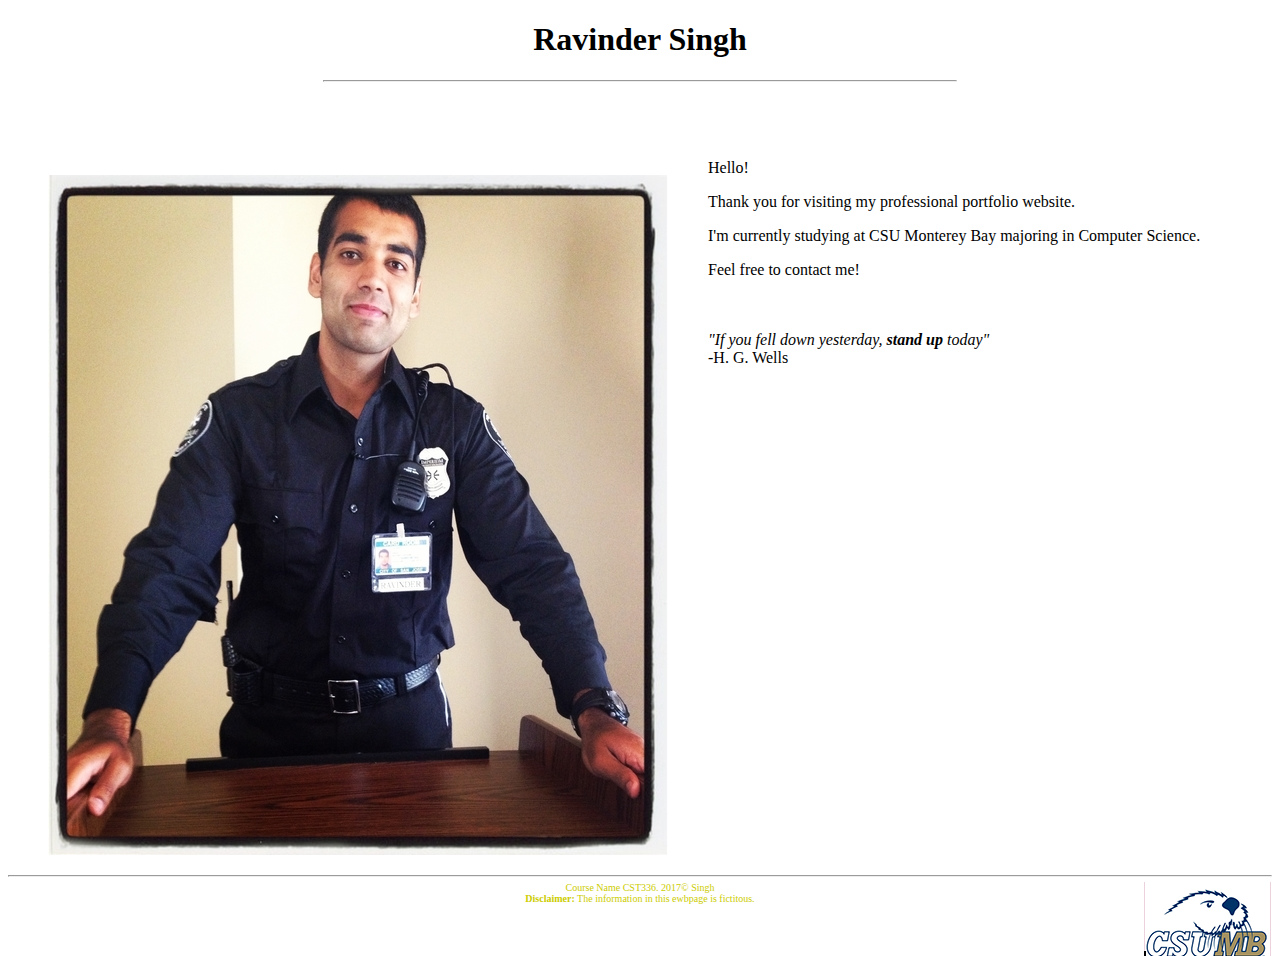
<file: index.html>
<!DOCTYPE html>
<html>
<!--

First Website
and comment
in html
(comments can span multiple lines)

-->

<!-- This is the head -->
<!-- All styles and javascript go inside the head -->
    <head>
        
       
        
        <meta charset="utf-8" />
        <title> Ravinder Singh: Personal Website</title>
        <link href="style.css" rel="stylesheet" type="text/css" />
    </head>
<!-- closing head -->

    <!-- This is the body -->
    <!-- This is where we place the content of our website -->
    <body>
        <header>
            <h1>
                Ravinder Singh
            </h1>
        </header>
        <nav>
            <hr width="50%" />
            <a href="index.html"> <strong>Home</strong></a>
            <a href="about.html">About</a>
            <a href="contact.html">Contact</a>
        </nav>
        
        <br/>
        <br/>
        <main>
            
            <figure id="me">
                <img src="img/ravinder_singh.png" alt="Picture of Ravinder Singh" />
            </figure>
            <div id="welcometext">
                Hello! <br/>
                <p>
                    Thank you for visiting my professional portfolio website.
                </p>
                <p>
                    I'm currently studying at CSU Monterey Bay majoring in Computer Science.
                </p>
                
                <p>
                    Feel free to contact me!
                </p>
                <br/>
                <br/>
                <em>
                    "If you fell down yesterday, <strong>stand up </strong>today"
                </em>
                <br/>
                -H. G. Wells
            </div>
        </main>
        
        
        <!-- This is the footer -->
        <!-- The footer goes inside the body but not always -->
        <footer>
           <hr>
            <div class="left"></div>
            <div class="middle">
                Course Name CST336. 2017&copy; Singh 
                <br/>
                
                <strong> Disclaimer:</strong> The information in this ewbpage is fictitous.
                <br />
            </div>
            <div class="right">
                <img id="logo" src="img/csumb.png" alt="Picture of csumb logo" />
            </div>
        </footer>
        <!-- closing footer -->
        
    </body>
    <!-- closing body -->

</html>
</file>
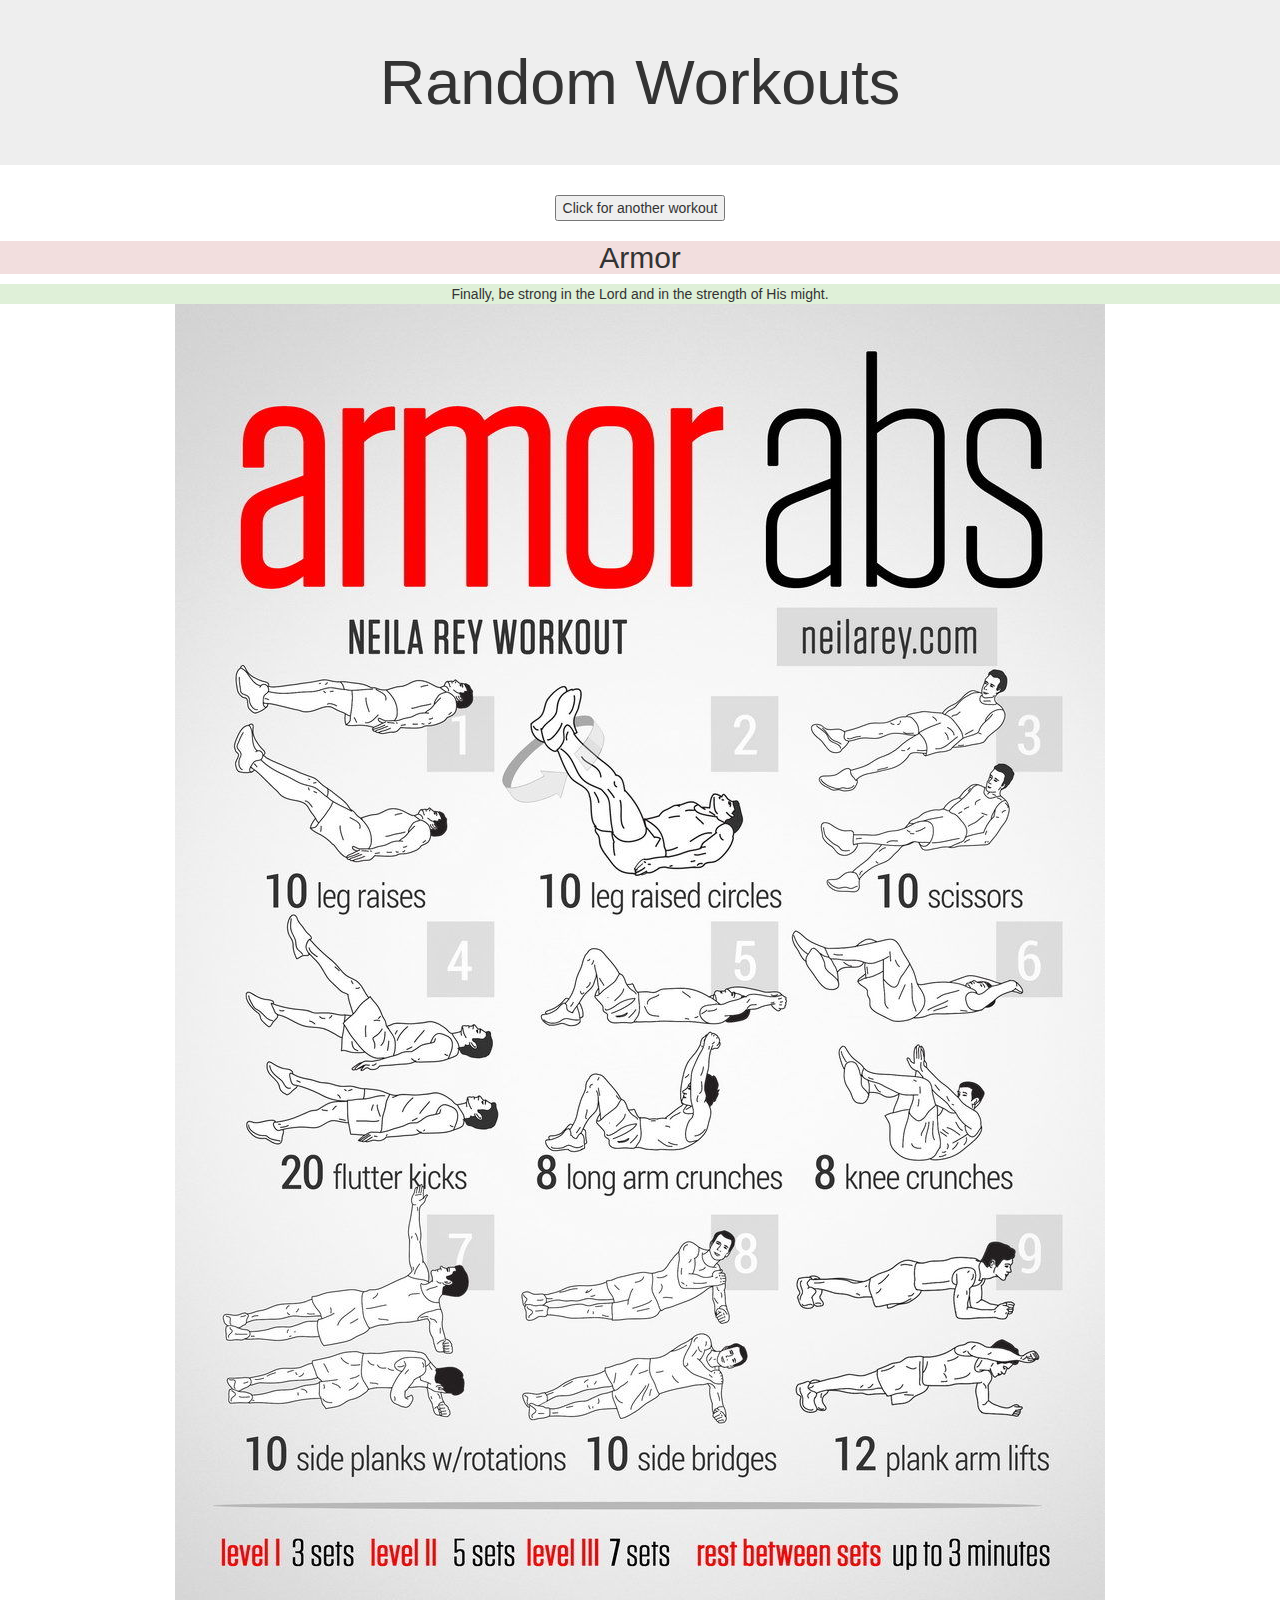
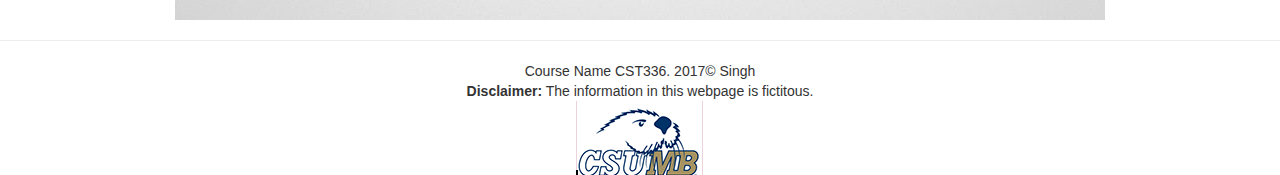
<file: Assignment4/index.html>
<?php
    include 'functionshw2.php';
?>
<!DOCTYPE html>
<html>
    <head>
        <meta charset="utf-8">
        <title> Home Workouts </title>
        <link  href="styles.css" rel="stylesheet" type="text/css" />
        <link href="https://fonts.googleapis.com/css?family=Pacifico" rel="stylesheet">
        <link href="https://maxcdn.bootstrapcdn.com/bootstrap/3.3.7/css/bootstrap.min.css" rel="stylesheet" integrity="sha384-BVYiiSIFeK1dGmJRAkycuHAHRg32OmUcww7on3RYdg4Va+PmSTsz/K68vbdEjh4u" crossorigin="anonymous">
        
        <script src="https://ajax.googleapis.com/ajax/libs/jquery/3.2.1/jquery.min.js"></script>
        <script src="https://maxcdn.bootstrapcdn.com/bootstrap/3.3.7/js/bootstrap.min.js" integrity="sha384-Tc5IQib027qvyjSMfHjOMaLkfuWVxZxUPnCJA7l2mCWNIpG9mGCD8wGNIcPD7Txa" crossorigin="anonymous"></script>
        
        <meta name="viewport" content="width=device-width, initial-scale=1">
        <script src="hw4.js"></script>
    </head>
    <body>
        <style>
            @import url("styles.css");
        </style>
        <div class ="jumbotron text-center">
       <h1>Random Workouts</h1>
       </div>
       <div class="center">
     <button class="click">Click for another workout</button>
     
         <h2 class= "p-3 mb-2 bg-danger text-white" id ="workoutname"></h2> 

      <div class = "visible-lg bg-success" id="quote">
          
          
      </div>
     <div class ="img-thumbnai"  id="workout" width="304" height="236">
    
    </div>
    </div>
        <hr>
        <footer>
          
            <div class="center">
                Course Name CST336. 2017&copy; Singh 
                <br/>
                
                <strong> Disclaimer:</strong> The information in this webpage is fictitous.
                <br />
           
                <img id="logo" src="img/csumb.png" alt="Picture of csumb logo" />
            </div>
        </footer>
    </body>
</html>
</file>
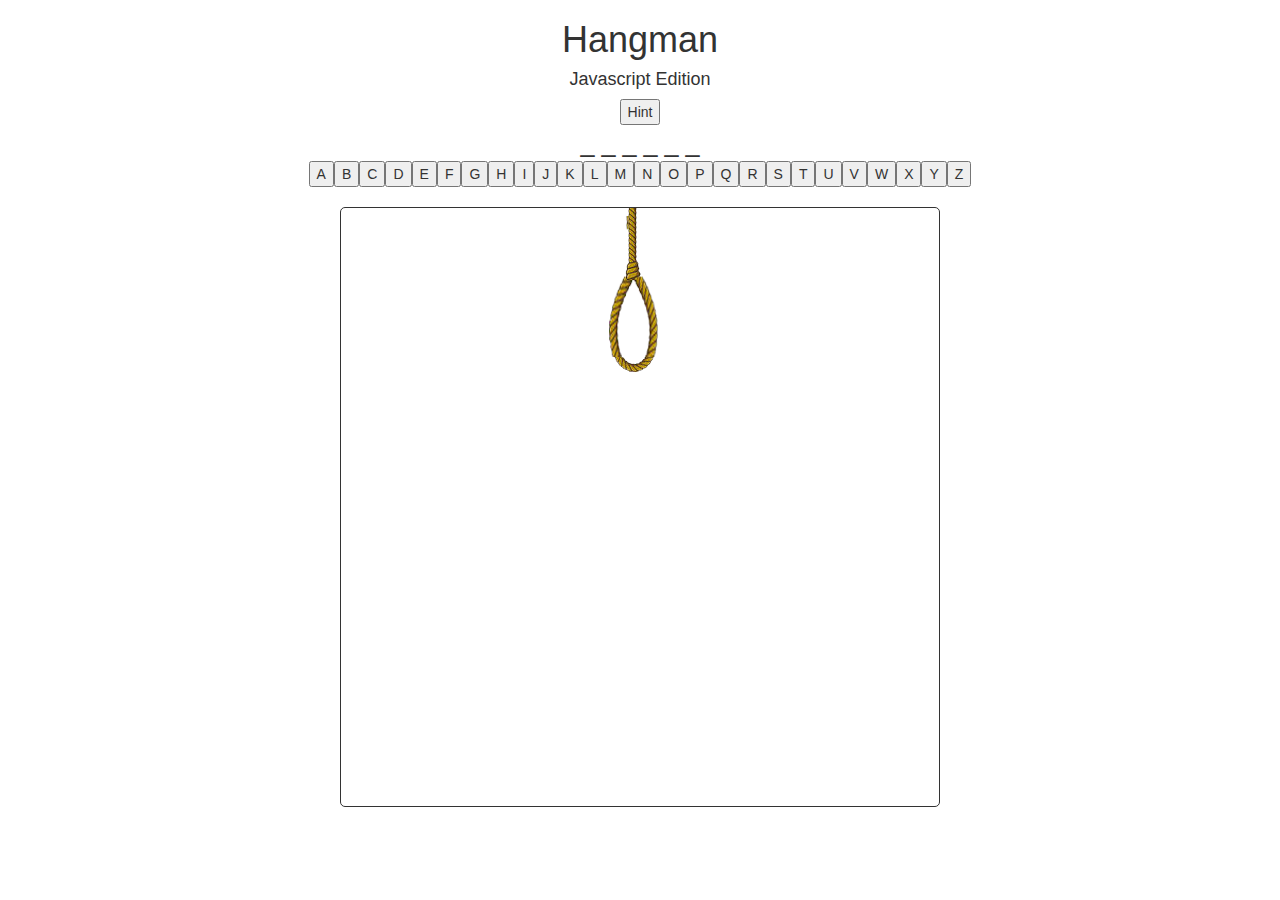
<file: hangman/index.html>
<!DOCTYPE html>
<html>
    <head>
        <title>Hangman</title>
        <link  href="css/styles.css" rel="stylesheet" type="text/css" />
        <link href="https://fonts.googleapis.com/css?family=Pacifico" rel="stylesheet">
        <link href="https://maxcdn.bootstrapcdn.com/bootstrap/3.3.7/css/bootstrap.min.css" rel="stylesheet" integrity="sha384-BVYiiSIFeK1dGmJRAkycuHAHRg32OmUcww7on3RYdg4Va+PmSTsz/K68vbdEjh4u" crossorigin="anonymous">
        
        <script src="https://ajax.googleapis.com/ajax/libs/jquery/3.2.1/jquery.min.js"></script>
        <script src="https://maxcdn.bootstrapcdn.com/bootstrap/3.3.7/js/bootstrap.min.js" integrity="sha384-Tc5IQib027qvyjSMfHjOMaLkfuWVxZxUPnCJA7l2mCWNIpG9mGCD8wGNIcPD7Txa" crossorigin="anonymous"></script>
        
        <meta name="viewport" content="width=device-width, initial-scale=1">
        <script src="js/hangman.js"></script>
    </head>
    <body>
        <div class="container center-text">
            <header>
                <h1>Hangman</h1>
                <h4>Javascript Edition</h4>
            </header>
            <div id="Hint">
                <button class="hint">Hint</button>
            </div>
            
            <div id="word"></div>
            <div id="letters"></div>
            
            <div id="man">
                <img src="img/stick_0.png" id="hangImg">
            </div>
        </div>

        <div id="won">
            <h2>You Won!</h2>
            <button class="replayBtn">Play Again</button>
        </div>
        <div id="lost">
            <h2>You Lost!</h2>
            <button class="replayBtn">Play Again</button>
        </div>
        
    </body>
</html>
</file>
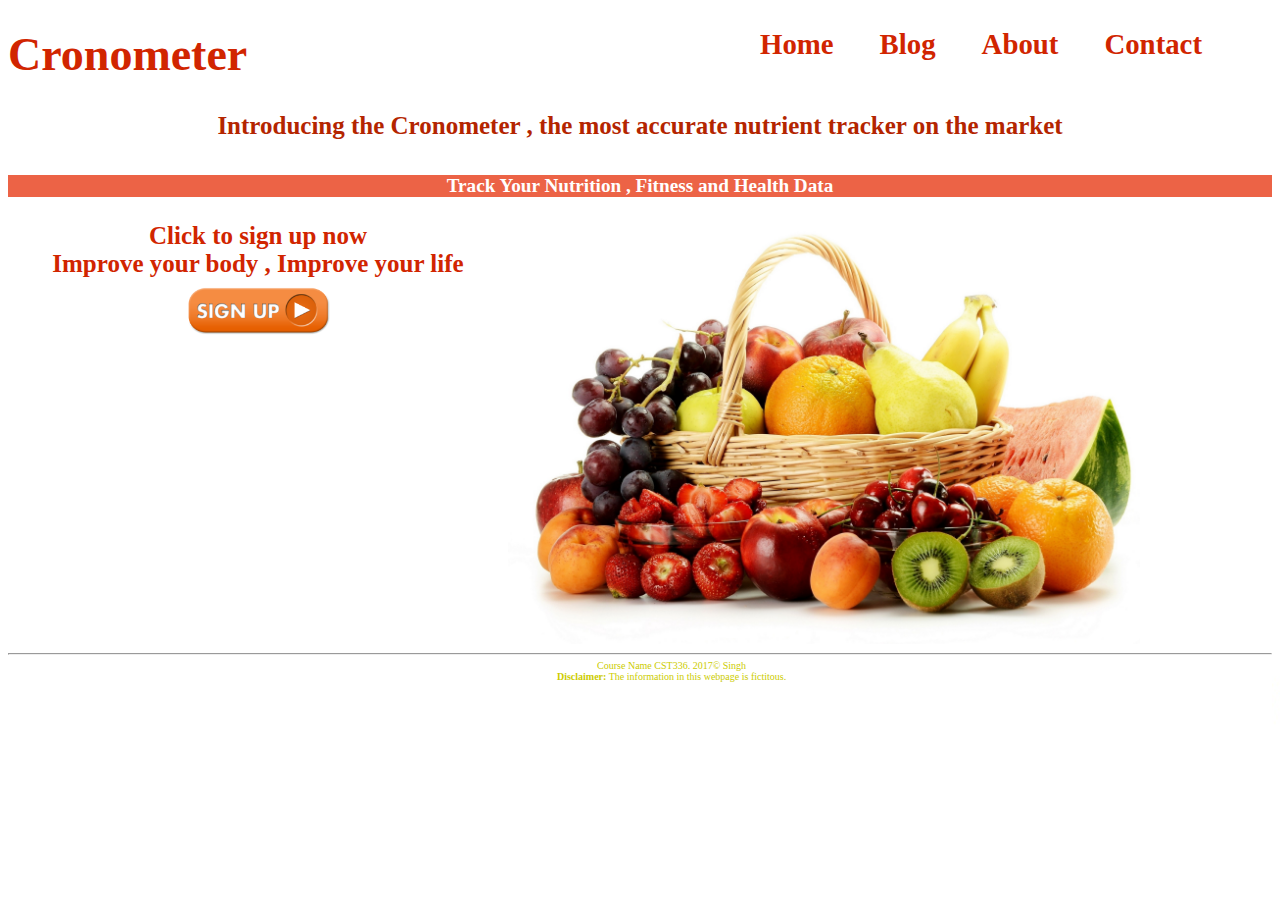
<file: Homework1/index.html>
<!DOCTYPE html>
<html>
    <head>
         <meta charset = "UTF-8" >
         <title>Home page</title>
        <link rel="stylesheet" type="text/css" href="style.css">
    </head>
    <body>
        <h1 class="head">
            Cronometer
        </h1>
        <h2 class="head1">
            
        <a href="index.php"> <strong>Home</strong></a>
            <a href="blog.html">Blog</a>
            <a href="about.html">About</a>
            <a href="contact.html">Contact</a>
         
        </h2>
        
        <h3 class="head2">
            Introducing the Cronometer , the most accurate nutrient tracker on the market
        </h3>
        
       
            <h4 class="head4">
                Track Your Nutrition , Fitness and Health Data
            </h4>
            <div class="signup">
                Click to sign up now <br/> 
                Improve your body , Improve your life <br/>
                 <img src="img/sign_up.png" style="width: 30%;" alt = "sign up button" />
            </div>
            <div>
             <img id="logo" src="img/fruits_1.png" style="width: 50%;" alt = "Fruits image" />
            </div>
           <footer>
               <hr>
                <div class="left"></div>
                <div class="middle">
                    Course Name CST336. 2017&copy; Singh 
                    <br/>
                    
                    <strong> Disclaimer:</strong> The information in this webpage is fictitous.
                    <br />
                </div>
                <div class="right">
                    <img src="img/cronometer_logo.png" alt="Picture of cronometer logo" />
                </div>
              
           </footer> 
    </body>
</html>
</file>
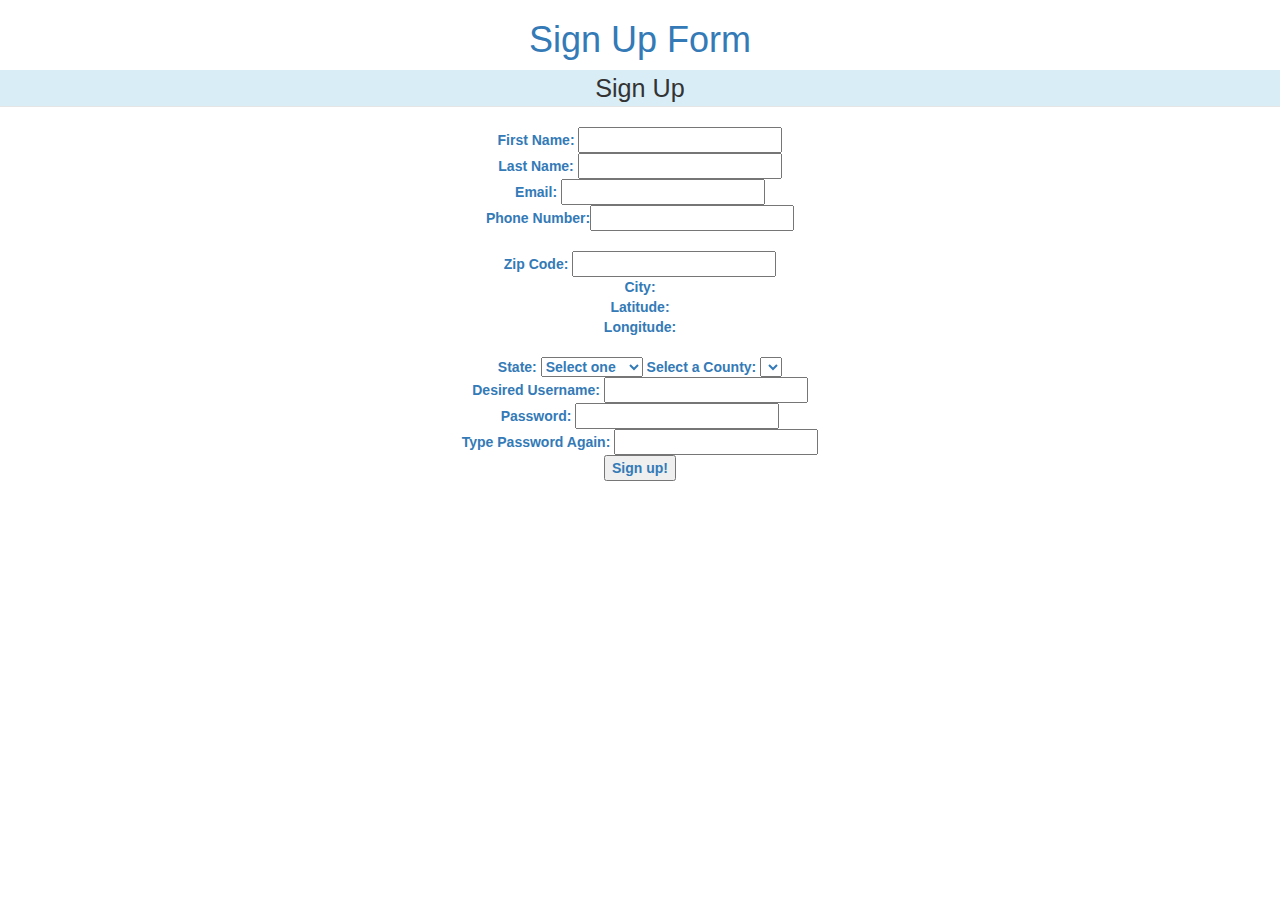
<file: lab8/index.html>
<html>
    
<head>
    <script src="https://code.jquery.com/jquery-3.1.0.js"></script>
     <link href="https://fonts.googleapis.com/css?family=Pacifico" rel="stylesheet">
        <link href="https://maxcdn.bootstrapcdn.com/bootstrap/3.3.7/css/bootstrap.min.css" rel="stylesheet" integrity="sha384-BVYiiSIFeK1dGmJRAkycuHAHRg32OmUcww7on3RYdg4Va+PmSTsz/K68vbdEjh4u" crossorigin="anonymous">
        
        <script src="https://ajax.googleapis.com/ajax/libs/jquery/3.2.1/jquery.min.js"></script>
        <script src="https://maxcdn.bootstrapcdn.com/bootstrap/3.3.7/js/bootstrap.min.js" integrity="sha384-Tc5IQib027qvyjSMfHjOMaLkfuWVxZxUPnCJA7l2mCWNIpG9mGCD8wGNIcPD7Txa" crossorigin="anonymous"></script>

    <script>
        function getCityInfo() {
        
             $.ajax({
                type: "get",
                url: "http://hosting.otterlabs.org/laramiguel/ajax/zip.php",
                dataType: "json",
                data: {
                    "zip_code": $("#zip").val()
                },
                success: function(data,status) {
                    console.log(data); 
                    $("#zip-code-error-msg").html("");
                    
                    if (!data.city) {
                       
                        $("#zip-code-error-msg").html("Zip code is invalid"); 
                        $('#zip-code-error-msg').css("color", "red");
                        return; 
                    }
                   
                    
                    $("#city").html(data.city);
                    $("#lon").html(data.longitude);
                    $("#lat").html(data.latitude);
                    
                },
                complete: function(data,status) { //optional, used for debugging purposes
                     //alert(status);
                }
             });
        }
        
        
        function getCountyInfo() {
            // alert("select state changed. Value: " + $("#stateList").val());
            
            $.ajax({
                type: "get",
                url: "http://hosting.otterlabs.org/laramiguel/ajax/countyList.php",
                dataType: "json",
                data: {"state": $("#stateList").val()},
                success: function(data,status) {
                    // alert(data); 
                    $("#county-list").html("");
                      $("#county-list").append("<option>" + "Select one" + "</option>");
                    for (var i = 0; i < data.counties.length; i++) {
                        $("#county-list").append("<option>" + data.counties[i].county + "</option>");
                    }
                    
                    
                  },
                complete: function(data,status) { //optional, used for debugging purposes
                     //alert(status);
                }
            });
        }
         function signUp() {
            if (!validatePassword()) {
                return; 
            }
            debugger;
            
            $.ajax({
                type: "post",
                url: "api.php",
                dataType: "json",
                data: {
                    'username': $('#username').val(),
                    'password': $('#password1').val(),
                    'action': 'signup'
                },
                success: function(data,status) {
                    alert(data); 
                    debugger
                    // $("#county-list").html("");
                    // for (var i = 0; i < data.counties.length; i++) {
                    //     $("#county-list").append("<option>" + data.counties[i].county + "</option>");
                    // }
                    
                    
                  },
                complete: function(data,status) { //optional, used for debugging purposes
                     //alert(status);
                }
            });
            
        }
        
        function validatePassword() {
            console.log("In validatePassword...."); 
            
            if ($('#password1').val() !== $('#password2').val()) {
                 $('#password-valid').html("Passwords do not match");
                 return false; 
            } 
            
            return true; 
        }
        
        
        function validateUsername() {
                    
            $.ajax({
                type: "get",
                url: "api.php",
                dataType: "json",
                data: {
                    'username': $('#username').val(),
                    'action': 'validate-username'
                },
                success: function(data,status) {
                    debugger;
                     $('#username-valid').css("color", "black");
                    if (data.length > 0) {
                     
                         
                        $('#username-valid').html("Username is not available"); 
                        $('#username-valid').css("color", "red");
                    } else {
                        $('#username-valid').html("Username is available");
                    }
                    
                  },
                complete: function(data,status) { //optional, used for debugging purposes
                     //alert(status);
                }
            });
                }
                
                function validatePassword() {
            console.log("In validatePassword...."); 
            
            if ($('#password1').val() !== $('#password2').val()) {
                 $('#password-valid').html("Passwords do not match");
                 return false; 
            }
            if($('#password1').length<8){
                 $('#password-valid').html("Password is short");
            }
            
            return true; 
        }
    </script>
</head>



<body id="dummybodyid"  align="center">

   <h1 class= "text-primary"> Sign Up Form </h1>

    <form onsubmit="signUp(); return false;">
        <fieldset>
            <div class="p-3 mb-2 bg-info text-white">
          <legend><big>Sign Up</big></legend>
          </div>
          <div class="p-3 mb-2 bg-secondary text-white">
              <div class="text-primary">
              <strong>
            First Name:  <input type="text"><br> 
            Last Name:   <input type="text"><br> 
            Email:       <input type="text"><br> 
            Phone Number:<input type="text"><br><br>
            Zip Code:    <input id="zip" onchange="getCityInfo();" type="text"> <span id="zip-code-error-msg"></span></span><br>
            City:  <span id="city"></span>
            <br>
            Latitude: <span id="lon"></span>
            <br>
            Longitude: <span id="lat"></span>
            <br><br>
            State: 
            <select onchange="getCountyInfo();" id="stateList" name="stateList">
                <option value="">Select one</option>
              <option value="ca">California</option>
              <option value="nv">Nevada</option>
              <option value="wa">Washington</option>
              <option value="or">Oregon</option>
            </select>
            Select a County: <select id="county-list"></select><br>
            
            Desired Username: <input onchange="validateUsername();" id='username' type="text"> <span id="username-valid"></span></span><br>
            Password: <input id='password1' type="password"> <span id="password-valid"></span> <br>
            Type Password Again: <input id='password2' type="password"><br>
            <input type="submit" value="Sign up!">
            </strong>
            </div>
        </fieldset>
    </form>
    </div>
</body>

</html>
</file>
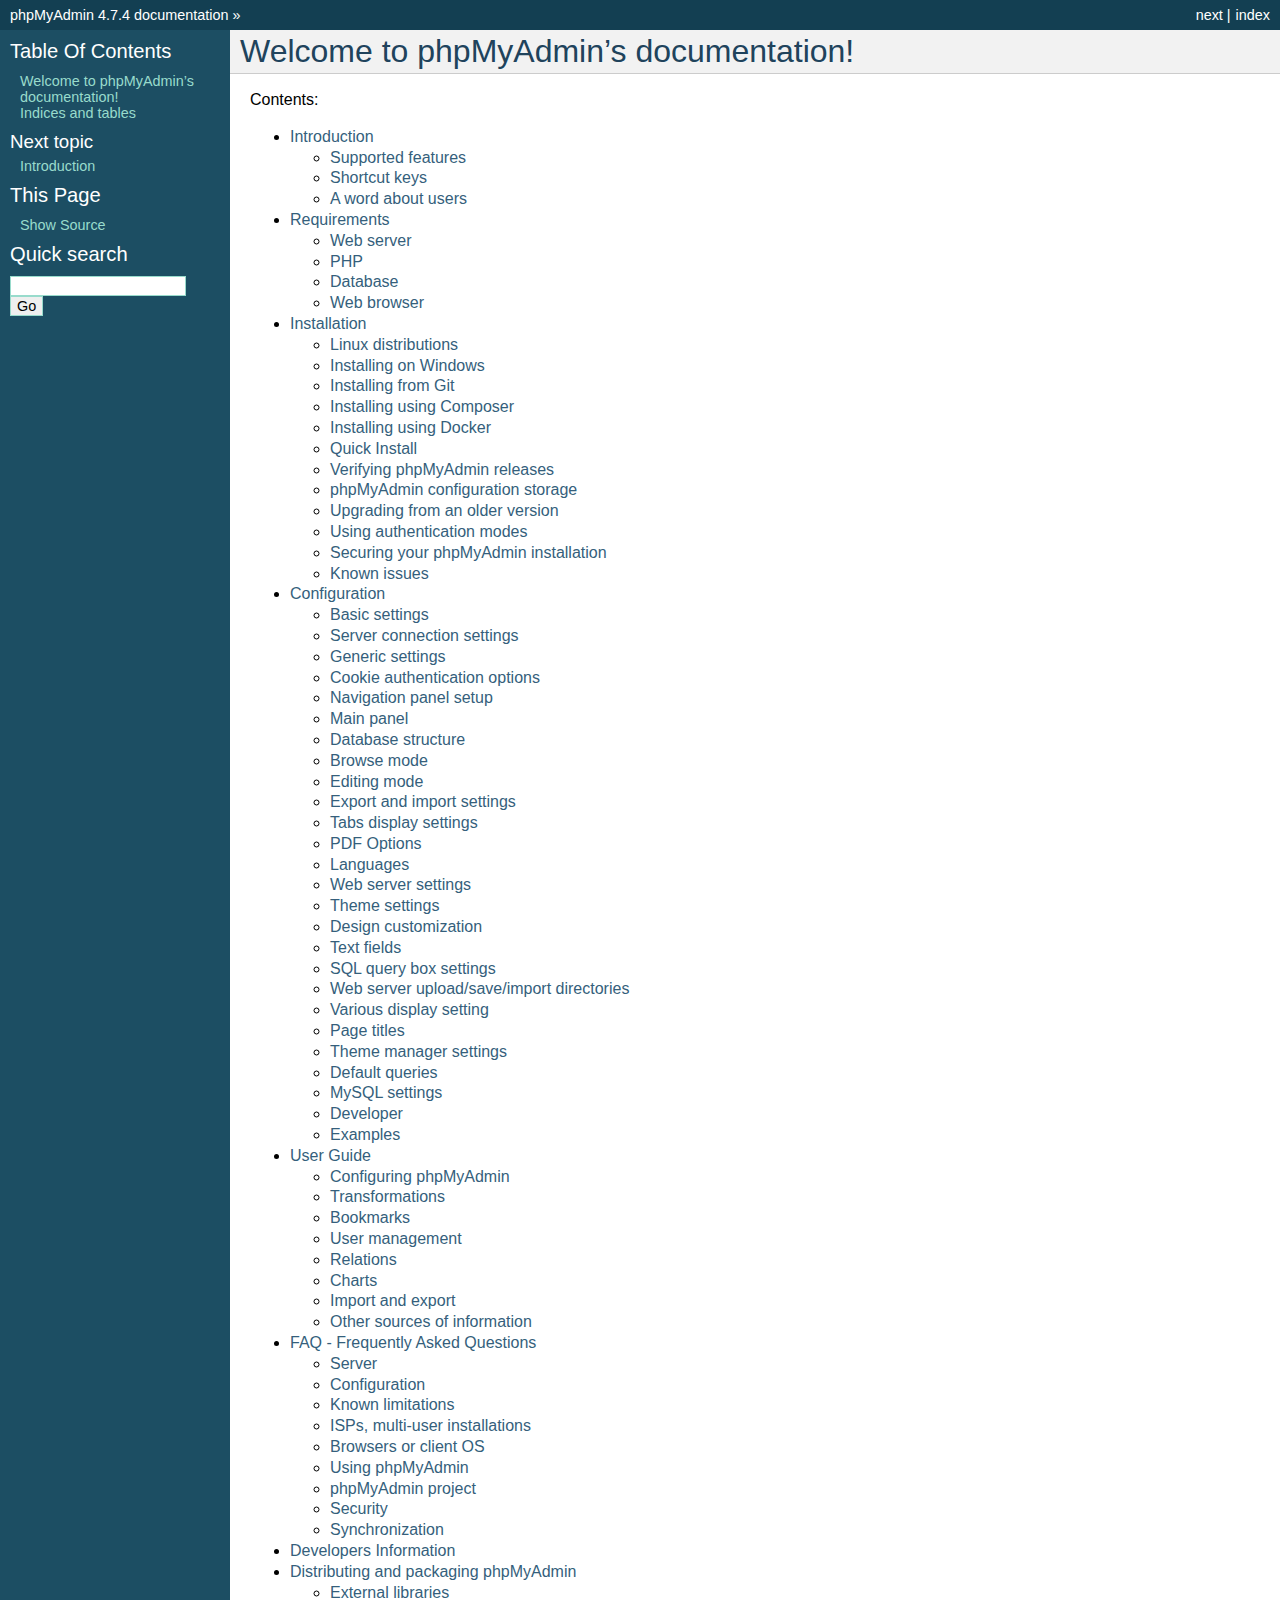
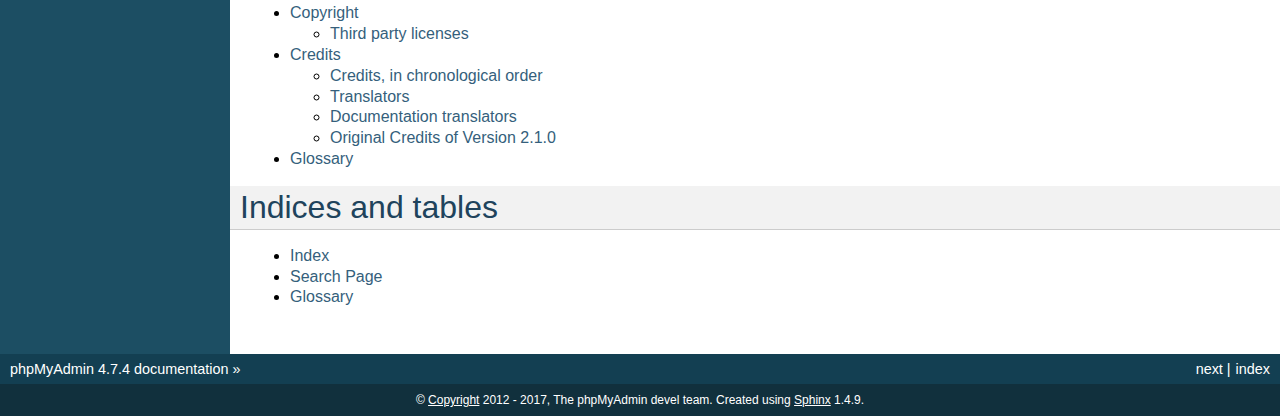
<file: phpMyAdmin/doc/html/index.html>
<!DOCTYPE html PUBLIC "-//W3C//DTD XHTML 1.0 Transitional//EN"
  "http://www.w3.org/TR/xhtml1/DTD/xhtml1-transitional.dtd">


<html xmlns="http://www.w3.org/1999/xhtml">
  <head>
    <meta http-equiv="Content-Type" content="text/html; charset=utf-8" />
    
    <title>Welcome to phpMyAdmin’s documentation! &#8212; phpMyAdmin 4.7.4 documentation</title>
    
    <link rel="stylesheet" href="_static/classic.css" type="text/css" />
    <link rel="stylesheet" href="_static/pygments.css" type="text/css" />
    
    <script type="text/javascript">
      var DOCUMENTATION_OPTIONS = {
        URL_ROOT:    './',
        VERSION:     '4.7.4',
        COLLAPSE_INDEX: false,
        FILE_SUFFIX: '.html',
        HAS_SOURCE:  true
      };
    </script>
    <script type="text/javascript" src="_static/jquery.js"></script>
    <script type="text/javascript" src="_static/underscore.js"></script>
    <script type="text/javascript" src="_static/doctools.js"></script>
    <link rel="index" title="Index" href="genindex.html" />
    <link rel="search" title="Search" href="search.html" />
    <link rel="copyright" title="Copyright" href="copyright.html" />
    <link rel="top" title="phpMyAdmin 4.7.4 documentation" href="#" />
    <link rel="next" title="Introduction" href="intro.html" /> 
  </head>
  <body role="document">
    <div class="related" role="navigation" aria-label="related navigation">
      <h3>Navigation</h3>
      <ul>
        <li class="right" style="margin-right: 10px">
          <a href="genindex.html" title="General Index"
             accesskey="I">index</a></li>
        <li class="right" >
          <a href="intro.html" title="Introduction"
             accesskey="N">next</a> |</li>
        <li class="nav-item nav-item-0"><a href="#">phpMyAdmin 4.7.4 documentation</a> &#187;</li> 
      </ul>
    </div>  

    <div class="document">
      <div class="documentwrapper">
        <div class="bodywrapper">
          <div class="body" role="main">
            
  <div class="section" id="welcome-to-phpmyadmin-s-documentation">
<h1>Welcome to phpMyAdmin&#8217;s documentation!<a class="headerlink" href="#welcome-to-phpmyadmin-s-documentation" title="Permalink to this headline">¶</a></h1>
<p>Contents:</p>
<div class="toctree-wrapper compound">
<ul>
<li class="toctree-l1"><a class="reference internal" href="intro.html">Introduction</a><ul>
<li class="toctree-l2"><a class="reference internal" href="intro.html#supported-features">Supported features</a></li>
<li class="toctree-l2"><a class="reference internal" href="intro.html#shortcut-keys">Shortcut keys</a></li>
<li class="toctree-l2"><a class="reference internal" href="intro.html#a-word-about-users">A word about users</a></li>
</ul>
</li>
<li class="toctree-l1"><a class="reference internal" href="require.html">Requirements</a><ul>
<li class="toctree-l2"><a class="reference internal" href="require.html#web-server">Web server</a></li>
<li class="toctree-l2"><a class="reference internal" href="require.html#php">PHP</a></li>
<li class="toctree-l2"><a class="reference internal" href="require.html#database">Database</a></li>
<li class="toctree-l2"><a class="reference internal" href="require.html#web-browser">Web browser</a></li>
</ul>
</li>
<li class="toctree-l1"><a class="reference internal" href="setup.html">Installation</a><ul>
<li class="toctree-l2"><a class="reference internal" href="setup.html#linux-distributions">Linux distributions</a></li>
<li class="toctree-l2"><a class="reference internal" href="setup.html#installing-on-windows">Installing on Windows</a></li>
<li class="toctree-l2"><a class="reference internal" href="setup.html#installing-from-git">Installing from Git</a></li>
<li class="toctree-l2"><a class="reference internal" href="setup.html#installing-using-composer">Installing using Composer</a></li>
<li class="toctree-l2"><a class="reference internal" href="setup.html#installing-using-docker">Installing using Docker</a></li>
<li class="toctree-l2"><a class="reference internal" href="setup.html#quick-install">Quick Install</a></li>
<li class="toctree-l2"><a class="reference internal" href="setup.html#verifying-phpmyadmin-releases">Verifying phpMyAdmin releases</a></li>
<li class="toctree-l2"><a class="reference internal" href="setup.html#phpmyadmin-configuration-storage">phpMyAdmin configuration storage</a></li>
<li class="toctree-l2"><a class="reference internal" href="setup.html#upgrading-from-an-older-version">Upgrading from an older version</a></li>
<li class="toctree-l2"><a class="reference internal" href="setup.html#using-authentication-modes">Using authentication modes</a></li>
<li class="toctree-l2"><a class="reference internal" href="setup.html#securing-your-phpmyadmin-installation">Securing your phpMyAdmin installation</a></li>
<li class="toctree-l2"><a class="reference internal" href="setup.html#known-issues">Known issues</a></li>
</ul>
</li>
<li class="toctree-l1"><a class="reference internal" href="config.html">Configuration</a><ul>
<li class="toctree-l2"><a class="reference internal" href="config.html#basic-settings">Basic settings</a></li>
<li class="toctree-l2"><a class="reference internal" href="config.html#server-connection-settings">Server connection settings</a></li>
<li class="toctree-l2"><a class="reference internal" href="config.html#generic-settings">Generic settings</a></li>
<li class="toctree-l2"><a class="reference internal" href="config.html#cookie-authentication-options">Cookie authentication options</a></li>
<li class="toctree-l2"><a class="reference internal" href="config.html#navigation-panel-setup">Navigation panel setup</a></li>
<li class="toctree-l2"><a class="reference internal" href="config.html#main-panel">Main panel</a></li>
<li class="toctree-l2"><a class="reference internal" href="config.html#database-structure">Database structure</a></li>
<li class="toctree-l2"><a class="reference internal" href="config.html#browse-mode">Browse mode</a></li>
<li class="toctree-l2"><a class="reference internal" href="config.html#editing-mode">Editing mode</a></li>
<li class="toctree-l2"><a class="reference internal" href="config.html#export-and-import-settings">Export and import settings</a></li>
<li class="toctree-l2"><a class="reference internal" href="config.html#tabs-display-settings">Tabs display settings</a></li>
<li class="toctree-l2"><a class="reference internal" href="config.html#pdf-options">PDF Options</a></li>
<li class="toctree-l2"><a class="reference internal" href="config.html#languages">Languages</a></li>
<li class="toctree-l2"><a class="reference internal" href="config.html#web-server-settings">Web server settings</a></li>
<li class="toctree-l2"><a class="reference internal" href="config.html#theme-settings">Theme settings</a></li>
<li class="toctree-l2"><a class="reference internal" href="config.html#design-customization">Design customization</a></li>
<li class="toctree-l2"><a class="reference internal" href="config.html#text-fields">Text fields</a></li>
<li class="toctree-l2"><a class="reference internal" href="config.html#sql-query-box-settings">SQL query box settings</a></li>
<li class="toctree-l2"><a class="reference internal" href="config.html#web-server-upload-save-import-directories">Web server upload/save/import directories</a></li>
<li class="toctree-l2"><a class="reference internal" href="config.html#various-display-setting">Various display setting</a></li>
<li class="toctree-l2"><a class="reference internal" href="config.html#page-titles">Page titles</a></li>
<li class="toctree-l2"><a class="reference internal" href="config.html#theme-manager-settings">Theme manager settings</a></li>
<li class="toctree-l2"><a class="reference internal" href="config.html#default-queries">Default queries</a></li>
<li class="toctree-l2"><a class="reference internal" href="config.html#mysql-settings">MySQL settings</a></li>
<li class="toctree-l2"><a class="reference internal" href="config.html#developer">Developer</a></li>
<li class="toctree-l2"><a class="reference internal" href="config.html#examples">Examples</a></li>
</ul>
</li>
<li class="toctree-l1"><a class="reference internal" href="user.html">User Guide</a><ul>
<li class="toctree-l2"><a class="reference internal" href="settings.html">Configuring phpMyAdmin</a></li>
<li class="toctree-l2"><a class="reference internal" href="transformations.html">Transformations</a></li>
<li class="toctree-l2"><a class="reference internal" href="bookmarks.html">Bookmarks</a></li>
<li class="toctree-l2"><a class="reference internal" href="privileges.html">User management</a></li>
<li class="toctree-l2"><a class="reference internal" href="relations.html">Relations</a></li>
<li class="toctree-l2"><a class="reference internal" href="charts.html">Charts</a></li>
<li class="toctree-l2"><a class="reference internal" href="import_export.html">Import and export</a></li>
<li class="toctree-l2"><a class="reference internal" href="other.html">Other sources of information</a></li>
</ul>
</li>
<li class="toctree-l1"><a class="reference internal" href="faq.html">FAQ - Frequently Asked Questions</a><ul>
<li class="toctree-l2"><a class="reference internal" href="faq.html#server">Server</a></li>
<li class="toctree-l2"><a class="reference internal" href="faq.html#configuration">Configuration</a></li>
<li class="toctree-l2"><a class="reference internal" href="faq.html#known-limitations">Known limitations</a></li>
<li class="toctree-l2"><a class="reference internal" href="faq.html#isps-multi-user-installations">ISPs, multi-user installations</a></li>
<li class="toctree-l2"><a class="reference internal" href="faq.html#browsers-or-client-os">Browsers or client OS</a></li>
<li class="toctree-l2"><a class="reference internal" href="faq.html#using-phpmyadmin">Using phpMyAdmin</a></li>
<li class="toctree-l2"><a class="reference internal" href="faq.html#phpmyadmin-project">phpMyAdmin project</a></li>
<li class="toctree-l2"><a class="reference internal" href="faq.html#security">Security</a></li>
<li class="toctree-l2"><a class="reference internal" href="faq.html#synchronization">Synchronization</a></li>
</ul>
</li>
<li class="toctree-l1"><a class="reference internal" href="developers.html">Developers Information</a></li>
<li class="toctree-l1"><a class="reference internal" href="vendors.html">Distributing and packaging phpMyAdmin</a><ul>
<li class="toctree-l2"><a class="reference internal" href="vendors.html#external-libraries">External libraries</a></li>
</ul>
</li>
<li class="toctree-l1"><a class="reference internal" href="copyright.html">Copyright</a><ul>
<li class="toctree-l2"><a class="reference internal" href="copyright.html#third-party-licenses">Third party licenses</a></li>
</ul>
</li>
<li class="toctree-l1"><a class="reference internal" href="credits.html">Credits</a><ul>
<li class="toctree-l2"><a class="reference internal" href="credits.html#credits-in-chronological-order">Credits, in chronological order</a></li>
<li class="toctree-l2"><a class="reference internal" href="credits.html#translators">Translators</a></li>
<li class="toctree-l2"><a class="reference internal" href="credits.html#documentation-translators">Documentation translators</a></li>
<li class="toctree-l2"><a class="reference internal" href="credits.html#original-credits-of-version-2-1-0">Original Credits of Version 2.1.0</a></li>
</ul>
</li>
<li class="toctree-l1"><a class="reference internal" href="glossary.html">Glossary</a></li>
</ul>
</div>
</div>
<div class="section" id="indices-and-tables">
<h1>Indices and tables<a class="headerlink" href="#indices-and-tables" title="Permalink to this headline">¶</a></h1>
<ul class="simple">
<li><a class="reference internal" href="genindex.html"><span class="std std-ref">Index</span></a></li>
<li><a class="reference internal" href="search.html"><span class="std std-ref">Search Page</span></a></li>
<li><a class="reference internal" href="glossary.html#glossary"><span class="std std-ref">Glossary</span></a></li>
</ul>
</div>


          </div>
        </div>
      </div>
      <div class="sphinxsidebar" role="navigation" aria-label="main navigation">
        <div class="sphinxsidebarwrapper">
  <h3><a href="#">Table Of Contents</a></h3>
  <ul>
<li><a class="reference internal" href="#">Welcome to phpMyAdmin&#8217;s documentation!</a></li>
<li><a class="reference internal" href="#indices-and-tables">Indices and tables</a></li>
</ul>

  <h4>Next topic</h4>
  <p class="topless"><a href="intro.html"
                        title="next chapter">Introduction</a></p>
  <div role="note" aria-label="source link">
    <h3>This Page</h3>
    <ul class="this-page-menu">
      <li><a href="_sources/index.txt"
            rel="nofollow">Show Source</a></li>
    </ul>
   </div>
<div id="searchbox" style="display: none" role="search">
  <h3>Quick search</h3>
    <form class="search" action="search.html" method="get">
      <div><input type="text" name="q" /></div>
      <div><input type="submit" value="Go" /></div>
      <input type="hidden" name="check_keywords" value="yes" />
      <input type="hidden" name="area" value="default" />
    </form>
</div>
<script type="text/javascript">$('#searchbox').show(0);</script>
        </div>
      </div>
      <div class="clearer"></div>
    </div>
    <div class="related" role="navigation" aria-label="related navigation">
      <h3>Navigation</h3>
      <ul>
        <li class="right" style="margin-right: 10px">
          <a href="genindex.html" title="General Index"
             >index</a></li>
        <li class="right" >
          <a href="intro.html" title="Introduction"
             >next</a> |</li>
        <li class="nav-item nav-item-0"><a href="#">phpMyAdmin 4.7.4 documentation</a> &#187;</li> 
      </ul>
    </div>
    <div class="footer" role="contentinfo">
        &#169; <a href="copyright.html">Copyright</a> 2012 - 2017, The phpMyAdmin devel team.
      Created using <a href="http://sphinx-doc.org/">Sphinx</a> 1.4.9.
    </div>
  </body>
</html>
</file>
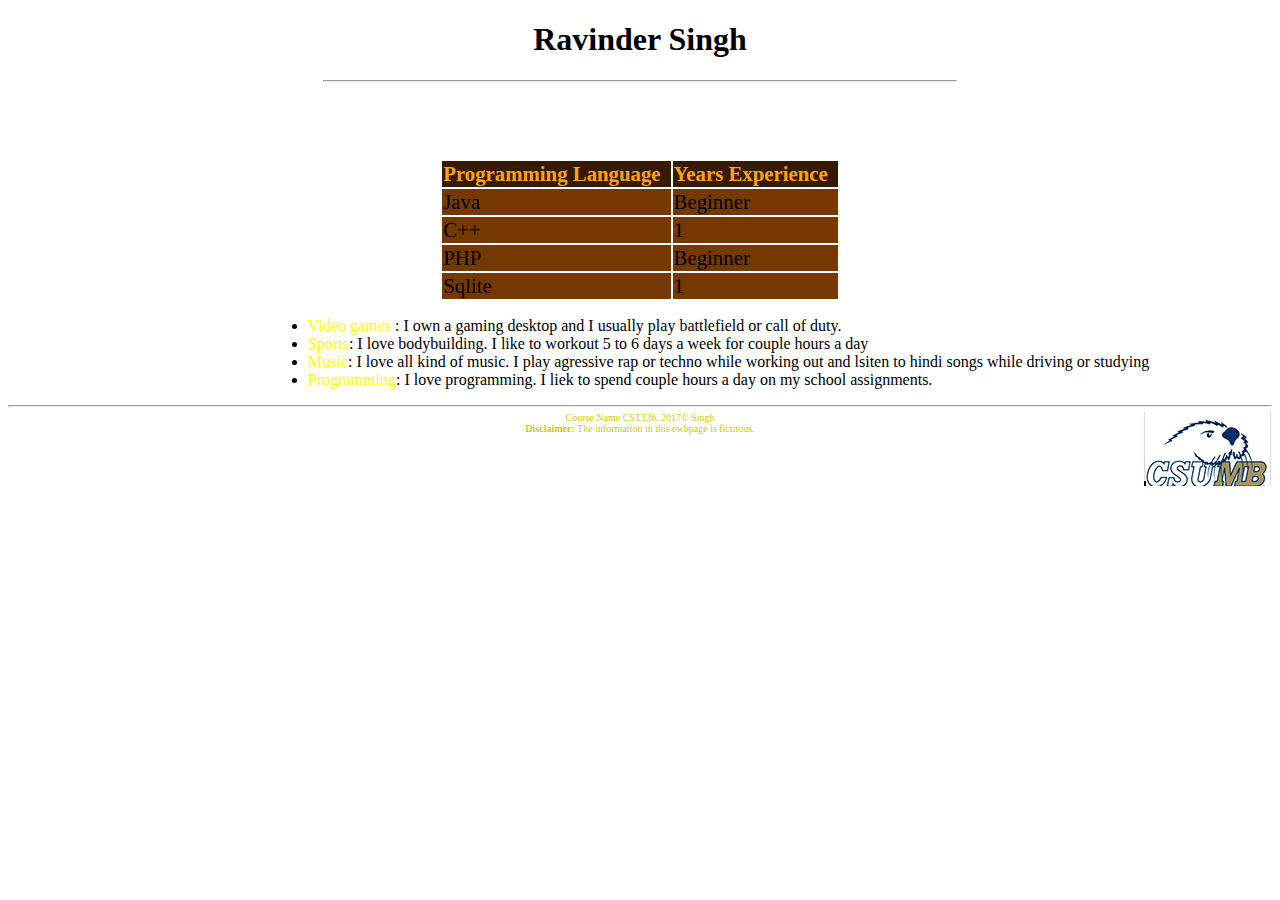
<file: about.html>
<!DOCTYPE html>
<html>
<!--

First Website
and comment
in html
(comments can span multiple lines)

-->

<!-- This is the head -->
<!-- All styles and javascript go inside the head -->
    <head>
        
       
        
        <meta charset="utf-8" />
        <title> Ravinder Singh: Personal Website</title>
        <link href="style.css" rel="stylesheet" type="text/css" />
    </head>
<!-- closing head -->

    <!-- This is the body -->
    <!-- This is where we place the content of our website -->
    <body>
        <header>
            <h1>
                Ravinder Singh
            </h1>
        </header>
        <nav>
            <hr width="50%" />
            <a href="index.html"> <strong>Home</strong></a>
            <a href="about.html">About</a>
            <a href="contact.html">Contact</a>
        </nav>
        
        <br/>
        <br/>
         
         <div id="content">
             <table>
                 <tr id="table-header">
                     <td><strong>Programming Language</strong></td>
                     <td><strong>Years Experience</strong></td>
                 </tr>
                 <tr class="table-row">
                     <td>Java</td>
                     <td>Beginner</td>
                 </tr>
                 <tr class="table-row">
                     <td>C++</td>
                     <td>1</td>
                 </tr>
                 <tr class="table-row">
                     <td>PHP</td>
                     <td>Beginner</td>
                 </tr>
                 <tr  class="table-row">
                     <td>Sqlite</td>
                     <td>1</td>
                 </tr>
             </table>
            <ul>
                <li><span class="hobby">Video games</span> : I own a gaming desktop and I usually play battlefield or call of duty.</li>
                <li> <span class="hobby">Sports</span>: I love bodybuilding. I like to workout 5 to 6 days a week for couple hours a day</li>
                <li> <span class="hobby">Music</span>: I love all kind of music. I play agressive rap or techno while working out and lsiten to hindi songs while driving or studying</li>
                <li><span class="hobby" >Programming</span>: I love programming. I liek to spend couple hours a day on my school assignments.</li>
            </ul>
         </div>
        
        
        <!-- This is the footer -->
        <!-- The footer goes inside the body but not always -->
        <footer>
          
           <hr>
            <div class="left"></div>
            <div class="middle">
                Course Name CST336. 2017&copy; Singh 
                <br/>
                
                <strong> Disclaimer:</strong> The information in this ewbpage is fictitous.
                <br />
            </div>
            <div class="right">
                <img id="logo" src="img/csumb.png" alt="Picture of csumb logo" />
            </div>
        </footer>
        <!-- closing footer -->
        
    </body>
    <!-- closing body -->

</html>
</file>
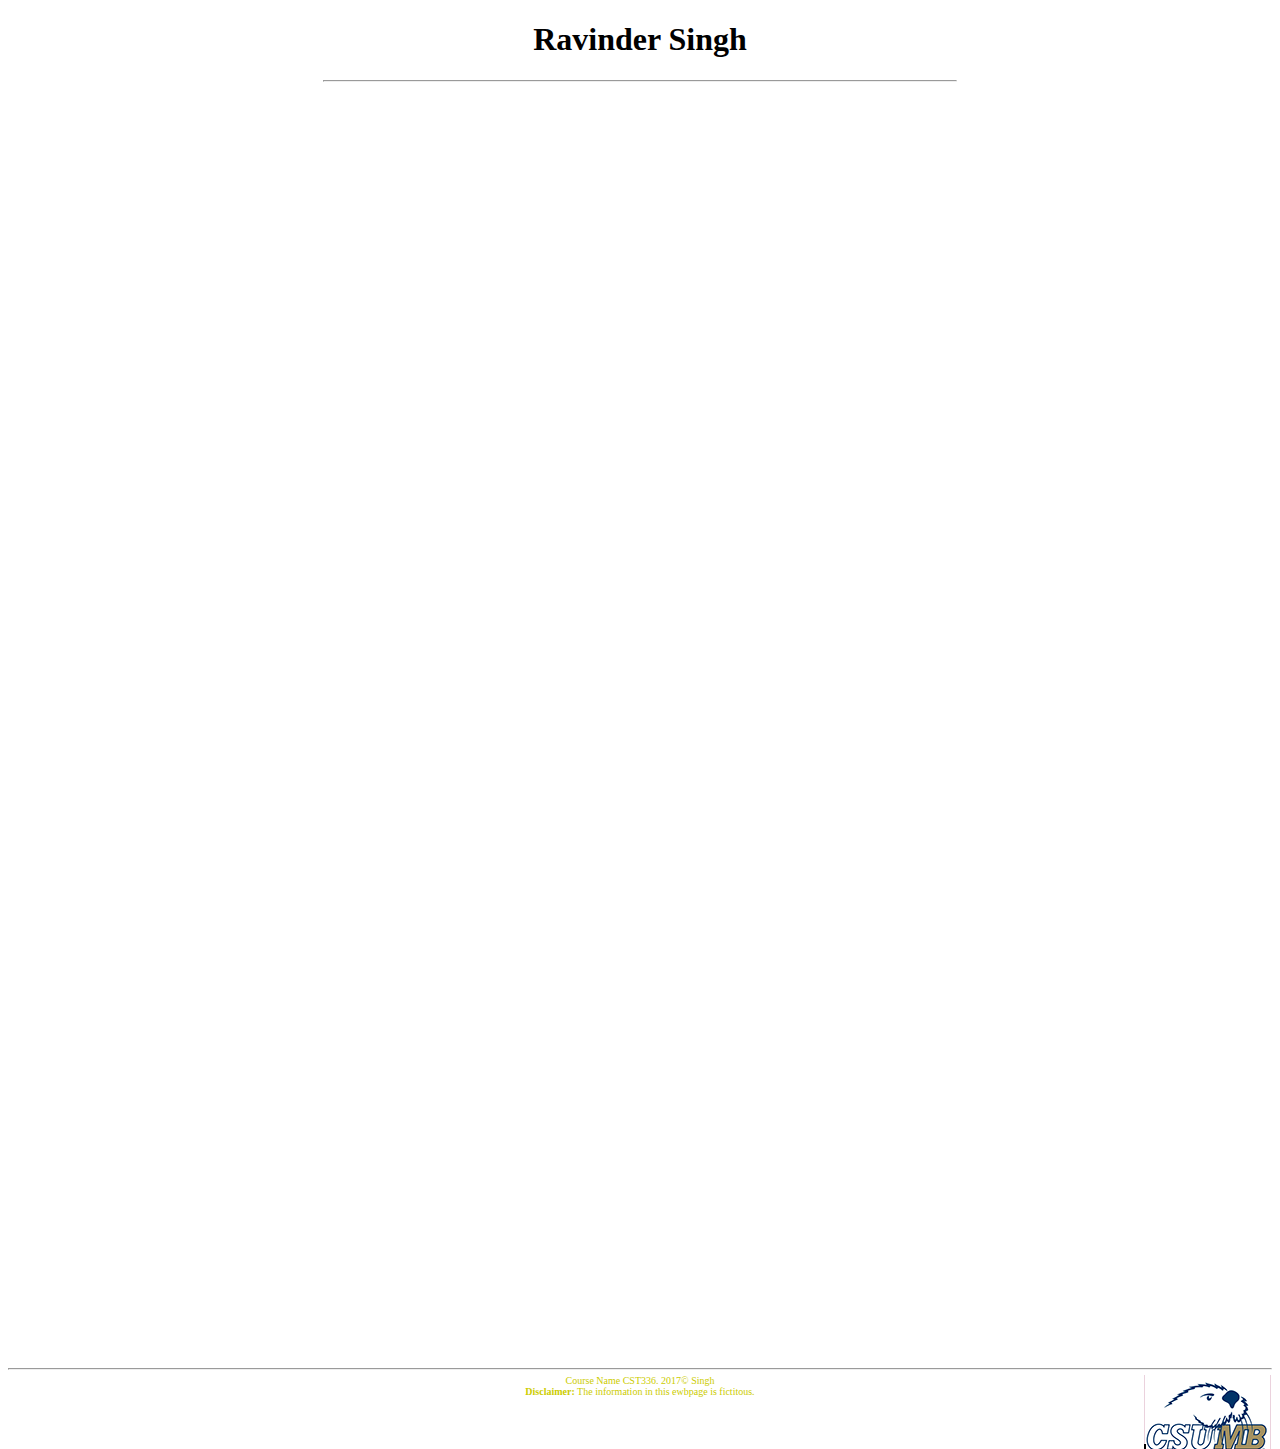
<file: contact.html>
<!DOCTYPE html>
<html>
<!--

First Website
and comment
in html
(comments can span multiple lines)

-->

<!-- This is the head -->
<!-- All styles and javascript go inside the head -->
    <head>
        
       
        
        <meta charset="utf-8" />
        <title> Ravinder Singh: Personal Website</title>
        <link href="style.css" rel="stylesheet" type="text/css" />
    </head>
<!-- closing head -->

    <!-- This is the body -->
    <!-- This is where we place the content of our website -->
    <body>
        <header>
            <h1>
                Ravinder Singh
            </h1>
        </header>
        <nav>
            <hr width="50%" />
            <a href="index.html"> <strong>Home</strong></a>
            <a href="about.html">About</a>
            <a href="contact.html">Contact</a>
        </nav>
        
        <br/>
        <br/>
       <div id="contact">
           <iframe src="https://docs.google.com/forms/d/e/1FAIpQLSdnBGT1HbMuYvyeW9lKkWpBZOJ7IpL-ZZ8ShD7RnoXg3MFYIQ/viewform?embedded=true" width="760" height="1200" frameborder="0" marginheight="0" marginwidth="0">Loading...</iframe>
       </div>
    <footer>
    <hr>
            <div class="left"></div>
            <div class="middle">
                Course Name CST336. 2017&copy; Singh 
                <br/>
                
                <strong> Disclaimer:</strong> The information in this ewbpage is fictitous.
                <br />
            </div>
            <div class="right">
                <img id="logo" src="img/csumb.png" alt="Picture of csumb logo" />
            </div>
          
</footer>
        
    </body>
    <!-- closing body -->

</html>
</file>
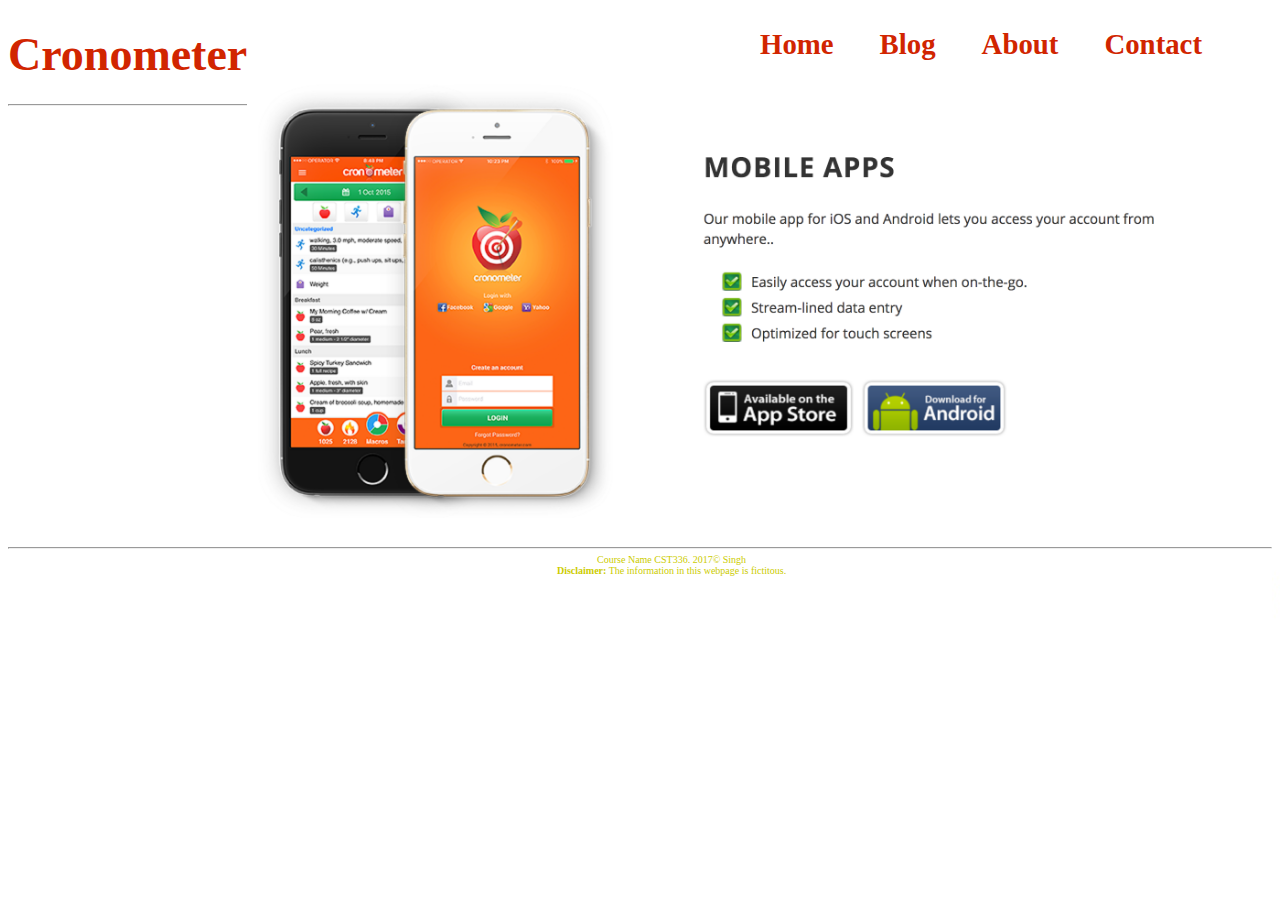
<file: Homework1/about.html>
<!DOCTYPE HTML>
<html>
    <head>
        <meta charset = "UTF-8" >
         <title>About page</title>
        <link rel="stylesheet" type="text/css" href="style.css">
    </head>
        <h1 class="head">
            Cronometer
            <hr width ="100%" />
        </h1>
        <h2 class="head1">
            
        <a href="index.php"> <strong>Home</strong></a>
            <a href="blog.html">Blog</a>
            <a href="about.html">About</a>
            <a href="contact.html">Contact</a>
         
        </h2>
        <body>
        <div>
            <img src="img/mobile_apps.png" width="80%" height="80%" alt="Photos of  two mobiles with app screen on" />
            
        </div>
        
       
        
        </body>
       <footer>
           <hr>
            <div class="left"></div>
            <div class="middle">
                Course Name CST336. 2017&copy; Singh 
                <br/>
                
                <strong> Disclaimer:</strong> The information in this webpage is fictitous.
                <br />
            </div>
            <div class="right">
                <img id="logo" src="img/cronometer_logo.png" alt="Picture of cronometer logo" />
            </div>
          
       </footer> 
</html>
</Document>
</file>
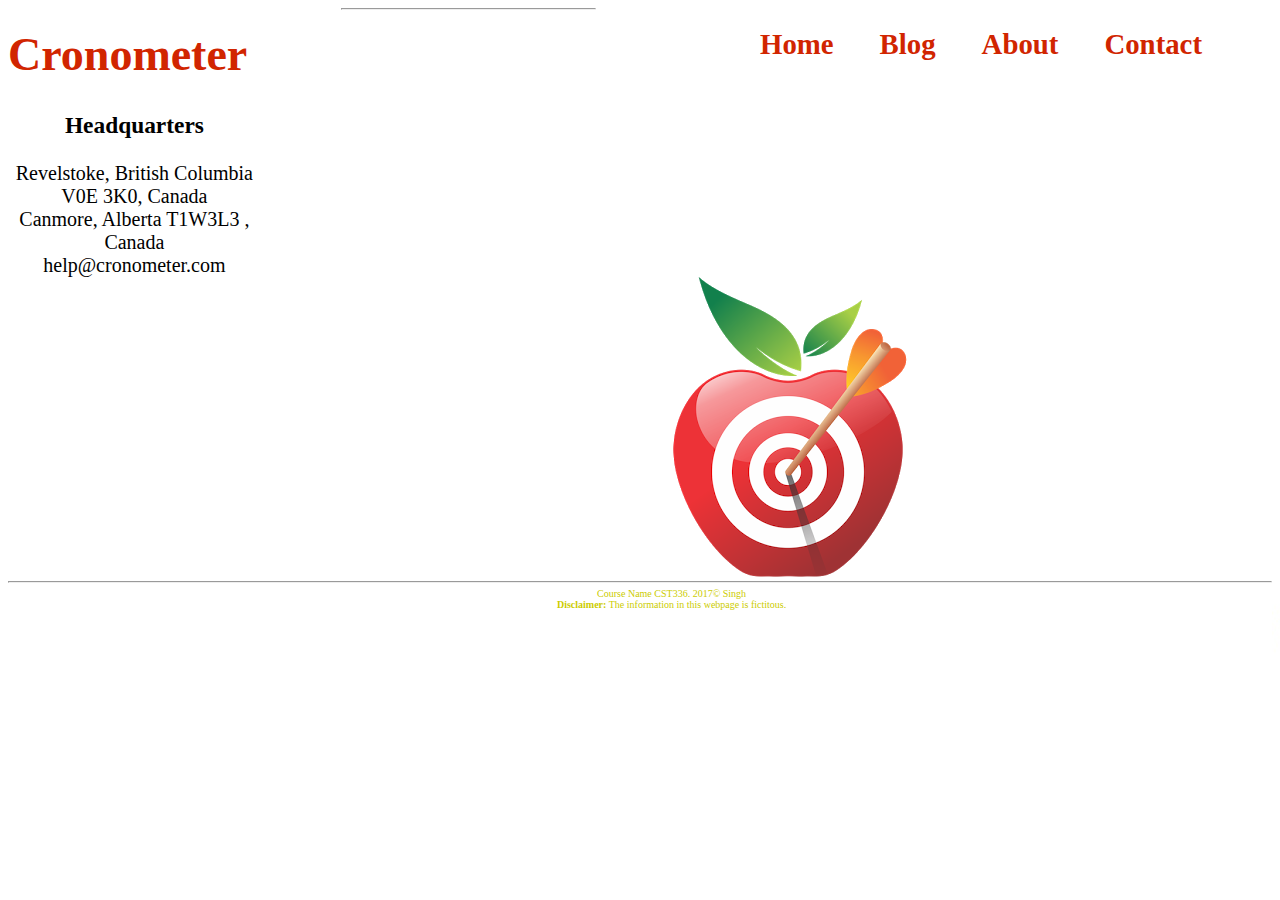
<file: Homework1/contact.html>
<!DOCTYPE html>
<html>
    <head>
        <meta charset = "UTF-8" >
        <title>Contact page</title>
        <link rel="stylesheet" type="text/css" href="style.css">
    </head>
    <body>
    <header>
        <h1 class="head">
            Cronometer
        </h1>
        <h2 class="head1">
            
        <a href="index.php"> <strong>Home</strong></a>
            <a href="blog.html">Blog</a>
            <a href="about.html">About</a>
            <a href="contact.html">Contact</a>
        </h2>
        <hr style="width:20%;"  />
        </header>
        
        
       <div class="contact1">
                <h3 style="font-weight:bold">Headquarters </h3>
                <div class="add" >Revelstoke, British Columbia V0E 3K0, Canada </div>
                <div class="add" >Canmore, Alberta T1W3L3 , Canada </div>
                <div class="add" >help@cronometer.com </div>
       </div>
                  

        <div class="blo1">
            <img class="apple" src="img/crono_logo.png" alt ="Logo picture"/>
        </div>
        
       <footer>
           <hr>
            <div class="left"></div>
            <div class="middle">
                Course Name CST336. 2017&copy; Singh 
                <br/>
                
                <strong> Disclaimer:</strong> The information in this webpage is fictitous.
                <br />
            </div>
            <div class="right">
                <img id="logo" src="img/cronometer_logo.png" alt="Picture of cronometer logo" />
            </div>
          
       </footer> 
        
        </body>
</html>
</file>
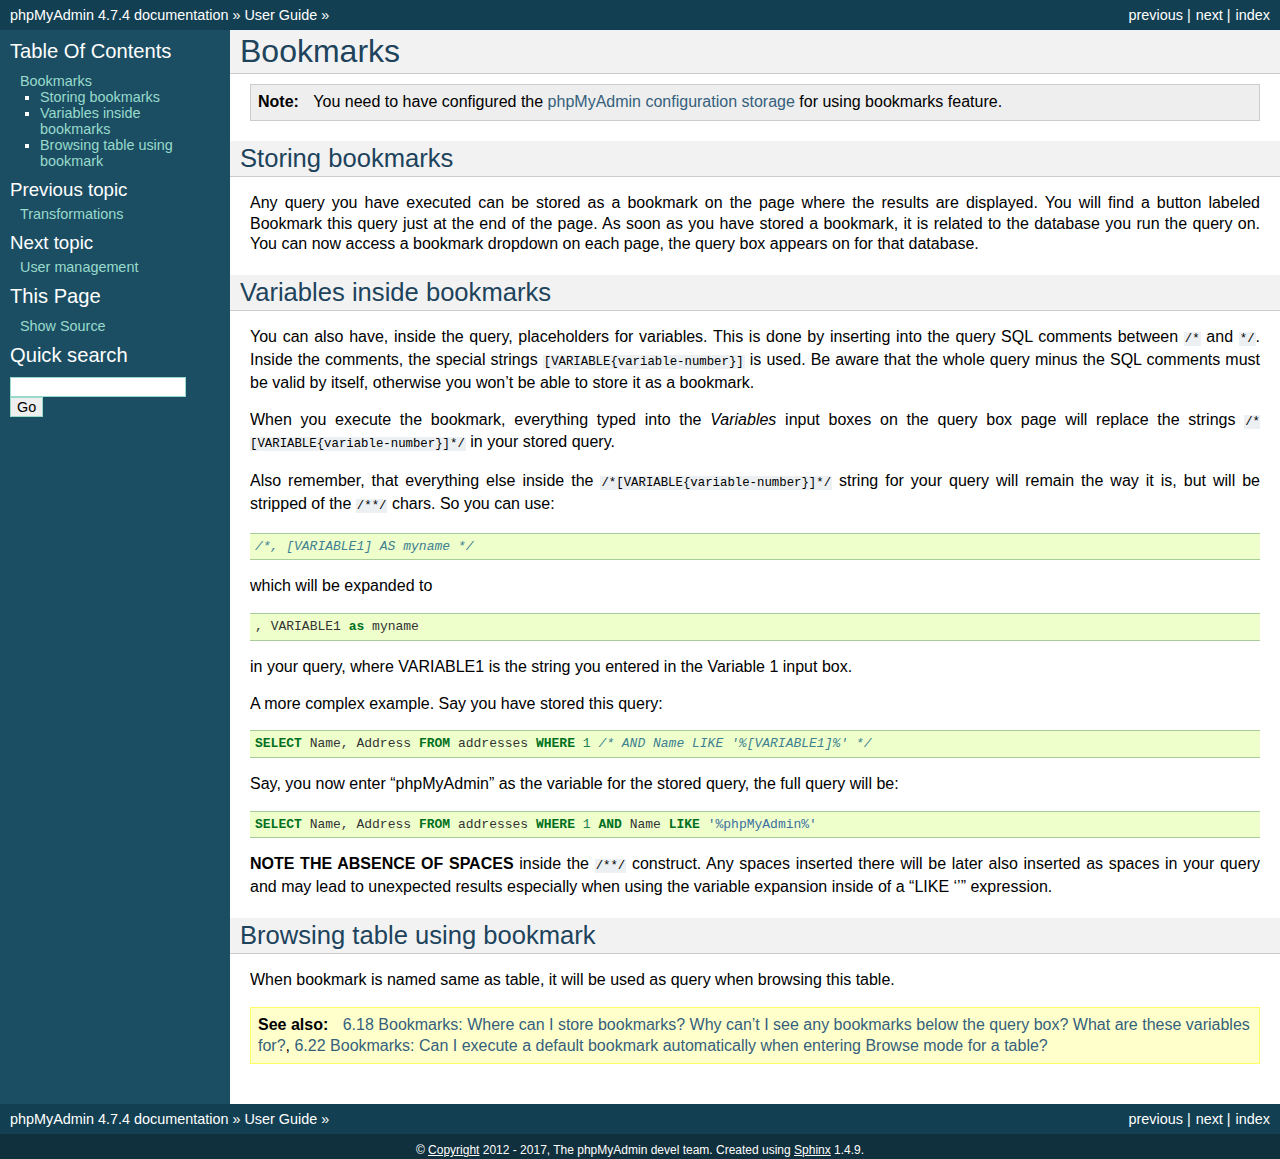
<file: phpMyAdmin/doc/html/bookmarks.html>
<!DOCTYPE html PUBLIC "-//W3C//DTD XHTML 1.0 Transitional//EN"
  "http://www.w3.org/TR/xhtml1/DTD/xhtml1-transitional.dtd">


<html xmlns="http://www.w3.org/1999/xhtml">
  <head>
    <meta http-equiv="Content-Type" content="text/html; charset=utf-8" />
    
    <title>Bookmarks &#8212; phpMyAdmin 4.7.4 documentation</title>
    
    <link rel="stylesheet" href="_static/classic.css" type="text/css" />
    <link rel="stylesheet" href="_static/pygments.css" type="text/css" />
    
    <script type="text/javascript">
      var DOCUMENTATION_OPTIONS = {
        URL_ROOT:    './',
        VERSION:     '4.7.4',
        COLLAPSE_INDEX: false,
        FILE_SUFFIX: '.html',
        HAS_SOURCE:  true
      };
    </script>
    <script type="text/javascript" src="_static/jquery.js"></script>
    <script type="text/javascript" src="_static/underscore.js"></script>
    <script type="text/javascript" src="_static/doctools.js"></script>
    <link rel="index" title="Index" href="genindex.html" />
    <link rel="search" title="Search" href="search.html" />
    <link rel="copyright" title="Copyright" href="copyright.html" />
    <link rel="top" title="phpMyAdmin 4.7.4 documentation" href="index.html" />
    <link rel="up" title="User Guide" href="user.html" />
    <link rel="next" title="User management" href="privileges.html" />
    <link rel="prev" title="Transformations" href="transformations.html" /> 
  </head>
  <body role="document">
    <div class="related" role="navigation" aria-label="related navigation">
      <h3>Navigation</h3>
      <ul>
        <li class="right" style="margin-right: 10px">
          <a href="genindex.html" title="General Index"
             accesskey="I">index</a></li>
        <li class="right" >
          <a href="privileges.html" title="User management"
             accesskey="N">next</a> |</li>
        <li class="right" >
          <a href="transformations.html" title="Transformations"
             accesskey="P">previous</a> |</li>
        <li class="nav-item nav-item-0"><a href="index.html">phpMyAdmin 4.7.4 documentation</a> &#187;</li>
          <li class="nav-item nav-item-1"><a href="user.html" accesskey="U">User Guide</a> &#187;</li> 
      </ul>
    </div>  

    <div class="document">
      <div class="documentwrapper">
        <div class="bodywrapper">
          <div class="body" role="main">
            
  <div class="section" id="bookmarks">
<span id="id1"></span><h1>Bookmarks<a class="headerlink" href="#bookmarks" title="Permalink to this headline">¶</a></h1>
<div class="admonition note">
<p class="first admonition-title">Note</p>
<p class="last">You need to have configured the <a class="reference internal" href="setup.html#linked-tables"><span class="std std-ref">phpMyAdmin configuration storage</span></a> for using bookmarks
feature.</p>
</div>
<div class="section" id="storing-bookmarks">
<h2>Storing bookmarks<a class="headerlink" href="#storing-bookmarks" title="Permalink to this headline">¶</a></h2>
<p>Any query you have executed can be stored as a bookmark on the page
where the results are displayed. You will find a button labeled
<span class="guilabel">Bookmark this query</span> just at the end of the page. As soon as you have
stored a bookmark, it is related to the database you run the query on.
You can now access a bookmark dropdown on each page, the query box
appears on for that database.</p>
</div>
<div class="section" id="variables-inside-bookmarks">
<h2>Variables inside bookmarks<a class="headerlink" href="#variables-inside-bookmarks" title="Permalink to this headline">¶</a></h2>
<p>You can also have, inside the query, placeholders for variables.
This is done by inserting into the query SQL comments between <code class="docutils literal"><span class="pre">/*</span></code> and
<code class="docutils literal"><span class="pre">*/</span></code>. Inside the comments, the special strings <code class="docutils literal"><span class="pre">[VARIABLE{variable-number}]</span></code> is used.
Be aware that the whole query minus the SQL comments must be
valid by itself, otherwise you won&#8217;t be able to store it as a bookmark.</p>
<p>When you execute the bookmark, everything typed into the <em>Variables</em>
input boxes on the query box page will replace the strings <code class="docutils literal"><span class="pre">/*[VARIABLE{variable-number}]*/</span></code> in
your stored query.</p>
<p>Also remember, that everything else inside the <code class="docutils literal"><span class="pre">/*[VARIABLE{variable-number}]*/</span></code> string for
your query will remain the way it is, but will be stripped of the <code class="docutils literal"><span class="pre">/**/</span></code>
chars. So you can use:</p>
<div class="highlight-mysql"><div class="highlight"><pre><span class="cm">/*, [VARIABLE1] AS myname */</span>
</pre></div>
</div>
<p>which will be expanded to</p>
<div class="highlight-mysql"><div class="highlight"><pre><span class="p">,</span> <span class="n">VARIABLE1</span> <span class="k">as</span> <span class="n">myname</span>
</pre></div>
</div>
<p>in your query, where VARIABLE1 is the string you entered in the Variable 1 input box.</p>
<p>A more complex example. Say you have stored
this query:</p>
<div class="highlight-mysql"><div class="highlight"><pre><span class="k">SELECT</span> <span class="n">Name</span><span class="p">,</span> <span class="n">Address</span> <span class="k">FROM</span> <span class="n">addresses</span> <span class="k">WHERE</span> <span class="mi">1</span> <span class="cm">/* AND Name LIKE &#39;%[VARIABLE1]%&#39; */</span>
</pre></div>
</div>
<p>Say, you now enter &#8220;phpMyAdmin&#8221; as the variable for the stored query, the full
query will be:</p>
<div class="highlight-mysql"><div class="highlight"><pre><span class="k">SELECT</span> <span class="n">Name</span><span class="p">,</span> <span class="n">Address</span> <span class="k">FROM</span> <span class="n">addresses</span> <span class="k">WHERE</span> <span class="mi">1</span> <span class="k">AND</span> <span class="n">Name</span> <span class="k">LIKE</span> <span class="s1">&#39;%phpMyAdmin%&#39;</span>
</pre></div>
</div>
<p><strong>NOTE THE ABSENCE OF SPACES</strong> inside the <code class="docutils literal"><span class="pre">/**/</span></code> construct. Any spaces
inserted there will be later also inserted as spaces in your query and may lead
to unexpected results especially when using the variable expansion inside of a
&#8220;LIKE &#8216;&#8217;&#8221; expression.</p>
</div>
<div class="section" id="browsing-table-using-bookmark">
<h2>Browsing table using bookmark<a class="headerlink" href="#browsing-table-using-bookmark" title="Permalink to this headline">¶</a></h2>
<p>When bookmark is named same as table, it will be used as query when browsing
this table.</p>
<div class="admonition seealso">
<p class="first admonition-title">See also</p>
<p class="last"><a class="reference internal" href="faq.html#faqbookmark"><span class="std std-ref">6.18 Bookmarks: Where can I store bookmarks? Why can&#8217;t I see any bookmarks below the query box? What are these variables for?</span></a>,
<a class="reference internal" href="faq.html#faq6-22"><span class="std std-ref">6.22 Bookmarks: Can I execute a default bookmark automatically when entering Browse mode for a table?</span></a></p>
</div>
</div>
</div>


          </div>
        </div>
      </div>
      <div class="sphinxsidebar" role="navigation" aria-label="main navigation">
        <div class="sphinxsidebarwrapper">
  <h3><a href="index.html">Table Of Contents</a></h3>
  <ul>
<li><a class="reference internal" href="#">Bookmarks</a><ul>
<li><a class="reference internal" href="#storing-bookmarks">Storing bookmarks</a></li>
<li><a class="reference internal" href="#variables-inside-bookmarks">Variables inside bookmarks</a></li>
<li><a class="reference internal" href="#browsing-table-using-bookmark">Browsing table using bookmark</a></li>
</ul>
</li>
</ul>

  <h4>Previous topic</h4>
  <p class="topless"><a href="transformations.html"
                        title="previous chapter">Transformations</a></p>
  <h4>Next topic</h4>
  <p class="topless"><a href="privileges.html"
                        title="next chapter">User management</a></p>
  <div role="note" aria-label="source link">
    <h3>This Page</h3>
    <ul class="this-page-menu">
      <li><a href="_sources/bookmarks.txt"
            rel="nofollow">Show Source</a></li>
    </ul>
   </div>
<div id="searchbox" style="display: none" role="search">
  <h3>Quick search</h3>
    <form class="search" action="search.html" method="get">
      <div><input type="text" name="q" /></div>
      <div><input type="submit" value="Go" /></div>
      <input type="hidden" name="check_keywords" value="yes" />
      <input type="hidden" name="area" value="default" />
    </form>
</div>
<script type="text/javascript">$('#searchbox').show(0);</script>
        </div>
      </div>
      <div class="clearer"></div>
    </div>
    <div class="related" role="navigation" aria-label="related navigation">
      <h3>Navigation</h3>
      <ul>
        <li class="right" style="margin-right: 10px">
          <a href="genindex.html" title="General Index"
             >index</a></li>
        <li class="right" >
          <a href="privileges.html" title="User management"
             >next</a> |</li>
        <li class="right" >
          <a href="transformations.html" title="Transformations"
             >previous</a> |</li>
        <li class="nav-item nav-item-0"><a href="index.html">phpMyAdmin 4.7.4 documentation</a> &#187;</li>
          <li class="nav-item nav-item-1"><a href="user.html" >User Guide</a> &#187;</li> 
      </ul>
    </div>
    <div class="footer" role="contentinfo">
        &#169; <a href="copyright.html">Copyright</a> 2012 - 2017, The phpMyAdmin devel team.
      Created using <a href="http://sphinx-doc.org/">Sphinx</a> 1.4.9.
    </div>
  </body>
</html>
</file>
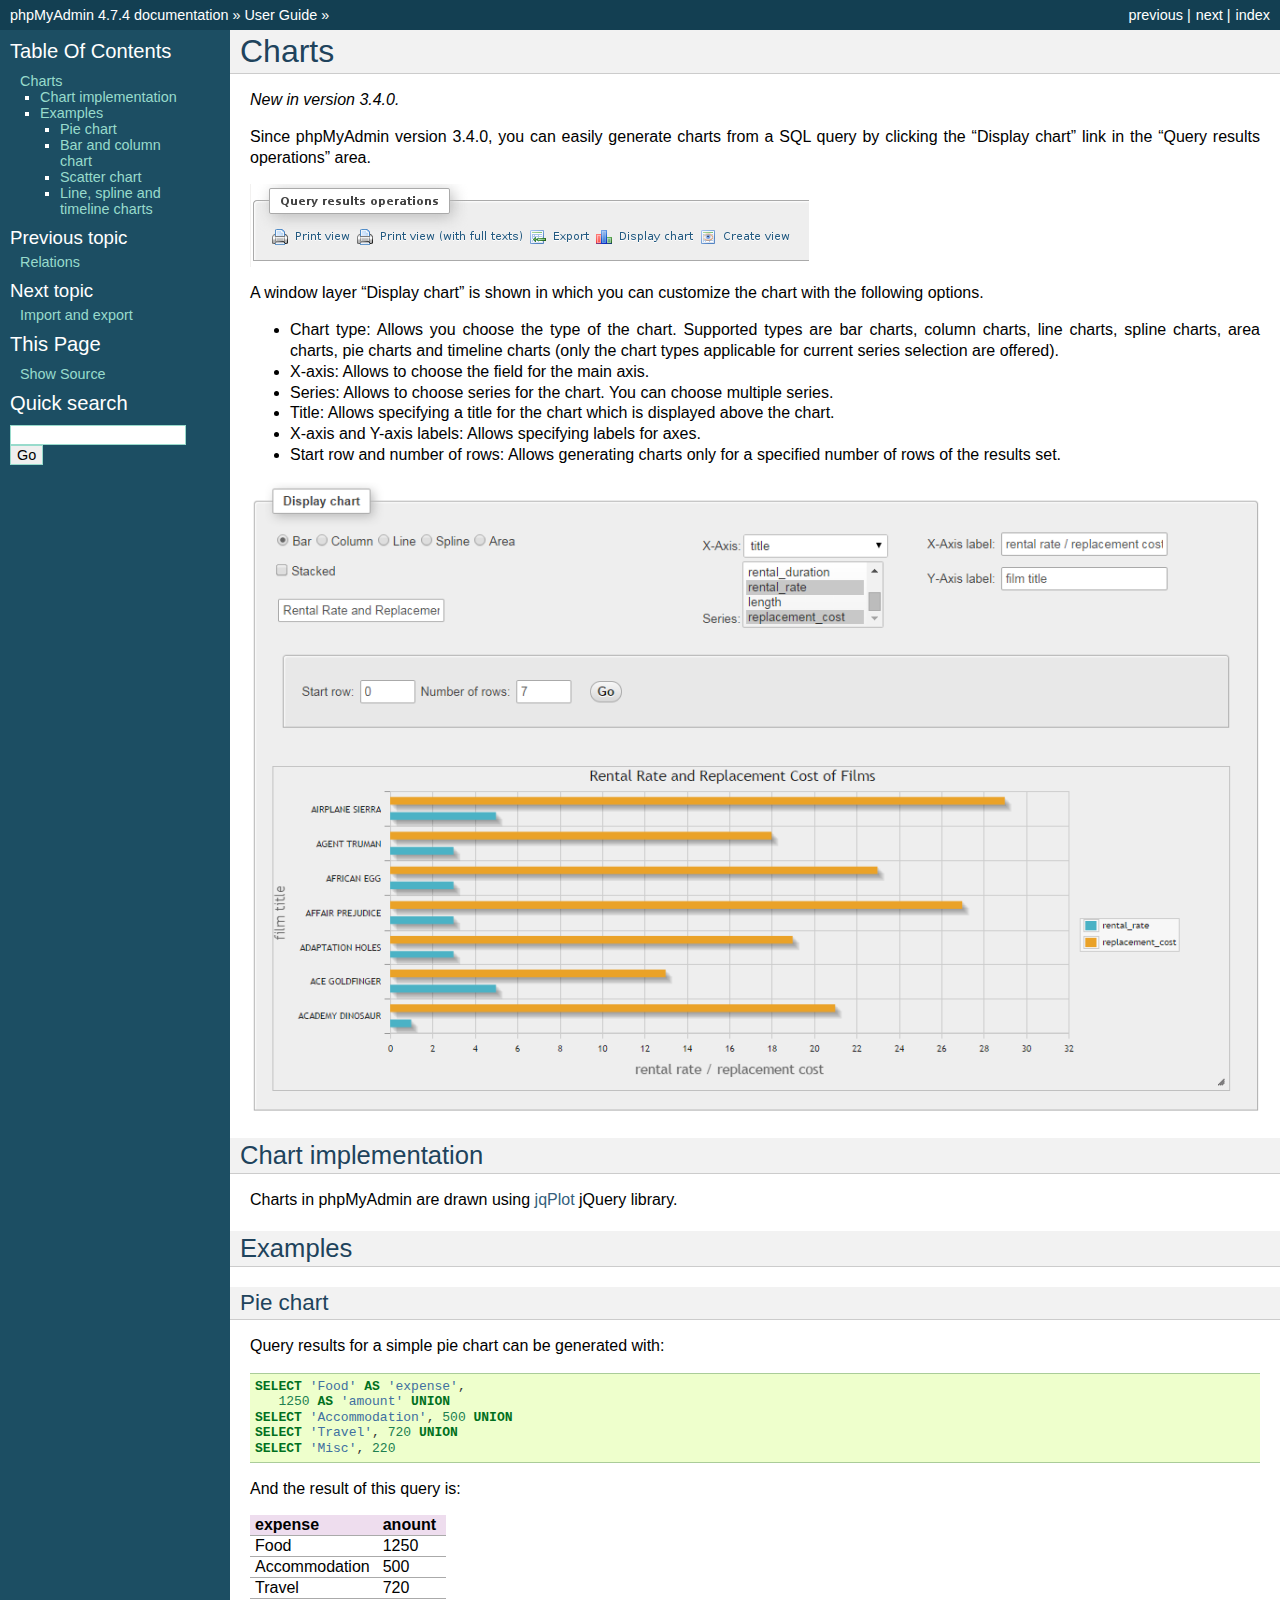
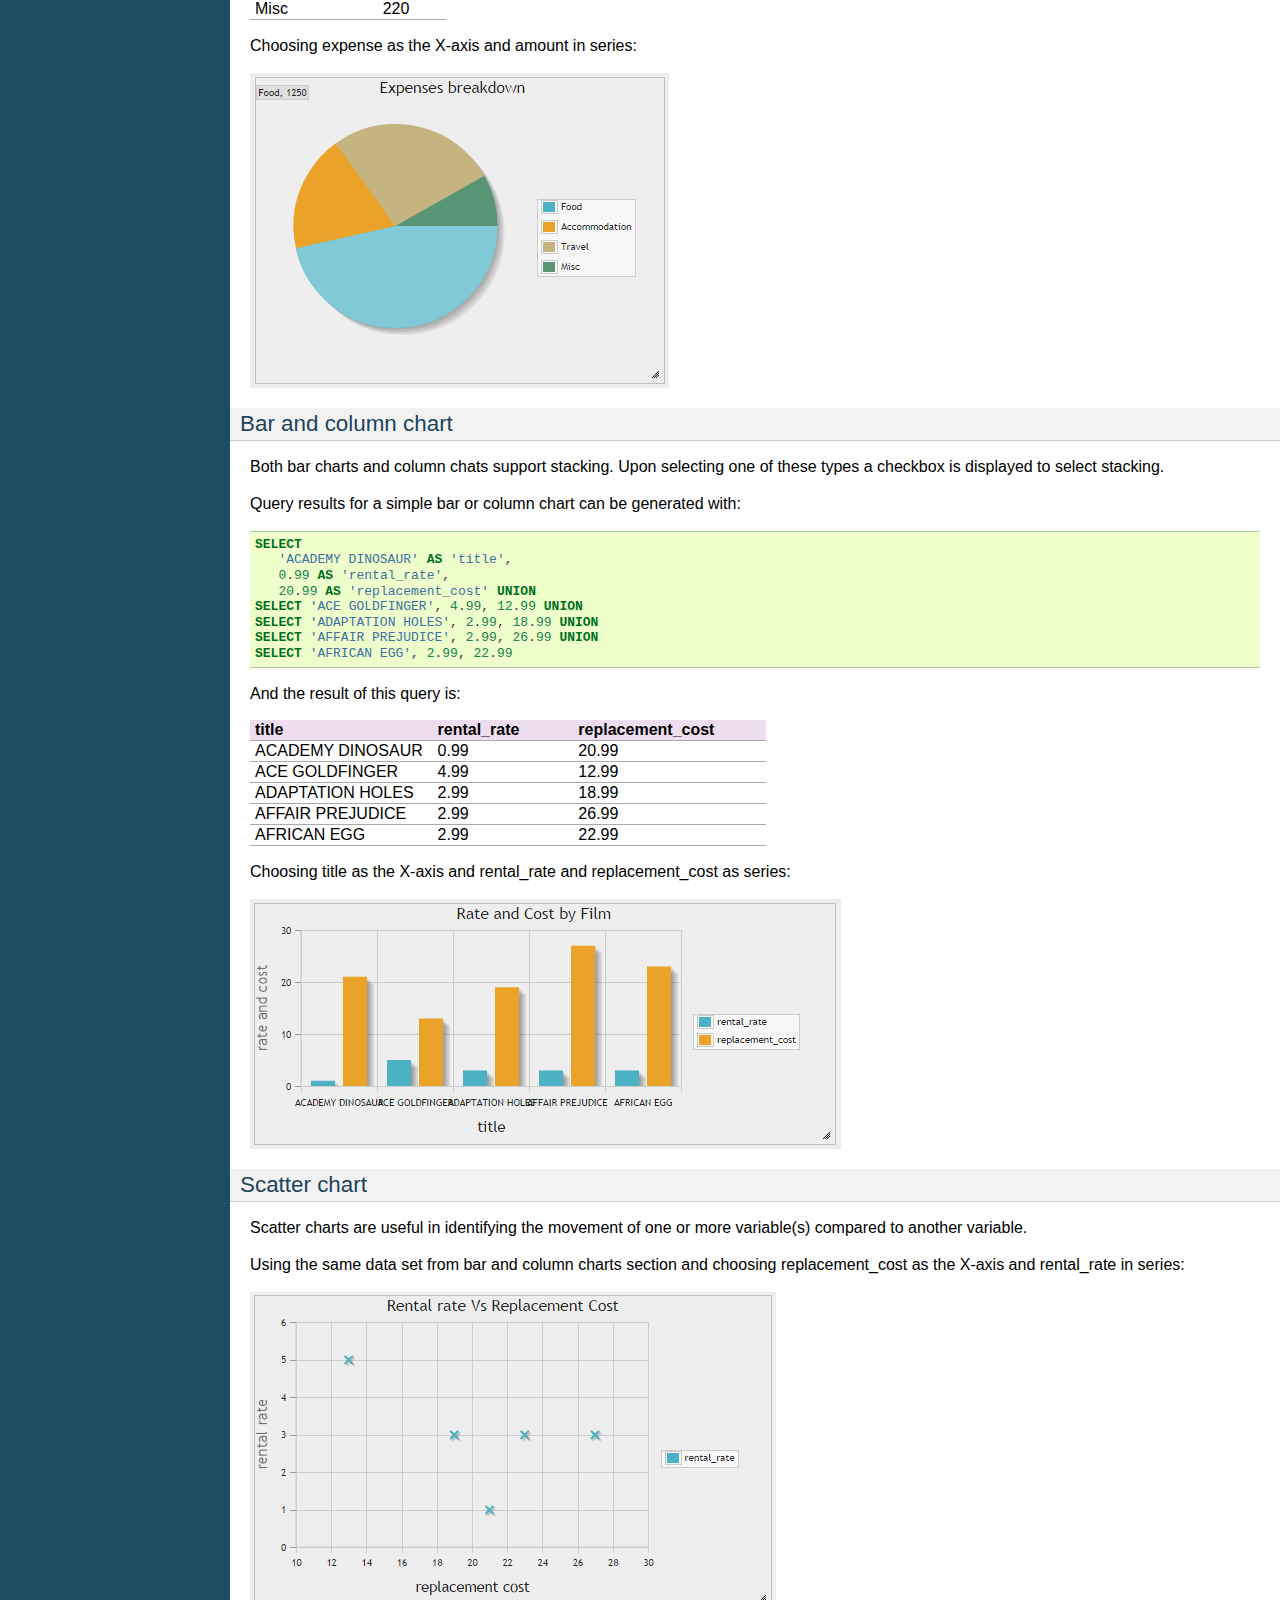
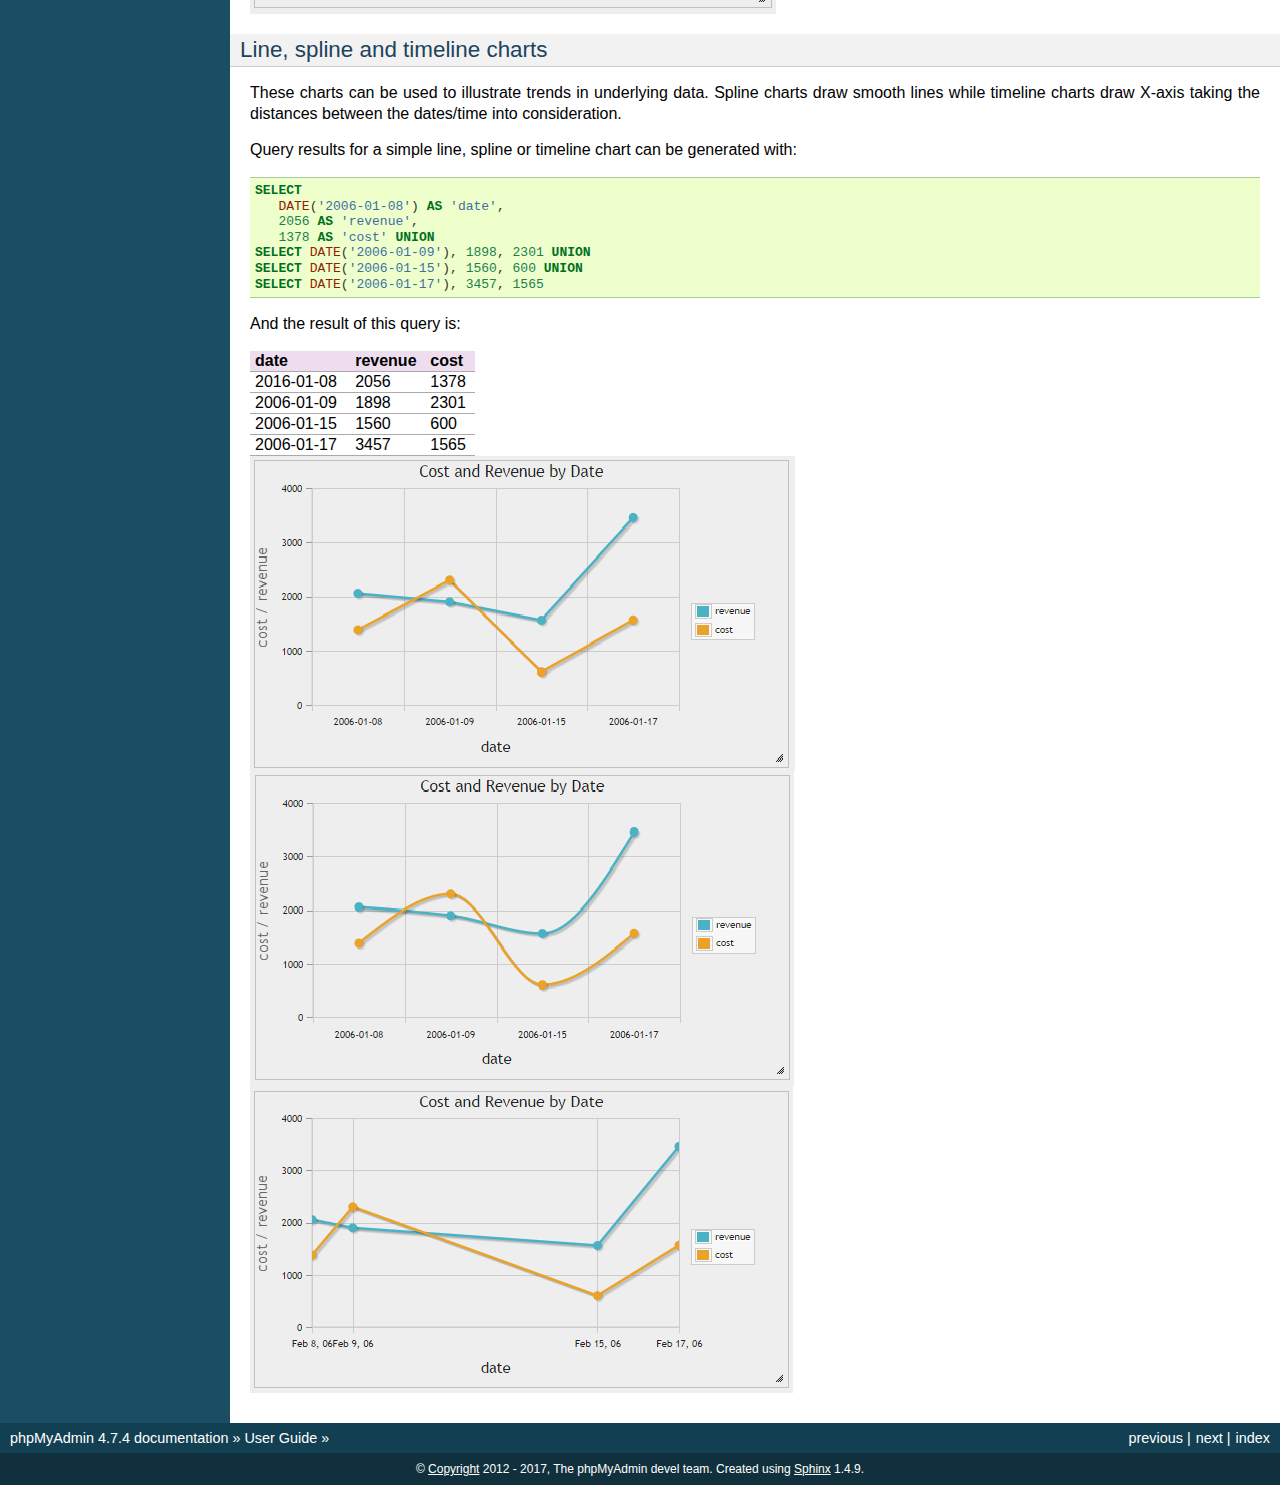
<file: phpMyAdmin/doc/html/charts.html>
<!DOCTYPE html PUBLIC "-//W3C//DTD XHTML 1.0 Transitional//EN"
  "http://www.w3.org/TR/xhtml1/DTD/xhtml1-transitional.dtd">


<html xmlns="http://www.w3.org/1999/xhtml">
  <head>
    <meta http-equiv="Content-Type" content="text/html; charset=utf-8" />
    
    <title>Charts &#8212; phpMyAdmin 4.7.4 documentation</title>
    
    <link rel="stylesheet" href="_static/classic.css" type="text/css" />
    <link rel="stylesheet" href="_static/pygments.css" type="text/css" />
    
    <script type="text/javascript">
      var DOCUMENTATION_OPTIONS = {
        URL_ROOT:    './',
        VERSION:     '4.7.4',
        COLLAPSE_INDEX: false,
        FILE_SUFFIX: '.html',
        HAS_SOURCE:  true
      };
    </script>
    <script type="text/javascript" src="_static/jquery.js"></script>
    <script type="text/javascript" src="_static/underscore.js"></script>
    <script type="text/javascript" src="_static/doctools.js"></script>
    <link rel="index" title="Index" href="genindex.html" />
    <link rel="search" title="Search" href="search.html" />
    <link rel="copyright" title="Copyright" href="copyright.html" />
    <link rel="top" title="phpMyAdmin 4.7.4 documentation" href="index.html" />
    <link rel="up" title="User Guide" href="user.html" />
    <link rel="next" title="Import and export" href="import_export.html" />
    <link rel="prev" title="Relations" href="relations.html" /> 
  </head>
  <body role="document">
    <div class="related" role="navigation" aria-label="related navigation">
      <h3>Navigation</h3>
      <ul>
        <li class="right" style="margin-right: 10px">
          <a href="genindex.html" title="General Index"
             accesskey="I">index</a></li>
        <li class="right" >
          <a href="import_export.html" title="Import and export"
             accesskey="N">next</a> |</li>
        <li class="right" >
          <a href="relations.html" title="Relations"
             accesskey="P">previous</a> |</li>
        <li class="nav-item nav-item-0"><a href="index.html">phpMyAdmin 4.7.4 documentation</a> &#187;</li>
          <li class="nav-item nav-item-1"><a href="user.html" accesskey="U">User Guide</a> &#187;</li> 
      </ul>
    </div>  

    <div class="document">
      <div class="documentwrapper">
        <div class="bodywrapper">
          <div class="body" role="main">
            
  <div class="section" id="charts">
<span id="id1"></span><h1>Charts<a class="headerlink" href="#charts" title="Permalink to this headline">¶</a></h1>
<div class="versionadded">
<p><span class="versionmodified">New in version 3.4.0.</span></p>
</div>
<p>Since phpMyAdmin version 3.4.0, you can easily generate charts from a SQL query
by clicking the &#8220;Display chart&#8221; link in the &#8220;Query results operations&#8221; area.</p>
<img alt="_images/query_result_operations.png" src="_images/query_result_operations.png" />
<p>A window layer &#8220;Display chart&#8221; is shown in which you can customize the chart with the following options.</p>
<ul class="simple">
<li>Chart type: Allows you choose the type of the chart. Supported types are bar charts, column charts, line charts, spline charts, area charts, pie charts and timeline charts (only the chart types applicable for current series selection are offered).</li>
<li>X-axis: Allows to choose the field for the main axis.</li>
<li>Series: Allows to choose series for the chart. You can choose multiple series.</li>
<li>Title: Allows specifying a title for the chart which is displayed above the chart.</li>
<li>X-axis and Y-axis labels: Allows specifying labels for axes.</li>
<li>Start row and number of rows: Allows generating charts only for a specified number of rows of the results set.</li>
</ul>
<img alt="_images/chart.png" src="_images/chart.png" />
<div class="section" id="chart-implementation">
<h2>Chart implementation<a class="headerlink" href="#chart-implementation" title="Permalink to this headline">¶</a></h2>
<p>Charts in phpMyAdmin are drawn using <a class="reference external" href="http://www.jqplot.com/">jqPlot</a> jQuery library.</p>
</div>
<div class="section" id="examples">
<h2>Examples<a class="headerlink" href="#examples" title="Permalink to this headline">¶</a></h2>
<div class="section" id="pie-chart">
<h3>Pie chart<a class="headerlink" href="#pie-chart" title="Permalink to this headline">¶</a></h3>
<p>Query results for a simple pie chart can be generated with:</p>
<div class="highlight-mysql"><div class="highlight"><pre><span class="k">SELECT</span> <span class="s1">&#39;Food&#39;</span> <span class="k">AS</span> <span class="s1">&#39;expense&#39;</span><span class="p">,</span>
   <span class="mi">1250</span> <span class="k">AS</span> <span class="s1">&#39;amount&#39;</span> <span class="k">UNION</span>
<span class="k">SELECT</span> <span class="s1">&#39;Accommodation&#39;</span><span class="p">,</span> <span class="mi">500</span> <span class="k">UNION</span>
<span class="k">SELECT</span> <span class="s1">&#39;Travel&#39;</span><span class="p">,</span> <span class="mi">720</span> <span class="k">UNION</span>
<span class="k">SELECT</span> <span class="s1">&#39;Misc&#39;</span><span class="p">,</span> <span class="mi">220</span>
</pre></div>
</div>
<p>And the result of this query is:</p>
<table border="1" class="docutils">
<colgroup>
<col width="65%" />
<col width="35%" />
</colgroup>
<thead valign="bottom">
<tr class="row-odd"><th class="head">expense</th>
<th class="head">anount</th>
</tr>
</thead>
<tbody valign="top">
<tr class="row-even"><td>Food</td>
<td>1250</td>
</tr>
<tr class="row-odd"><td>Accommodation</td>
<td>500</td>
</tr>
<tr class="row-even"><td>Travel</td>
<td>720</td>
</tr>
<tr class="row-odd"><td>Misc</td>
<td>220</td>
</tr>
</tbody>
</table>
<p>Choosing expense as the X-axis and amount in series:</p>
<img alt="_images/pie_chart.png" src="_images/pie_chart.png" />
</div>
<div class="section" id="bar-and-column-chart">
<h3>Bar and column chart<a class="headerlink" href="#bar-and-column-chart" title="Permalink to this headline">¶</a></h3>
<p>Both bar charts and column chats support stacking. Upon selecting one of these types a checkbox is displayed to select stacking.</p>
<p>Query results for a simple bar or column chart can be generated with:</p>
<div class="highlight-mysql"><div class="highlight"><pre><span class="k">SELECT</span>
   <span class="s1">&#39;ACADEMY DINOSAUR&#39;</span> <span class="k">AS</span> <span class="s1">&#39;title&#39;</span><span class="p">,</span>
   <span class="mi">0</span><span class="p">.</span><span class="mi">99</span> <span class="k">AS</span> <span class="s1">&#39;rental_rate&#39;</span><span class="p">,</span>
   <span class="mi">20</span><span class="p">.</span><span class="mi">99</span> <span class="k">AS</span> <span class="s1">&#39;replacement_cost&#39;</span> <span class="k">UNION</span>
<span class="k">SELECT</span> <span class="s1">&#39;ACE GOLDFINGER&#39;</span><span class="p">,</span> <span class="mi">4</span><span class="p">.</span><span class="mi">99</span><span class="p">,</span> <span class="mi">12</span><span class="p">.</span><span class="mi">99</span> <span class="k">UNION</span>
<span class="k">SELECT</span> <span class="s1">&#39;ADAPTATION HOLES&#39;</span><span class="p">,</span> <span class="mi">2</span><span class="p">.</span><span class="mi">99</span><span class="p">,</span> <span class="mi">18</span><span class="p">.</span><span class="mi">99</span> <span class="k">UNION</span>
<span class="k">SELECT</span> <span class="s1">&#39;AFFAIR PREJUDICE&#39;</span><span class="p">,</span> <span class="mi">2</span><span class="p">.</span><span class="mi">99</span><span class="p">,</span> <span class="mi">26</span><span class="p">.</span><span class="mi">99</span> <span class="k">UNION</span>
<span class="k">SELECT</span> <span class="s1">&#39;AFRICAN EGG&#39;</span><span class="p">,</span> <span class="mi">2</span><span class="p">.</span><span class="mi">99</span><span class="p">,</span> <span class="mi">22</span><span class="p">.</span><span class="mi">99</span>
</pre></div>
</div>
<p>And the result of this query is:</p>
<table border="1" class="docutils">
<colgroup>
<col width="35%" />
<col width="27%" />
<col width="37%" />
</colgroup>
<thead valign="bottom">
<tr class="row-odd"><th class="head">title</th>
<th class="head">rental_rate</th>
<th class="head">replacement_cost</th>
</tr>
</thead>
<tbody valign="top">
<tr class="row-even"><td>ACADEMY DINOSAUR</td>
<td>0.99</td>
<td>20.99</td>
</tr>
<tr class="row-odd"><td>ACE GOLDFINGER</td>
<td>4.99</td>
<td>12.99</td>
</tr>
<tr class="row-even"><td>ADAPTATION HOLES</td>
<td>2.99</td>
<td>18.99</td>
</tr>
<tr class="row-odd"><td>AFFAIR PREJUDICE</td>
<td>2.99</td>
<td>26.99</td>
</tr>
<tr class="row-even"><td>AFRICAN EGG</td>
<td>2.99</td>
<td>22.99</td>
</tr>
</tbody>
</table>
<p>Choosing title as the X-axis and rental_rate and replacement_cost as series:</p>
<img alt="_images/column_chart.png" src="_images/column_chart.png" />
</div>
<div class="section" id="scatter-chart">
<h3>Scatter chart<a class="headerlink" href="#scatter-chart" title="Permalink to this headline">¶</a></h3>
<p>Scatter charts are useful in identifying the movement of one or more variable(s) compared to another variable.</p>
<p>Using the same data set from bar and column charts section and choosing replacement_cost as the X-axis and rental_rate in series:</p>
<img alt="_images/scatter_chart.png" src="_images/scatter_chart.png" />
</div>
<div class="section" id="line-spline-and-timeline-charts">
<h3>Line, spline and timeline charts<a class="headerlink" href="#line-spline-and-timeline-charts" title="Permalink to this headline">¶</a></h3>
<p>These charts can be used to illustrate trends in underlying data. Spline charts draw smooth lines while timeline charts draw X-axis taking the distances between the dates/time into consideration.</p>
<p>Query results for a simple line, spline or timeline chart can be generated with:</p>
<div class="highlight-mysql"><div class="highlight"><pre><span class="k">SELECT</span>
   <span class="kt">DATE</span><span class="p">(</span><span class="s1">&#39;2006-01-08&#39;</span><span class="p">)</span> <span class="k">AS</span> <span class="s1">&#39;date&#39;</span><span class="p">,</span>
   <span class="mi">2056</span> <span class="k">AS</span> <span class="s1">&#39;revenue&#39;</span><span class="p">,</span>
   <span class="mi">1378</span> <span class="k">AS</span> <span class="s1">&#39;cost&#39;</span> <span class="k">UNION</span>
<span class="k">SELECT</span> <span class="kt">DATE</span><span class="p">(</span><span class="s1">&#39;2006-01-09&#39;</span><span class="p">),</span> <span class="mi">1898</span><span class="p">,</span> <span class="mi">2301</span> <span class="k">UNION</span>
<span class="k">SELECT</span> <span class="kt">DATE</span><span class="p">(</span><span class="s1">&#39;2006-01-15&#39;</span><span class="p">),</span> <span class="mi">1560</span><span class="p">,</span> <span class="mi">600</span> <span class="k">UNION</span>
<span class="k">SELECT</span> <span class="kt">DATE</span><span class="p">(</span><span class="s1">&#39;2006-01-17&#39;</span><span class="p">),</span> <span class="mi">3457</span><span class="p">,</span> <span class="mi">1565</span>
</pre></div>
</div>
<p>And the result of this query is:</p>
<table border="1" class="docutils">
<colgroup>
<col width="44%" />
<col width="33%" />
<col width="22%" />
</colgroup>
<thead valign="bottom">
<tr class="row-odd"><th class="head">date</th>
<th class="head">revenue</th>
<th class="head">cost</th>
</tr>
</thead>
<tbody valign="top">
<tr class="row-even"><td>2016-01-08</td>
<td>2056</td>
<td>1378</td>
</tr>
<tr class="row-odd"><td>2006-01-09</td>
<td>1898</td>
<td>2301</td>
</tr>
<tr class="row-even"><td>2006-01-15</td>
<td>1560</td>
<td>600</td>
</tr>
<tr class="row-odd"><td>2006-01-17</td>
<td>3457</td>
<td>1565</td>
</tr>
</tbody>
</table>
<img alt="_images/line_chart.png" src="_images/line_chart.png" />
<img alt="_images/spline_chart.png" src="_images/spline_chart.png" />
<img alt="_images/timeline_chart.png" src="_images/timeline_chart.png" />
</div>
</div>
</div>


          </div>
        </div>
      </div>
      <div class="sphinxsidebar" role="navigation" aria-label="main navigation">
        <div class="sphinxsidebarwrapper">
  <h3><a href="index.html">Table Of Contents</a></h3>
  <ul>
<li><a class="reference internal" href="#">Charts</a><ul>
<li><a class="reference internal" href="#chart-implementation">Chart implementation</a></li>
<li><a class="reference internal" href="#examples">Examples</a><ul>
<li><a class="reference internal" href="#pie-chart">Pie chart</a></li>
<li><a class="reference internal" href="#bar-and-column-chart">Bar and column chart</a></li>
<li><a class="reference internal" href="#scatter-chart">Scatter chart</a></li>
<li><a class="reference internal" href="#line-spline-and-timeline-charts">Line, spline and timeline charts</a></li>
</ul>
</li>
</ul>
</li>
</ul>

  <h4>Previous topic</h4>
  <p class="topless"><a href="relations.html"
                        title="previous chapter">Relations</a></p>
  <h4>Next topic</h4>
  <p class="topless"><a href="import_export.html"
                        title="next chapter">Import and export</a></p>
  <div role="note" aria-label="source link">
    <h3>This Page</h3>
    <ul class="this-page-menu">
      <li><a href="_sources/charts.txt"
            rel="nofollow">Show Source</a></li>
    </ul>
   </div>
<div id="searchbox" style="display: none" role="search">
  <h3>Quick search</h3>
    <form class="search" action="search.html" method="get">
      <div><input type="text" name="q" /></div>
      <div><input type="submit" value="Go" /></div>
      <input type="hidden" name="check_keywords" value="yes" />
      <input type="hidden" name="area" value="default" />
    </form>
</div>
<script type="text/javascript">$('#searchbox').show(0);</script>
        </div>
      </div>
      <div class="clearer"></div>
    </div>
    <div class="related" role="navigation" aria-label="related navigation">
      <h3>Navigation</h3>
      <ul>
        <li class="right" style="margin-right: 10px">
          <a href="genindex.html" title="General Index"
             >index</a></li>
        <li class="right" >
          <a href="import_export.html" title="Import and export"
             >next</a> |</li>
        <li class="right" >
          <a href="relations.html" title="Relations"
             >previous</a> |</li>
        <li class="nav-item nav-item-0"><a href="index.html">phpMyAdmin 4.7.4 documentation</a> &#187;</li>
          <li class="nav-item nav-item-1"><a href="user.html" >User Guide</a> &#187;</li> 
      </ul>
    </div>
    <div class="footer" role="contentinfo">
        &#169; <a href="copyright.html">Copyright</a> 2012 - 2017, The phpMyAdmin devel team.
      Created using <a href="http://sphinx-doc.org/">Sphinx</a> 1.4.9.
    </div>
  </body>
</html>
</file>
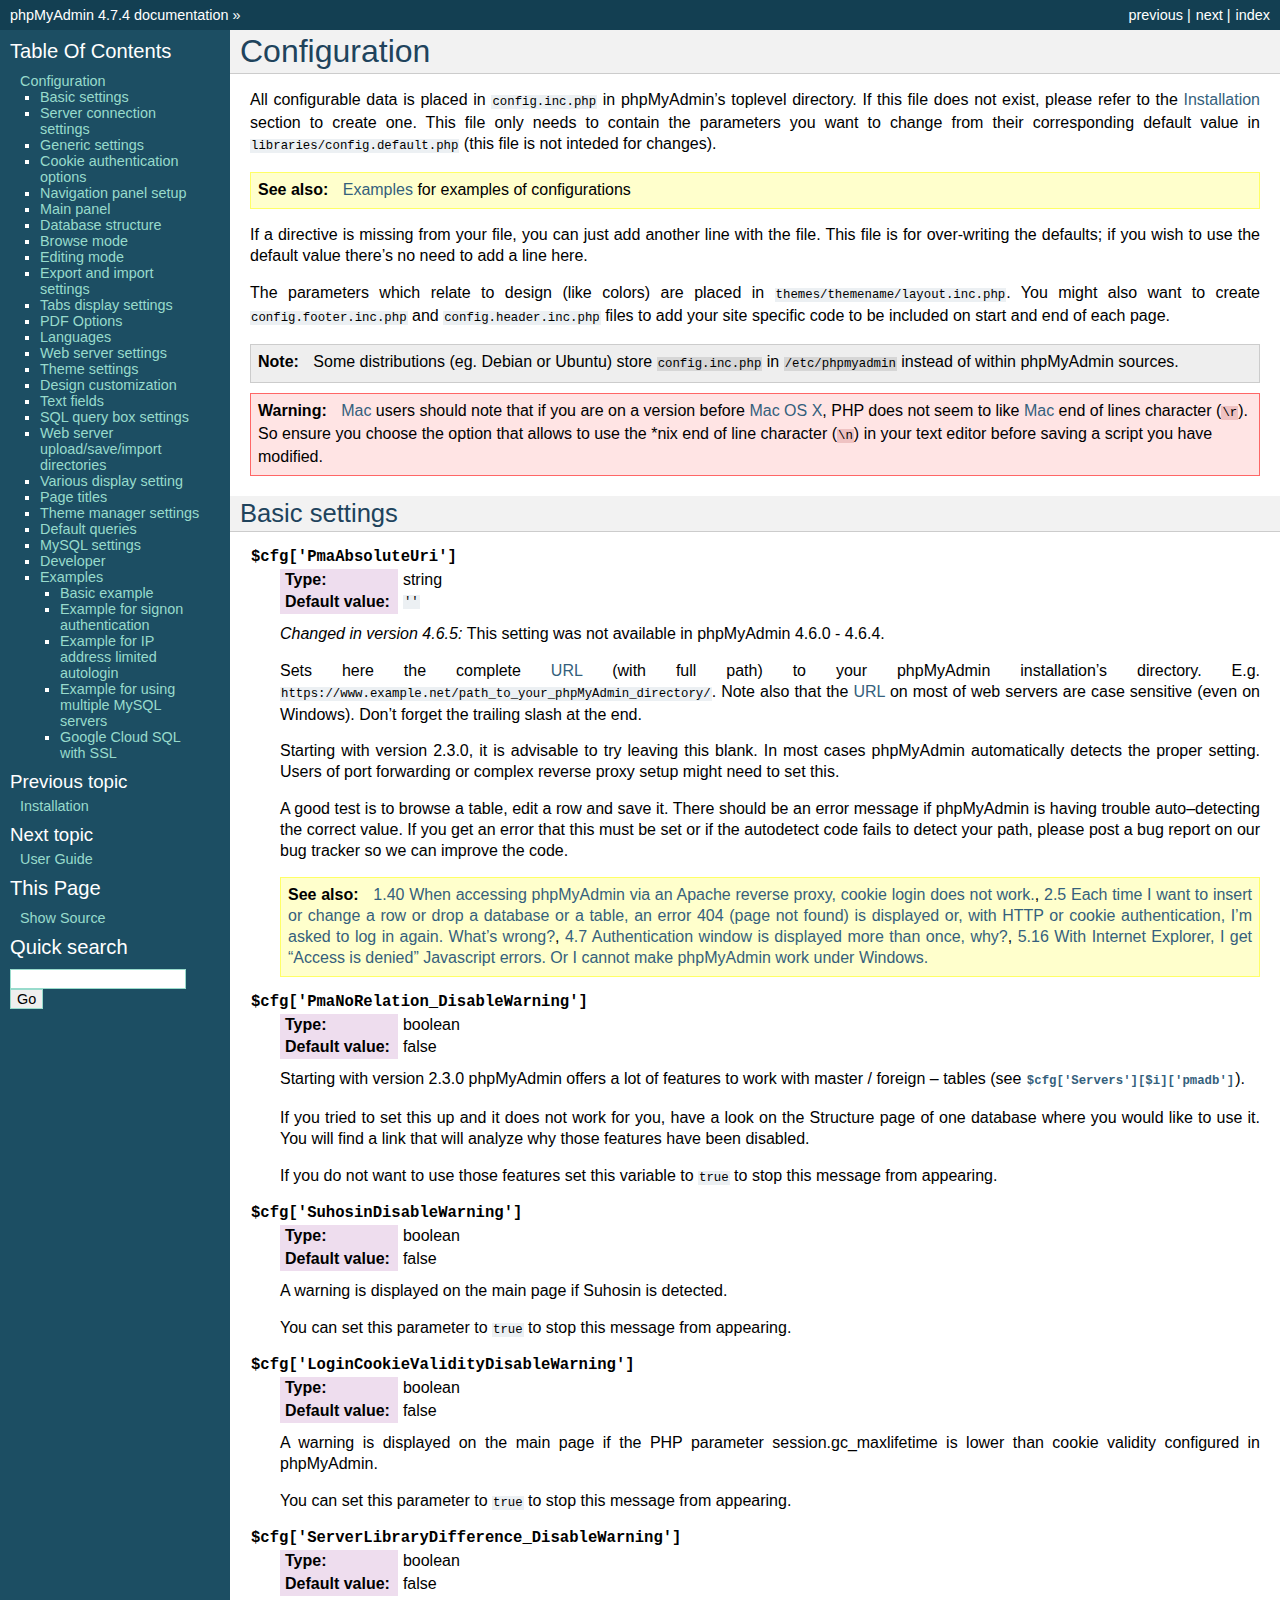
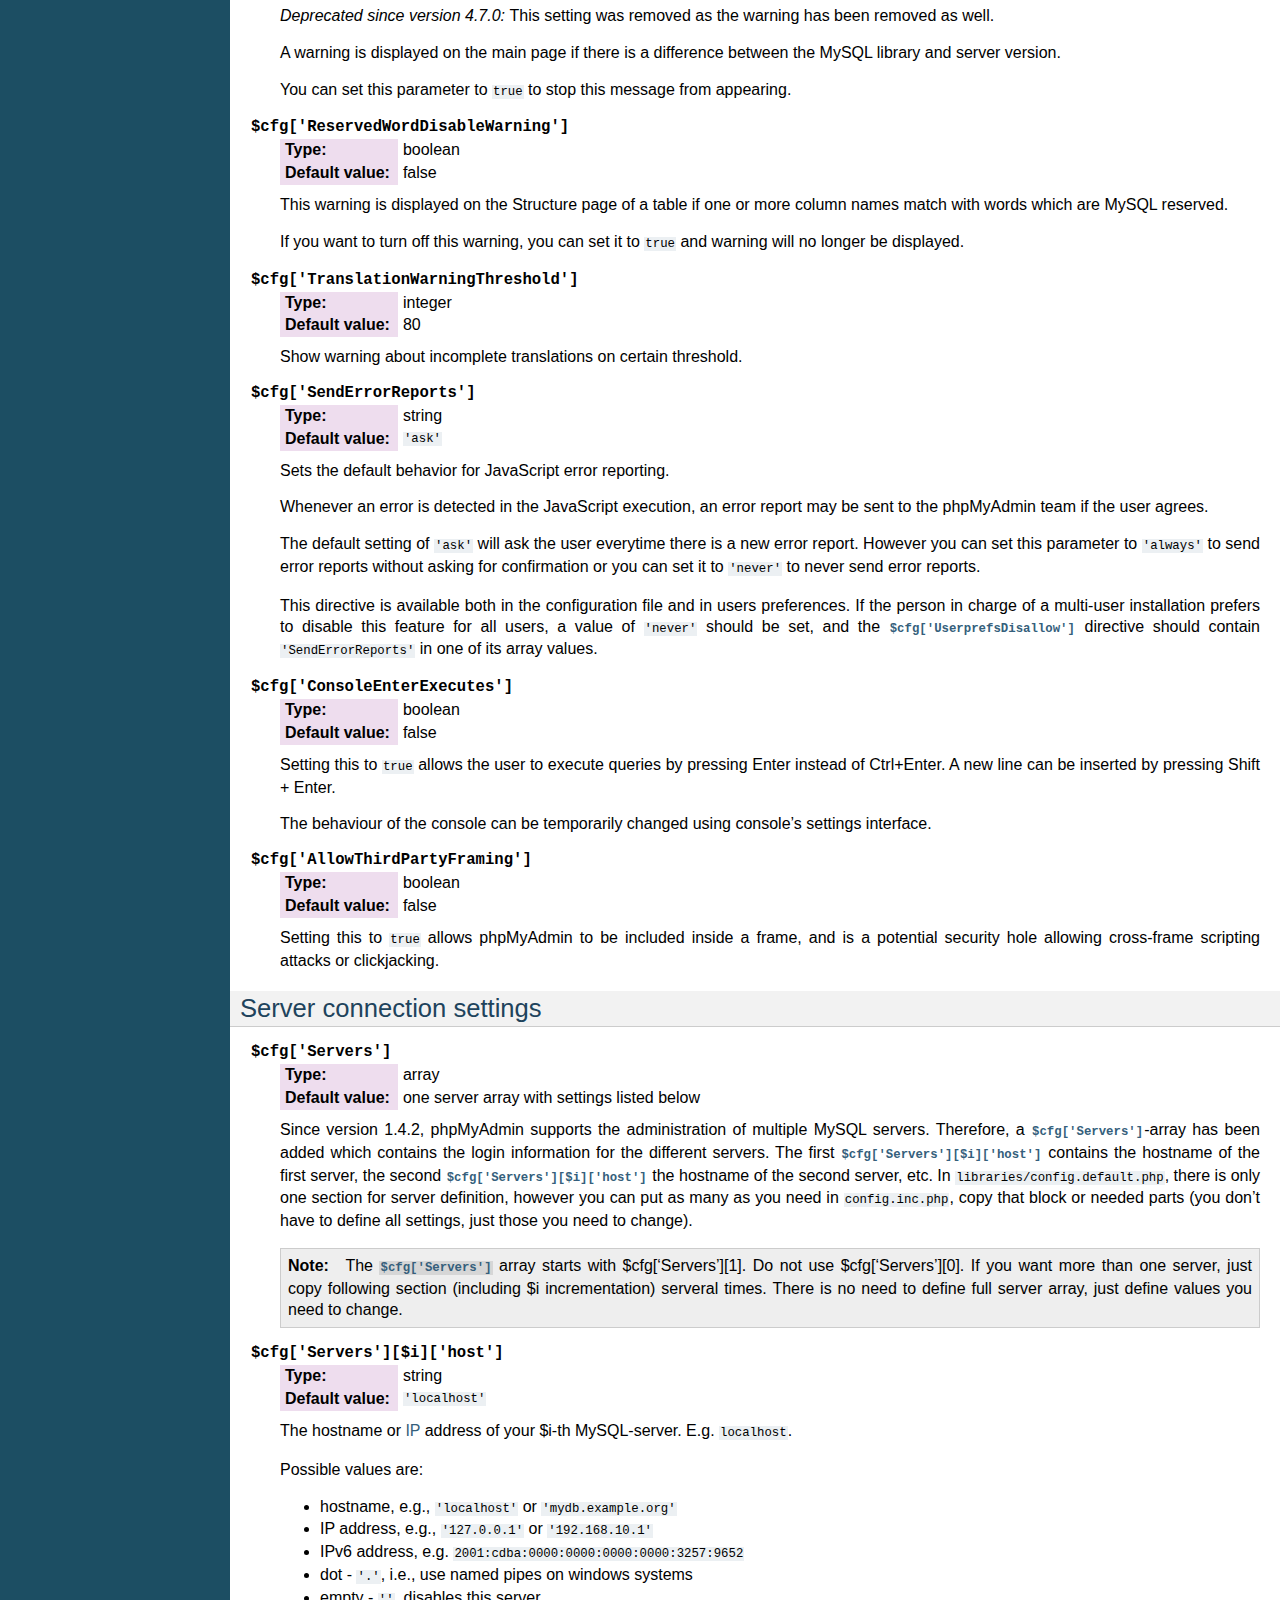
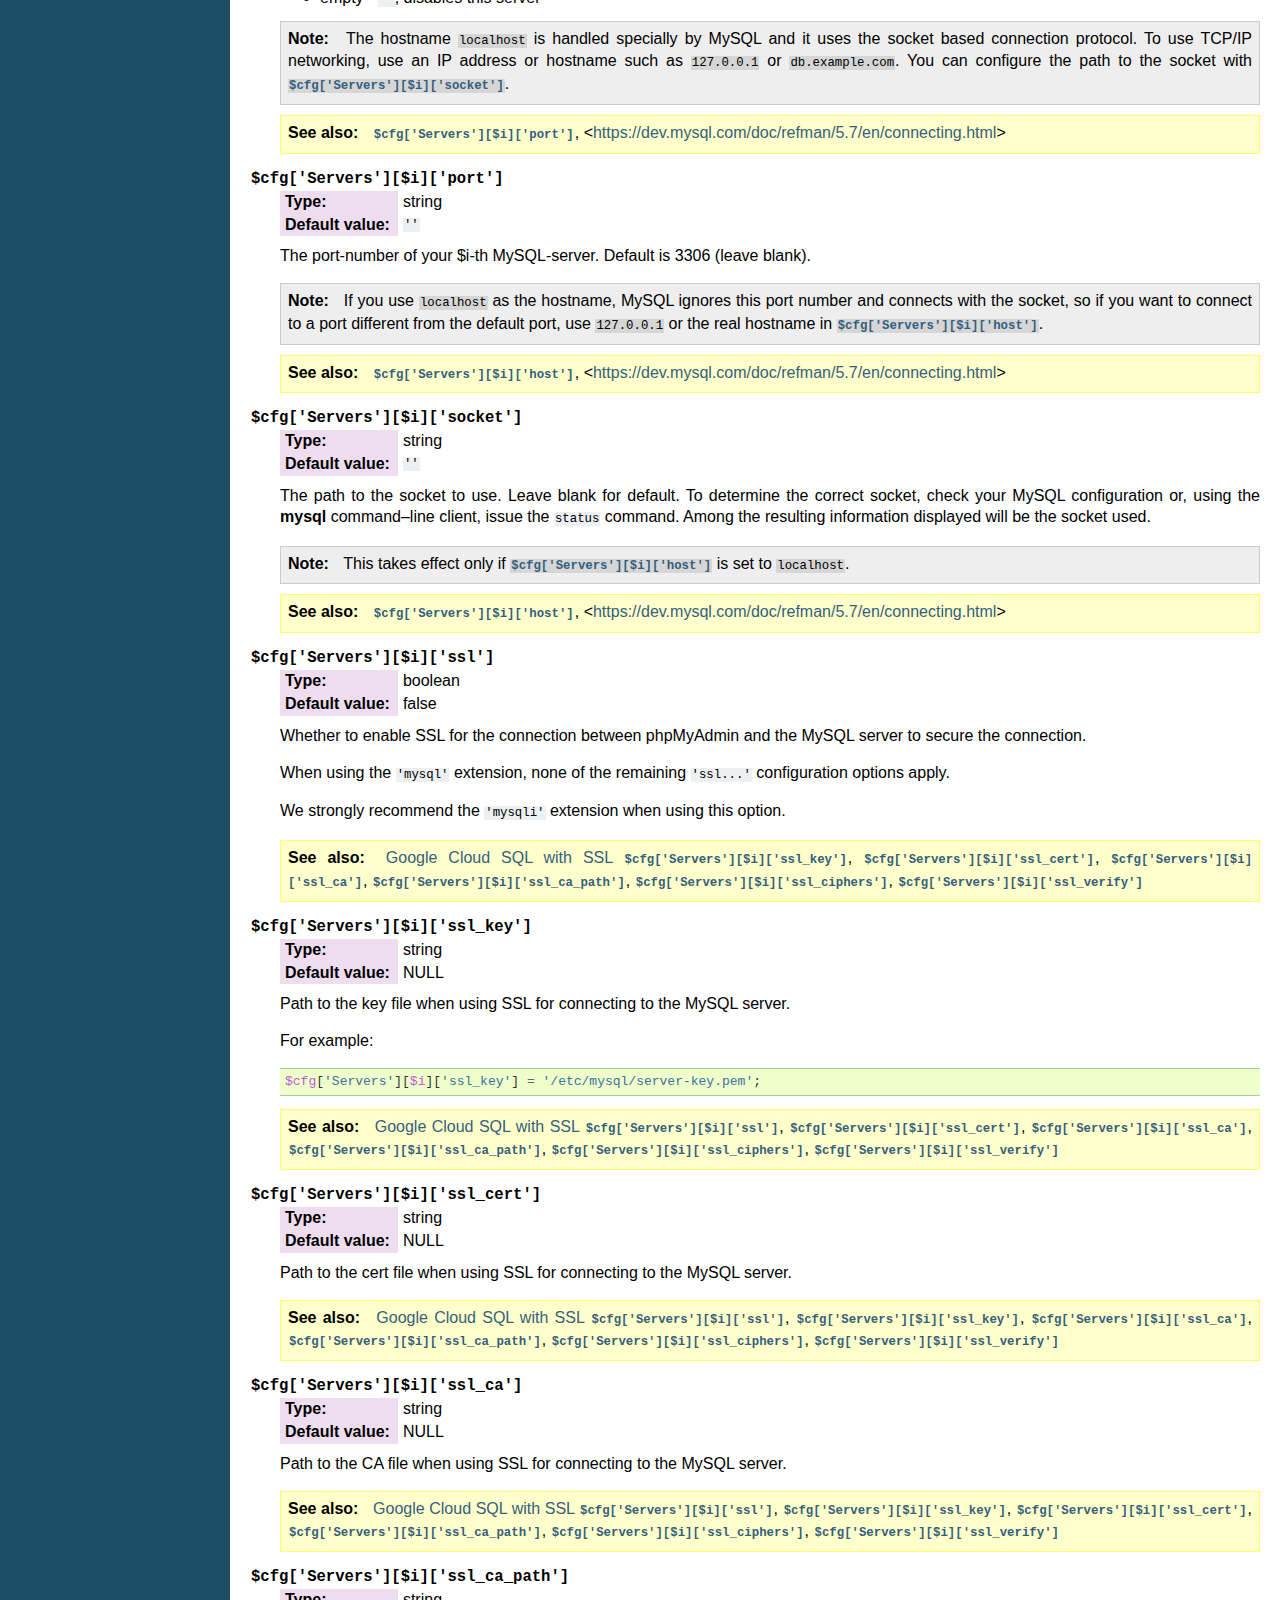
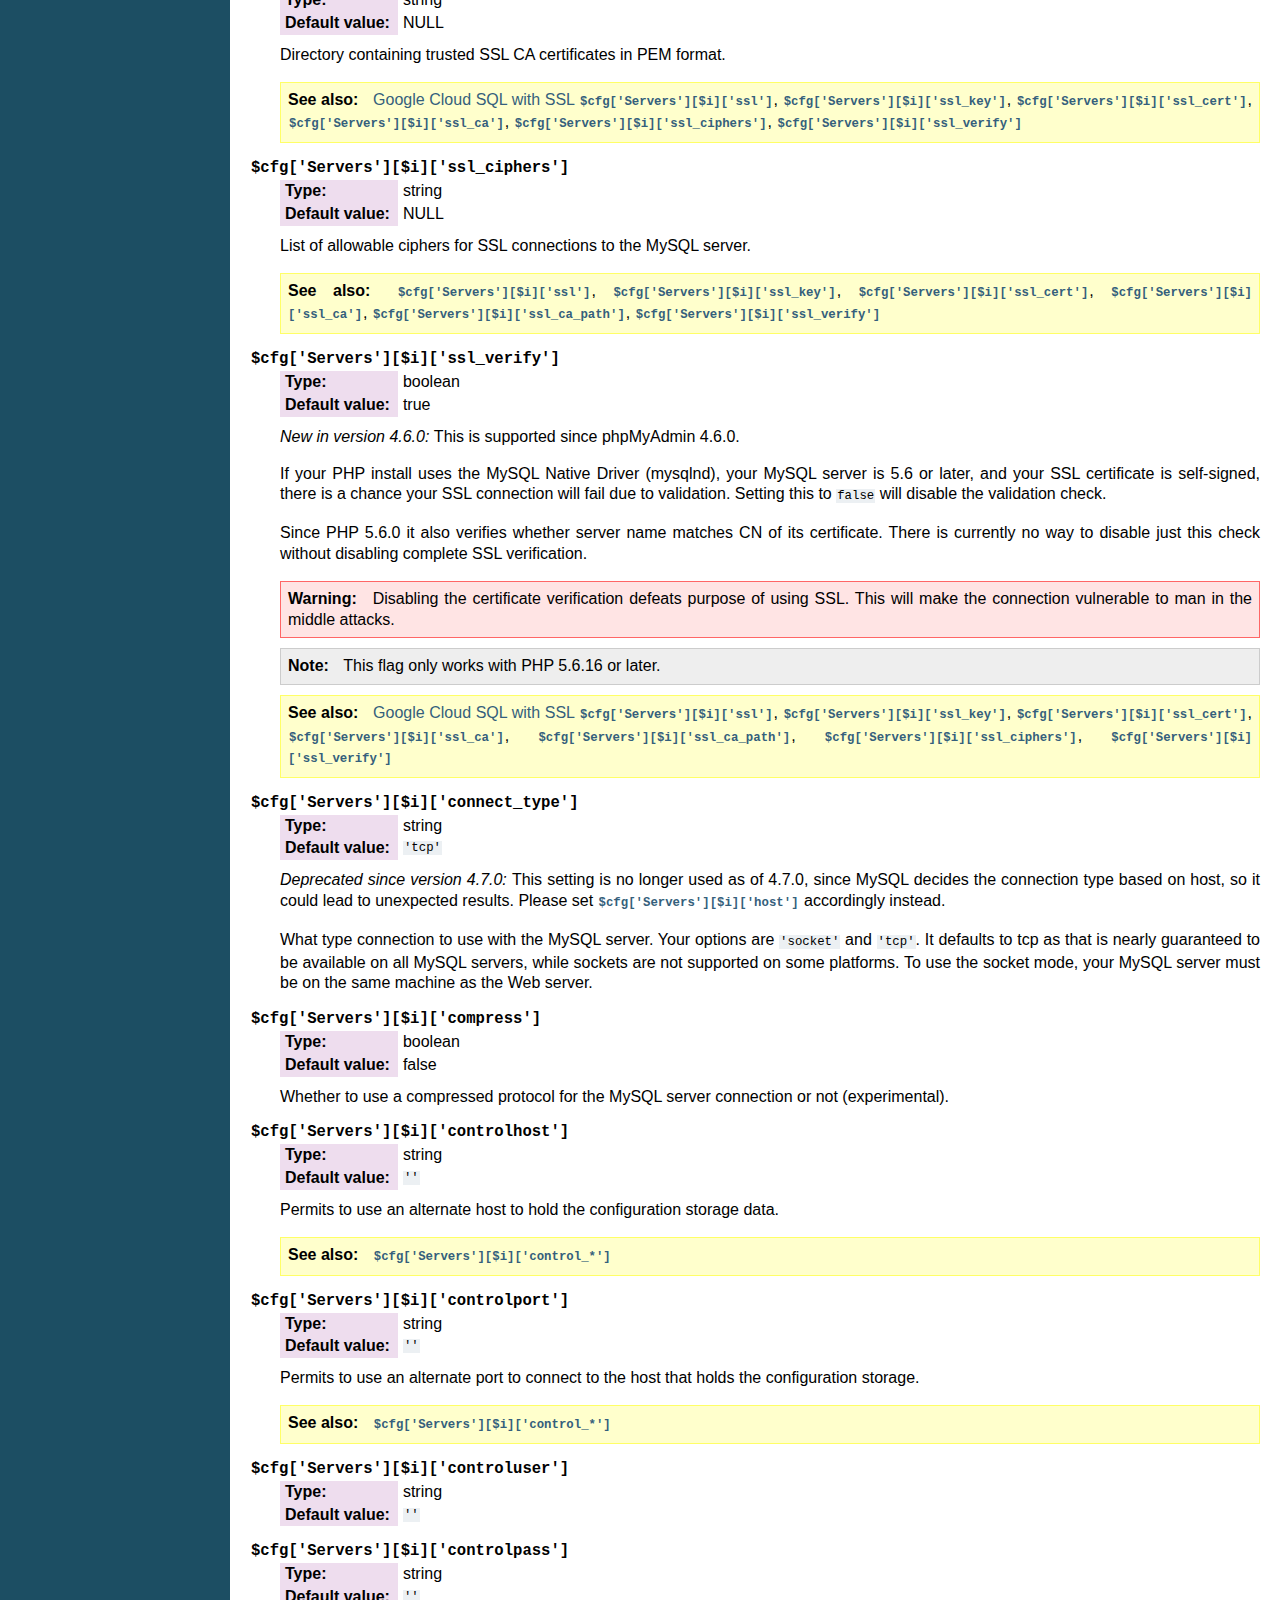
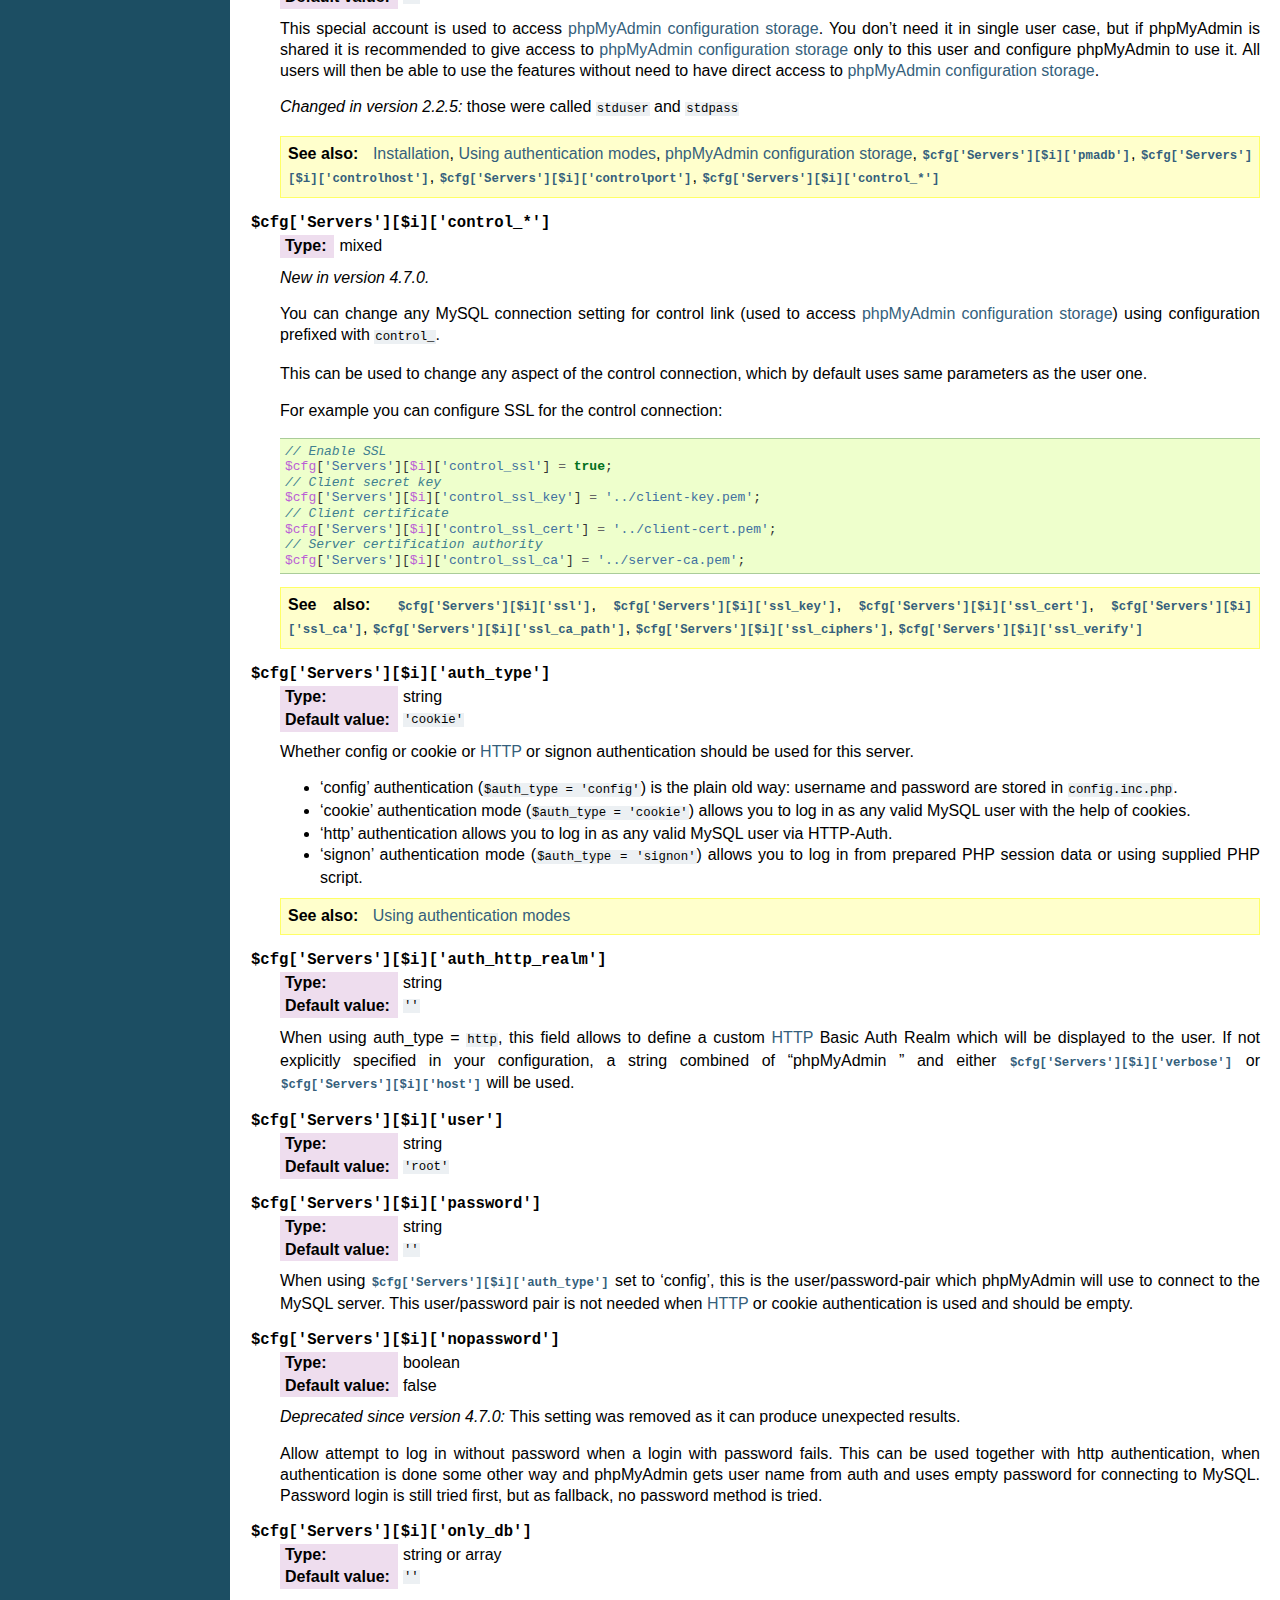
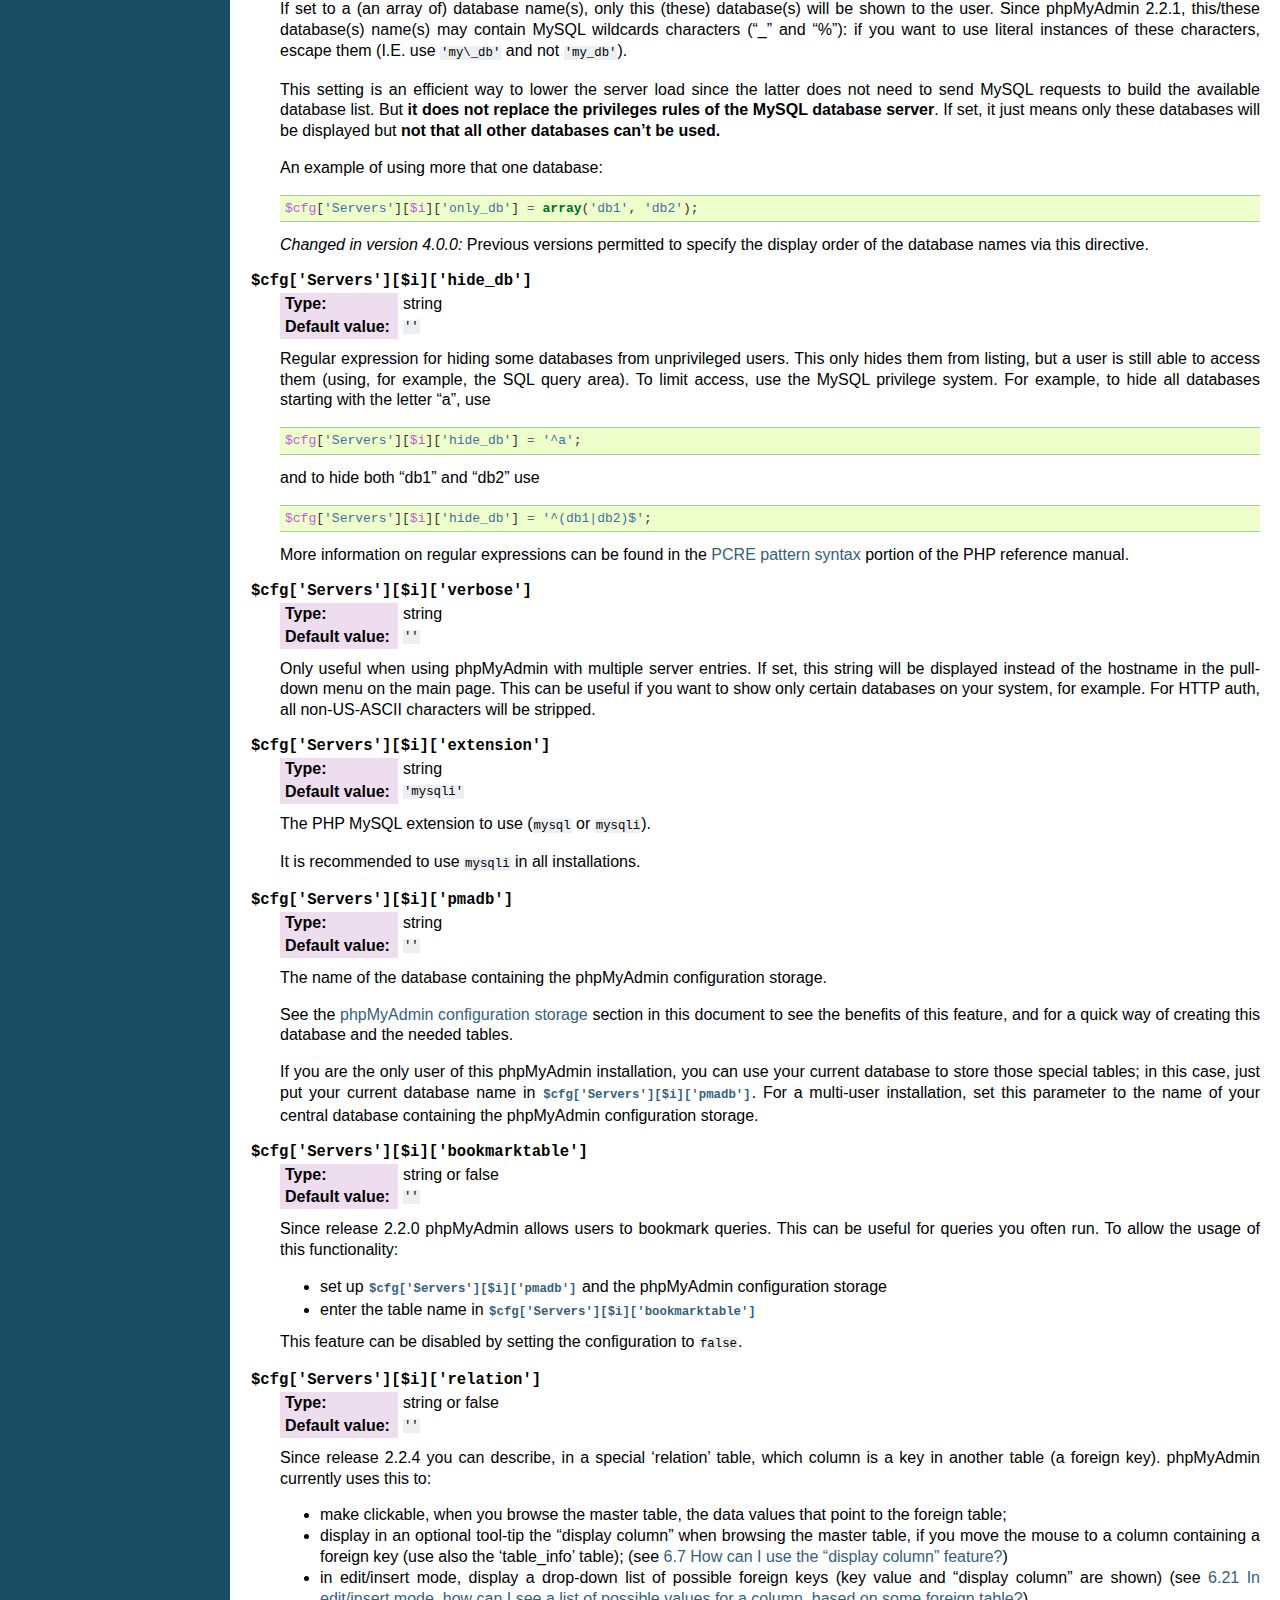
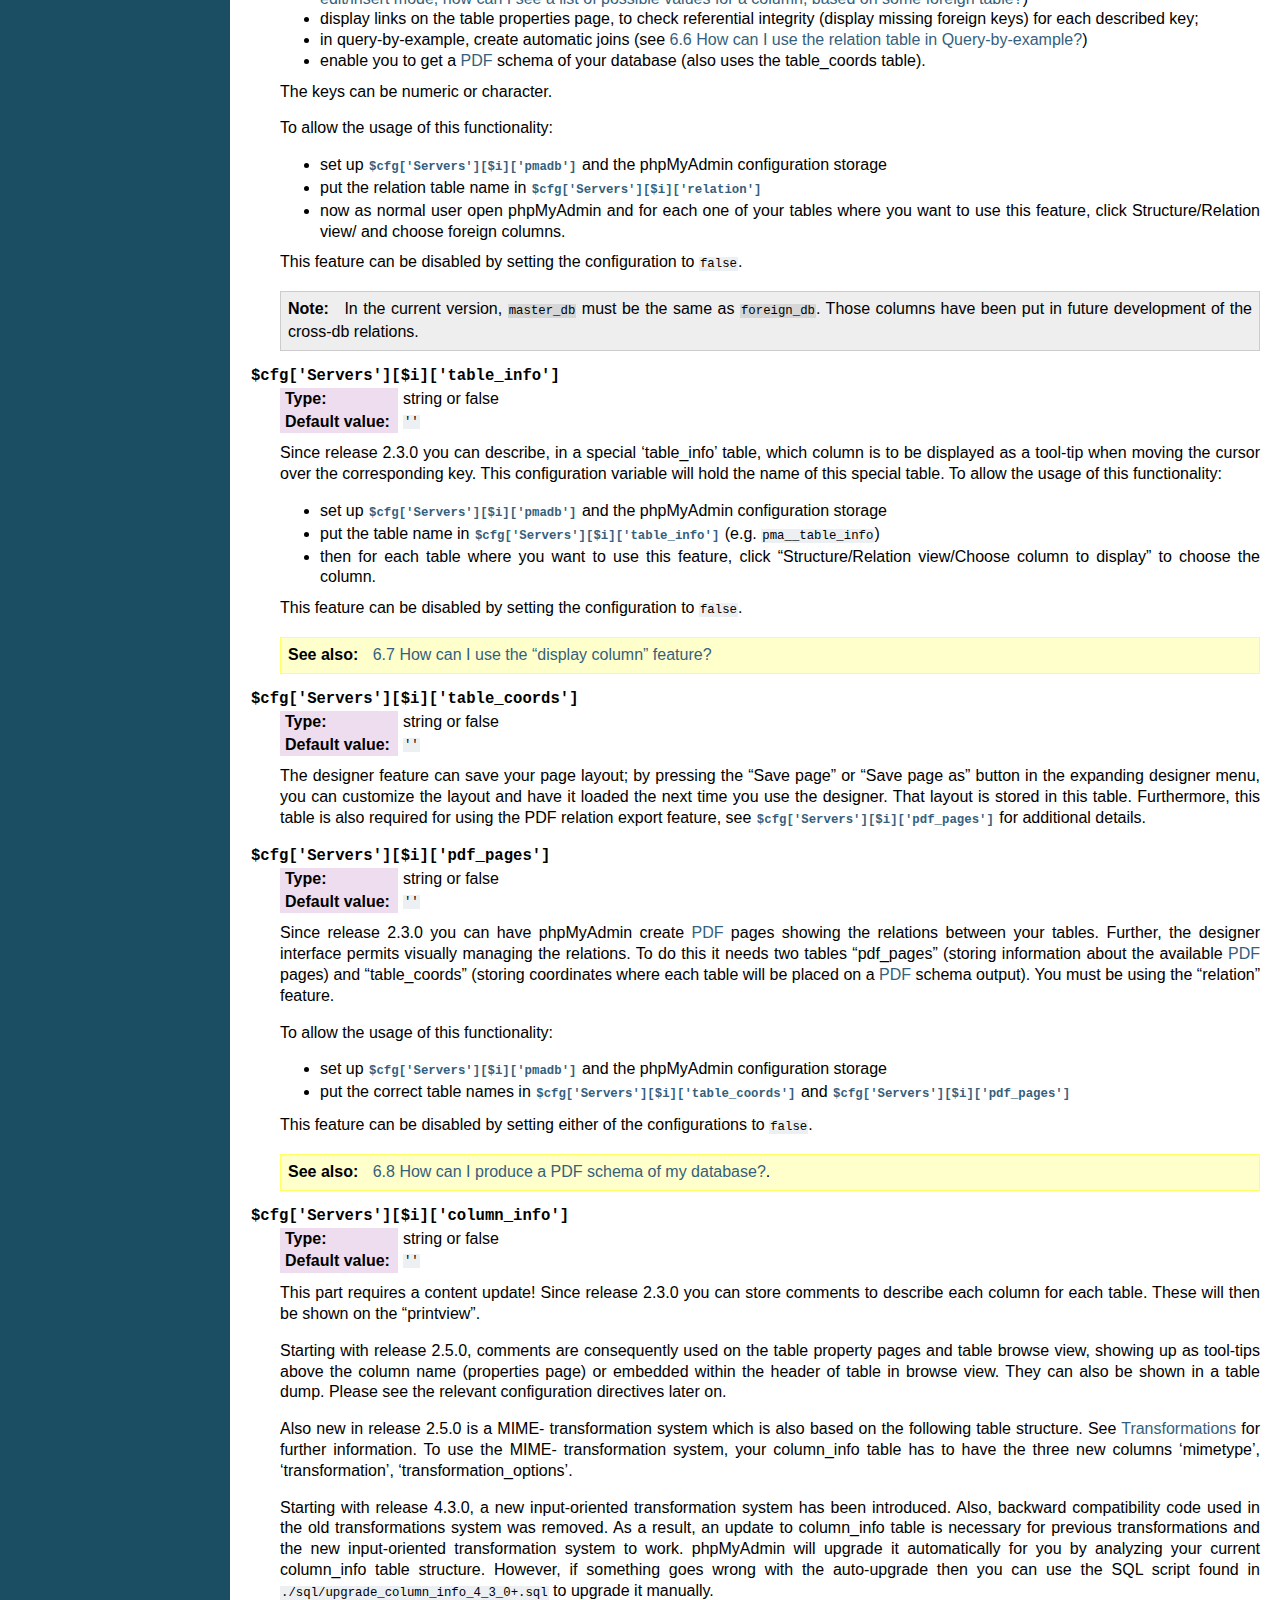
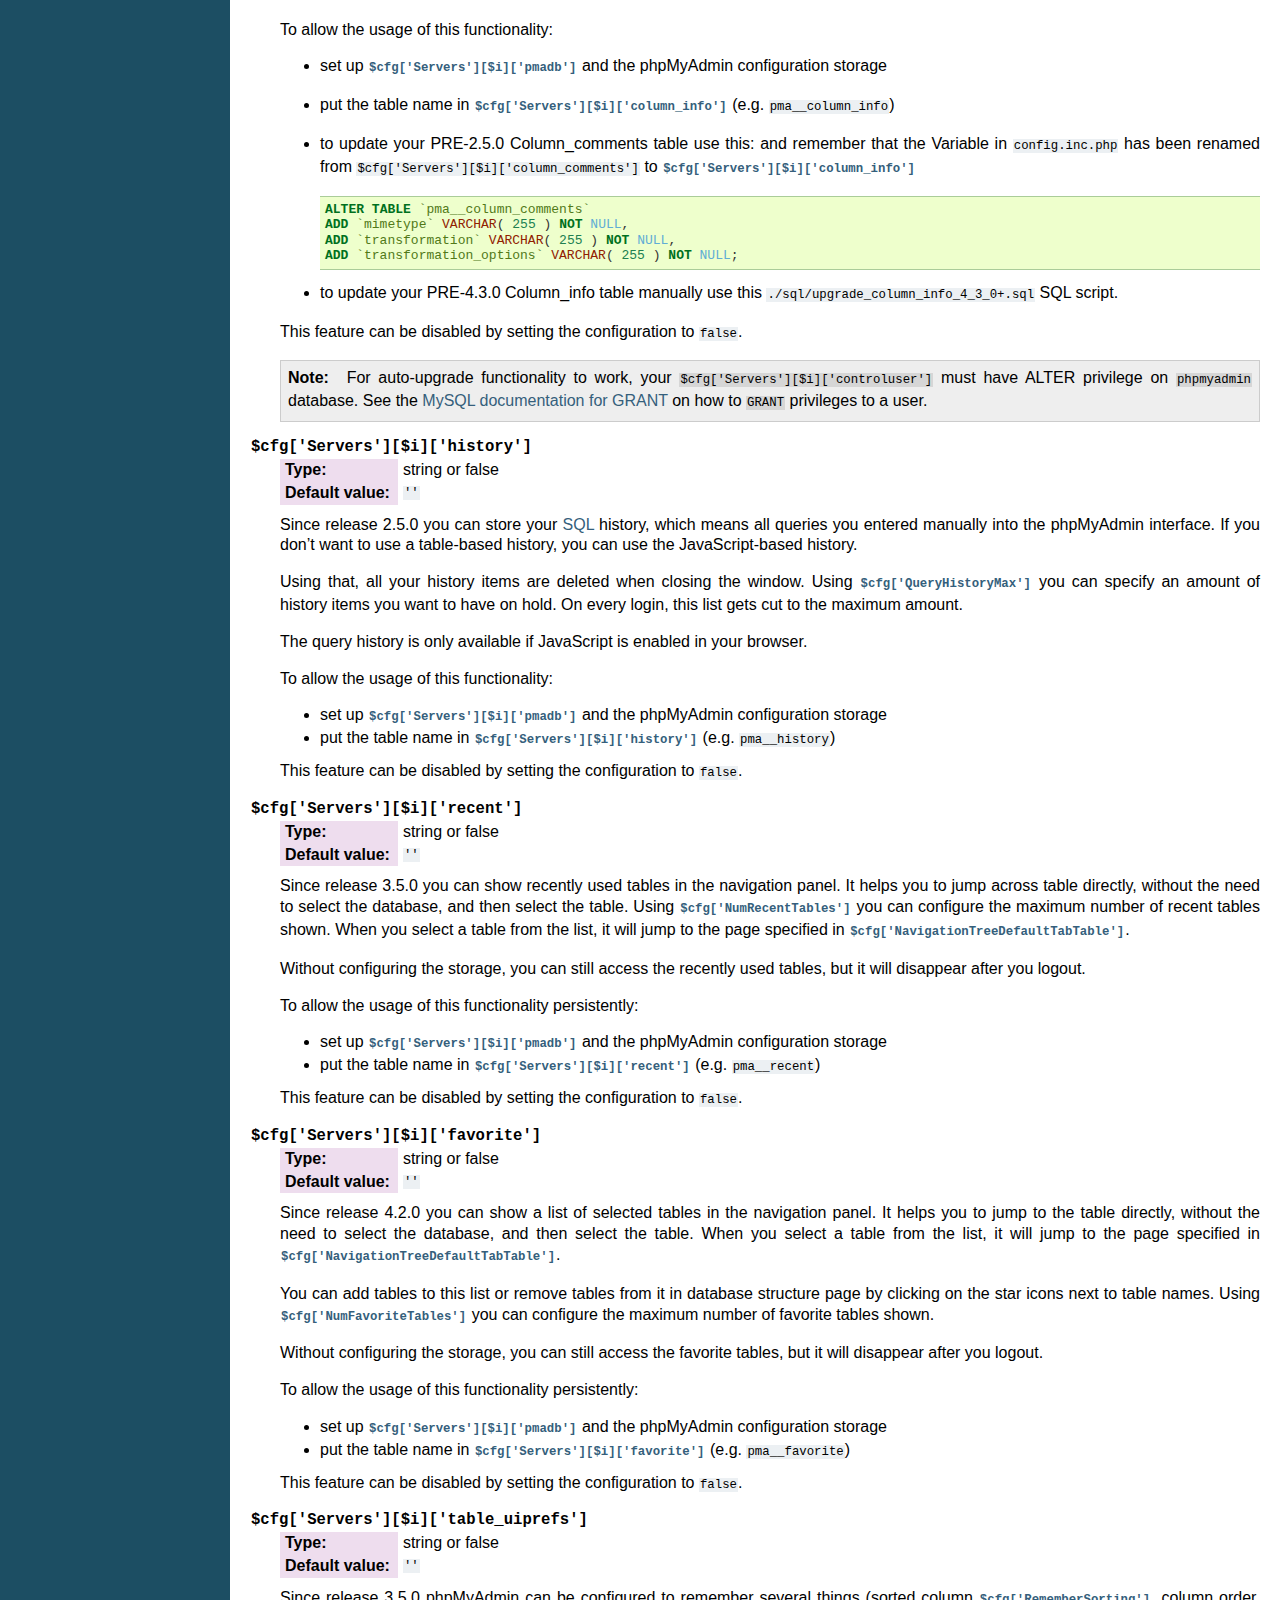
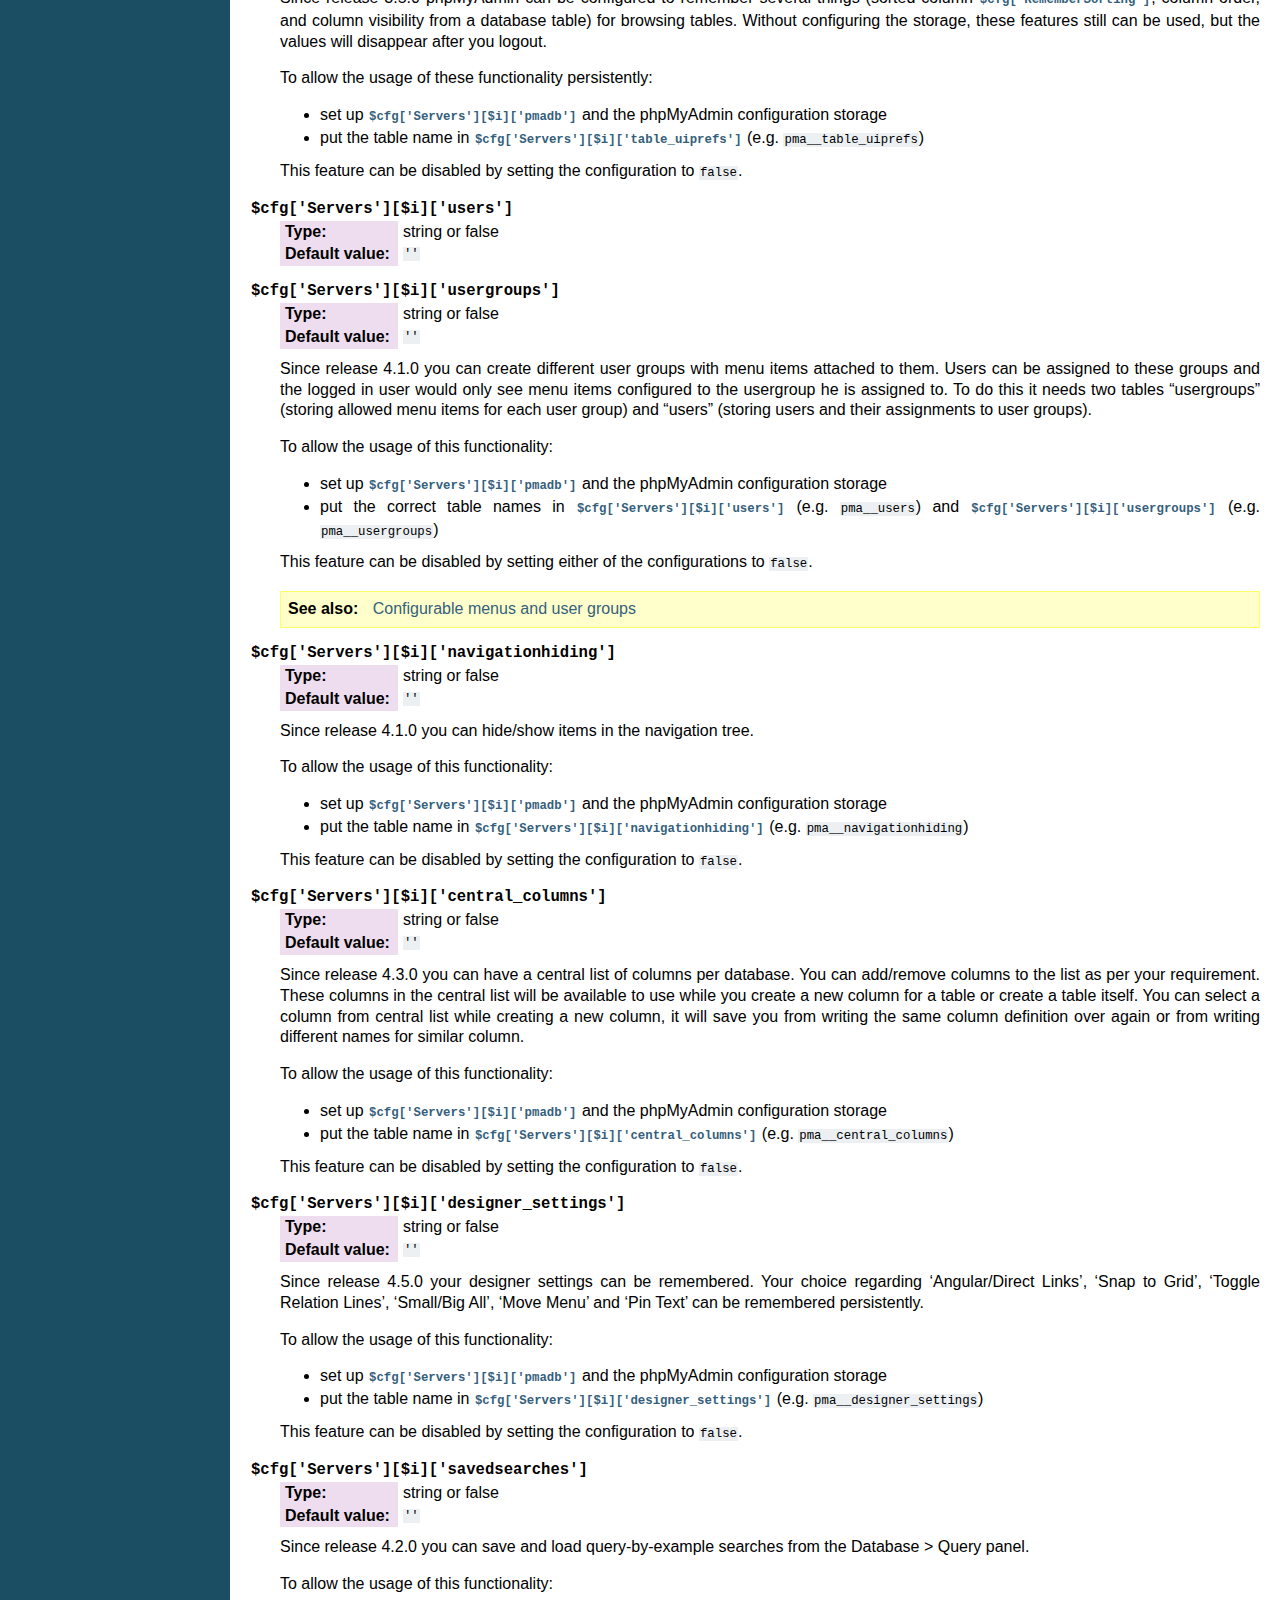
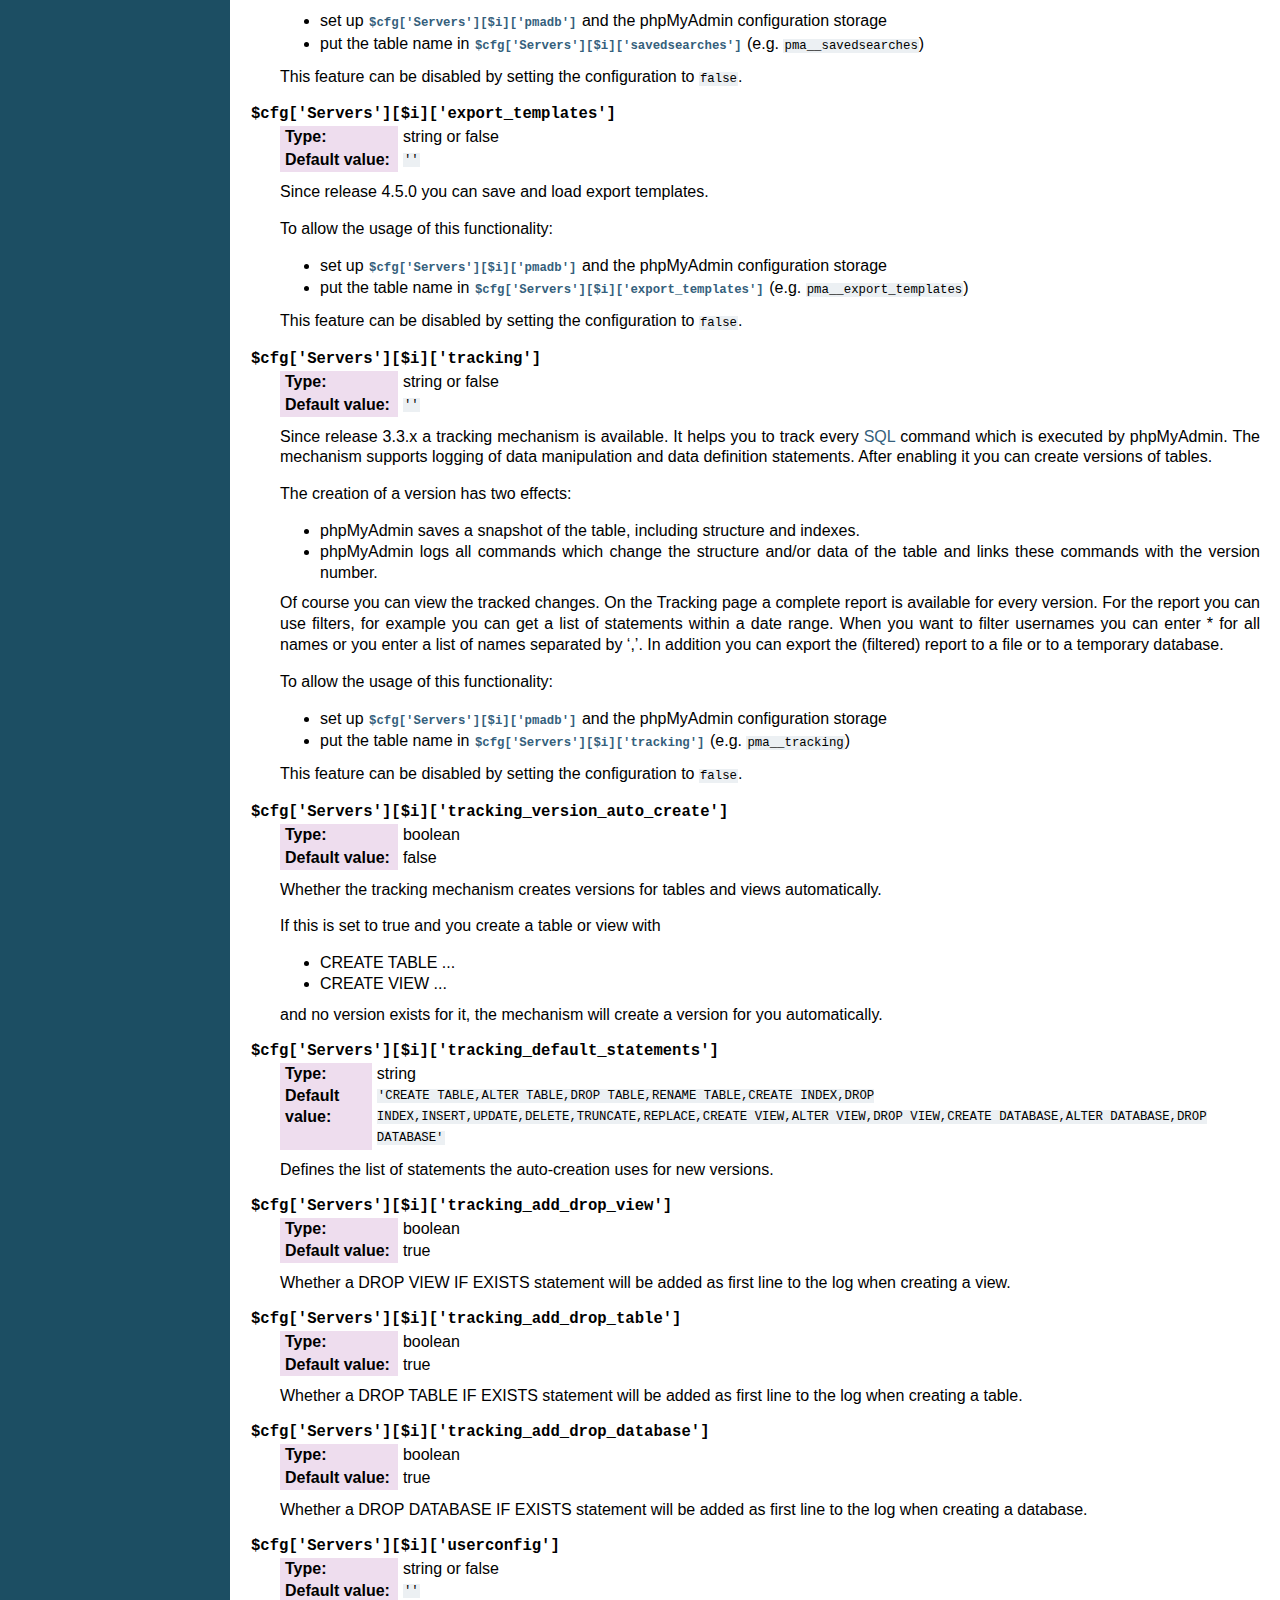
<file: phpMyAdmin/doc/html/config.html>
<!DOCTYPE html PUBLIC "-//W3C//DTD XHTML 1.0 Transitional//EN"
  "http://www.w3.org/TR/xhtml1/DTD/xhtml1-transitional.dtd">


<html xmlns="http://www.w3.org/1999/xhtml">
  <head>
    <meta http-equiv="Content-Type" content="text/html; charset=utf-8" />
    
    <title>Configuration &#8212; phpMyAdmin 4.7.4 documentation</title>
    
    <link rel="stylesheet" href="_static/classic.css" type="text/css" />
    <link rel="stylesheet" href="_static/pygments.css" type="text/css" />
    
    <script type="text/javascript">
      var DOCUMENTATION_OPTIONS = {
        URL_ROOT:    './',
        VERSION:     '4.7.4',
        COLLAPSE_INDEX: false,
        FILE_SUFFIX: '.html',
        HAS_SOURCE:  true
      };
    </script>
    <script type="text/javascript" src="_static/jquery.js"></script>
    <script type="text/javascript" src="_static/underscore.js"></script>
    <script type="text/javascript" src="_static/doctools.js"></script>
    <link rel="index" title="Index" href="genindex.html" />
    <link rel="search" title="Search" href="search.html" />
    <link rel="copyright" title="Copyright" href="copyright.html" />
    <link rel="top" title="phpMyAdmin 4.7.4 documentation" href="index.html" />
    <link rel="next" title="User Guide" href="user.html" />
    <link rel="prev" title="Installation" href="setup.html" /> 
  </head>
  <body role="document">
    <div class="related" role="navigation" aria-label="related navigation">
      <h3>Navigation</h3>
      <ul>
        <li class="right" style="margin-right: 10px">
          <a href="genindex.html" title="General Index"
             accesskey="I">index</a></li>
        <li class="right" >
          <a href="user.html" title="User Guide"
             accesskey="N">next</a> |</li>
        <li class="right" >
          <a href="setup.html" title="Installation"
             accesskey="P">previous</a> |</li>
        <li class="nav-item nav-item-0"><a href="index.html">phpMyAdmin 4.7.4 documentation</a> &#187;</li> 
      </ul>
    </div>  

    <div class="document">
      <div class="documentwrapper">
        <div class="bodywrapper">
          <div class="body" role="main">
            
  <div class="section" id="configuration">
<span id="config"></span><span id="index-0"></span><h1>Configuration<a class="headerlink" href="#configuration" title="Permalink to this headline">¶</a></h1>
<p>All configurable data is placed in <code class="file docutils literal"><span class="pre">config.inc.php</span></code> in phpMyAdmin&#8217;s
toplevel directory.  If this file does not exist, please refer to the
<a class="reference internal" href="setup.html#setup"><span class="std std-ref">Installation</span></a> section to create one. This file only needs to contain the
parameters you want to change from their corresponding default value in
<code class="file docutils literal"><span class="pre">libraries/config.default.php</span></code> (this file is not inteded for changes).</p>
<div class="admonition seealso">
<p class="first admonition-title">See also</p>
<p class="last"><a class="reference internal" href="#config-examples"><span class="std std-ref">Examples</span></a> for examples of configurations</p>
</div>
<p>If a directive is missing from your file, you can just add another line with
the file. This file is for over-writing the defaults; if you wish to use the
default value there&#8217;s no need to add a line here.</p>
<p>The parameters which relate to design (like colors) are placed in
<code class="file docutils literal"><span class="pre">themes/themename/layout.inc.php</span></code>. You might also want to create
<code class="file docutils literal"><span class="pre">config.footer.inc.php</span></code> and <code class="file docutils literal"><span class="pre">config.header.inc.php</span></code> files to add
your site specific code to be included on start and end of each page.</p>
<div class="admonition note">
<p class="first admonition-title">Note</p>
<p class="last">Some distributions (eg. Debian or Ubuntu) store <code class="file docutils literal"><span class="pre">config.inc.php</span></code> in
<code class="docutils literal"><span class="pre">/etc/phpmyadmin</span></code> instead of within phpMyAdmin sources.</p>
</div>
<div class="admonition warning">
<p class="first admonition-title">Warning</p>
<p class="last"><a class="reference internal" href="glossary.html#term-mac"><span class="xref std std-term">Mac</span></a> users should note that if you are on a version before
<a class="reference internal" href="glossary.html#term-mac-os-x"><span class="xref std std-term">Mac OS X</span></a>, PHP does not seem to
like <a class="reference internal" href="glossary.html#term-mac"><span class="xref std std-term">Mac</span></a> end of lines character (<code class="docutils literal"><span class="pre">\r</span></code>). So
ensure you choose the option that allows to use the *nix end of line
character (<code class="docutils literal"><span class="pre">\n</span></code>) in your text editor before saving a script you have
modified.</p>
</div>
<div class="section" id="basic-settings">
<h2>Basic settings<a class="headerlink" href="#basic-settings" title="Permalink to this headline">¶</a></h2>
<dl class="option">
<dt id="cfg_PmaAbsoluteUri">
<code class="descname">$cfg['PmaAbsoluteUri']</code><a class="headerlink" href="#cfg_PmaAbsoluteUri" title="Permalink to this definition">¶</a></dt>
<dd><table class="docutils field-list" frame="void" rules="none">
<col class="field-name" />
<col class="field-body" />
<tbody valign="top">
<tr class="field-odd field"><th class="field-name">Type:</th><td class="field-body">string</td>
</tr>
<tr class="field-even field"><th class="field-name">Default value:</th><td class="field-body"><code class="docutils literal"><span class="pre">''</span></code></td>
</tr>
</tbody>
</table>
<div class="versionchanged">
<p><span class="versionmodified">Changed in version 4.6.5: </span>This setting was not available in phpMyAdmin 4.6.0 - 4.6.4.</p>
</div>
<p>Sets here the complete <a class="reference internal" href="glossary.html#term-url"><span class="xref std std-term">URL</span></a> (with full path) to your phpMyAdmin
installation&#8217;s directory. E.g.
<code class="docutils literal"><span class="pre">https://www.example.net/path_to_your_phpMyAdmin_directory/</span></code>.  Note also
that the <a class="reference internal" href="glossary.html#term-url"><span class="xref std std-term">URL</span></a> on most of web servers are case sensitive (even on
Windows). Don’t forget the trailing slash at the end.</p>
<p>Starting with version 2.3.0, it is advisable to try leaving this blank. In
most cases phpMyAdmin automatically detects the proper setting. Users of
port forwarding or complex reverse proxy setup might need to set this.</p>
<p>A good test is to browse a table, edit a row and save it. There should be
an error message if phpMyAdmin is having trouble auto–detecting the correct
value. If you get an error that this must be set or if the autodetect code
fails to detect your path, please post a bug report on our bug tracker so
we can improve the code.</p>
<div class="admonition seealso">
<p class="first admonition-title">See also</p>
<p class="last"><a class="reference internal" href="faq.html#faq1-40"><span class="std std-ref">1.40 When accessing phpMyAdmin via an Apache reverse proxy, cookie login does not work.</span></a>, <a class="reference internal" href="faq.html#faq2-5"><span class="std std-ref">2.5 Each time I want to insert or change a row or drop a database or a table, an error 404 (page not found) is displayed or, with HTTP or cookie authentication, I&#8217;m asked to log in again. What&#8217;s wrong?</span></a>, <a class="reference internal" href="faq.html#faq4-7"><span class="std std-ref">4.7 Authentication window is displayed more than once, why?</span></a>, <a class="reference internal" href="faq.html#faq5-16"><span class="std std-ref">5.16 With Internet Explorer, I get &#8220;Access is denied&#8221; Javascript errors. Or I cannot make phpMyAdmin work under Windows.</span></a></p>
</div>
</dd></dl>

<dl class="option">
<dt id="cfg_PmaNoRelation_DisableWarning">
<code class="descname">$cfg['PmaNoRelation_DisableWarning']</code><a class="headerlink" href="#cfg_PmaNoRelation_DisableWarning" title="Permalink to this definition">¶</a></dt>
<dd><table class="docutils field-list" frame="void" rules="none">
<col class="field-name" />
<col class="field-body" />
<tbody valign="top">
<tr class="field-odd field"><th class="field-name">Type:</th><td class="field-body">boolean</td>
</tr>
<tr class="field-even field"><th class="field-name">Default value:</th><td class="field-body">false</td>
</tr>
</tbody>
</table>
<p>Starting with version 2.3.0 phpMyAdmin offers a lot of features to
work with master / foreign – tables (see <span class="target" id="index-1"></span><a class="reference internal" href="#cfg_Servers_pmadb"><code class="xref config config-option docutils literal"><span class="pre">$cfg['Servers'][$i]['pmadb']</span></code></a>).</p>
<p>If you tried to set this
up and it does not work for you, have a look on the <span class="guilabel">Structure</span> page
of one database where you would like to use it. You will find a link
that will analyze why those features have been disabled.</p>
<p>If you do not want to use those features set this variable to <code class="docutils literal"><span class="pre">true</span></code> to
stop this message from appearing.</p>
</dd></dl>

<dl class="option">
<dt id="cfg_SuhosinDisableWarning">
<code class="descname">$cfg['SuhosinDisableWarning']</code><a class="headerlink" href="#cfg_SuhosinDisableWarning" title="Permalink to this definition">¶</a></dt>
<dd><table class="docutils field-list" frame="void" rules="none">
<col class="field-name" />
<col class="field-body" />
<tbody valign="top">
<tr class="field-odd field"><th class="field-name">Type:</th><td class="field-body">boolean</td>
</tr>
<tr class="field-even field"><th class="field-name">Default value:</th><td class="field-body">false</td>
</tr>
</tbody>
</table>
<p>A warning is displayed on the main page if Suhosin is detected.</p>
<p>You can set this parameter to <code class="docutils literal"><span class="pre">true</span></code> to stop this message from appearing.</p>
</dd></dl>

<dl class="option">
<dt id="cfg_LoginCookieValidityDisableWarning">
<code class="descname">$cfg['LoginCookieValidityDisableWarning']</code><a class="headerlink" href="#cfg_LoginCookieValidityDisableWarning" title="Permalink to this definition">¶</a></dt>
<dd><table class="docutils field-list" frame="void" rules="none">
<col class="field-name" />
<col class="field-body" />
<tbody valign="top">
<tr class="field-odd field"><th class="field-name">Type:</th><td class="field-body">boolean</td>
</tr>
<tr class="field-even field"><th class="field-name">Default value:</th><td class="field-body">false</td>
</tr>
</tbody>
</table>
<p>A warning is displayed on the main page if the PHP parameter
session.gc_maxlifetime is lower than cookie validity configured in phpMyAdmin.</p>
<p>You can set this parameter to <code class="docutils literal"><span class="pre">true</span></code> to stop this message from appearing.</p>
</dd></dl>

<dl class="option">
<dt id="cfg_ServerLibraryDifference_DisableWarning">
<code class="descname">$cfg['ServerLibraryDifference_DisableWarning']</code><a class="headerlink" href="#cfg_ServerLibraryDifference_DisableWarning" title="Permalink to this definition">¶</a></dt>
<dd><table class="docutils field-list" frame="void" rules="none">
<col class="field-name" />
<col class="field-body" />
<tbody valign="top">
<tr class="field-odd field"><th class="field-name">Type:</th><td class="field-body">boolean</td>
</tr>
<tr class="field-even field"><th class="field-name">Default value:</th><td class="field-body">false</td>
</tr>
</tbody>
</table>
<div class="deprecated">
<p><span class="versionmodified">Deprecated since version 4.7.0: </span>This setting was removed as the warning has been removed as well.</p>
</div>
<p>A warning is displayed on the main page if there is a difference
between the MySQL library and server version.</p>
<p>You can set this parameter to <code class="docutils literal"><span class="pre">true</span></code> to stop this message from appearing.</p>
</dd></dl>

<dl class="option">
<dt id="cfg_ReservedWordDisableWarning">
<code class="descname">$cfg['ReservedWordDisableWarning']</code><a class="headerlink" href="#cfg_ReservedWordDisableWarning" title="Permalink to this definition">¶</a></dt>
<dd><table class="docutils field-list" frame="void" rules="none">
<col class="field-name" />
<col class="field-body" />
<tbody valign="top">
<tr class="field-odd field"><th class="field-name">Type:</th><td class="field-body">boolean</td>
</tr>
<tr class="field-even field"><th class="field-name">Default value:</th><td class="field-body">false</td>
</tr>
</tbody>
</table>
<p>This warning is displayed on the Structure page of a table if one or more
column names match with words which are MySQL reserved.</p>
<p>If you want to turn off this warning, you can set it to <code class="docutils literal"><span class="pre">true</span></code> and
warning will no longer be displayed.</p>
</dd></dl>

<dl class="option">
<dt id="cfg_TranslationWarningThreshold">
<code class="descname">$cfg['TranslationWarningThreshold']</code><a class="headerlink" href="#cfg_TranslationWarningThreshold" title="Permalink to this definition">¶</a></dt>
<dd><table class="docutils field-list" frame="void" rules="none">
<col class="field-name" />
<col class="field-body" />
<tbody valign="top">
<tr class="field-odd field"><th class="field-name">Type:</th><td class="field-body">integer</td>
</tr>
<tr class="field-even field"><th class="field-name">Default value:</th><td class="field-body">80</td>
</tr>
</tbody>
</table>
<p>Show warning about incomplete translations on certain threshold.</p>
</dd></dl>

<dl class="option">
<dt id="cfg_SendErrorReports">
<code class="descname">$cfg['SendErrorReports']</code><a class="headerlink" href="#cfg_SendErrorReports" title="Permalink to this definition">¶</a></dt>
<dd><table class="docutils field-list" frame="void" rules="none">
<col class="field-name" />
<col class="field-body" />
<tbody valign="top">
<tr class="field-odd field"><th class="field-name">Type:</th><td class="field-body">string</td>
</tr>
<tr class="field-even field"><th class="field-name">Default value:</th><td class="field-body"><code class="docutils literal"><span class="pre">'ask'</span></code></td>
</tr>
</tbody>
</table>
<p>Sets the default behavior for JavaScript error reporting.</p>
<p>Whenever an error is detected in the JavaScript execution, an error report
may be sent to the phpMyAdmin team if the user agrees.</p>
<p>The default setting of <code class="docutils literal"><span class="pre">'ask'</span></code> will ask the user everytime there is a new
error report. However you can set this parameter to <code class="docutils literal"><span class="pre">'always'</span></code> to send error
reports without asking for confirmation or you can set it to <code class="docutils literal"><span class="pre">'never'</span></code> to
never send error reports.</p>
<p>This directive is available both in the configuration file and in users
preferences. If the person in charge of a multi-user installation prefers
to disable this feature for all users, a value of <code class="docutils literal"><span class="pre">'never'</span></code> should be
set, and the <span class="target" id="index-2"></span><a class="reference internal" href="#cfg_UserprefsDisallow"><code class="xref config config-option docutils literal"><span class="pre">$cfg['UserprefsDisallow']</span></code></a> directive should
contain <code class="docutils literal"><span class="pre">'SendErrorReports'</span></code> in one of its array values.</p>
</dd></dl>

<dl class="option">
<dt id="cfg_ConsoleEnterExecutes">
<code class="descname">$cfg['ConsoleEnterExecutes']</code><a class="headerlink" href="#cfg_ConsoleEnterExecutes" title="Permalink to this definition">¶</a></dt>
<dd><table class="docutils field-list" frame="void" rules="none">
<col class="field-name" />
<col class="field-body" />
<tbody valign="top">
<tr class="field-odd field"><th class="field-name">Type:</th><td class="field-body">boolean</td>
</tr>
<tr class="field-even field"><th class="field-name">Default value:</th><td class="field-body">false</td>
</tr>
</tbody>
</table>
<p>Setting this to <code class="docutils literal"><span class="pre">true</span></code> allows the user to execute queries by pressing Enter
instead of Ctrl+Enter. A new line can be inserted by pressing Shift + Enter.</p>
<p>The behaviour of the console can be temporarily changed using console&#8217;s
settings interface.</p>
</dd></dl>

<dl class="option">
<dt id="cfg_AllowThirdPartyFraming">
<code class="descname">$cfg['AllowThirdPartyFraming']</code><a class="headerlink" href="#cfg_AllowThirdPartyFraming" title="Permalink to this definition">¶</a></dt>
<dd><table class="docutils field-list" frame="void" rules="none">
<col class="field-name" />
<col class="field-body" />
<tbody valign="top">
<tr class="field-odd field"><th class="field-name">Type:</th><td class="field-body">boolean</td>
</tr>
<tr class="field-even field"><th class="field-name">Default value:</th><td class="field-body">false</td>
</tr>
</tbody>
</table>
<p>Setting this to <code class="docutils literal"><span class="pre">true</span></code> allows phpMyAdmin to be included inside a frame,
and is a potential security hole allowing cross-frame scripting attacks or
clickjacking.</p>
</dd></dl>

</div>
<div class="section" id="server-connection-settings">
<h2>Server connection settings<a class="headerlink" href="#server-connection-settings" title="Permalink to this headline">¶</a></h2>
<dl class="option">
<dt id="cfg_Servers">
<code class="descname">$cfg['Servers']</code><a class="headerlink" href="#cfg_Servers" title="Permalink to this definition">¶</a></dt>
<dd><table class="docutils field-list" frame="void" rules="none">
<col class="field-name" />
<col class="field-body" />
<tbody valign="top">
<tr class="field-odd field"><th class="field-name">Type:</th><td class="field-body">array</td>
</tr>
<tr class="field-even field"><th class="field-name">Default value:</th><td class="field-body">one server array with settings listed below</td>
</tr>
</tbody>
</table>
<p>Since version 1.4.2, phpMyAdmin supports the administration of multiple
MySQL servers. Therefore, a <span class="target" id="index-3"></span><a class="reference internal" href="#cfg_Servers"><code class="xref config config-option docutils literal"><span class="pre">$cfg['Servers']</span></code></a>-array has been
added which contains the login information for the different servers. The
first <span class="target" id="index-4"></span><a class="reference internal" href="#cfg_Servers_host"><code class="xref config config-option docutils literal"><span class="pre">$cfg['Servers'][$i]['host']</span></code></a> contains the hostname of
the first server, the second <span class="target" id="index-5"></span><a class="reference internal" href="#cfg_Servers_host"><code class="xref config config-option docutils literal"><span class="pre">$cfg['Servers'][$i]['host']</span></code></a>
the hostname of the second server, etc. In
<code class="file docutils literal"><span class="pre">libraries/config.default.php</span></code>, there is only one section for server
definition, however you can put as many as you need in
<code class="file docutils literal"><span class="pre">config.inc.php</span></code>, copy that block or needed parts (you don&#8217;t have to
define all settings, just those you need to change).</p>
<div class="admonition note">
<p class="first admonition-title">Note</p>
<p class="last">The <span class="target" id="index-6"></span><a class="reference internal" href="#cfg_Servers"><code class="xref config config-option docutils literal"><span class="pre">$cfg['Servers']</span></code></a> array starts with
$cfg[&#8216;Servers&#8217;][1]. Do not use $cfg[&#8216;Servers&#8217;][0]. If you want more
than one server, just copy following section (including $i
incrementation) serveral times. There is no need to define full server
array, just define values you need to change.</p>
</div>
</dd></dl>

<dl class="option">
<dt id="cfg_Servers_host">
<code class="descname">$cfg['Servers'][$i]['host']</code><a class="headerlink" href="#cfg_Servers_host" title="Permalink to this definition">¶</a></dt>
<dd><table class="docutils field-list" frame="void" rules="none">
<col class="field-name" />
<col class="field-body" />
<tbody valign="top">
<tr class="field-odd field"><th class="field-name">Type:</th><td class="field-body">string</td>
</tr>
<tr class="field-even field"><th class="field-name">Default value:</th><td class="field-body"><code class="docutils literal"><span class="pre">'localhost'</span></code></td>
</tr>
</tbody>
</table>
<p>The hostname or <a class="reference internal" href="glossary.html#term-ip"><span class="xref std std-term">IP</span></a> address of your $i-th MySQL-server. E.g.
<code class="docutils literal"><span class="pre">localhost</span></code>.</p>
<p>Possible values are:</p>
<ul class="simple">
<li>hostname, e.g., <code class="docutils literal"><span class="pre">'localhost'</span></code> or <code class="docutils literal"><span class="pre">'mydb.example.org'</span></code></li>
<li>IP address, e.g., <code class="docutils literal"><span class="pre">'127.0.0.1'</span></code> or <code class="docutils literal"><span class="pre">'192.168.10.1'</span></code></li>
<li>IPv6 address, e.g. <code class="docutils literal"><span class="pre">2001:cdba:0000:0000:0000:0000:3257:9652</span></code></li>
<li>dot - <code class="docutils literal"><span class="pre">'.'</span></code>, i.e., use named pipes on windows systems</li>
<li>empty - <code class="docutils literal"><span class="pre">''</span></code>, disables this server</li>
</ul>
<div class="admonition note">
<p class="first admonition-title">Note</p>
<p class="last">The hostname <code class="docutils literal"><span class="pre">localhost</span></code> is handled specially by MySQL and it uses
the socket based connection protocol. To use TCP/IP networking, use an
IP address or hostname such as <code class="docutils literal"><span class="pre">127.0.0.1</span></code> or <code class="docutils literal"><span class="pre">db.example.com</span></code>. You
can configure the path to the socket with
<span class="target" id="index-7"></span><a class="reference internal" href="#cfg_Servers_socket"><code class="xref config config-option docutils literal"><span class="pre">$cfg['Servers'][$i]['socket']</span></code></a>.</p>
</div>
<div class="admonition seealso">
<p class="first admonition-title">See also</p>
<p class="last"><span class="target" id="index-8"></span><a class="reference internal" href="#cfg_Servers_port"><code class="xref config config-option docutils literal"><span class="pre">$cfg['Servers'][$i]['port']</span></code></a>,
&lt;<a class="reference external" href="https://dev.mysql.com/doc/refman/5.7/en/connecting.html">https://dev.mysql.com/doc/refman/5.7/en/connecting.html</a>&gt;</p>
</div>
</dd></dl>

<dl class="option">
<dt id="cfg_Servers_port">
<code class="descname">$cfg['Servers'][$i]['port']</code><a class="headerlink" href="#cfg_Servers_port" title="Permalink to this definition">¶</a></dt>
<dd><table class="docutils field-list" frame="void" rules="none">
<col class="field-name" />
<col class="field-body" />
<tbody valign="top">
<tr class="field-odd field"><th class="field-name">Type:</th><td class="field-body">string</td>
</tr>
<tr class="field-even field"><th class="field-name">Default value:</th><td class="field-body"><code class="docutils literal"><span class="pre">''</span></code></td>
</tr>
</tbody>
</table>
<p>The port-number of your $i-th MySQL-server. Default is 3306 (leave
blank).</p>
<div class="admonition note">
<p class="first admonition-title">Note</p>
<p class="last">If you use <code class="docutils literal"><span class="pre">localhost</span></code> as the hostname, MySQL ignores this port number
and connects with the socket, so if you want to connect to a port
different from the default port, use <code class="docutils literal"><span class="pre">127.0.0.1</span></code> or the real hostname
in <span class="target" id="index-9"></span><a class="reference internal" href="#cfg_Servers_host"><code class="xref config config-option docutils literal"><span class="pre">$cfg['Servers'][$i]['host']</span></code></a>.</p>
</div>
<div class="admonition seealso">
<p class="first admonition-title">See also</p>
<p class="last"><span class="target" id="index-10"></span><a class="reference internal" href="#cfg_Servers_host"><code class="xref config config-option docutils literal"><span class="pre">$cfg['Servers'][$i]['host']</span></code></a>,
&lt;<a class="reference external" href="https://dev.mysql.com/doc/refman/5.7/en/connecting.html">https://dev.mysql.com/doc/refman/5.7/en/connecting.html</a>&gt;</p>
</div>
</dd></dl>

<dl class="option">
<dt id="cfg_Servers_socket">
<code class="descname">$cfg['Servers'][$i]['socket']</code><a class="headerlink" href="#cfg_Servers_socket" title="Permalink to this definition">¶</a></dt>
<dd><table class="docutils field-list" frame="void" rules="none">
<col class="field-name" />
<col class="field-body" />
<tbody valign="top">
<tr class="field-odd field"><th class="field-name">Type:</th><td class="field-body">string</td>
</tr>
<tr class="field-even field"><th class="field-name">Default value:</th><td class="field-body"><code class="docutils literal"><span class="pre">''</span></code></td>
</tr>
</tbody>
</table>
<p>The path to the socket to use. Leave blank for default. To determine
the correct socket, check your MySQL configuration or, using the
<strong class="command">mysql</strong> command–line client, issue the <code class="docutils literal"><span class="pre">status</span></code> command. Among the
resulting information displayed will be the socket used.</p>
<div class="admonition note">
<p class="first admonition-title">Note</p>
<p class="last">This takes effect only if <span class="target" id="index-11"></span><a class="reference internal" href="#cfg_Servers_host"><code class="xref config config-option docutils literal"><span class="pre">$cfg['Servers'][$i]['host']</span></code></a> is set
to <code class="docutils literal"><span class="pre">localhost</span></code>.</p>
</div>
<div class="admonition seealso">
<p class="first admonition-title">See also</p>
<p class="last"><span class="target" id="index-12"></span><a class="reference internal" href="#cfg_Servers_host"><code class="xref config config-option docutils literal"><span class="pre">$cfg['Servers'][$i]['host']</span></code></a>,
&lt;<a class="reference external" href="https://dev.mysql.com/doc/refman/5.7/en/connecting.html">https://dev.mysql.com/doc/refman/5.7/en/connecting.html</a>&gt;</p>
</div>
</dd></dl>

<dl class="option">
<dt id="cfg_Servers_ssl">
<code class="descname">$cfg['Servers'][$i]['ssl']</code><a class="headerlink" href="#cfg_Servers_ssl" title="Permalink to this definition">¶</a></dt>
<dd><table class="docutils field-list" frame="void" rules="none">
<col class="field-name" />
<col class="field-body" />
<tbody valign="top">
<tr class="field-odd field"><th class="field-name">Type:</th><td class="field-body">boolean</td>
</tr>
<tr class="field-even field"><th class="field-name">Default value:</th><td class="field-body">false</td>
</tr>
</tbody>
</table>
<p>Whether to enable SSL for the connection between phpMyAdmin and the MySQL
server to secure the connection.</p>
<p>When using the <code class="docutils literal"><span class="pre">'mysql'</span></code> extension,
none of the remaining <code class="docutils literal"><span class="pre">'ssl...'</span></code> configuration options apply.</p>
<p>We strongly recommend the <code class="docutils literal"><span class="pre">'mysqli'</span></code> extension when using this option.</p>
<div class="admonition seealso">
<p class="first admonition-title">See also</p>
<p class="last"><a class="reference internal" href="#example-google-ssl"><span class="std std-ref">Google Cloud SQL with SSL</span></a>
<span class="target" id="index-13"></span><a class="reference internal" href="#cfg_Servers_ssl_key"><code class="xref config config-option docutils literal"><span class="pre">$cfg['Servers'][$i]['ssl_key']</span></code></a>,
<span class="target" id="index-14"></span><a class="reference internal" href="#cfg_Servers_ssl_cert"><code class="xref config config-option docutils literal"><span class="pre">$cfg['Servers'][$i]['ssl_cert']</span></code></a>,
<span class="target" id="index-15"></span><a class="reference internal" href="#cfg_Servers_ssl_ca"><code class="xref config config-option docutils literal"><span class="pre">$cfg['Servers'][$i]['ssl_ca']</span></code></a>,
<span class="target" id="index-16"></span><a class="reference internal" href="#cfg_Servers_ssl_ca_path"><code class="xref config config-option docutils literal"><span class="pre">$cfg['Servers'][$i]['ssl_ca_path']</span></code></a>,
<span class="target" id="index-17"></span><a class="reference internal" href="#cfg_Servers_ssl_ciphers"><code class="xref config config-option docutils literal"><span class="pre">$cfg['Servers'][$i]['ssl_ciphers']</span></code></a>,
<span class="target" id="index-18"></span><a class="reference internal" href="#cfg_Servers_ssl_verify"><code class="xref config config-option docutils literal"><span class="pre">$cfg['Servers'][$i]['ssl_verify']</span></code></a></p>
</div>
</dd></dl>

<dl class="option">
<dt id="cfg_Servers_ssl_key">
<code class="descname">$cfg['Servers'][$i]['ssl_key']</code><a class="headerlink" href="#cfg_Servers_ssl_key" title="Permalink to this definition">¶</a></dt>
<dd><table class="docutils field-list" frame="void" rules="none">
<col class="field-name" />
<col class="field-body" />
<tbody valign="top">
<tr class="field-odd field"><th class="field-name">Type:</th><td class="field-body">string</td>
</tr>
<tr class="field-even field"><th class="field-name">Default value:</th><td class="field-body">NULL</td>
</tr>
</tbody>
</table>
<p>Path to the key file when using SSL for connecting to the MySQL server.</p>
<p>For example:</p>
<div class="highlight-php"><div class="highlight"><pre><span class="nv">$cfg</span><span class="p">[</span><span class="s1">&#39;Servers&#39;</span><span class="p">][</span><span class="nv">$i</span><span class="p">][</span><span class="s1">&#39;ssl_key&#39;</span><span class="p">]</span> <span class="o">=</span> <span class="s1">&#39;/etc/mysql/server-key.pem&#39;</span><span class="p">;</span>
</pre></div>
</div>
<div class="admonition seealso">
<p class="first admonition-title">See also</p>
<p class="last"><a class="reference internal" href="#example-google-ssl"><span class="std std-ref">Google Cloud SQL with SSL</span></a>
<span class="target" id="index-19"></span><a class="reference internal" href="#cfg_Servers_ssl"><code class="xref config config-option docutils literal"><span class="pre">$cfg['Servers'][$i]['ssl']</span></code></a>,
<span class="target" id="index-20"></span><a class="reference internal" href="#cfg_Servers_ssl_cert"><code class="xref config config-option docutils literal"><span class="pre">$cfg['Servers'][$i]['ssl_cert']</span></code></a>,
<span class="target" id="index-21"></span><a class="reference internal" href="#cfg_Servers_ssl_ca"><code class="xref config config-option docutils literal"><span class="pre">$cfg['Servers'][$i]['ssl_ca']</span></code></a>,
<span class="target" id="index-22"></span><a class="reference internal" href="#cfg_Servers_ssl_ca_path"><code class="xref config config-option docutils literal"><span class="pre">$cfg['Servers'][$i]['ssl_ca_path']</span></code></a>,
<span class="target" id="index-23"></span><a class="reference internal" href="#cfg_Servers_ssl_ciphers"><code class="xref config config-option docutils literal"><span class="pre">$cfg['Servers'][$i]['ssl_ciphers']</span></code></a>,
<span class="target" id="index-24"></span><a class="reference internal" href="#cfg_Servers_ssl_verify"><code class="xref config config-option docutils literal"><span class="pre">$cfg['Servers'][$i]['ssl_verify']</span></code></a></p>
</div>
</dd></dl>

<dl class="option">
<dt id="cfg_Servers_ssl_cert">
<code class="descname">$cfg['Servers'][$i]['ssl_cert']</code><a class="headerlink" href="#cfg_Servers_ssl_cert" title="Permalink to this definition">¶</a></dt>
<dd><table class="docutils field-list" frame="void" rules="none">
<col class="field-name" />
<col class="field-body" />
<tbody valign="top">
<tr class="field-odd field"><th class="field-name">Type:</th><td class="field-body">string</td>
</tr>
<tr class="field-even field"><th class="field-name">Default value:</th><td class="field-body">NULL</td>
</tr>
</tbody>
</table>
<p>Path to the cert file when using SSL for connecting to the MySQL server.</p>
<div class="admonition seealso">
<p class="first admonition-title">See also</p>
<p class="last"><a class="reference internal" href="#example-google-ssl"><span class="std std-ref">Google Cloud SQL with SSL</span></a>
<span class="target" id="index-25"></span><a class="reference internal" href="#cfg_Servers_ssl"><code class="xref config config-option docutils literal"><span class="pre">$cfg['Servers'][$i]['ssl']</span></code></a>,
<span class="target" id="index-26"></span><a class="reference internal" href="#cfg_Servers_ssl_key"><code class="xref config config-option docutils literal"><span class="pre">$cfg['Servers'][$i]['ssl_key']</span></code></a>,
<span class="target" id="index-27"></span><a class="reference internal" href="#cfg_Servers_ssl_ca"><code class="xref config config-option docutils literal"><span class="pre">$cfg['Servers'][$i]['ssl_ca']</span></code></a>,
<span class="target" id="index-28"></span><a class="reference internal" href="#cfg_Servers_ssl_ca_path"><code class="xref config config-option docutils literal"><span class="pre">$cfg['Servers'][$i]['ssl_ca_path']</span></code></a>,
<span class="target" id="index-29"></span><a class="reference internal" href="#cfg_Servers_ssl_ciphers"><code class="xref config config-option docutils literal"><span class="pre">$cfg['Servers'][$i]['ssl_ciphers']</span></code></a>,
<span class="target" id="index-30"></span><a class="reference internal" href="#cfg_Servers_ssl_verify"><code class="xref config config-option docutils literal"><span class="pre">$cfg['Servers'][$i]['ssl_verify']</span></code></a></p>
</div>
</dd></dl>

<dl class="option">
<dt id="cfg_Servers_ssl_ca">
<code class="descname">$cfg['Servers'][$i]['ssl_ca']</code><a class="headerlink" href="#cfg_Servers_ssl_ca" title="Permalink to this definition">¶</a></dt>
<dd><table class="docutils field-list" frame="void" rules="none">
<col class="field-name" />
<col class="field-body" />
<tbody valign="top">
<tr class="field-odd field"><th class="field-name">Type:</th><td class="field-body">string</td>
</tr>
<tr class="field-even field"><th class="field-name">Default value:</th><td class="field-body">NULL</td>
</tr>
</tbody>
</table>
<p>Path to the CA file when using SSL for connecting to the MySQL server.</p>
<div class="admonition seealso">
<p class="first admonition-title">See also</p>
<p class="last"><a class="reference internal" href="#example-google-ssl"><span class="std std-ref">Google Cloud SQL with SSL</span></a>
<span class="target" id="index-31"></span><a class="reference internal" href="#cfg_Servers_ssl"><code class="xref config config-option docutils literal"><span class="pre">$cfg['Servers'][$i]['ssl']</span></code></a>,
<span class="target" id="index-32"></span><a class="reference internal" href="#cfg_Servers_ssl_key"><code class="xref config config-option docutils literal"><span class="pre">$cfg['Servers'][$i]['ssl_key']</span></code></a>,
<span class="target" id="index-33"></span><a class="reference internal" href="#cfg_Servers_ssl_cert"><code class="xref config config-option docutils literal"><span class="pre">$cfg['Servers'][$i]['ssl_cert']</span></code></a>,
<span class="target" id="index-34"></span><a class="reference internal" href="#cfg_Servers_ssl_ca_path"><code class="xref config config-option docutils literal"><span class="pre">$cfg['Servers'][$i]['ssl_ca_path']</span></code></a>,
<span class="target" id="index-35"></span><a class="reference internal" href="#cfg_Servers_ssl_ciphers"><code class="xref config config-option docutils literal"><span class="pre">$cfg['Servers'][$i]['ssl_ciphers']</span></code></a>,
<span class="target" id="index-36"></span><a class="reference internal" href="#cfg_Servers_ssl_verify"><code class="xref config config-option docutils literal"><span class="pre">$cfg['Servers'][$i]['ssl_verify']</span></code></a></p>
</div>
</dd></dl>

<dl class="option">
<dt id="cfg_Servers_ssl_ca_path">
<code class="descname">$cfg['Servers'][$i]['ssl_ca_path']</code><a class="headerlink" href="#cfg_Servers_ssl_ca_path" title="Permalink to this definition">¶</a></dt>
<dd><table class="docutils field-list" frame="void" rules="none">
<col class="field-name" />
<col class="field-body" />
<tbody valign="top">
<tr class="field-odd field"><th class="field-name">Type:</th><td class="field-body">string</td>
</tr>
<tr class="field-even field"><th class="field-name">Default value:</th><td class="field-body">NULL</td>
</tr>
</tbody>
</table>
<p>Directory containing trusted SSL CA certificates in PEM format.</p>
<div class="admonition seealso">
<p class="first admonition-title">See also</p>
<p class="last"><a class="reference internal" href="#example-google-ssl"><span class="std std-ref">Google Cloud SQL with SSL</span></a>
<span class="target" id="index-37"></span><a class="reference internal" href="#cfg_Servers_ssl"><code class="xref config config-option docutils literal"><span class="pre">$cfg['Servers'][$i]['ssl']</span></code></a>,
<span class="target" id="index-38"></span><a class="reference internal" href="#cfg_Servers_ssl_key"><code class="xref config config-option docutils literal"><span class="pre">$cfg['Servers'][$i]['ssl_key']</span></code></a>,
<span class="target" id="index-39"></span><a class="reference internal" href="#cfg_Servers_ssl_cert"><code class="xref config config-option docutils literal"><span class="pre">$cfg['Servers'][$i]['ssl_cert']</span></code></a>,
<span class="target" id="index-40"></span><a class="reference internal" href="#cfg_Servers_ssl_ca"><code class="xref config config-option docutils literal"><span class="pre">$cfg['Servers'][$i]['ssl_ca']</span></code></a>,
<span class="target" id="index-41"></span><a class="reference internal" href="#cfg_Servers_ssl_ciphers"><code class="xref config config-option docutils literal"><span class="pre">$cfg['Servers'][$i]['ssl_ciphers']</span></code></a>,
<span class="target" id="index-42"></span><a class="reference internal" href="#cfg_Servers_ssl_verify"><code class="xref config config-option docutils literal"><span class="pre">$cfg['Servers'][$i]['ssl_verify']</span></code></a></p>
</div>
</dd></dl>

<dl class="option">
<dt id="cfg_Servers_ssl_ciphers">
<code class="descname">$cfg['Servers'][$i]['ssl_ciphers']</code><a class="headerlink" href="#cfg_Servers_ssl_ciphers" title="Permalink to this definition">¶</a></dt>
<dd><table class="docutils field-list" frame="void" rules="none">
<col class="field-name" />
<col class="field-body" />
<tbody valign="top">
<tr class="field-odd field"><th class="field-name">Type:</th><td class="field-body">string</td>
</tr>
<tr class="field-even field"><th class="field-name">Default value:</th><td class="field-body">NULL</td>
</tr>
</tbody>
</table>
<p>List of allowable ciphers for SSL connections to the MySQL server.</p>
<div class="admonition seealso">
<p class="first admonition-title">See also</p>
<p class="last"><span class="target" id="index-43"></span><a class="reference internal" href="#cfg_Servers_ssl"><code class="xref config config-option docutils literal"><span class="pre">$cfg['Servers'][$i]['ssl']</span></code></a>,
<span class="target" id="index-44"></span><a class="reference internal" href="#cfg_Servers_ssl_key"><code class="xref config config-option docutils literal"><span class="pre">$cfg['Servers'][$i]['ssl_key']</span></code></a>,
<span class="target" id="index-45"></span><a class="reference internal" href="#cfg_Servers_ssl_cert"><code class="xref config config-option docutils literal"><span class="pre">$cfg['Servers'][$i]['ssl_cert']</span></code></a>,
<span class="target" id="index-46"></span><a class="reference internal" href="#cfg_Servers_ssl_ca"><code class="xref config config-option docutils literal"><span class="pre">$cfg['Servers'][$i]['ssl_ca']</span></code></a>,
<span class="target" id="index-47"></span><a class="reference internal" href="#cfg_Servers_ssl_ca_path"><code class="xref config config-option docutils literal"><span class="pre">$cfg['Servers'][$i]['ssl_ca_path']</span></code></a>,
<span class="target" id="index-48"></span><a class="reference internal" href="#cfg_Servers_ssl_verify"><code class="xref config config-option docutils literal"><span class="pre">$cfg['Servers'][$i]['ssl_verify']</span></code></a></p>
</div>
</dd></dl>

<dl class="option">
<dt id="cfg_Servers_ssl_verify">
<code class="descname">$cfg['Servers'][$i]['ssl_verify']</code><a class="headerlink" href="#cfg_Servers_ssl_verify" title="Permalink to this definition">¶</a></dt>
<dd><table class="docutils field-list" frame="void" rules="none">
<col class="field-name" />
<col class="field-body" />
<tbody valign="top">
<tr class="field-odd field"><th class="field-name">Type:</th><td class="field-body">boolean</td>
</tr>
<tr class="field-even field"><th class="field-name">Default value:</th><td class="field-body">true</td>
</tr>
</tbody>
</table>
<div class="versionadded">
<p><span class="versionmodified">New in version 4.6.0: </span>This is supported since phpMyAdmin 4.6.0.</p>
</div>
<p>If your PHP install uses the MySQL Native Driver (mysqlnd), your
MySQL server is 5.6 or later, and your SSL certificate is self-signed,
there is a chance your SSL connection will fail due to validation.
Setting this to <code class="docutils literal"><span class="pre">false</span></code> will disable the validation check.</p>
<p>Since PHP 5.6.0 it also verifies whether server name matches CN of its
certificate. There is currently no way to disable just this check without
disabling complete SSL verification.</p>
<div class="admonition warning">
<p class="first admonition-title">Warning</p>
<p class="last">Disabling the certificate verification defeats purpose of using SSL.
This will make the connection vulnerable to man in the middle attacks.</p>
</div>
<div class="admonition note">
<p class="first admonition-title">Note</p>
<p class="last">This flag only works with PHP 5.6.16 or later.</p>
</div>
<div class="admonition seealso">
<p class="first admonition-title">See also</p>
<p class="last"><a class="reference internal" href="#example-google-ssl"><span class="std std-ref">Google Cloud SQL with SSL</span></a>
<span class="target" id="index-49"></span><a class="reference internal" href="#cfg_Servers_ssl"><code class="xref config config-option docutils literal"><span class="pre">$cfg['Servers'][$i]['ssl']</span></code></a>,
<span class="target" id="index-50"></span><a class="reference internal" href="#cfg_Servers_ssl_key"><code class="xref config config-option docutils literal"><span class="pre">$cfg['Servers'][$i]['ssl_key']</span></code></a>,
<span class="target" id="index-51"></span><a class="reference internal" href="#cfg_Servers_ssl_cert"><code class="xref config config-option docutils literal"><span class="pre">$cfg['Servers'][$i]['ssl_cert']</span></code></a>,
<span class="target" id="index-52"></span><a class="reference internal" href="#cfg_Servers_ssl_ca"><code class="xref config config-option docutils literal"><span class="pre">$cfg['Servers'][$i]['ssl_ca']</span></code></a>,
<span class="target" id="index-53"></span><a class="reference internal" href="#cfg_Servers_ssl_ca_path"><code class="xref config config-option docutils literal"><span class="pre">$cfg['Servers'][$i]['ssl_ca_path']</span></code></a>,
<span class="target" id="index-54"></span><a class="reference internal" href="#cfg_Servers_ssl_ciphers"><code class="xref config config-option docutils literal"><span class="pre">$cfg['Servers'][$i]['ssl_ciphers']</span></code></a>,
<span class="target" id="index-55"></span><a class="reference internal" href="#cfg_Servers_ssl_verify"><code class="xref config config-option docutils literal"><span class="pre">$cfg['Servers'][$i]['ssl_verify']</span></code></a></p>
</div>
</dd></dl>

<dl class="option">
<dt id="cfg_Servers_connect_type">
<code class="descname">$cfg['Servers'][$i]['connect_type']</code><a class="headerlink" href="#cfg_Servers_connect_type" title="Permalink to this definition">¶</a></dt>
<dd><table class="docutils field-list" frame="void" rules="none">
<col class="field-name" />
<col class="field-body" />
<tbody valign="top">
<tr class="field-odd field"><th class="field-name">Type:</th><td class="field-body">string</td>
</tr>
<tr class="field-even field"><th class="field-name">Default value:</th><td class="field-body"><code class="docutils literal"><span class="pre">'tcp'</span></code></td>
</tr>
</tbody>
</table>
<div class="deprecated">
<p><span class="versionmodified">Deprecated since version 4.7.0: </span>This setting is no longer used as of 4.7.0, since MySQL decides the
connection type based on host, so it could lead to unexpected results.
Please set <span class="target" id="index-56"></span><a class="reference internal" href="#cfg_Servers_host"><code class="xref config config-option docutils literal"><span class="pre">$cfg['Servers'][$i]['host']</span></code></a> accordingly
instead.</p>
</div>
<p>What type connection to use with the MySQL server. Your options are
<code class="docutils literal"><span class="pre">'socket'</span></code> and <code class="docutils literal"><span class="pre">'tcp'</span></code>. It defaults to tcp as that is nearly guaranteed
to be available on all MySQL servers, while sockets are not supported on
some platforms. To use the socket mode, your MySQL server must be on the
same machine as the Web server.</p>
</dd></dl>

<dl class="option">
<dt id="cfg_Servers_compress">
<code class="descname">$cfg['Servers'][$i]['compress']</code><a class="headerlink" href="#cfg_Servers_compress" title="Permalink to this definition">¶</a></dt>
<dd><table class="docutils field-list" frame="void" rules="none">
<col class="field-name" />
<col class="field-body" />
<tbody valign="top">
<tr class="field-odd field"><th class="field-name">Type:</th><td class="field-body">boolean</td>
</tr>
<tr class="field-even field"><th class="field-name">Default value:</th><td class="field-body">false</td>
</tr>
</tbody>
</table>
<p>Whether to use a compressed protocol for the MySQL server connection
or not (experimental).</p>
</dd></dl>

<span class="target" id="controlhost"></span><dl class="option">
<dt id="cfg_Servers_controlhost">
<code class="descname">$cfg['Servers'][$i]['controlhost']</code><a class="headerlink" href="#cfg_Servers_controlhost" title="Permalink to this definition">¶</a></dt>
<dd><table class="docutils field-list" frame="void" rules="none">
<col class="field-name" />
<col class="field-body" />
<tbody valign="top">
<tr class="field-odd field"><th class="field-name">Type:</th><td class="field-body">string</td>
</tr>
<tr class="field-even field"><th class="field-name">Default value:</th><td class="field-body"><code class="docutils literal"><span class="pre">''</span></code></td>
</tr>
</tbody>
</table>
<p>Permits to use an alternate host to hold the configuration storage
data.</p>
<div class="admonition seealso">
<p class="first admonition-title">See also</p>
<p class="last"><span class="target" id="index-57"></span><a class="reference internal" href="#cfg_Servers_control_*"><code class="xref config config-option docutils literal"><span class="pre">$cfg['Servers'][$i]['control_*']</span></code></a></p>
</div>
</dd></dl>

<span class="target" id="controlport"></span><dl class="option">
<dt id="cfg_Servers_controlport">
<code class="descname">$cfg['Servers'][$i]['controlport']</code><a class="headerlink" href="#cfg_Servers_controlport" title="Permalink to this definition">¶</a></dt>
<dd><table class="docutils field-list" frame="void" rules="none">
<col class="field-name" />
<col class="field-body" />
<tbody valign="top">
<tr class="field-odd field"><th class="field-name">Type:</th><td class="field-body">string</td>
</tr>
<tr class="field-even field"><th class="field-name">Default value:</th><td class="field-body"><code class="docutils literal"><span class="pre">''</span></code></td>
</tr>
</tbody>
</table>
<p>Permits to use an alternate port to connect to the host that
holds the configuration storage.</p>
<div class="admonition seealso">
<p class="first admonition-title">See also</p>
<p class="last"><span class="target" id="index-58"></span><a class="reference internal" href="#cfg_Servers_control_*"><code class="xref config config-option docutils literal"><span class="pre">$cfg['Servers'][$i]['control_*']</span></code></a></p>
</div>
</dd></dl>

<span class="target" id="controluser"></span><dl class="option">
<dt id="cfg_Servers_controluser">
<code class="descname">$cfg['Servers'][$i]['controluser']</code><a class="headerlink" href="#cfg_Servers_controluser" title="Permalink to this definition">¶</a></dt>
<dd><table class="docutils field-list" frame="void" rules="none">
<col class="field-name" />
<col class="field-body" />
<tbody valign="top">
<tr class="field-odd field"><th class="field-name">Type:</th><td class="field-body">string</td>
</tr>
<tr class="field-even field"><th class="field-name">Default value:</th><td class="field-body"><code class="docutils literal"><span class="pre">''</span></code></td>
</tr>
</tbody>
</table>
</dd></dl>

<dl class="option">
<dt id="cfg_Servers_controlpass">
<code class="descname">$cfg['Servers'][$i]['controlpass']</code><a class="headerlink" href="#cfg_Servers_controlpass" title="Permalink to this definition">¶</a></dt>
<dd><table class="docutils field-list" frame="void" rules="none">
<col class="field-name" />
<col class="field-body" />
<tbody valign="top">
<tr class="field-odd field"><th class="field-name">Type:</th><td class="field-body">string</td>
</tr>
<tr class="field-even field"><th class="field-name">Default value:</th><td class="field-body"><code class="docutils literal"><span class="pre">''</span></code></td>
</tr>
</tbody>
</table>
<p>This special account is used to access <a class="reference internal" href="setup.html#linked-tables"><span class="std std-ref">phpMyAdmin configuration storage</span></a>.
You don&#8217;t need it in single user case, but if phpMyAdmin is shared it
is recommended to give access to <a class="reference internal" href="setup.html#linked-tables"><span class="std std-ref">phpMyAdmin configuration storage</span></a> only to this user
and configure phpMyAdmin to use it. All users will then be able to use
the features without need to have direct access to <a class="reference internal" href="setup.html#linked-tables"><span class="std std-ref">phpMyAdmin configuration storage</span></a>.</p>
<div class="versionchanged">
<p><span class="versionmodified">Changed in version 2.2.5: </span>those were called <code class="docutils literal"><span class="pre">stduser</span></code> and <code class="docutils literal"><span class="pre">stdpass</span></code></p>
</div>
<div class="admonition seealso">
<p class="first admonition-title">See also</p>
<p class="last"><a class="reference internal" href="setup.html#setup"><span class="std std-ref">Installation</span></a>,
<a class="reference internal" href="setup.html#authentication-modes"><span class="std std-ref">Using authentication modes</span></a>,
<a class="reference internal" href="setup.html#linked-tables"><span class="std std-ref">phpMyAdmin configuration storage</span></a>,
<span class="target" id="index-59"></span><a class="reference internal" href="#cfg_Servers_pmadb"><code class="xref config config-option docutils literal"><span class="pre">$cfg['Servers'][$i]['pmadb']</span></code></a>,
<span class="target" id="index-60"></span><a class="reference internal" href="#cfg_Servers_controlhost"><code class="xref config config-option docutils literal"><span class="pre">$cfg['Servers'][$i]['controlhost']</span></code></a>,
<span class="target" id="index-61"></span><a class="reference internal" href="#cfg_Servers_controlport"><code class="xref config config-option docutils literal"><span class="pre">$cfg['Servers'][$i]['controlport']</span></code></a>,
<span class="target" id="index-62"></span><a class="reference internal" href="#cfg_Servers_control_*"><code class="xref config config-option docutils literal"><span class="pre">$cfg['Servers'][$i]['control_*']</span></code></a></p>
</div>
</dd></dl>

<dl class="option">
<dt id="cfg_Servers_control_*">
<code class="descname">$cfg['Servers'][$i]['control_*']</code><a class="headerlink" href="#cfg_Servers_control_*" title="Permalink to this definition">¶</a></dt>
<dd><table class="docutils field-list" frame="void" rules="none">
<col class="field-name" />
<col class="field-body" />
<tbody valign="top">
<tr class="field-odd field"><th class="field-name">Type:</th><td class="field-body">mixed</td>
</tr>
</tbody>
</table>
<div class="versionadded">
<p><span class="versionmodified">New in version 4.7.0.</span></p>
</div>
<p>You can change any MySQL connection setting for control link (used to
access <a class="reference internal" href="setup.html#linked-tables"><span class="std std-ref">phpMyAdmin configuration storage</span></a>) using configuration prefixed with <code class="docutils literal"><span class="pre">control_</span></code>.</p>
<p>This can be used to change any aspect of the control connection, which by
default uses same parameters as the user one.</p>
<p>For example you can configure SSL for the control connection:</p>
<div class="highlight-php"><div class="highlight"><pre><span class="c1">// Enable SSL</span>
<span class="nv">$cfg</span><span class="p">[</span><span class="s1">&#39;Servers&#39;</span><span class="p">][</span><span class="nv">$i</span><span class="p">][</span><span class="s1">&#39;control_ssl&#39;</span><span class="p">]</span> <span class="o">=</span> <span class="k">true</span><span class="p">;</span>
<span class="c1">// Client secret key</span>
<span class="nv">$cfg</span><span class="p">[</span><span class="s1">&#39;Servers&#39;</span><span class="p">][</span><span class="nv">$i</span><span class="p">][</span><span class="s1">&#39;control_ssl_key&#39;</span><span class="p">]</span> <span class="o">=</span> <span class="s1">&#39;../client-key.pem&#39;</span><span class="p">;</span>
<span class="c1">// Client certificate</span>
<span class="nv">$cfg</span><span class="p">[</span><span class="s1">&#39;Servers&#39;</span><span class="p">][</span><span class="nv">$i</span><span class="p">][</span><span class="s1">&#39;control_ssl_cert&#39;</span><span class="p">]</span> <span class="o">=</span> <span class="s1">&#39;../client-cert.pem&#39;</span><span class="p">;</span>
<span class="c1">// Server certification authority</span>
<span class="nv">$cfg</span><span class="p">[</span><span class="s1">&#39;Servers&#39;</span><span class="p">][</span><span class="nv">$i</span><span class="p">][</span><span class="s1">&#39;control_ssl_ca&#39;</span><span class="p">]</span> <span class="o">=</span> <span class="s1">&#39;../server-ca.pem&#39;</span><span class="p">;</span>
</pre></div>
</div>
<div class="admonition seealso">
<p class="first admonition-title">See also</p>
<p class="last"><span class="target" id="index-63"></span><a class="reference internal" href="#cfg_Servers_ssl"><code class="xref config config-option docutils literal"><span class="pre">$cfg['Servers'][$i]['ssl']</span></code></a>,
<span class="target" id="index-64"></span><a class="reference internal" href="#cfg_Servers_ssl_key"><code class="xref config config-option docutils literal"><span class="pre">$cfg['Servers'][$i]['ssl_key']</span></code></a>,
<span class="target" id="index-65"></span><a class="reference internal" href="#cfg_Servers_ssl_cert"><code class="xref config config-option docutils literal"><span class="pre">$cfg['Servers'][$i]['ssl_cert']</span></code></a>,
<span class="target" id="index-66"></span><a class="reference internal" href="#cfg_Servers_ssl_ca"><code class="xref config config-option docutils literal"><span class="pre">$cfg['Servers'][$i]['ssl_ca']</span></code></a>,
<span class="target" id="index-67"></span><a class="reference internal" href="#cfg_Servers_ssl_ca_path"><code class="xref config config-option docutils literal"><span class="pre">$cfg['Servers'][$i]['ssl_ca_path']</span></code></a>,
<span class="target" id="index-68"></span><a class="reference internal" href="#cfg_Servers_ssl_ciphers"><code class="xref config config-option docutils literal"><span class="pre">$cfg['Servers'][$i]['ssl_ciphers']</span></code></a>,
<span class="target" id="index-69"></span><a class="reference internal" href="#cfg_Servers_ssl_verify"><code class="xref config config-option docutils literal"><span class="pre">$cfg['Servers'][$i]['ssl_verify']</span></code></a></p>
</div>
</dd></dl>

<dl class="option">
<dt id="cfg_Servers_auth_type">
<code class="descname">$cfg['Servers'][$i]['auth_type']</code><a class="headerlink" href="#cfg_Servers_auth_type" title="Permalink to this definition">¶</a></dt>
<dd><table class="docutils field-list" frame="void" rules="none">
<col class="field-name" />
<col class="field-body" />
<tbody valign="top">
<tr class="field-odd field"><th class="field-name">Type:</th><td class="field-body">string</td>
</tr>
<tr class="field-even field"><th class="field-name">Default value:</th><td class="field-body"><code class="docutils literal"><span class="pre">'cookie'</span></code></td>
</tr>
</tbody>
</table>
<p>Whether config or cookie or <a class="reference internal" href="glossary.html#term-http"><span class="xref std std-term">HTTP</span></a> or signon authentication should be
used for this server.</p>
<ul class="simple">
<li>&#8216;config&#8217; authentication (<code class="docutils literal"><span class="pre">$auth_type</span> <span class="pre">=</span> <span class="pre">'config'</span></code>) is the plain old
way: username and password are stored in <code class="file docutils literal"><span class="pre">config.inc.php</span></code>.</li>
<li>&#8216;cookie&#8217; authentication mode (<code class="docutils literal"><span class="pre">$auth_type</span> <span class="pre">=</span> <span class="pre">'cookie'</span></code>) allows you to
log in as any valid MySQL user with the help of cookies.</li>
<li>&#8216;http&#8217; authentication allows you to log in as any
valid MySQL user via HTTP-Auth.</li>
<li>&#8216;signon&#8217; authentication mode (<code class="docutils literal"><span class="pre">$auth_type</span> <span class="pre">=</span> <span class="pre">'signon'</span></code>) allows you to
log in from prepared PHP session data or using supplied PHP script.</li>
</ul>
<div class="admonition seealso">
<p class="first admonition-title">See also</p>
<p class="last"><a class="reference internal" href="setup.html#authentication-modes"><span class="std std-ref">Using authentication modes</span></a></p>
</div>
</dd></dl>

<span class="target" id="servers-auth-http-realm"></span><dl class="option">
<dt id="cfg_Servers_auth_http_realm">
<code class="descname">$cfg['Servers'][$i]['auth_http_realm']</code><a class="headerlink" href="#cfg_Servers_auth_http_realm" title="Permalink to this definition">¶</a></dt>
<dd><table class="docutils field-list" frame="void" rules="none">
<col class="field-name" />
<col class="field-body" />
<tbody valign="top">
<tr class="field-odd field"><th class="field-name">Type:</th><td class="field-body">string</td>
</tr>
<tr class="field-even field"><th class="field-name">Default value:</th><td class="field-body"><code class="docutils literal"><span class="pre">''</span></code></td>
</tr>
</tbody>
</table>
<p>When using auth_type = <code class="docutils literal"><span class="pre">http</span></code>, this field allows to define a custom
<a class="reference internal" href="glossary.html#term-http"><span class="xref std std-term">HTTP</span></a> Basic Auth Realm which will be displayed to the user. If not
explicitly specified in your configuration, a string combined of
&#8220;phpMyAdmin &#8221; and either <span class="target" id="index-70"></span><a class="reference internal" href="#cfg_Servers_verbose"><code class="xref config config-option docutils literal"><span class="pre">$cfg['Servers'][$i]['verbose']</span></code></a> or
<span class="target" id="index-71"></span><a class="reference internal" href="#cfg_Servers_host"><code class="xref config config-option docutils literal"><span class="pre">$cfg['Servers'][$i]['host']</span></code></a> will be used.</p>
</dd></dl>

<span class="target" id="servers-user"></span><dl class="option">
<dt id="cfg_Servers_user">
<code class="descname">$cfg['Servers'][$i]['user']</code><a class="headerlink" href="#cfg_Servers_user" title="Permalink to this definition">¶</a></dt>
<dd><table class="docutils field-list" frame="void" rules="none">
<col class="field-name" />
<col class="field-body" />
<tbody valign="top">
<tr class="field-odd field"><th class="field-name">Type:</th><td class="field-body">string</td>
</tr>
<tr class="field-even field"><th class="field-name">Default value:</th><td class="field-body"><code class="docutils literal"><span class="pre">'root'</span></code></td>
</tr>
</tbody>
</table>
</dd></dl>

<dl class="option">
<dt id="cfg_Servers_password">
<code class="descname">$cfg['Servers'][$i]['password']</code><a class="headerlink" href="#cfg_Servers_password" title="Permalink to this definition">¶</a></dt>
<dd><table class="docutils field-list" frame="void" rules="none">
<col class="field-name" />
<col class="field-body" />
<tbody valign="top">
<tr class="field-odd field"><th class="field-name">Type:</th><td class="field-body">string</td>
</tr>
<tr class="field-even field"><th class="field-name">Default value:</th><td class="field-body"><code class="docutils literal"><span class="pre">''</span></code></td>
</tr>
</tbody>
</table>
<p>When using <span class="target" id="index-72"></span><a class="reference internal" href="#cfg_Servers_auth_type"><code class="xref config config-option docutils literal"><span class="pre">$cfg['Servers'][$i]['auth_type']</span></code></a> set to
&#8216;config&#8217;, this is the user/password-pair which phpMyAdmin will use to
connect to the MySQL server. This user/password pair is not needed when
<a class="reference internal" href="glossary.html#term-http"><span class="xref std std-term">HTTP</span></a> or cookie authentication is used
and should be empty.</p>
</dd></dl>

<span class="target" id="servers-nopassword"></span><dl class="option">
<dt id="cfg_Servers_nopassword">
<code class="descname">$cfg['Servers'][$i]['nopassword']</code><a class="headerlink" href="#cfg_Servers_nopassword" title="Permalink to this definition">¶</a></dt>
<dd><table class="docutils field-list" frame="void" rules="none">
<col class="field-name" />
<col class="field-body" />
<tbody valign="top">
<tr class="field-odd field"><th class="field-name">Type:</th><td class="field-body">boolean</td>
</tr>
<tr class="field-even field"><th class="field-name">Default value:</th><td class="field-body">false</td>
</tr>
</tbody>
</table>
<div class="deprecated">
<p><span class="versionmodified">Deprecated since version 4.7.0: </span>This setting was removed as it can produce unexpected results.</p>
</div>
<p>Allow attempt to log in without password when a login with password
fails. This can be used together with http authentication, when
authentication is done some other way and phpMyAdmin gets user name
from auth and uses empty password for connecting to MySQL. Password
login is still tried first, but as fallback, no password method is
tried.</p>
</dd></dl>

<span class="target" id="servers-only-db"></span><dl class="option">
<dt id="cfg_Servers_only_db">
<code class="descname">$cfg['Servers'][$i]['only_db']</code><a class="headerlink" href="#cfg_Servers_only_db" title="Permalink to this definition">¶</a></dt>
<dd><table class="docutils field-list" frame="void" rules="none">
<col class="field-name" />
<col class="field-body" />
<tbody valign="top">
<tr class="field-odd field"><th class="field-name">Type:</th><td class="field-body">string or array</td>
</tr>
<tr class="field-even field"><th class="field-name">Default value:</th><td class="field-body"><code class="docutils literal"><span class="pre">''</span></code></td>
</tr>
</tbody>
</table>
<p>If set to a (an array of) database name(s), only this (these)
database(s) will be shown to the user. Since phpMyAdmin 2.2.1,
this/these database(s) name(s) may contain MySQL wildcards characters
(&#8220;_&#8221; and &#8220;%&#8221;): if you want to use literal instances of these
characters, escape them (I.E. use <code class="docutils literal"><span class="pre">'my\_db'</span></code> and not <code class="docutils literal"><span class="pre">'my_db'</span></code>).</p>
<p>This setting is an efficient way to lower the server load since the
latter does not need to send MySQL requests to build the available
database list. But <strong>it does not replace the privileges rules of the
MySQL database server</strong>. If set, it just means only these databases
will be displayed but <strong>not that all other databases can&#8217;t be used.</strong></p>
<p>An example of using more that one database:</p>
<div class="highlight-php"><div class="highlight"><pre><span class="nv">$cfg</span><span class="p">[</span><span class="s1">&#39;Servers&#39;</span><span class="p">][</span><span class="nv">$i</span><span class="p">][</span><span class="s1">&#39;only_db&#39;</span><span class="p">]</span> <span class="o">=</span> <span class="k">array</span><span class="p">(</span><span class="s1">&#39;db1&#39;</span><span class="p">,</span> <span class="s1">&#39;db2&#39;</span><span class="p">);</span>
</pre></div>
</div>
<div class="versionchanged">
<p><span class="versionmodified">Changed in version 4.0.0: </span>Previous versions permitted to specify the display order of
the database names via this directive.</p>
</div>
</dd></dl>

<dl class="option">
<dt id="cfg_Servers_hide_db">
<code class="descname">$cfg['Servers'][$i]['hide_db']</code><a class="headerlink" href="#cfg_Servers_hide_db" title="Permalink to this definition">¶</a></dt>
<dd><table class="docutils field-list" frame="void" rules="none">
<col class="field-name" />
<col class="field-body" />
<tbody valign="top">
<tr class="field-odd field"><th class="field-name">Type:</th><td class="field-body">string</td>
</tr>
<tr class="field-even field"><th class="field-name">Default value:</th><td class="field-body"><code class="docutils literal"><span class="pre">''</span></code></td>
</tr>
</tbody>
</table>
<p>Regular expression for hiding some databases from unprivileged users.
This only hides them from listing, but a user is still able to access
them (using, for example, the SQL query area). To limit access, use
the MySQL privilege system.  For example, to hide all databases
starting with the letter &#8220;a&#8221;, use</p>
<div class="highlight-php"><div class="highlight"><pre><span class="nv">$cfg</span><span class="p">[</span><span class="s1">&#39;Servers&#39;</span><span class="p">][</span><span class="nv">$i</span><span class="p">][</span><span class="s1">&#39;hide_db&#39;</span><span class="p">]</span> <span class="o">=</span> <span class="s1">&#39;^a&#39;</span><span class="p">;</span>
</pre></div>
</div>
<p>and to hide both &#8220;db1&#8221; and &#8220;db2&#8221; use</p>
<div class="highlight-php"><div class="highlight"><pre><span class="nv">$cfg</span><span class="p">[</span><span class="s1">&#39;Servers&#39;</span><span class="p">][</span><span class="nv">$i</span><span class="p">][</span><span class="s1">&#39;hide_db&#39;</span><span class="p">]</span> <span class="o">=</span> <span class="s1">&#39;^(db1|db2)$&#39;</span><span class="p">;</span>
</pre></div>
</div>
<p>More information on regular expressions can be found in the <a class="reference external" href="https://secure.php.net/manual/en/reference.pcre.pattern.syntax.php">PCRE
pattern syntax</a> portion
of the PHP reference manual.</p>
</dd></dl>

<dl class="option">
<dt id="cfg_Servers_verbose">
<code class="descname">$cfg['Servers'][$i]['verbose']</code><a class="headerlink" href="#cfg_Servers_verbose" title="Permalink to this definition">¶</a></dt>
<dd><table class="docutils field-list" frame="void" rules="none">
<col class="field-name" />
<col class="field-body" />
<tbody valign="top">
<tr class="field-odd field"><th class="field-name">Type:</th><td class="field-body">string</td>
</tr>
<tr class="field-even field"><th class="field-name">Default value:</th><td class="field-body"><code class="docutils literal"><span class="pre">''</span></code></td>
</tr>
</tbody>
</table>
<p>Only useful when using phpMyAdmin with multiple server entries. If
set, this string will be displayed instead of the hostname in the
pull-down menu on the main page. This can be useful if you want to
show only certain databases on your system, for example. For HTTP
auth, all non-US-ASCII characters will be stripped.</p>
</dd></dl>

<dl class="option">
<dt id="cfg_Servers_extension">
<code class="descname">$cfg['Servers'][$i]['extension']</code><a class="headerlink" href="#cfg_Servers_extension" title="Permalink to this definition">¶</a></dt>
<dd><table class="docutils field-list" frame="void" rules="none">
<col class="field-name" />
<col class="field-body" />
<tbody valign="top">
<tr class="field-odd field"><th class="field-name">Type:</th><td class="field-body">string</td>
</tr>
<tr class="field-even field"><th class="field-name">Default value:</th><td class="field-body"><code class="docutils literal"><span class="pre">'mysqli'</span></code></td>
</tr>
</tbody>
</table>
<p>The PHP MySQL extension to use (<code class="docutils literal"><span class="pre">mysql</span></code> or <code class="docutils literal"><span class="pre">mysqli</span></code>).</p>
<p>It is recommended to use <code class="docutils literal"><span class="pre">mysqli</span></code> in all installations.</p>
</dd></dl>

<dl class="option">
<dt id="cfg_Servers_pmadb">
<code class="descname">$cfg['Servers'][$i]['pmadb']</code><a class="headerlink" href="#cfg_Servers_pmadb" title="Permalink to this definition">¶</a></dt>
<dd><table class="docutils field-list" frame="void" rules="none">
<col class="field-name" />
<col class="field-body" />
<tbody valign="top">
<tr class="field-odd field"><th class="field-name">Type:</th><td class="field-body">string</td>
</tr>
<tr class="field-even field"><th class="field-name">Default value:</th><td class="field-body"><code class="docutils literal"><span class="pre">''</span></code></td>
</tr>
</tbody>
</table>
<p>The name of the database containing the phpMyAdmin configuration
storage.</p>
<p>See the <a class="reference internal" href="setup.html#linked-tables"><span class="std std-ref">phpMyAdmin configuration storage</span></a>  section in this document to see the benefits of
this feature, and for a quick way of creating this database and the needed
tables.</p>
<p>If you are the only user of this phpMyAdmin installation, you can use your
current database to store those special tables; in this case, just put your
current database name in <span class="target" id="index-73"></span><a class="reference internal" href="#cfg_Servers_pmadb"><code class="xref config config-option docutils literal"><span class="pre">$cfg['Servers'][$i]['pmadb']</span></code></a>. For a
multi-user installation, set this parameter to the name of your central
database containing the phpMyAdmin configuration storage.</p>
</dd></dl>

<span class="target" id="bookmark"></span><dl class="option">
<dt id="cfg_Servers_bookmarktable">
<code class="descname">$cfg['Servers'][$i]['bookmarktable']</code><a class="headerlink" href="#cfg_Servers_bookmarktable" title="Permalink to this definition">¶</a></dt>
<dd><table class="docutils field-list" frame="void" rules="none">
<col class="field-name" />
<col class="field-body" />
<tbody valign="top">
<tr class="field-odd field"><th class="field-name">Type:</th><td class="field-body">string or false</td>
</tr>
<tr class="field-even field"><th class="field-name">Default value:</th><td class="field-body"><code class="docutils literal"><span class="pre">''</span></code></td>
</tr>
</tbody>
</table>
<p>Since release 2.2.0 phpMyAdmin allows users to bookmark queries. This
can be useful for queries you often run. To allow the usage of this
functionality:</p>
<ul class="simple">
<li>set up <span class="target" id="index-74"></span><a class="reference internal" href="#cfg_Servers_pmadb"><code class="xref config config-option docutils literal"><span class="pre">$cfg['Servers'][$i]['pmadb']</span></code></a> and the phpMyAdmin configuration storage</li>
<li>enter the table name in <span class="target" id="index-75"></span><a class="reference internal" href="#cfg_Servers_bookmarktable"><code class="xref config config-option docutils literal"><span class="pre">$cfg['Servers'][$i]['bookmarktable']</span></code></a></li>
</ul>
<p>This feature can be disabled by setting the configuration to <code class="docutils literal"><span class="pre">false</span></code>.</p>
</dd></dl>

<span class="target" id="relation"></span><dl class="option">
<dt id="cfg_Servers_relation">
<code class="descname">$cfg['Servers'][$i]['relation']</code><a class="headerlink" href="#cfg_Servers_relation" title="Permalink to this definition">¶</a></dt>
<dd><table class="docutils field-list" frame="void" rules="none">
<col class="field-name" />
<col class="field-body" />
<tbody valign="top">
<tr class="field-odd field"><th class="field-name">Type:</th><td class="field-body">string or false</td>
</tr>
<tr class="field-even field"><th class="field-name">Default value:</th><td class="field-body"><code class="docutils literal"><span class="pre">''</span></code></td>
</tr>
</tbody>
</table>
<p>Since release 2.2.4 you can describe, in a special &#8216;relation&#8217; table,
which column is a key in another table (a foreign key). phpMyAdmin
currently uses this to:</p>
<ul class="simple">
<li>make clickable, when you browse the master table, the data values that
point to the foreign table;</li>
<li>display in an optional tool-tip the &#8220;display column&#8221; when browsing the
master table, if you move the mouse to a column containing a foreign
key (use also the &#8216;table_info&#8217; table); (see <a class="reference internal" href="faq.html#faqdisplay"><span class="std std-ref">6.7 How can I use the &#8220;display column&#8221; feature?</span></a>)</li>
<li>in edit/insert mode, display a drop-down list of possible foreign keys
(key value and &#8220;display column&#8221; are shown) (see <a class="reference internal" href="faq.html#faq6-21"><span class="std std-ref">6.21 In edit/insert mode, how can I see a list of possible values for a column, based on some foreign table?</span></a>)</li>
<li>display links on the table properties page, to check referential
integrity (display missing foreign keys) for each described key;</li>
<li>in query-by-example, create automatic joins (see <a class="reference internal" href="faq.html#faq6-6"><span class="std std-ref">6.6 How can I use the relation table in Query-by-example?</span></a>)</li>
<li>enable you to get a <a class="reference internal" href="glossary.html#term-pdf"><span class="xref std std-term">PDF</span></a> schema of
your database (also uses the table_coords table).</li>
</ul>
<p>The keys can be numeric or character.</p>
<p>To allow the usage of this functionality:</p>
<ul class="simple">
<li>set up <span class="target" id="index-76"></span><a class="reference internal" href="#cfg_Servers_pmadb"><code class="xref config config-option docutils literal"><span class="pre">$cfg['Servers'][$i]['pmadb']</span></code></a> and the phpMyAdmin configuration storage</li>
<li>put the relation table name in <span class="target" id="index-77"></span><a class="reference internal" href="#cfg_Servers_relation"><code class="xref config config-option docutils literal"><span class="pre">$cfg['Servers'][$i]['relation']</span></code></a></li>
<li>now as normal user open phpMyAdmin and for each one of your tables
where you want to use this feature, click <span class="guilabel">Structure/Relation view/</span>
and choose foreign columns.</li>
</ul>
<p>This feature can be disabled by setting the configuration to <code class="docutils literal"><span class="pre">false</span></code>.</p>
<div class="admonition note">
<p class="first admonition-title">Note</p>
<p class="last">In the current version, <code class="docutils literal"><span class="pre">master_db</span></code> must be the same as <code class="docutils literal"><span class="pre">foreign_db</span></code>.
Those columns have been put in future development of the cross-db
relations.</p>
</div>
</dd></dl>

<span class="target" id="table-info"></span><dl class="option">
<dt id="cfg_Servers_table_info">
<code class="descname">$cfg['Servers'][$i]['table_info']</code><a class="headerlink" href="#cfg_Servers_table_info" title="Permalink to this definition">¶</a></dt>
<dd><table class="docutils field-list" frame="void" rules="none">
<col class="field-name" />
<col class="field-body" />
<tbody valign="top">
<tr class="field-odd field"><th class="field-name">Type:</th><td class="field-body">string or false</td>
</tr>
<tr class="field-even field"><th class="field-name">Default value:</th><td class="field-body"><code class="docutils literal"><span class="pre">''</span></code></td>
</tr>
</tbody>
</table>
<p>Since release 2.3.0 you can describe, in a special &#8216;table_info&#8217;
table, which column is to be displayed as a tool-tip when moving the
cursor over the corresponding key. This configuration variable will
hold the name of this special table. To allow the usage of this
functionality:</p>
<ul class="simple">
<li>set up <span class="target" id="index-78"></span><a class="reference internal" href="#cfg_Servers_pmadb"><code class="xref config config-option docutils literal"><span class="pre">$cfg['Servers'][$i]['pmadb']</span></code></a> and the phpMyAdmin configuration storage</li>
<li>put the table name in <span class="target" id="index-79"></span><a class="reference internal" href="#cfg_Servers_table_info"><code class="xref config config-option docutils literal"><span class="pre">$cfg['Servers'][$i]['table_info']</span></code></a> (e.g.
<code class="docutils literal"><span class="pre">pma__table_info</span></code>)</li>
<li>then for each table where you want to use this feature, click
&#8220;Structure/Relation view/Choose column to display&#8221; to choose the
column.</li>
</ul>
<p>This feature can be disabled by setting the configuration to <code class="docutils literal"><span class="pre">false</span></code>.</p>
<div class="admonition seealso">
<p class="first admonition-title">See also</p>
<p class="last"><a class="reference internal" href="faq.html#faqdisplay"><span class="std std-ref">6.7 How can I use the &#8220;display column&#8221; feature?</span></a></p>
</div>
</dd></dl>

<span class="target" id="table-coords"></span><dl class="option">
<dt id="cfg_Servers_table_coords">
<code class="descname">$cfg['Servers'][$i]['table_coords']</code><a class="headerlink" href="#cfg_Servers_table_coords" title="Permalink to this definition">¶</a></dt>
<dd><table class="docutils field-list" frame="void" rules="none">
<col class="field-name" />
<col class="field-body" />
<tbody valign="top">
<tr class="field-odd field"><th class="field-name">Type:</th><td class="field-body">string or false</td>
</tr>
<tr class="field-even field"><th class="field-name">Default value:</th><td class="field-body"><code class="docutils literal"><span class="pre">''</span></code></td>
</tr>
</tbody>
</table>
<p>The designer feature can save your page layout; by pressing the &#8220;Save page&#8221; or &#8220;Save page as&#8221;
button in the expanding designer menu, you can customize the layout and have it loaded the next
time you use the designer. That layout is stored in this table. Furthermore, this table is also
required for using the PDF relation export feature, see
<span class="target" id="index-80"></span><a class="reference internal" href="#cfg_Servers_pdf_pages"><code class="xref config config-option docutils literal"><span class="pre">$cfg['Servers'][$i]['pdf_pages']</span></code></a> for additional details.</p>
</dd></dl>

<dl class="option">
<dt id="cfg_Servers_pdf_pages">
<code class="descname">$cfg['Servers'][$i]['pdf_pages']</code><a class="headerlink" href="#cfg_Servers_pdf_pages" title="Permalink to this definition">¶</a></dt>
<dd><table class="docutils field-list" frame="void" rules="none">
<col class="field-name" />
<col class="field-body" />
<tbody valign="top">
<tr class="field-odd field"><th class="field-name">Type:</th><td class="field-body">string or false</td>
</tr>
<tr class="field-even field"><th class="field-name">Default value:</th><td class="field-body"><code class="docutils literal"><span class="pre">''</span></code></td>
</tr>
</tbody>
</table>
<p>Since release 2.3.0 you can have phpMyAdmin create <a class="reference internal" href="glossary.html#term-pdf"><span class="xref std std-term">PDF</span></a> pages
showing the relations between your tables. Further, the designer interface
permits visually managing the relations. To do this it needs two tables
&#8220;pdf_pages&#8221; (storing information about the available <a class="reference internal" href="glossary.html#term-pdf"><span class="xref std std-term">PDF</span></a> pages)
and &#8220;table_coords&#8221; (storing coordinates where each table will be placed on
a <a class="reference internal" href="glossary.html#term-pdf"><span class="xref std std-term">PDF</span></a> schema output).  You must be using the &#8220;relation&#8221; feature.</p>
<p>To allow the usage of this functionality:</p>
<ul class="simple">
<li>set up <span class="target" id="index-81"></span><a class="reference internal" href="#cfg_Servers_pmadb"><code class="xref config config-option docutils literal"><span class="pre">$cfg['Servers'][$i]['pmadb']</span></code></a> and the phpMyAdmin configuration storage</li>
<li>put the correct table names in
<span class="target" id="index-82"></span><a class="reference internal" href="#cfg_Servers_table_coords"><code class="xref config config-option docutils literal"><span class="pre">$cfg['Servers'][$i]['table_coords']</span></code></a> and
<span class="target" id="index-83"></span><a class="reference internal" href="#cfg_Servers_pdf_pages"><code class="xref config config-option docutils literal"><span class="pre">$cfg['Servers'][$i]['pdf_pages']</span></code></a></li>
</ul>
<p>This feature can be disabled by setting either of the configurations to <code class="docutils literal"><span class="pre">false</span></code>.</p>
<div class="admonition seealso">
<p class="first admonition-title">See also</p>
<p class="last"><a class="reference internal" href="faq.html#faqpdf"><span class="std std-ref">6.8 How can I produce a PDF schema of my database?</span></a>.</p>
</div>
</dd></dl>

<span class="target" id="col-com"></span><dl class="option">
<dt id="cfg_Servers_column_info">
<code class="descname">$cfg['Servers'][$i]['column_info']</code><a class="headerlink" href="#cfg_Servers_column_info" title="Permalink to this definition">¶</a></dt>
<dd><table class="docutils field-list" frame="void" rules="none">
<col class="field-name" />
<col class="field-body" />
<tbody valign="top">
<tr class="field-odd field"><th class="field-name">Type:</th><td class="field-body">string or false</td>
</tr>
<tr class="field-even field"><th class="field-name">Default value:</th><td class="field-body"><code class="docutils literal"><span class="pre">''</span></code></td>
</tr>
</tbody>
</table>
<p>This part requires a content update!  Since release 2.3.0 you can
store comments to describe each column for each table. These will then
be shown on the &#8220;printview&#8221;.</p>
<p>Starting with release 2.5.0, comments are consequently used on the table
property pages and table browse view, showing up as tool-tips above the
column name (properties page) or embedded within the header of table in
browse view. They can also be shown in a table dump. Please see the
relevant configuration directives later on.</p>
<p>Also new in release 2.5.0 is a MIME- transformation system which is also
based on the following table structure. See <a class="reference internal" href="transformations.html#transformations"><span class="std std-ref">Transformations</span></a> for
further information. To use the MIME- transformation system, your
column_info table has to have the three new columns &#8216;mimetype&#8217;,
&#8216;transformation&#8217;, &#8216;transformation_options&#8217;.</p>
<p>Starting with release 4.3.0, a new input-oriented transformation system
has been introduced. Also, backward compatibility code used in the old
transformations system was removed. As a result, an update to column_info
table is necessary for previous transformations and the new input-oriented
transformation system to work. phpMyAdmin will upgrade it automatically
for you by analyzing your current column_info table structure.
However, if something goes wrong with the auto-upgrade then you can
use the SQL script found in <code class="docutils literal"><span class="pre">./sql/upgrade_column_info_4_3_0+.sql</span></code>
to upgrade it manually.</p>
<p>To allow the usage of this functionality:</p>
<ul>
<li><p class="first">set up <span class="target" id="index-84"></span><a class="reference internal" href="#cfg_Servers_pmadb"><code class="xref config config-option docutils literal"><span class="pre">$cfg['Servers'][$i]['pmadb']</span></code></a> and the phpMyAdmin configuration storage</p>
</li>
<li><p class="first">put the table name in <span class="target" id="index-85"></span><a class="reference internal" href="#cfg_Servers_column_info"><code class="xref config config-option docutils literal"><span class="pre">$cfg['Servers'][$i]['column_info']</span></code></a> (e.g.
<code class="docutils literal"><span class="pre">pma__column_info</span></code>)</p>
</li>
<li><p class="first">to update your PRE-2.5.0 Column_comments table use this:  and
remember that the Variable in <code class="file docutils literal"><span class="pre">config.inc.php</span></code> has been renamed from
<code class="samp docutils literal"><span class="pre">$cfg['Servers'][$i]['column_comments']</span></code> to
<span class="target" id="index-86"></span><a class="reference internal" href="#cfg_Servers_column_info"><code class="xref config config-option docutils literal"><span class="pre">$cfg['Servers'][$i]['column_info']</span></code></a></p>
<div class="highlight-mysql"><div class="highlight"><pre><span class="k">ALTER</span> <span class="k">TABLE</span> <span class="ss">`pma__column_comments`</span>
<span class="k">ADD</span> <span class="ss">`mimetype`</span> <span class="kt">VARCHAR</span><span class="p">(</span> <span class="mi">255</span> <span class="p">)</span> <span class="k">NOT</span> <span class="no">NULL</span><span class="p">,</span>
<span class="k">ADD</span> <span class="ss">`transformation`</span> <span class="kt">VARCHAR</span><span class="p">(</span> <span class="mi">255</span> <span class="p">)</span> <span class="k">NOT</span> <span class="no">NULL</span><span class="p">,</span>
<span class="k">ADD</span> <span class="ss">`transformation_options`</span> <span class="kt">VARCHAR</span><span class="p">(</span> <span class="mi">255</span> <span class="p">)</span> <span class="k">NOT</span> <span class="no">NULL</span><span class="p">;</span>
</pre></div>
</div>
</li>
<li><p class="first">to update your PRE-4.3.0 Column_info table manually use this
<code class="docutils literal"><span class="pre">./sql/upgrade_column_info_4_3_0+.sql</span></code> SQL script.</p>
</li>
</ul>
<p>This feature can be disabled by setting the configuration to <code class="docutils literal"><span class="pre">false</span></code>.</p>
<div class="admonition note">
<p class="first admonition-title">Note</p>
<p class="last">For auto-upgrade functionality to work, your
<code class="docutils literal"><span class="pre">$cfg['Servers'][$i]['controluser']</span></code> must have ALTER privilege on
<code class="docutils literal"><span class="pre">phpmyadmin</span></code> database. See the <a class="reference external" href="https://dev.mysql.com/doc/refman/5.7/en/grant.html">MySQL documentation for GRANT</a> on how to
<code class="docutils literal"><span class="pre">GRANT</span></code> privileges to a user.</p>
</div>
</dd></dl>

<span class="target" id="history"></span><dl class="option">
<dt id="cfg_Servers_history">
<code class="descname">$cfg['Servers'][$i]['history']</code><a class="headerlink" href="#cfg_Servers_history" title="Permalink to this definition">¶</a></dt>
<dd><table class="docutils field-list" frame="void" rules="none">
<col class="field-name" />
<col class="field-body" />
<tbody valign="top">
<tr class="field-odd field"><th class="field-name">Type:</th><td class="field-body">string or false</td>
</tr>
<tr class="field-even field"><th class="field-name">Default value:</th><td class="field-body"><code class="docutils literal"><span class="pre">''</span></code></td>
</tr>
</tbody>
</table>
<p>Since release 2.5.0 you can store your <a class="reference internal" href="glossary.html#term-sql"><span class="xref std std-term">SQL</span></a> history, which means all
queries you entered manually into the phpMyAdmin interface. If you don&#8217;t
want to use a table-based history, you can use the JavaScript-based
history.</p>
<p>Using that, all your history items are deleted when closing the window.
Using <span class="target" id="index-87"></span><a class="reference internal" href="#cfg_QueryHistoryMax"><code class="xref config config-option docutils literal"><span class="pre">$cfg['QueryHistoryMax']</span></code></a> you can specify an amount of
history items you want to have on hold. On every login, this list gets cut
to the maximum amount.</p>
<p>The query history is only available if JavaScript is enabled in
your browser.</p>
<p>To allow the usage of this functionality:</p>
<ul class="simple">
<li>set up <span class="target" id="index-88"></span><a class="reference internal" href="#cfg_Servers_pmadb"><code class="xref config config-option docutils literal"><span class="pre">$cfg['Servers'][$i]['pmadb']</span></code></a> and the phpMyAdmin configuration storage</li>
<li>put the table name in <span class="target" id="index-89"></span><a class="reference internal" href="#cfg_Servers_history"><code class="xref config config-option docutils literal"><span class="pre">$cfg['Servers'][$i]['history']</span></code></a> (e.g.
<code class="docutils literal"><span class="pre">pma__history</span></code>)</li>
</ul>
<p>This feature can be disabled by setting the configuration to <code class="docutils literal"><span class="pre">false</span></code>.</p>
</dd></dl>

<span class="target" id="recent"></span><dl class="option">
<dt id="cfg_Servers_recent">
<code class="descname">$cfg['Servers'][$i]['recent']</code><a class="headerlink" href="#cfg_Servers_recent" title="Permalink to this definition">¶</a></dt>
<dd><table class="docutils field-list" frame="void" rules="none">
<col class="field-name" />
<col class="field-body" />
<tbody valign="top">
<tr class="field-odd field"><th class="field-name">Type:</th><td class="field-body">string or false</td>
</tr>
<tr class="field-even field"><th class="field-name">Default value:</th><td class="field-body"><code class="docutils literal"><span class="pre">''</span></code></td>
</tr>
</tbody>
</table>
<p>Since release 3.5.0 you can show recently used tables in the
navigation panel. It helps you to jump across table directly, without
the need to select the database, and then select the table. Using
<span class="target" id="index-90"></span><a class="reference internal" href="#cfg_NumRecentTables"><code class="xref config config-option docutils literal"><span class="pre">$cfg['NumRecentTables']</span></code></a> you can configure the maximum number
of recent tables shown. When you select a table from the list, it will jump to
the page specified in <span class="target" id="index-91"></span><a class="reference internal" href="#cfg_NavigationTreeDefaultTabTable"><code class="xref config config-option docutils literal"><span class="pre">$cfg['NavigationTreeDefaultTabTable']</span></code></a>.</p>
<p>Without configuring the storage, you can still access the recently used tables,
but it will disappear after you logout.</p>
<p>To allow the usage of this functionality persistently:</p>
<ul class="simple">
<li>set up <span class="target" id="index-92"></span><a class="reference internal" href="#cfg_Servers_pmadb"><code class="xref config config-option docutils literal"><span class="pre">$cfg['Servers'][$i]['pmadb']</span></code></a> and the phpMyAdmin configuration storage</li>
<li>put the table name in <span class="target" id="index-93"></span><a class="reference internal" href="#cfg_Servers_recent"><code class="xref config config-option docutils literal"><span class="pre">$cfg['Servers'][$i]['recent']</span></code></a> (e.g.
<code class="docutils literal"><span class="pre">pma__recent</span></code>)</li>
</ul>
<p>This feature can be disabled by setting the configuration to <code class="docutils literal"><span class="pre">false</span></code>.</p>
</dd></dl>

<span class="target" id="favorite"></span><dl class="option">
<dt id="cfg_Servers_favorite">
<code class="descname">$cfg['Servers'][$i]['favorite']</code><a class="headerlink" href="#cfg_Servers_favorite" title="Permalink to this definition">¶</a></dt>
<dd><table class="docutils field-list" frame="void" rules="none">
<col class="field-name" />
<col class="field-body" />
<tbody valign="top">
<tr class="field-odd field"><th class="field-name">Type:</th><td class="field-body">string or false</td>
</tr>
<tr class="field-even field"><th class="field-name">Default value:</th><td class="field-body"><code class="docutils literal"><span class="pre">''</span></code></td>
</tr>
</tbody>
</table>
<p>Since release 4.2.0 you can show a list of selected tables in the
navigation panel. It helps you to jump to the table directly, without
the need to select the database, and then select the table. When you
select a table from the list, it will jump to the page specified in
<span class="target" id="index-94"></span><a class="reference internal" href="#cfg_NavigationTreeDefaultTabTable"><code class="xref config config-option docutils literal"><span class="pre">$cfg['NavigationTreeDefaultTabTable']</span></code></a>.</p>
<p>You can add tables to this list or remove tables from it in database
structure page by clicking on the star icons next to table names. Using
<span class="target" id="index-95"></span><a class="reference internal" href="#cfg_NumFavoriteTables"><code class="xref config config-option docutils literal"><span class="pre">$cfg['NumFavoriteTables']</span></code></a> you can configure the maximum
number of favorite tables shown.</p>
<p>Without configuring the storage, you can still access the favorite tables,
but it will disappear after you logout.</p>
<p>To allow the usage of this functionality persistently:</p>
<ul class="simple">
<li>set up <span class="target" id="index-96"></span><a class="reference internal" href="#cfg_Servers_pmadb"><code class="xref config config-option docutils literal"><span class="pre">$cfg['Servers'][$i]['pmadb']</span></code></a> and the phpMyAdmin configuration storage</li>
<li>put the table name in <span class="target" id="index-97"></span><a class="reference internal" href="#cfg_Servers_favorite"><code class="xref config config-option docutils literal"><span class="pre">$cfg['Servers'][$i]['favorite']</span></code></a> (e.g.
<code class="docutils literal"><span class="pre">pma__favorite</span></code>)</li>
</ul>
<p>This feature can be disabled by setting the configuration to <code class="docutils literal"><span class="pre">false</span></code>.</p>
</dd></dl>

<span class="target" id="table-uiprefs"></span><dl class="option">
<dt id="cfg_Servers_table_uiprefs">
<code class="descname">$cfg['Servers'][$i]['table_uiprefs']</code><a class="headerlink" href="#cfg_Servers_table_uiprefs" title="Permalink to this definition">¶</a></dt>
<dd><table class="docutils field-list" frame="void" rules="none">
<col class="field-name" />
<col class="field-body" />
<tbody valign="top">
<tr class="field-odd field"><th class="field-name">Type:</th><td class="field-body">string or false</td>
</tr>
<tr class="field-even field"><th class="field-name">Default value:</th><td class="field-body"><code class="docutils literal"><span class="pre">''</span></code></td>
</tr>
</tbody>
</table>
<p>Since release 3.5.0 phpMyAdmin can be configured to remember several
things (sorted column <span class="target" id="index-98"></span><a class="reference internal" href="#cfg_RememberSorting"><code class="xref config config-option docutils literal"><span class="pre">$cfg['RememberSorting']</span></code></a>, column order,
and column visibility from a database table) for browsing tables. Without
configuring the storage, these features still can be used, but the values will
disappear after you logout.</p>
<p>To allow the usage of these functionality persistently:</p>
<ul class="simple">
<li>set up <span class="target" id="index-99"></span><a class="reference internal" href="#cfg_Servers_pmadb"><code class="xref config config-option docutils literal"><span class="pre">$cfg['Servers'][$i]['pmadb']</span></code></a> and the phpMyAdmin configuration storage</li>
<li>put the table name in <span class="target" id="index-100"></span><a class="reference internal" href="#cfg_Servers_table_uiprefs"><code class="xref config config-option docutils literal"><span class="pre">$cfg['Servers'][$i]['table_uiprefs']</span></code></a> (e.g.
<code class="docutils literal"><span class="pre">pma__table_uiprefs</span></code>)</li>
</ul>
<p>This feature can be disabled by setting the configuration to <code class="docutils literal"><span class="pre">false</span></code>.</p>
</dd></dl>

<dl class="option">
<dt id="cfg_Servers_users">
<code class="descname">$cfg['Servers'][$i]['users']</code><a class="headerlink" href="#cfg_Servers_users" title="Permalink to this definition">¶</a></dt>
<dd><table class="docutils field-list" frame="void" rules="none">
<col class="field-name" />
<col class="field-body" />
<tbody valign="top">
<tr class="field-odd field"><th class="field-name">Type:</th><td class="field-body">string or false</td>
</tr>
<tr class="field-even field"><th class="field-name">Default value:</th><td class="field-body"><code class="docutils literal"><span class="pre">''</span></code></td>
</tr>
</tbody>
</table>
</dd></dl>

<dl class="option">
<dt id="cfg_Servers_usergroups">
<code class="descname">$cfg['Servers'][$i]['usergroups']</code><a class="headerlink" href="#cfg_Servers_usergroups" title="Permalink to this definition">¶</a></dt>
<dd><table class="docutils field-list" frame="void" rules="none">
<col class="field-name" />
<col class="field-body" />
<tbody valign="top">
<tr class="field-odd field"><th class="field-name">Type:</th><td class="field-body">string or false</td>
</tr>
<tr class="field-even field"><th class="field-name">Default value:</th><td class="field-body"><code class="docutils literal"><span class="pre">''</span></code></td>
</tr>
</tbody>
</table>
<p>Since release 4.1.0 you can create different user groups with menu items
attached to them. Users can be assigned to these groups and the logged in
user would only see menu items configured to the usergroup he is assigned to.
To do this it needs two tables &#8220;usergroups&#8221; (storing allowed menu items for each
user group) and &#8220;users&#8221; (storing users and their assignments to user groups).</p>
<p>To allow the usage of this functionality:</p>
<ul class="simple">
<li>set up <span class="target" id="index-101"></span><a class="reference internal" href="#cfg_Servers_pmadb"><code class="xref config config-option docutils literal"><span class="pre">$cfg['Servers'][$i]['pmadb']</span></code></a> and the phpMyAdmin configuration storage</li>
<li>put the correct table names in
<span class="target" id="index-102"></span><a class="reference internal" href="#cfg_Servers_users"><code class="xref config config-option docutils literal"><span class="pre">$cfg['Servers'][$i]['users']</span></code></a> (e.g. <code class="docutils literal"><span class="pre">pma__users</span></code>) and
<span class="target" id="index-103"></span><a class="reference internal" href="#cfg_Servers_usergroups"><code class="xref config config-option docutils literal"><span class="pre">$cfg['Servers'][$i]['usergroups']</span></code></a> (e.g. <code class="docutils literal"><span class="pre">pma__usergroups</span></code>)</li>
</ul>
<p>This feature can be disabled by setting either of the configurations to <code class="docutils literal"><span class="pre">false</span></code>.</p>
<div class="admonition seealso">
<p class="first admonition-title">See also</p>
<p class="last"><a class="reference internal" href="privileges.html#configurablemenus"><span class="std std-ref">Configurable menus and user groups</span></a></p>
</div>
</dd></dl>

<span class="target" id="navigationhiding"></span><dl class="option">
<dt id="cfg_Servers_navigationhiding">
<code class="descname">$cfg['Servers'][$i]['navigationhiding']</code><a class="headerlink" href="#cfg_Servers_navigationhiding" title="Permalink to this definition">¶</a></dt>
<dd><table class="docutils field-list" frame="void" rules="none">
<col class="field-name" />
<col class="field-body" />
<tbody valign="top">
<tr class="field-odd field"><th class="field-name">Type:</th><td class="field-body">string or false</td>
</tr>
<tr class="field-even field"><th class="field-name">Default value:</th><td class="field-body"><code class="docutils literal"><span class="pre">''</span></code></td>
</tr>
</tbody>
</table>
<p>Since release 4.1.0 you can hide/show items in the navigation tree.</p>
<p>To allow the usage of this functionality:</p>
<ul class="simple">
<li>set up <span class="target" id="index-104"></span><a class="reference internal" href="#cfg_Servers_pmadb"><code class="xref config config-option docutils literal"><span class="pre">$cfg['Servers'][$i]['pmadb']</span></code></a> and the phpMyAdmin configuration storage</li>
<li>put the table name in <span class="target" id="index-105"></span><a class="reference internal" href="#cfg_Servers_navigationhiding"><code class="xref config config-option docutils literal"><span class="pre">$cfg['Servers'][$i]['navigationhiding']</span></code></a> (e.g.
<code class="docutils literal"><span class="pre">pma__navigationhiding</span></code>)</li>
</ul>
<p>This feature can be disabled by setting the configuration to <code class="docutils literal"><span class="pre">false</span></code>.</p>
</dd></dl>

<span class="target" id="central-columns"></span><dl class="option">
<dt id="cfg_Servers_central_columns">
<code class="descname">$cfg['Servers'][$i]['central_columns']</code><a class="headerlink" href="#cfg_Servers_central_columns" title="Permalink to this definition">¶</a></dt>
<dd><table class="docutils field-list" frame="void" rules="none">
<col class="field-name" />
<col class="field-body" />
<tbody valign="top">
<tr class="field-odd field"><th class="field-name">Type:</th><td class="field-body">string or false</td>
</tr>
<tr class="field-even field"><th class="field-name">Default value:</th><td class="field-body"><code class="docutils literal"><span class="pre">''</span></code></td>
</tr>
</tbody>
</table>
<p>Since release 4.3.0 you can have a central list of columns per database.
You can add/remove columns to the list as per your requirement. These columns
in the central list will be available to use while you create a new column for
a table or create a table itself. You can select a column from central list
while creating a new column, it will save you from writing the same column definition
over again or from writing different names for similar column.</p>
<p>To allow the usage of this functionality:</p>
<ul class="simple">
<li>set up <span class="target" id="index-106"></span><a class="reference internal" href="#cfg_Servers_pmadb"><code class="xref config config-option docutils literal"><span class="pre">$cfg['Servers'][$i]['pmadb']</span></code></a> and the phpMyAdmin configuration storage</li>
<li>put the table name in <span class="target" id="index-107"></span><a class="reference internal" href="#cfg_Servers_central_columns"><code class="xref config config-option docutils literal"><span class="pre">$cfg['Servers'][$i]['central_columns']</span></code></a> (e.g.
<code class="docutils literal"><span class="pre">pma__central_columns</span></code>)</li>
</ul>
<p>This feature can be disabled by setting the configuration to <code class="docutils literal"><span class="pre">false</span></code>.</p>
</dd></dl>

<span class="target" id="designer-settings"></span><dl class="option">
<dt id="cfg_Servers_designer_settings">
<code class="descname">$cfg['Servers'][$i]['designer_settings']</code><a class="headerlink" href="#cfg_Servers_designer_settings" title="Permalink to this definition">¶</a></dt>
<dd><table class="docutils field-list" frame="void" rules="none">
<col class="field-name" />
<col class="field-body" />
<tbody valign="top">
<tr class="field-odd field"><th class="field-name">Type:</th><td class="field-body">string or false</td>
</tr>
<tr class="field-even field"><th class="field-name">Default value:</th><td class="field-body"><code class="docutils literal"><span class="pre">''</span></code></td>
</tr>
</tbody>
</table>
<p>Since release 4.5.0 your designer settings can be remembered.
Your choice regarding &#8216;Angular/Direct Links&#8217;, &#8216;Snap to Grid&#8217;, &#8216;Toggle Relation Lines&#8217;,
&#8216;Small/Big All&#8217;, &#8216;Move Menu&#8217; and &#8216;Pin Text&#8217; can be remembered persistently.</p>
<p>To allow the usage of this functionality:</p>
<ul class="simple">
<li>set up <span class="target" id="index-108"></span><a class="reference internal" href="#cfg_Servers_pmadb"><code class="xref config config-option docutils literal"><span class="pre">$cfg['Servers'][$i]['pmadb']</span></code></a> and the phpMyAdmin configuration storage</li>
<li>put the table name in <span class="target" id="index-109"></span><a class="reference internal" href="#cfg_Servers_designer_settings"><code class="xref config config-option docutils literal"><span class="pre">$cfg['Servers'][$i]['designer_settings']</span></code></a> (e.g.
<code class="docutils literal"><span class="pre">pma__designer_settings</span></code>)</li>
</ul>
<p>This feature can be disabled by setting the configuration to <code class="docutils literal"><span class="pre">false</span></code>.</p>
</dd></dl>

<span class="target" id="savedsearches"></span><dl class="option">
<dt id="cfg_Servers_savedsearches">
<code class="descname">$cfg['Servers'][$i]['savedsearches']</code><a class="headerlink" href="#cfg_Servers_savedsearches" title="Permalink to this definition">¶</a></dt>
<dd><table class="docutils field-list" frame="void" rules="none">
<col class="field-name" />
<col class="field-body" />
<tbody valign="top">
<tr class="field-odd field"><th class="field-name">Type:</th><td class="field-body">string or false</td>
</tr>
<tr class="field-even field"><th class="field-name">Default value:</th><td class="field-body"><code class="docutils literal"><span class="pre">''</span></code></td>
</tr>
</tbody>
</table>
<p>Since release 4.2.0 you can save and load query-by-example searches from the Database &gt; Query panel.</p>
<p>To allow the usage of this functionality:</p>
<ul class="simple">
<li>set up <span class="target" id="index-110"></span><a class="reference internal" href="#cfg_Servers_pmadb"><code class="xref config config-option docutils literal"><span class="pre">$cfg['Servers'][$i]['pmadb']</span></code></a> and the phpMyAdmin configuration storage</li>
<li>put the table name in <span class="target" id="index-111"></span><a class="reference internal" href="#cfg_Servers_savedsearches"><code class="xref config config-option docutils literal"><span class="pre">$cfg['Servers'][$i]['savedsearches']</span></code></a> (e.g.
<code class="docutils literal"><span class="pre">pma__savedsearches</span></code>)</li>
</ul>
<p>This feature can be disabled by setting the configuration to <code class="docutils literal"><span class="pre">false</span></code>.</p>
</dd></dl>

<span class="target" id="export-templates"></span><dl class="option">
<dt id="cfg_Servers_export_templates">
<code class="descname">$cfg['Servers'][$i]['export_templates']</code><a class="headerlink" href="#cfg_Servers_export_templates" title="Permalink to this definition">¶</a></dt>
<dd><table class="docutils field-list" frame="void" rules="none">
<col class="field-name" />
<col class="field-body" />
<tbody valign="top">
<tr class="field-odd field"><th class="field-name">Type:</th><td class="field-body">string or false</td>
</tr>
<tr class="field-even field"><th class="field-name">Default value:</th><td class="field-body"><code class="docutils literal"><span class="pre">''</span></code></td>
</tr>
</tbody>
</table>
<p>Since release 4.5.0 you can save and load export templates.</p>
<p>To allow the usage of this functionality:</p>
<ul class="simple">
<li>set up <span class="target" id="index-112"></span><a class="reference internal" href="#cfg_Servers_pmadb"><code class="xref config config-option docutils literal"><span class="pre">$cfg['Servers'][$i]['pmadb']</span></code></a> and the phpMyAdmin configuration storage</li>
<li>put the table name in <span class="target" id="index-113"></span><a class="reference internal" href="#cfg_Servers_export_templates"><code class="xref config config-option docutils literal"><span class="pre">$cfg['Servers'][$i]['export_templates']</span></code></a> (e.g.
<code class="docutils literal"><span class="pre">pma__export_templates</span></code>)</li>
</ul>
<p>This feature can be disabled by setting the configuration to <code class="docutils literal"><span class="pre">false</span></code>.</p>
</dd></dl>

<span class="target" id="tracking"></span><dl class="option">
<dt id="cfg_Servers_tracking">
<code class="descname">$cfg['Servers'][$i]['tracking']</code><a class="headerlink" href="#cfg_Servers_tracking" title="Permalink to this definition">¶</a></dt>
<dd><table class="docutils field-list" frame="void" rules="none">
<col class="field-name" />
<col class="field-body" />
<tbody valign="top">
<tr class="field-odd field"><th class="field-name">Type:</th><td class="field-body">string or false</td>
</tr>
<tr class="field-even field"><th class="field-name">Default value:</th><td class="field-body"><code class="docutils literal"><span class="pre">''</span></code></td>
</tr>
</tbody>
</table>
<p>Since release 3.3.x a tracking mechanism is available. It helps you to
track every <a class="reference internal" href="glossary.html#term-sql"><span class="xref std std-term">SQL</span></a> command which is
executed by phpMyAdmin. The mechanism supports logging of data
manipulation and data definition statements. After enabling it you can
create versions of tables.</p>
<p>The creation of a version has two effects:</p>
<ul class="simple">
<li>phpMyAdmin saves a snapshot of the table, including structure and
indexes.</li>
<li>phpMyAdmin logs all commands which change the structure and/or data of
the table and links these commands with the version number.</li>
</ul>
<p>Of course you can view the tracked changes. On the <span class="guilabel">Tracking</span>
page a complete report is available for every version. For the report you
can use filters, for example you can get a list of statements within a date
range. When you want to filter usernames you can enter * for all names or
you enter a list of names separated by &#8216;,&#8217;. In addition you can export the
(filtered) report to a file or to a temporary database.</p>
<p>To allow the usage of this functionality:</p>
<ul class="simple">
<li>set up <span class="target" id="index-114"></span><a class="reference internal" href="#cfg_Servers_pmadb"><code class="xref config config-option docutils literal"><span class="pre">$cfg['Servers'][$i]['pmadb']</span></code></a> and the phpMyAdmin configuration storage</li>
<li>put the table name in <span class="target" id="index-115"></span><a class="reference internal" href="#cfg_Servers_tracking"><code class="xref config config-option docutils literal"><span class="pre">$cfg['Servers'][$i]['tracking']</span></code></a> (e.g.
<code class="docutils literal"><span class="pre">pma__tracking</span></code>)</li>
</ul>
<p>This feature can be disabled by setting the configuration to <code class="docutils literal"><span class="pre">false</span></code>.</p>
</dd></dl>

<span class="target" id="tracking2"></span><dl class="option">
<dt id="cfg_Servers_tracking_version_auto_create">
<code class="descname">$cfg['Servers'][$i]['tracking_version_auto_create']</code><a class="headerlink" href="#cfg_Servers_tracking_version_auto_create" title="Permalink to this definition">¶</a></dt>
<dd><table class="docutils field-list" frame="void" rules="none">
<col class="field-name" />
<col class="field-body" />
<tbody valign="top">
<tr class="field-odd field"><th class="field-name">Type:</th><td class="field-body">boolean</td>
</tr>
<tr class="field-even field"><th class="field-name">Default value:</th><td class="field-body">false</td>
</tr>
</tbody>
</table>
<p>Whether the tracking mechanism creates versions for tables and views
automatically.</p>
<p>If this is set to true and you create a table or view with</p>
<ul class="simple">
<li>CREATE TABLE ...</li>
<li>CREATE VIEW ...</li>
</ul>
<p>and no version exists for it, the mechanism will create a version for
you automatically.</p>
</dd></dl>

<span class="target" id="tracking3"></span><dl class="option">
<dt id="cfg_Servers_tracking_default_statements">
<code class="descname">$cfg['Servers'][$i]['tracking_default_statements']</code><a class="headerlink" href="#cfg_Servers_tracking_default_statements" title="Permalink to this definition">¶</a></dt>
<dd><table class="docutils field-list" frame="void" rules="none">
<col class="field-name" />
<col class="field-body" />
<tbody valign="top">
<tr class="field-odd field"><th class="field-name">Type:</th><td class="field-body">string</td>
</tr>
<tr class="field-even field"><th class="field-name">Default value:</th><td class="field-body"><code class="docutils literal"><span class="pre">'CREATE</span> <span class="pre">TABLE,ALTER</span> <span class="pre">TABLE,DROP</span> <span class="pre">TABLE,RENAME</span> <span class="pre">TABLE,CREATE</span> <span class="pre">INDEX,DROP</span> <span class="pre">INDEX,INSERT,UPDATE,DELETE,TRUNCATE,REPLACE,CREATE</span> <span class="pre">VIEW,ALTER</span> <span class="pre">VIEW,DROP</span> <span class="pre">VIEW,CREATE</span> <span class="pre">DATABASE,ALTER</span> <span class="pre">DATABASE,DROP</span> <span class="pre">DATABASE'</span></code></td>
</tr>
</tbody>
</table>
<p>Defines the list of statements the auto-creation uses for new
versions.</p>
</dd></dl>

<span class="target" id="tracking4"></span><dl class="option">
<dt id="cfg_Servers_tracking_add_drop_view">
<code class="descname">$cfg['Servers'][$i]['tracking_add_drop_view']</code><a class="headerlink" href="#cfg_Servers_tracking_add_drop_view" title="Permalink to this definition">¶</a></dt>
<dd><table class="docutils field-list" frame="void" rules="none">
<col class="field-name" />
<col class="field-body" />
<tbody valign="top">
<tr class="field-odd field"><th class="field-name">Type:</th><td class="field-body">boolean</td>
</tr>
<tr class="field-even field"><th class="field-name">Default value:</th><td class="field-body">true</td>
</tr>
</tbody>
</table>
<p>Whether a DROP VIEW IF EXISTS statement will be added as first line to
the log when creating a view.</p>
</dd></dl>

<span class="target" id="tracking5"></span><dl class="option">
<dt id="cfg_Servers_tracking_add_drop_table">
<code class="descname">$cfg['Servers'][$i]['tracking_add_drop_table']</code><a class="headerlink" href="#cfg_Servers_tracking_add_drop_table" title="Permalink to this definition">¶</a></dt>
<dd><table class="docutils field-list" frame="void" rules="none">
<col class="field-name" />
<col class="field-body" />
<tbody valign="top">
<tr class="field-odd field"><th class="field-name">Type:</th><td class="field-body">boolean</td>
</tr>
<tr class="field-even field"><th class="field-name">Default value:</th><td class="field-body">true</td>
</tr>
</tbody>
</table>
<p>Whether a DROP TABLE IF EXISTS statement will be added as first line
to the log when creating a table.</p>
</dd></dl>

<span class="target" id="tracking6"></span><dl class="option">
<dt id="cfg_Servers_tracking_add_drop_database">
<code class="descname">$cfg['Servers'][$i]['tracking_add_drop_database']</code><a class="headerlink" href="#cfg_Servers_tracking_add_drop_database" title="Permalink to this definition">¶</a></dt>
<dd><table class="docutils field-list" frame="void" rules="none">
<col class="field-name" />
<col class="field-body" />
<tbody valign="top">
<tr class="field-odd field"><th class="field-name">Type:</th><td class="field-body">boolean</td>
</tr>
<tr class="field-even field"><th class="field-name">Default value:</th><td class="field-body">true</td>
</tr>
</tbody>
</table>
<p>Whether a DROP DATABASE IF EXISTS statement will be added as first
line to the log when creating a database.</p>
</dd></dl>

<span class="target" id="userconfig"></span><dl class="option">
<dt id="cfg_Servers_userconfig">
<code class="descname">$cfg['Servers'][$i]['userconfig']</code><a class="headerlink" href="#cfg_Servers_userconfig" title="Permalink to this definition">¶</a></dt>
<dd><table class="docutils field-list" frame="void" rules="none">
<col class="field-name" />
<col class="field-body" />
<tbody valign="top">
<tr class="field-odd field"><th class="field-name">Type:</th><td class="field-body">string or false</td>
</tr>
<tr class="field-even field"><th class="field-name">Default value:</th><td class="field-body"><code class="docutils literal"><span class="pre">''</span></code></td>
</tr>
</tbody>
</table>
<p>Since release 3.4.x phpMyAdmin allows users to set most preferences by
themselves and store them in the database.</p>
<p>If you don&#8217;t allow for storing preferences in
<span class="target" id="index-116"></span><a class="reference internal" href="#cfg_Servers_pmadb"><code class="xref config config-option docutils literal"><span class="pre">$cfg['Servers'][$i]['pmadb']</span></code></a>, users can still personalize
phpMyAdmin, but settings will be saved in browser&#8217;s local storage, or, it
is is unavailable, until the end of session.</p>
<p>To allow the usage of this functionality:</p>
<ul class="simple">
<li>set up <span class="target" id="index-117"></span><a class="reference internal" href="#cfg_Servers_pmadb"><code class="xref config config-option docutils literal"><span class="pre">$cfg['Servers'][$i]['pmadb']</span></code></a> and the phpMyAdmin configuration storage</li>
<li>put the table name in <span class="target" id="index-118"></span><a class="reference internal" href="#cfg_Servers_userconfig"><code class="xref config config-option docutils literal"><span class="pre">$cfg['Servers'][$i]['userconfig']</span></code></a></li>
</ul>
<p>This feature can be disabled by setting the configuration to <code class="docutils literal"><span class="pre">false</span></code>.</p>
</dd></dl>

<dl class="option">
<dt id="cfg_Servers_MaxTableUiprefs">
<code class="descname">$cfg['Servers'][$i]['MaxTableUiprefs']</code><a class="headerlink" href="#cfg_Servers_MaxTableUiprefs" title="Permalink to this definition">¶</a></dt>
<dd><table class="docutils field-list" frame="void" rules="none">
<col class="field-name" />
<col class="field-body" />
<tbody valign="top">
<tr class="field-odd field"><th class="field-name">Type:</th><td class="field-body">integer</td>
</tr>
<tr class="field-even field"><th class="field-name">Default value:</th><td class="field-body">100</td>
</tr>
</tbody>
</table>
<p>Maximum number of rows saved in
<span class="target" id="index-119"></span><a class="reference internal" href="#cfg_Servers_table_uiprefs"><code class="xref config config-option docutils literal"><span class="pre">$cfg['Servers'][$i]['table_uiprefs']</span></code></a> table.</p>
<p>When tables are dropped or renamed,
<span class="target" id="index-120"></span><a class="reference internal" href="#cfg_Servers_table_uiprefs"><code class="xref config config-option docutils literal"><span class="pre">$cfg['Servers'][$i]['table_uiprefs']</span></code></a> may contain invalid data
(referring to tables which no longer exist). We only keep this number of newest
rows in <span class="target" id="index-121"></span><a class="reference internal" href="#cfg_Servers_table_uiprefs"><code class="xref config config-option docutils literal"><span class="pre">$cfg['Servers'][$i]['table_uiprefs']</span></code></a> and automatically
delete older rows.</p>
</dd></dl>

<dl class="option">
<dt id="cfg_Servers_SessionTimeZone">
<code class="descname">$cfg['Servers'][$i]['SessionTimeZone']</code><a class="headerlink" href="#cfg_Servers_SessionTimeZone" title="Permalink to this definition">¶</a></dt>
<dd><table class="docutils field-list" frame="void" rules="none">
<col class="field-name" />
<col class="field-body" />
<tbody valign="top">
<tr class="field-odd field"><th class="field-name">Type:</th><td class="field-body">string</td>
</tr>
<tr class="field-even field"><th class="field-name">Default value:</th><td class="field-body"><code class="docutils literal"><span class="pre">''</span></code></td>
</tr>
</tbody>
</table>
<p>Sets the time zone used by phpMyAdmin. Leave blank to use the time zone of your
database server. Possible values are explained at
<a class="reference external" href="https://dev.mysql.com/doc/refman/5.7/en/time-zone-support.html">https://dev.mysql.com/doc/refman/5.7/en/time-zone-support.html</a></p>
<p>This is useful when your database server uses a time zone which is different from the
time zone you want to use in phpMyAdmin.</p>
</dd></dl>

<dl class="option">
<dt id="cfg_Servers_AllowRoot">
<code class="descname">$cfg['Servers'][$i]['AllowRoot']</code><a class="headerlink" href="#cfg_Servers_AllowRoot" title="Permalink to this definition">¶</a></dt>
<dd><table class="docutils field-list" frame="void" rules="none">
<col class="field-name" />
<col class="field-body" />
<tbody valign="top">
<tr class="field-odd field"><th class="field-name">Type:</th><td class="field-body">boolean</td>
</tr>
<tr class="field-even field"><th class="field-name">Default value:</th><td class="field-body">true</td>
</tr>
</tbody>
</table>
<p>Whether to allow root access. This is just a shortcut for the
<span class="target" id="index-122"></span><a class="reference internal" href="#cfg_Servers_AllowDeny_rules"><code class="xref config config-option docutils literal"><span class="pre">$cfg['Servers'][$i]['AllowDeny']['rules']</span></code></a> below.</p>
</dd></dl>

<dl class="option">
<dt id="cfg_Servers_AllowNoPassword">
<code class="descname">$cfg['Servers'][$i]['AllowNoPassword']</code><a class="headerlink" href="#cfg_Servers_AllowNoPassword" title="Permalink to this definition">¶</a></dt>
<dd><table class="docutils field-list" frame="void" rules="none">
<col class="field-name" />
<col class="field-body" />
<tbody valign="top">
<tr class="field-odd field"><th class="field-name">Type:</th><td class="field-body">boolean</td>
</tr>
<tr class="field-even field"><th class="field-name">Default value:</th><td class="field-body">false</td>
</tr>
</tbody>
</table>
<p>Whether to allow logins without a password. The default value of
<code class="docutils literal"><span class="pre">false</span></code> for this parameter prevents unintended access to a MySQL
server with was left with an empty password for root or on which an
anonymous (blank) user is defined.</p>
</dd></dl>

<span class="target" id="servers-allowdeny-order"></span><dl class="option">
<dt id="cfg_Servers_AllowDeny_order">
<code class="descname">$cfg['Servers'][$i]['AllowDeny']['order']</code><a class="headerlink" href="#cfg_Servers_AllowDeny_order" title="Permalink to this definition">¶</a></dt>
<dd><table class="docutils field-list" frame="void" rules="none">
<col class="field-name" />
<col class="field-body" />
<tbody valign="top">
<tr class="field-odd field"><th class="field-name">Type:</th><td class="field-body">string</td>
</tr>
<tr class="field-even field"><th class="field-name">Default value:</th><td class="field-body"><code class="docutils literal"><span class="pre">''</span></code></td>
</tr>
</tbody>
</table>
<p>If your rule order is empty, then <a class="reference internal" href="glossary.html#term-ip"><span class="xref std std-term">IP</span></a>
authorization is disabled.</p>
<p>If your rule order is set to
<code class="docutils literal"><span class="pre">'deny,allow'</span></code> then the system applies all deny rules followed by
allow rules. Access is allowed by default. Any client which does not
match a Deny command or does match an Allow command will be allowed
access to the server.</p>
<p>If your rule order is set to <code class="docutils literal"><span class="pre">'allow,deny'</span></code>
then the system applies all allow rules followed by deny rules. Access
is denied by default. Any client which does not match an Allow
directive or does match a Deny directive will be denied access to the
server.</p>
<p>If your rule order is set to <code class="docutils literal"><span class="pre">'explicit'</span></code>, authorization is
performed in a similar fashion to rule order &#8216;deny,allow&#8217;, with the
added restriction that your host/username combination <strong>must</strong> be
listed in the <em>allow</em> rules, and not listed in the <em>deny</em> rules. This
is the <strong>most</strong> secure means of using Allow/Deny rules, and was
available in Apache by specifying allow and deny rules without setting
any order.</p>
<p>Please also see <span class="target" id="index-123"></span><a class="reference internal" href="#cfg_TrustedProxies"><code class="xref config config-option docutils literal"><span class="pre">$cfg['TrustedProxies']</span></code></a> for
detecting IP address behind proxies.</p>
</dd></dl>

<span class="target" id="servers-allowdeny-rules"></span><dl class="option">
<dt id="cfg_Servers_AllowDeny_rules">
<code class="descname">$cfg['Servers'][$i]['AllowDeny']['rules']</code><a class="headerlink" href="#cfg_Servers_AllowDeny_rules" title="Permalink to this definition">¶</a></dt>
<dd><table class="docutils field-list" frame="void" rules="none">
<col class="field-name" />
<col class="field-body" />
<tbody valign="top">
<tr class="field-odd field"><th class="field-name">Type:</th><td class="field-body">array of strings</td>
</tr>
<tr class="field-even field"><th class="field-name">Default value:</th><td class="field-body">array()</td>
</tr>
</tbody>
</table>
<p>The general format for the rules is as such:</p>
<div class="highlight-none"><div class="highlight"><pre>&lt;&#39;allow&#39; | &#39;deny&#39;&gt; &lt;username&gt; [from] &lt;ipmask&gt;
</pre></div>
</div>
<p>If you wish to match all users, it is possible to use a <code class="docutils literal"><span class="pre">'%'</span></code> as a
wildcard in the <em>username</em> field.</p>
<p>There are a few shortcuts you can
use in the <em>ipmask</em> field as well (please note that those containing
SERVER_ADDRESS might not be available on all webservers):</p>
<div class="highlight-none"><div class="highlight"><pre>&#39;all&#39; -&gt; 0.0.0.0/0
&#39;localhost&#39; -&gt; 127.0.0.1/8
&#39;localnetA&#39; -&gt; SERVER_ADDRESS/8
&#39;localnetB&#39; -&gt; SERVER_ADDRESS/16
&#39;localnetC&#39; -&gt; SERVER_ADDRESS/24
</pre></div>
</div>
<p>Having an empty rule list is equivalent to either using <code class="docutils literal"><span class="pre">'allow</span> <span class="pre">%</span>
<span class="pre">from</span> <span class="pre">all'</span></code> if your rule order is set to <code class="docutils literal"><span class="pre">'deny,allow'</span></code> or <code class="docutils literal"><span class="pre">'deny</span> <span class="pre">%</span>
<span class="pre">from</span> <span class="pre">all'</span></code> if your rule order is set to <code class="docutils literal"><span class="pre">'allow,deny'</span></code> or
<code class="docutils literal"><span class="pre">'explicit'</span></code>.</p>
<p>For the <a class="reference internal" href="glossary.html#term-ip-address"><span class="xref std std-term">IP address</span></a> matching
system, the following work:</p>
<ul class="simple">
<li><code class="docutils literal"><span class="pre">xxx.xxx.xxx.xxx</span></code> (an exact <a class="reference internal" href="glossary.html#term-ip-address"><span class="xref std std-term">IP address</span></a>)</li>
<li><code class="docutils literal"><span class="pre">xxx.xxx.xxx.[yyy-zzz]</span></code> (an <a class="reference internal" href="glossary.html#term-ip-address"><span class="xref std std-term">IP address</span></a> range)</li>
<li><code class="docutils literal"><span class="pre">xxx.xxx.xxx.xxx/nn</span></code> (CIDR, Classless Inter-Domain Routing type <a class="reference internal" href="glossary.html#term-ip"><span class="xref std std-term">IP</span></a> addresses)</li>
</ul>
<p>But the following does not work:</p>
<ul class="simple">
<li><code class="docutils literal"><span class="pre">xxx.xxx.xxx.xx[yyy-zzz]</span></code> (partial <a class="reference internal" href="glossary.html#term-ip"><span class="xref std std-term">IP</span></a> address range)</li>
</ul>
<p>For <a class="reference internal" href="glossary.html#term-ipv6"><span class="xref std std-term">IPv6</span></a> addresses, the following work:</p>
<ul class="simple">
<li><code class="docutils literal"><span class="pre">xxxx:xxxx:xxxx:xxxx:xxxx:xxxx:xxxx:xxxx</span></code> (an exact <a class="reference internal" href="glossary.html#term-ipv6"><span class="xref std std-term">IPv6</span></a> address)</li>
<li><code class="docutils literal"><span class="pre">xxxx:xxxx:xxxx:xxxx:xxxx:xxxx:xxxx:[yyyy-zzzz]</span></code> (an <a class="reference internal" href="glossary.html#term-ipv6"><span class="xref std std-term">IPv6</span></a> address range)</li>
<li><code class="docutils literal"><span class="pre">xxxx:xxxx:xxxx:xxxx/nn</span></code> (CIDR, Classless Inter-Domain Routing type <a class="reference internal" href="glossary.html#term-ipv6"><span class="xref std std-term">IPv6</span></a> addresses)</li>
</ul>
<p>But the following does not work:</p>
<ul class="simple">
<li><code class="docutils literal"><span class="pre">xxxx:xxxx:xxxx:xxxx:xxxx:xxxx:xxxx:xx[yyy-zzz]</span></code> (partial <a class="reference internal" href="glossary.html#term-ipv6"><span class="xref std std-term">IPv6</span></a> address range)</li>
</ul>
</dd></dl>

<dl class="option">
<dt id="cfg_Servers_DisableIS">
<code class="descname">$cfg['Servers'][$i]['DisableIS']</code><a class="headerlink" href="#cfg_Servers_DisableIS" title="Permalink to this definition">¶</a></dt>
<dd><table class="docutils field-list" frame="void" rules="none">
<col class="field-name" />
<col class="field-body" />
<tbody valign="top">
<tr class="field-odd field"><th class="field-name">Type:</th><td class="field-body">boolean</td>
</tr>
<tr class="field-even field"><th class="field-name">Default value:</th><td class="field-body">false</td>
</tr>
</tbody>
</table>
<p>Disable using <code class="docutils literal"><span class="pre">INFORMATION_SCHEMA</span></code> to retrieve information (use
<code class="docutils literal"><span class="pre">SHOW</span></code> commands instead), because of speed issues when many
databases are present.</p>
<div class="admonition note">
<p class="first admonition-title">Note</p>
<p class="last">Enabling this option might give you big performance boost on older
MySQL servers.</p>
</div>
</dd></dl>

<dl class="option">
<dt id="cfg_Servers_SignonScript">
<code class="descname">$cfg['Servers'][$i]['SignonScript']</code><a class="headerlink" href="#cfg_Servers_SignonScript" title="Permalink to this definition">¶</a></dt>
<dd><table class="docutils field-list" frame="void" rules="none">
<col class="field-name" />
<col class="field-body" />
<tbody valign="top">
<tr class="field-odd field"><th class="field-name">Type:</th><td class="field-body">string</td>
</tr>
<tr class="field-even field"><th class="field-name">Default value:</th><td class="field-body"><code class="docutils literal"><span class="pre">''</span></code></td>
</tr>
</tbody>
</table>
<div class="versionadded">
<p><span class="versionmodified">New in version 3.5.0.</span></p>
</div>
<p>Name of PHP script to be sourced and executed to obtain login
credentials. This is alternative approach to session based single
signon. The script has to provide a function called
<code class="docutils literal"><span class="pre">get_login_credentials</span></code> which returns list of username and
password, accepting single parameter of existing username (can be
empty). See <code class="file docutils literal"><span class="pre">examples/signon-script.php</span></code> for an example:</p>
<div class="highlight-php"><div class="highlight"><pre><span class="o">&lt;?</span><span class="nx">php</span>
<span class="cm">/* vim: set expandtab sw=4 ts=4 sts=4: */</span>
<span class="sd">/**</span>
<span class="sd"> * Single signon for phpMyAdmin</span>
<span class="sd"> *</span>
<span class="sd"> * This is just example how to use script based single signon with</span>
<span class="sd"> * phpMyAdmin, it is not intended to be perfect code and look, only</span>
<span class="sd"> * shows how you can integrate this functionality in your application.</span>
<span class="sd"> *</span>
<span class="sd"> * @package    PhpMyAdmin</span>
<span class="sd"> * @subpackage Example</span>
<span class="sd"> */</span>


<span class="sd">/**</span>
<span class="sd"> * This function returns username and password.</span>
<span class="sd"> *</span>
<span class="sd"> * It can optionally use configured username as parameter.</span>
<span class="sd"> *</span>
<span class="sd"> * @param string $user User name</span>
<span class="sd"> *</span>
<span class="sd"> * @return array</span>
<span class="sd"> */</span>
<span class="k">function</span> <span class="nf">get_login_credentials</span><span class="p">(</span><span class="nv">$user</span><span class="p">)</span>
<span class="p">{</span>
    <span class="cm">/* Optionally we can use passed username */</span>
    <span class="k">if</span> <span class="p">(</span><span class="o">!</span><span class="k">empty</span><span class="p">(</span><span class="nv">$user</span><span class="p">))</span> <span class="p">{</span>
        <span class="k">return</span> <span class="k">array</span><span class="p">(</span><span class="nv">$user</span><span class="p">,</span> <span class="s1">&#39;password&#39;</span><span class="p">);</span>
    <span class="p">}</span>

    <span class="cm">/* Here we would retrieve the credentials */</span>
    <span class="nv">$credentials</span> <span class="o">=</span> <span class="k">array</span><span class="p">(</span><span class="s1">&#39;root&#39;</span><span class="p">,</span> <span class="s1">&#39;&#39;</span><span class="p">);</span>

    <span class="k">return</span> <span class="nv">$credentials</span><span class="p">;</span>
<span class="p">}</span>
</pre></div>
</div>
<div class="admonition seealso">
<p class="first admonition-title">See also</p>
<p class="last"><a class="reference internal" href="setup.html#auth-signon"><span class="std std-ref">Signon authentication mode</span></a></p>
</div>
</dd></dl>

<dl class="option">
<dt id="cfg_Servers_SignonSession">
<code class="descname">$cfg['Servers'][$i]['SignonSession']</code><a class="headerlink" href="#cfg_Servers_SignonSession" title="Permalink to this definition">¶</a></dt>
<dd><table class="docutils field-list" frame="void" rules="none">
<col class="field-name" />
<col class="field-body" />
<tbody valign="top">
<tr class="field-odd field"><th class="field-name">Type:</th><td class="field-body">string</td>
</tr>
<tr class="field-even field"><th class="field-name">Default value:</th><td class="field-body"><code class="docutils literal"><span class="pre">''</span></code></td>
</tr>
</tbody>
</table>
<p>Name of session which will be used for signon authentication method.
You should use something different than <code class="docutils literal"><span class="pre">phpMyAdmin</span></code>, because this
is session which phpMyAdmin uses internally. Takes effect only if
<span class="target" id="index-124"></span><a class="reference internal" href="#cfg_Servers_SignonScript"><code class="xref config config-option docutils literal"><span class="pre">$cfg['Servers'][$i]['SignonScript']</span></code></a> is not configured.</p>
<div class="admonition seealso">
<p class="first admonition-title">See also</p>
<p class="last"><a class="reference internal" href="setup.html#auth-signon"><span class="std std-ref">Signon authentication mode</span></a></p>
</div>
</dd></dl>

<dl class="option">
<dt id="cfg_Servers_SignonCookieParams">
<code class="descname">$cfg['Servers'][$i]['SignonCookieParams']</code><a class="headerlink" href="#cfg_Servers_SignonCookieParams" title="Permalink to this definition">¶</a></dt>
<dd><table class="docutils field-list" frame="void" rules="none">
<col class="field-name" />
<col class="field-body" />
<tbody valign="top">
<tr class="field-odd field"><th class="field-name">Type:</th><td class="field-body">array</td>
</tr>
<tr class="field-even field"><th class="field-name">Default value:</th><td class="field-body"><code class="docutils literal"><span class="pre">array()</span></code></td>
</tr>
</tbody>
</table>
<div class="versionadded">
<p><span class="versionmodified">New in version 4.7.0.</span></p>
</div>
<p>An associative array of session cookie parameters of other authentication system.
It is not needed if the other system doesn&#8217;t use session_set_cookie_params().
Keys should include &#8216;lifetime&#8217;, &#8216;path&#8217;, &#8216;domain&#8217;, &#8216;secure&#8217; or &#8216;httponly&#8217;.
Valid values are mentioned in <a class="reference external" href="https://php.net/manual/en/function.session-get-cookie-params.php">session_get_cookie_params</a>, they should be set to same values as the
other application uses. Takes effect only if
<span class="target" id="index-125"></span><a class="reference internal" href="#cfg_Servers_SignonScript"><code class="xref config config-option docutils literal"><span class="pre">$cfg['Servers'][$i]['SignonScript']</span></code></a> is not configured.</p>
<div class="admonition seealso">
<p class="first admonition-title">See also</p>
<p class="last"><a class="reference internal" href="setup.html#auth-signon"><span class="std std-ref">Signon authentication mode</span></a></p>
</div>
</dd></dl>

<dl class="option">
<dt id="cfg_Servers_SignonURL">
<code class="descname">$cfg['Servers'][$i]['SignonURL']</code><a class="headerlink" href="#cfg_Servers_SignonURL" title="Permalink to this definition">¶</a></dt>
<dd><table class="docutils field-list" frame="void" rules="none">
<col class="field-name" />
<col class="field-body" />
<tbody valign="top">
<tr class="field-odd field"><th class="field-name">Type:</th><td class="field-body">string</td>
</tr>
<tr class="field-even field"><th class="field-name">Default value:</th><td class="field-body"><code class="docutils literal"><span class="pre">''</span></code></td>
</tr>
</tbody>
</table>
<p><a class="reference internal" href="glossary.html#term-url"><span class="xref std std-term">URL</span></a> where user will be redirected
to log in for signon authentication method. Should be absolute
including protocol.</p>
<div class="admonition seealso">
<p class="first admonition-title">See also</p>
<p class="last"><a class="reference internal" href="setup.html#auth-signon"><span class="std std-ref">Signon authentication mode</span></a></p>
</div>
</dd></dl>

<dl class="option">
<dt id="cfg_Servers_LogoutURL">
<code class="descname">$cfg['Servers'][$i]['LogoutURL']</code><a class="headerlink" href="#cfg_Servers_LogoutURL" title="Permalink to this definition">¶</a></dt>
<dd><table class="docutils field-list" frame="void" rules="none">
<col class="field-name" />
<col class="field-body" />
<tbody valign="top">
<tr class="field-odd field"><th class="field-name">Type:</th><td class="field-body">string</td>
</tr>
<tr class="field-even field"><th class="field-name">Default value:</th><td class="field-body"><code class="docutils literal"><span class="pre">''</span></code></td>
</tr>
</tbody>
</table>
<p><a class="reference internal" href="glossary.html#term-url"><span class="xref std std-term">URL</span></a> where user will be redirected
after logout (doesn&#8217;t affect config authentication method). Should be
absolute including protocol.</p>
</dd></dl>

</div>
<div class="section" id="generic-settings">
<h2>Generic settings<a class="headerlink" href="#generic-settings" title="Permalink to this headline">¶</a></h2>
<dl class="option">
<dt id="cfg_DisableShortcutKeys">
<code class="descname">$cfg['DisableShortcutKeys']</code><a class="headerlink" href="#cfg_DisableShortcutKeys" title="Permalink to this definition">¶</a></dt>
<dd><table class="docutils field-list" frame="void" rules="none">
<col class="field-name" />
<col class="field-body" />
<tbody valign="top">
<tr class="field-odd field"><th class="field-name">Type:</th><td class="field-body">boolean</td>
</tr>
<tr class="field-even field"><th class="field-name">Default value:</th><td class="field-body">false</td>
</tr>
</tbody>
</table>
<p>You can disable phpMyAdmin shortcut keys by setting <span class="target" id="index-126"></span><a class="reference internal" href="#cfg_DisableShortcutKeys"><code class="xref config config-option docutils literal"><span class="pre">$cfg['DisableShortcutKeys']</span></code></a> to false.</p>
</dd></dl>

<dl class="option">
<dt id="cfg_ServerDefault">
<code class="descname">$cfg['ServerDefault']</code><a class="headerlink" href="#cfg_ServerDefault" title="Permalink to this definition">¶</a></dt>
<dd><table class="docutils field-list" frame="void" rules="none">
<col class="field-name" />
<col class="field-body" />
<tbody valign="top">
<tr class="field-odd field"><th class="field-name">Type:</th><td class="field-body">integer</td>
</tr>
<tr class="field-even field"><th class="field-name">Default value:</th><td class="field-body">1</td>
</tr>
</tbody>
</table>
<p>If you have more than one server configured, you can set
<span class="target" id="index-127"></span><a class="reference internal" href="#cfg_ServerDefault"><code class="xref config config-option docutils literal"><span class="pre">$cfg['ServerDefault']</span></code></a> to any one of them to autoconnect to that
server when phpMyAdmin is started, or set it to 0 to be given a list
of servers without logging in.</p>
<p>If you have only one server configured,
<span class="target" id="index-128"></span><a class="reference internal" href="#cfg_ServerDefault"><code class="xref config config-option docutils literal"><span class="pre">$cfg['ServerDefault']</span></code></a> MUST be set to that server.</p>
</dd></dl>

<dl class="option">
<dt id="cfg_VersionCheck">
<code class="descname">$cfg['VersionCheck']</code><a class="headerlink" href="#cfg_VersionCheck" title="Permalink to this definition">¶</a></dt>
<dd><table class="docutils field-list" frame="void" rules="none">
<col class="field-name" />
<col class="field-body" />
<tbody valign="top">
<tr class="field-odd field"><th class="field-name">Type:</th><td class="field-body">boolean</td>
</tr>
<tr class="field-even field"><th class="field-name">Default value:</th><td class="field-body">true</td>
</tr>
</tbody>
</table>
<p>Enables check for latest versions using JavaScript on the main phpMyAdmin
page or by directly accessing <code class="file docutils literal"><span class="pre">version_check.php</span></code>.</p>
<div class="admonition note">
<p class="first admonition-title">Note</p>
<p class="last">This setting can be adjusted by your vendor.</p>
</div>
</dd></dl>

<dl class="option">
<dt id="cfg_ProxyUrl">
<code class="descname">$cfg['ProxyUrl']</code><a class="headerlink" href="#cfg_ProxyUrl" title="Permalink to this definition">¶</a></dt>
<dd><table class="docutils field-list" frame="void" rules="none">
<col class="field-name" />
<col class="field-body" />
<tbody valign="top">
<tr class="field-odd field"><th class="field-name">Type:</th><td class="field-body">string</td>
</tr>
<tr class="field-even field"><th class="field-name">Default value:</th><td class="field-body">&#8220;&#8221;</td>
</tr>
</tbody>
</table>
<p>The url of the proxy to be used when phpmyadmin needs to access the outside
internet such as when retrieving the latest version info or submitting error
reports.  You need this if the server where phpMyAdmin is installed does not
have direct access to the internet.
The format is: &#8220;hostname:portnumber&#8221;</p>
</dd></dl>

<dl class="option">
<dt id="cfg_ProxyUser">
<code class="descname">$cfg['ProxyUser']</code><a class="headerlink" href="#cfg_ProxyUser" title="Permalink to this definition">¶</a></dt>
<dd><table class="docutils field-list" frame="void" rules="none">
<col class="field-name" />
<col class="field-body" />
<tbody valign="top">
<tr class="field-odd field"><th class="field-name">Type:</th><td class="field-body">string</td>
</tr>
<tr class="field-even field"><th class="field-name">Default value:</th><td class="field-body">&#8220;&#8221;</td>
</tr>
</tbody>
</table>
<p>The username for authenticating with the proxy. By default, no
authentication is performed. If a username is supplied, Basic
Authentication will be performed. No other types of authentication
are currently supported.</p>
</dd></dl>

<dl class="option">
<dt id="cfg_ProxyPass">
<code class="descname">$cfg['ProxyPass']</code><a class="headerlink" href="#cfg_ProxyPass" title="Permalink to this definition">¶</a></dt>
<dd><table class="docutils field-list" frame="void" rules="none">
<col class="field-name" />
<col class="field-body" />
<tbody valign="top">
<tr class="field-odd field"><th class="field-name">Type:</th><td class="field-body">string</td>
</tr>
<tr class="field-even field"><th class="field-name">Default value:</th><td class="field-body">&#8220;&#8221;</td>
</tr>
</tbody>
</table>
<p>The password for authenticating with the proxy.</p>
</dd></dl>

<dl class="option">
<dt id="cfg_MaxDbList">
<code class="descname">$cfg['MaxDbList']</code><a class="headerlink" href="#cfg_MaxDbList" title="Permalink to this definition">¶</a></dt>
<dd><table class="docutils field-list" frame="void" rules="none">
<col class="field-name" />
<col class="field-body" />
<tbody valign="top">
<tr class="field-odd field"><th class="field-name">Type:</th><td class="field-body">integer</td>
</tr>
<tr class="field-even field"><th class="field-name">Default value:</th><td class="field-body">100</td>
</tr>
</tbody>
</table>
<p>The maximum number of database names to be displayed in the main panel&#8217;s
database list.</p>
</dd></dl>

<dl class="option">
<dt id="cfg_MaxTableList">
<code class="descname">$cfg['MaxTableList']</code><a class="headerlink" href="#cfg_MaxTableList" title="Permalink to this definition">¶</a></dt>
<dd><table class="docutils field-list" frame="void" rules="none">
<col class="field-name" />
<col class="field-body" />
<tbody valign="top">
<tr class="field-odd field"><th class="field-name">Type:</th><td class="field-body">integer</td>
</tr>
<tr class="field-even field"><th class="field-name">Default value:</th><td class="field-body">250</td>
</tr>
</tbody>
</table>
<p>The maximum number of table names to be displayed in the main panel&#8217;s
list (except on the Export page).</p>
</dd></dl>

<dl class="option">
<dt id="cfg_ShowHint">
<code class="descname">$cfg['ShowHint']</code><a class="headerlink" href="#cfg_ShowHint" title="Permalink to this definition">¶</a></dt>
<dd><table class="docutils field-list" frame="void" rules="none">
<col class="field-name" />
<col class="field-body" />
<tbody valign="top">
<tr class="field-odd field"><th class="field-name">Type:</th><td class="field-body">boolean</td>
</tr>
<tr class="field-even field"><th class="field-name">Default value:</th><td class="field-body">true</td>
</tr>
</tbody>
</table>
<p>Whether or not to show hints (for example, hints when hovering over
table headers).</p>
</dd></dl>

<dl class="option">
<dt id="cfg_MaxCharactersInDisplayedSQL">
<code class="descname">$cfg['MaxCharactersInDisplayedSQL']</code><a class="headerlink" href="#cfg_MaxCharactersInDisplayedSQL" title="Permalink to this definition">¶</a></dt>
<dd><table class="docutils field-list" frame="void" rules="none">
<col class="field-name" />
<col class="field-body" />
<tbody valign="top">
<tr class="field-odd field"><th class="field-name">Type:</th><td class="field-body">integer</td>
</tr>
<tr class="field-even field"><th class="field-name">Default value:</th><td class="field-body">1000</td>
</tr>
</tbody>
</table>
<p>The maximum number of characters when a <a class="reference internal" href="glossary.html#term-sql"><span class="xref std std-term">SQL</span></a> query is displayed. The
default limit of 1000 should be correct to avoid the display of tons of
hexadecimal codes that represent BLOBs, but some users have real
<a class="reference internal" href="glossary.html#term-sql"><span class="xref std std-term">SQL</span></a> queries that are longer than 1000 characters. Also, if a
query&#8217;s length exceeds this limit, this query is not saved in the history.</p>
</dd></dl>

<dl class="option">
<dt id="cfg_PersistentConnections">
<code class="descname">$cfg['PersistentConnections']</code><a class="headerlink" href="#cfg_PersistentConnections" title="Permalink to this definition">¶</a></dt>
<dd><table class="docutils field-list" frame="void" rules="none">
<col class="field-name" />
<col class="field-body" />
<tbody valign="top">
<tr class="field-odd field"><th class="field-name">Type:</th><td class="field-body">boolean</td>
</tr>
<tr class="field-even field"><th class="field-name">Default value:</th><td class="field-body">false</td>
</tr>
</tbody>
</table>
<p>Whether <a class="reference external" href="https://secure.php.net/manual/en/features.persistent-connections.php">persistent connections</a> should be used or not. Works with
following extensions:</p>
<ul class="simple">
<li>mysql (<a class="reference external" href="https://secure.php.net/manual/en/function.mysql-pconnect.php">mysql_pconnect</a>),</li>
<li>mysqli (requires PHP 5.3.0 or newer, <a class="reference external" href="https://secure.php.net/manual/en/mysqli.persistconns.php">more information</a>).</li>
</ul>
</dd></dl>

<dl class="option">
<dt id="cfg_ForceSSL">
<code class="descname">$cfg['ForceSSL']</code><a class="headerlink" href="#cfg_ForceSSL" title="Permalink to this definition">¶</a></dt>
<dd><table class="docutils field-list" frame="void" rules="none">
<col class="field-name" />
<col class="field-body" />
<tbody valign="top">
<tr class="field-odd field"><th class="field-name">Type:</th><td class="field-body">boolean</td>
</tr>
<tr class="field-even field"><th class="field-name">Default value:</th><td class="field-body">false</td>
</tr>
</tbody>
</table>
<div class="deprecated">
<p><span class="versionmodified">Deprecated since version 4.6.0: </span>This setting is no longer available since phpMyAdmin 4.6.0. Please
adjust your webserver instead.</p>
</div>
<p>Whether to force using https while accessing phpMyAdmin. In a reverse
proxy setup, setting this to <code class="docutils literal"><span class="pre">true</span></code> is not supported.</p>
<div class="admonition note">
<p class="first admonition-title">Note</p>
<p class="last">In some setups (like separate SSL proxy or load balancer) you might
have to set <span class="target" id="index-129"></span><a class="reference internal" href="#cfg_PmaAbsoluteUri"><code class="xref config config-option docutils literal"><span class="pre">$cfg['PmaAbsoluteUri']</span></code></a> for correct
redirection.</p>
</div>
</dd></dl>

<dl class="option">
<dt id="cfg_ExecTimeLimit">
<code class="descname">$cfg['ExecTimeLimit']</code><a class="headerlink" href="#cfg_ExecTimeLimit" title="Permalink to this definition">¶</a></dt>
<dd><table class="docutils field-list" frame="void" rules="none">
<col class="field-name" />
<col class="field-body" />
<tbody valign="top">
<tr class="field-odd field"><th class="field-name">Type:</th><td class="field-body">integer [number of seconds]</td>
</tr>
<tr class="field-even field"><th class="field-name">Default value:</th><td class="field-body">300</td>
</tr>
</tbody>
</table>
<p>Set the number of seconds a script is allowed to run. If seconds is
set to zero, no time limit is imposed. This setting is used while
importing/exporting dump files but has
no effect when PHP is running in safe mode.</p>
</dd></dl>

<dl class="option">
<dt id="cfg_SessionSavePath">
<code class="descname">$cfg['SessionSavePath']</code><a class="headerlink" href="#cfg_SessionSavePath" title="Permalink to this definition">¶</a></dt>
<dd><table class="docutils field-list" frame="void" rules="none">
<col class="field-name" />
<col class="field-body" />
<tbody valign="top">
<tr class="field-odd field"><th class="field-name">Type:</th><td class="field-body">string</td>
</tr>
<tr class="field-even field"><th class="field-name">Default value:</th><td class="field-body"><code class="docutils literal"><span class="pre">''</span></code></td>
</tr>
</tbody>
</table>
<p>Path for storing session data (<a class="reference external" href="https://secure.php.net/session_save_path">session_save_path PHP parameter</a>).</p>
</dd></dl>

<dl class="option">
<dt id="cfg_MemoryLimit">
<code class="descname">$cfg['MemoryLimit']</code><a class="headerlink" href="#cfg_MemoryLimit" title="Permalink to this definition">¶</a></dt>
<dd><table class="docutils field-list" frame="void" rules="none">
<col class="field-name" />
<col class="field-body" />
<tbody valign="top">
<tr class="field-odd field"><th class="field-name">Type:</th><td class="field-body">string [number of bytes]</td>
</tr>
<tr class="field-even field"><th class="field-name">Default value:</th><td class="field-body"><code class="docutils literal"><span class="pre">'-1'</span></code></td>
</tr>
</tbody>
</table>
<p>Set the number of bytes a script is allowed to allocate. If set to
<code class="docutils literal"><span class="pre">'-1'</span></code>, no limit is imposed. If set to <code class="docutils literal"><span class="pre">'0'</span></code>, no change of the
memory limit is attempted and the <code class="file docutils literal"><span class="pre">php.ini</span></code> <code class="docutils literal"><span class="pre">memory_limit</span></code> is
used.</p>
<p>This setting is used while importing/exporting dump files
so you definitely don&#8217;t want to put here a too low
value. It has no effect when PHP is running in safe mode.</p>
<p>You can also use any string as in <code class="file docutils literal"><span class="pre">php.ini</span></code>, eg. &#8216;16M&#8217;. Ensure you
don&#8217;t omit the suffix (16 means 16 bytes!)</p>
</dd></dl>

<dl class="option">
<dt id="cfg_SkipLockedTables">
<code class="descname">$cfg['SkipLockedTables']</code><a class="headerlink" href="#cfg_SkipLockedTables" title="Permalink to this definition">¶</a></dt>
<dd><table class="docutils field-list" frame="void" rules="none">
<col class="field-name" />
<col class="field-body" />
<tbody valign="top">
<tr class="field-odd field"><th class="field-name">Type:</th><td class="field-body">boolean</td>
</tr>
<tr class="field-even field"><th class="field-name">Default value:</th><td class="field-body">false</td>
</tr>
</tbody>
</table>
<p>Mark used tables and make it possible to show databases with locked
tables (since MySQL 3.23.30).</p>
</dd></dl>

<dl class="option">
<dt id="cfg_ShowSQL">
<code class="descname">$cfg['ShowSQL']</code><a class="headerlink" href="#cfg_ShowSQL" title="Permalink to this definition">¶</a></dt>
<dd><table class="docutils field-list" frame="void" rules="none">
<col class="field-name" />
<col class="field-body" />
<tbody valign="top">
<tr class="field-odd field"><th class="field-name">Type:</th><td class="field-body">boolean</td>
</tr>
<tr class="field-even field"><th class="field-name">Default value:</th><td class="field-body">true</td>
</tr>
</tbody>
</table>
<p>Defines whether <a class="reference internal" href="glossary.html#term-sql"><span class="xref std std-term">SQL</span></a> queries
generated by phpMyAdmin should be displayed or not.</p>
</dd></dl>

<dl class="option">
<dt id="cfg_RetainQueryBox">
<code class="descname">$cfg['RetainQueryBox']</code><a class="headerlink" href="#cfg_RetainQueryBox" title="Permalink to this definition">¶</a></dt>
<dd><table class="docutils field-list" frame="void" rules="none">
<col class="field-name" />
<col class="field-body" />
<tbody valign="top">
<tr class="field-odd field"><th class="field-name">Type:</th><td class="field-body">boolean</td>
</tr>
<tr class="field-even field"><th class="field-name">Default value:</th><td class="field-body">false</td>
</tr>
</tbody>
</table>
<p>Defines whether the <a class="reference internal" href="glossary.html#term-sql"><span class="xref std std-term">SQL</span></a> query box
should be kept displayed after its submission.</p>
</dd></dl>

<dl class="option">
<dt id="cfg_CodemirrorEnable">
<code class="descname">$cfg['CodemirrorEnable']</code><a class="headerlink" href="#cfg_CodemirrorEnable" title="Permalink to this definition">¶</a></dt>
<dd><table class="docutils field-list" frame="void" rules="none">
<col class="field-name" />
<col class="field-body" />
<tbody valign="top">
<tr class="field-odd field"><th class="field-name">Type:</th><td class="field-body">boolean</td>
</tr>
<tr class="field-even field"><th class="field-name">Default value:</th><td class="field-body">true</td>
</tr>
</tbody>
</table>
<p>Defines whether to use a Javascript code editor for SQL query boxes.
CodeMirror provides syntax highlighting and line numbers.  However,
middle-clicking for pasting the clipboard contents in some Linux
distributions (such as Ubuntu) is not supported by all browsers.</p>
</dd></dl>

<dl class="option">
<dt id="cfg_DefaultForeignKeyChecks">
<code class="descname">$cfg['DefaultForeignKeyChecks']</code><a class="headerlink" href="#cfg_DefaultForeignKeyChecks" title="Permalink to this definition">¶</a></dt>
<dd><table class="docutils field-list" frame="void" rules="none">
<col class="field-name" />
<col class="field-body" />
<tbody valign="top">
<tr class="field-odd field"><th class="field-name">Type:</th><td class="field-body">string</td>
</tr>
<tr class="field-even field"><th class="field-name">Default value:</th><td class="field-body"><code class="docutils literal"><span class="pre">'default'</span></code></td>
</tr>
</tbody>
</table>
<p>Default value of the checkbox for foreign key checks, to disable/enable
foreign key checks for certain queries. The possible values are <code class="docutils literal"><span class="pre">'default'</span></code>,
<code class="docutils literal"><span class="pre">'enable'</span></code> or <code class="docutils literal"><span class="pre">'disable'</span></code>. If set to <code class="docutils literal"><span class="pre">'default'</span></code>, the value of the
MySQL variable <code class="docutils literal"><span class="pre">FOREIGN_KEY_CHECKS</span></code> is used.</p>
</dd></dl>

<dl class="option">
<dt id="cfg_AllowUserDropDatabase">
<code class="descname">$cfg['AllowUserDropDatabase']</code><a class="headerlink" href="#cfg_AllowUserDropDatabase" title="Permalink to this definition">¶</a></dt>
<dd><table class="docutils field-list" frame="void" rules="none">
<col class="field-name" />
<col class="field-body" />
<tbody valign="top">
<tr class="field-odd field"><th class="field-name">Type:</th><td class="field-body">boolean</td>
</tr>
<tr class="field-even field"><th class="field-name">Default value:</th><td class="field-body">false</td>
</tr>
</tbody>
</table>
<div class="admonition warning">
<p class="first admonition-title">Warning</p>
<p class="last">This is not a security measure as there will be always ways to
circumvent this. If you want to prohibit users from dropping databases,
revoke their corresponding DROP privilege.</p>
</div>
<p>Defines whether normal users (non-administrator) are allowed to delete
their own database or not. If set as false, the link <span class="guilabel">Drop
Database</span> will not be shown, and even a <code class="docutils literal"><span class="pre">DROP</span> <span class="pre">DATABASE</span> <span class="pre">mydatabase</span></code> will
be rejected. Quite practical for <a class="reference internal" href="glossary.html#term-isp"><span class="xref std std-term">ISP</span></a> &#8216;s with many customers.</p>
<p>This limitation of <a class="reference internal" href="glossary.html#term-sql"><span class="xref std std-term">SQL</span></a> queries is not as strict as when using MySQL
privileges. This is due to nature of <a class="reference internal" href="glossary.html#term-sql"><span class="xref std std-term">SQL</span></a> queries which might be
quite complicated.  So this choice should be viewed as help to avoid
accidental dropping rather than strict privilege limitation.</p>
</dd></dl>

<dl class="option">
<dt id="cfg_Confirm">
<code class="descname">$cfg['Confirm']</code><a class="headerlink" href="#cfg_Confirm" title="Permalink to this definition">¶</a></dt>
<dd><table class="docutils field-list" frame="void" rules="none">
<col class="field-name" />
<col class="field-body" />
<tbody valign="top">
<tr class="field-odd field"><th class="field-name">Type:</th><td class="field-body">boolean</td>
</tr>
<tr class="field-even field"><th class="field-name">Default value:</th><td class="field-body">true</td>
</tr>
</tbody>
</table>
<p>Whether a warning (&#8220;Are your really sure...&#8221;) should be displayed when
you&#8217;re about to lose data.</p>
</dd></dl>

<dl class="option">
<dt id="cfg_UseDbSearch">
<code class="descname">$cfg['UseDbSearch']</code><a class="headerlink" href="#cfg_UseDbSearch" title="Permalink to this definition">¶</a></dt>
<dd><table class="docutils field-list" frame="void" rules="none">
<col class="field-name" />
<col class="field-body" />
<tbody valign="top">
<tr class="field-odd field"><th class="field-name">Type:</th><td class="field-body">boolean</td>
</tr>
<tr class="field-even field"><th class="field-name">Default value:</th><td class="field-body">true</td>
</tr>
</tbody>
</table>
<p>Define whether the &#8220;search string inside database&#8221; is enabled or not.</p>
</dd></dl>

<dl class="option">
<dt id="cfg_IgnoreMultiSubmitErrors">
<code class="descname">$cfg['IgnoreMultiSubmitErrors']</code><a class="headerlink" href="#cfg_IgnoreMultiSubmitErrors" title="Permalink to this definition">¶</a></dt>
<dd><table class="docutils field-list" frame="void" rules="none">
<col class="field-name" />
<col class="field-body" />
<tbody valign="top">
<tr class="field-odd field"><th class="field-name">Type:</th><td class="field-body">boolean</td>
</tr>
<tr class="field-even field"><th class="field-name">Default value:</th><td class="field-body">false</td>
</tr>
</tbody>
</table>
<p>Define whether phpMyAdmin will continue executing a multi-query
statement if one of the queries fails. Default is to abort execution.</p>
</dd></dl>

</div>
<div class="section" id="cookie-authentication-options">
<h2>Cookie authentication options<a class="headerlink" href="#cookie-authentication-options" title="Permalink to this headline">¶</a></h2>
<dl class="option">
<dt id="cfg_blowfish_secret">
<code class="descname">$cfg['blowfish_secret']</code><a class="headerlink" href="#cfg_blowfish_secret" title="Permalink to this definition">¶</a></dt>
<dd><table class="docutils field-list" frame="void" rules="none">
<col class="field-name" />
<col class="field-body" />
<tbody valign="top">
<tr class="field-odd field"><th class="field-name">Type:</th><td class="field-body">string</td>
</tr>
<tr class="field-even field"><th class="field-name">Default value:</th><td class="field-body"><code class="docutils literal"><span class="pre">''</span></code></td>
</tr>
</tbody>
</table>
<p>The &#8220;cookie&#8221; auth_type uses AES algorithm to encrypt the password. If you
are using the &#8220;cookie&#8221; auth_type, enter here a random passphrase of your
choice. It will be used internally by the AES algorithm: you won’t be
prompted for this passphrase.</p>
<p>The secret should be 32 characters long. Using shorter will lead to weaker security
of encrypted cookies, using longer will cause no harm.</p>
<div class="admonition note">
<p class="first admonition-title">Note</p>
<p class="last">The configuration is called blowfish_secret for historical reasons as
Blowfish algorithm was originally used to do the encryption.</p>
</div>
<div class="versionchanged">
<p><span class="versionmodified">Changed in version 3.1.0: </span>Since version 3.1.0 phpMyAdmin can generate this on the fly, but it
makes a bit weaker security as this generated secret is stored in
session and furthermore it makes impossible to recall user name from
cookie.</p>
</div>
</dd></dl>

<dl class="option">
<dt id="cfg_LoginCookieRecall">
<code class="descname">$cfg['LoginCookieRecall']</code><a class="headerlink" href="#cfg_LoginCookieRecall" title="Permalink to this definition">¶</a></dt>
<dd><table class="docutils field-list" frame="void" rules="none">
<col class="field-name" />
<col class="field-body" />
<tbody valign="top">
<tr class="field-odd field"><th class="field-name">Type:</th><td class="field-body">boolean</td>
</tr>
<tr class="field-even field"><th class="field-name">Default value:</th><td class="field-body">true</td>
</tr>
</tbody>
</table>
<p>Define whether the previous login should be recalled or not in cookie
authentication mode.</p>
<p>This is automatically disabled if you do not have
configured <span class="target" id="index-130"></span><a class="reference internal" href="#cfg_blowfish_secret"><code class="xref config config-option docutils literal"><span class="pre">$cfg['blowfish_secret']</span></code></a>.</p>
</dd></dl>

<dl class="option">
<dt id="cfg_LoginCookieValidity">
<code class="descname">$cfg['LoginCookieValidity']</code><a class="headerlink" href="#cfg_LoginCookieValidity" title="Permalink to this definition">¶</a></dt>
<dd><table class="docutils field-list" frame="void" rules="none">
<col class="field-name" />
<col class="field-body" />
<tbody valign="top">
<tr class="field-odd field"><th class="field-name">Type:</th><td class="field-body">integer [number of seconds]</td>
</tr>
<tr class="field-even field"><th class="field-name">Default value:</th><td class="field-body">1440</td>
</tr>
</tbody>
</table>
<p>Define how long a login cookie is valid. Please note that php
configuration option <a class="reference external" href="https://secure.php.net/manual/en/session.configuration.php#ini.session.gc-maxlifetime">session.gc_maxlifetime</a> might limit session validity and if the session is lost,
the login cookie is also invalidated. So it is a good idea to set
<code class="docutils literal"><span class="pre">session.gc_maxlifetime</span></code> at least to the same value of
<span class="target" id="index-131"></span><a class="reference internal" href="#cfg_LoginCookieValidity"><code class="xref config config-option docutils literal"><span class="pre">$cfg['LoginCookieValidity']</span></code></a>.</p>
</dd></dl>

<dl class="option">
<dt id="cfg_LoginCookieStore">
<code class="descname">$cfg['LoginCookieStore']</code><a class="headerlink" href="#cfg_LoginCookieStore" title="Permalink to this definition">¶</a></dt>
<dd><table class="docutils field-list" frame="void" rules="none">
<col class="field-name" />
<col class="field-body" />
<tbody valign="top">
<tr class="field-odd field"><th class="field-name">Type:</th><td class="field-body">integer [number of seconds]</td>
</tr>
<tr class="field-even field"><th class="field-name">Default value:</th><td class="field-body">0</td>
</tr>
</tbody>
</table>
<p>Define how long login cookie should be stored in browser. Default 0
means that it will be kept for existing session. This is recommended
for not trusted environments.</p>
</dd></dl>

<dl class="option">
<dt id="cfg_LoginCookieDeleteAll">
<code class="descname">$cfg['LoginCookieDeleteAll']</code><a class="headerlink" href="#cfg_LoginCookieDeleteAll" title="Permalink to this definition">¶</a></dt>
<dd><table class="docutils field-list" frame="void" rules="none">
<col class="field-name" />
<col class="field-body" />
<tbody valign="top">
<tr class="field-odd field"><th class="field-name">Type:</th><td class="field-body">boolean</td>
</tr>
<tr class="field-even field"><th class="field-name">Default value:</th><td class="field-body">true</td>
</tr>
</tbody>
</table>
<p>If enabled (default), logout deletes cookies for all servers,
otherwise only for current one. Setting this to false makes it easy to
forget to log out from other server, when you are using more of them.</p>
</dd></dl>

<span class="target" id="allowarbitraryserver"></span><dl class="option">
<dt id="cfg_AllowArbitraryServer">
<code class="descname">$cfg['AllowArbitraryServer']</code><a class="headerlink" href="#cfg_AllowArbitraryServer" title="Permalink to this definition">¶</a></dt>
<dd><table class="docutils field-list" frame="void" rules="none">
<col class="field-name" />
<col class="field-body" />
<tbody valign="top">
<tr class="field-odd field"><th class="field-name">Type:</th><td class="field-body">boolean</td>
</tr>
<tr class="field-even field"><th class="field-name">Default value:</th><td class="field-body">false</td>
</tr>
</tbody>
</table>
<p>If enabled, allows you to log in to arbitrary servers using cookie
authentication.</p>
<div class="admonition note">
<p class="first admonition-title">Note</p>
<p class="last">Please use this carefully, as this may allow users access to MySQL servers
behind the firewall where your <a class="reference internal" href="glossary.html#term-http"><span class="xref std std-term">HTTP</span></a> server is placed.
See also <span class="target" id="index-132"></span><a class="reference internal" href="#cfg_ArbitraryServerRegexp"><code class="xref config config-option docutils literal"><span class="pre">$cfg['ArbitraryServerRegexp']</span></code></a>.</p>
</div>
</dd></dl>

<dl class="option">
<dt id="cfg_ArbitraryServerRegexp">
<code class="descname">$cfg['ArbitraryServerRegexp']</code><a class="headerlink" href="#cfg_ArbitraryServerRegexp" title="Permalink to this definition">¶</a></dt>
<dd><table class="docutils field-list" frame="void" rules="none">
<col class="field-name" />
<col class="field-body" />
<tbody valign="top">
<tr class="field-odd field"><th class="field-name">Type:</th><td class="field-body">string</td>
</tr>
<tr class="field-even field"><th class="field-name">Default value:</th><td class="field-body"><code class="docutils literal"><span class="pre">''</span></code></td>
</tr>
</tbody>
</table>
<p>Restricts the MySQL servers to which the user can log in when
<span class="target" id="index-133"></span><a class="reference internal" href="#cfg_AllowArbitraryServer"><code class="xref config config-option docutils literal"><span class="pre">$cfg['AllowArbitraryServer']</span></code></a> is enabled by
matching the <a class="reference internal" href="glossary.html#term-ip"><span class="xref std std-term">IP</span></a> or the hostname of the MySQL server
to the given regular expression. The regular expression must be enclosed
with a delimiter character.</p>
<p>It is recommended to include start and end symbols in the regullar
expression, so that you can avoid partial matches on the string.</p>
<p><strong>Examples:</strong></p>
<div class="highlight-php"><div class="highlight"><pre><span class="c1">// Allow connection to three listed servers:</span>
<span class="nv">$cfg</span><span class="p">[</span><span class="s1">&#39;ArbitraryServerRegexp&#39;</span><span class="p">]</span> <span class="o">=</span> <span class="s1">&#39;/^(server|another|yetdifferent)$/&#39;</span><span class="p">;</span>

<span class="c1">// Allow connection to range of IP addresses:</span>
<span class="nv">$cfg</span><span class="p">[</span><span class="s1">&#39;ArbitraryServerRegexp&#39;</span><span class="p">]</span> <span class="o">=</span> <span class="s1">&#39;@^192\.168\.0\.[0-9]{1,}$@&#39;</span><span class="p">;</span>

<span class="c1">// Allow connection to server name ending with -mysql:</span>
<span class="nv">$cfg</span><span class="p">[</span><span class="s1">&#39;ArbitraryServerRegexp&#39;</span><span class="p">]</span> <span class="o">=</span> <span class="s1">&#39;@^[^:]\-mysql$@&#39;</span><span class="p">;</span>
</pre></div>
</div>
<div class="admonition note">
<p class="first admonition-title">Note</p>
<p class="last">The whole server name is matched, it can include port as well. Due to
way MySQL is permissive in connection parameters, it is possible to use
connection strings as <code class="docutils literal"><span class="pre">`server:3306-mysql`</span></code>. This can be used to
bypass regullar expression by the suffix, while connecting to another
server.</p>
</div>
</dd></dl>

<dl class="option">
<dt id="cfg_CaptchaLoginPublicKey">
<code class="descname">$cfg['CaptchaLoginPublicKey']</code><a class="headerlink" href="#cfg_CaptchaLoginPublicKey" title="Permalink to this definition">¶</a></dt>
<dd><table class="docutils field-list" frame="void" rules="none">
<col class="field-name" />
<col class="field-body" />
<tbody valign="top">
<tr class="field-odd field"><th class="field-name">Type:</th><td class="field-body">string</td>
</tr>
<tr class="field-even field"><th class="field-name">Default value:</th><td class="field-body"><code class="docutils literal"><span class="pre">''</span></code></td>
</tr>
</tbody>
</table>
<p>The public key for the reCaptcha service that can be obtained from
<a class="reference external" href="https://www.google.com/recaptcha/intro/">https://www.google.com/recaptcha/intro/</a>.</p>
<p>reCaptcha will be then used in <a class="reference internal" href="setup.html#cookie"><span class="std std-ref">Cookie authentication mode</span></a>.</p>
</dd></dl>

<dl class="option">
<dt id="cfg_CaptchaLoginPrivateKey">
<code class="descname">$cfg['CaptchaLoginPrivateKey']</code><a class="headerlink" href="#cfg_CaptchaLoginPrivateKey" title="Permalink to this definition">¶</a></dt>
<dd><table class="docutils field-list" frame="void" rules="none">
<col class="field-name" />
<col class="field-body" />
<tbody valign="top">
<tr class="field-odd field"><th class="field-name">Type:</th><td class="field-body">string</td>
</tr>
<tr class="field-even field"><th class="field-name">Default value:</th><td class="field-body"><code class="docutils literal"><span class="pre">''</span></code></td>
</tr>
</tbody>
</table>
<p>The private key for the reCaptcha service that can be obtain from
<a class="reference external" href="https://www.google.com/recaptcha/intro/">https://www.google.com/recaptcha/intro/</a>.</p>
<p>reCaptcha will be then used in <a class="reference internal" href="setup.html#cookie"><span class="std std-ref">Cookie authentication mode</span></a>.</p>
</dd></dl>

</div>
<div class="section" id="navigation-panel-setup">
<h2>Navigation panel setup<a class="headerlink" href="#navigation-panel-setup" title="Permalink to this headline">¶</a></h2>
<dl class="option">
<dt id="cfg_ShowDatabasesNavigationAsTree">
<code class="descname">$cfg['ShowDatabasesNavigationAsTree']</code><a class="headerlink" href="#cfg_ShowDatabasesNavigationAsTree" title="Permalink to this definition">¶</a></dt>
<dd><table class="docutils field-list" frame="void" rules="none">
<col class="field-name" />
<col class="field-body" />
<tbody valign="top">
<tr class="field-odd field"><th class="field-name">Type:</th><td class="field-body">boolean</td>
</tr>
<tr class="field-even field"><th class="field-name">Default value:</th><td class="field-body">true</td>
</tr>
</tbody>
</table>
<p>In the navigation panel, replaces the database tree with a selector</p>
</dd></dl>

<dl class="option">
<dt id="cfg_FirstLevelNavigationItems">
<code class="descname">$cfg['FirstLevelNavigationItems']</code><a class="headerlink" href="#cfg_FirstLevelNavigationItems" title="Permalink to this definition">¶</a></dt>
<dd><table class="docutils field-list" frame="void" rules="none">
<col class="field-name" />
<col class="field-body" />
<tbody valign="top">
<tr class="field-odd field"><th class="field-name">Type:</th><td class="field-body">integer</td>
</tr>
<tr class="field-even field"><th class="field-name">Default value:</th><td class="field-body">100</td>
</tr>
</tbody>
</table>
<p>The number of first level databases that can be displayed on each page
of navigation tree.</p>
</dd></dl>

<dl class="option">
<dt id="cfg_MaxNavigationItems">
<code class="descname">$cfg['MaxNavigationItems']</code><a class="headerlink" href="#cfg_MaxNavigationItems" title="Permalink to this definition">¶</a></dt>
<dd><table class="docutils field-list" frame="void" rules="none">
<col class="field-name" />
<col class="field-body" />
<tbody valign="top">
<tr class="field-odd field"><th class="field-name">Type:</th><td class="field-body">integer</td>
</tr>
<tr class="field-even field"><th class="field-name">Default value:</th><td class="field-body">50</td>
</tr>
</tbody>
</table>
<p>The number of items (tables, columns, indexes) that can be displayed on each
page of the navigation tree.</p>
</dd></dl>

<dl class="option">
<dt id="cfg_NavigationTreeEnableGrouping">
<code class="descname">$cfg['NavigationTreeEnableGrouping']</code><a class="headerlink" href="#cfg_NavigationTreeEnableGrouping" title="Permalink to this definition">¶</a></dt>
<dd><table class="docutils field-list" frame="void" rules="none">
<col class="field-name" />
<col class="field-body" />
<tbody valign="top">
<tr class="field-odd field"><th class="field-name">Type:</th><td class="field-body">boolean</td>
</tr>
<tr class="field-even field"><th class="field-name">Default value:</th><td class="field-body">true</td>
</tr>
</tbody>
</table>
<p>Defines whether to group the databases based on a common prefix
in their name <span class="target" id="index-134"></span><a class="reference internal" href="#cfg_NavigationTreeDbSeparator"><code class="xref config config-option docutils literal"><span class="pre">$cfg['NavigationTreeDbSeparator']</span></code></a>.</p>
</dd></dl>

<dl class="option">
<dt id="cfg_NavigationTreeDbSeparator">
<code class="descname">$cfg['NavigationTreeDbSeparator']</code><a class="headerlink" href="#cfg_NavigationTreeDbSeparator" title="Permalink to this definition">¶</a></dt>
<dd><table class="docutils field-list" frame="void" rules="none">
<col class="field-name" />
<col class="field-body" />
<tbody valign="top">
<tr class="field-odd field"><th class="field-name">Type:</th><td class="field-body">string</td>
</tr>
<tr class="field-even field"><th class="field-name">Default value:</th><td class="field-body"><code class="docutils literal"><span class="pre">'_'</span></code></td>
</tr>
</tbody>
</table>
<p>The string used to separate the parts of the database name when
showing them in a tree.</p>
</dd></dl>

<dl class="option">
<dt id="cfg_NavigationTreeTableSeparator">
<code class="descname">$cfg['NavigationTreeTableSeparator']</code><a class="headerlink" href="#cfg_NavigationTreeTableSeparator" title="Permalink to this definition">¶</a></dt>
<dd><table class="docutils field-list" frame="void" rules="none">
<col class="field-name" />
<col class="field-body" />
<tbody valign="top">
<tr class="field-odd field"><th class="field-name">Type:</th><td class="field-body">string or array</td>
</tr>
<tr class="field-even field"><th class="field-name">Default value:</th><td class="field-body"><code class="docutils literal"><span class="pre">'__'</span></code></td>
</tr>
</tbody>
</table>
<p>Defines a string to be used to nest table spaces. This means if you have
tables like <code class="docutils literal"><span class="pre">first__second__third</span></code> this will be shown as a three-level
hierarchy like: first &gt; second &gt; third.  If set to false or empty, the
feature is disabled. NOTE: You should not use this separator at the
beginning or end of a table name or multiple times after another without
any other characters in between.</p>
</dd></dl>

<dl class="option">
<dt id="cfg_NavigationTreeTableLevel">
<code class="descname">$cfg['NavigationTreeTableLevel']</code><a class="headerlink" href="#cfg_NavigationTreeTableLevel" title="Permalink to this definition">¶</a></dt>
<dd><table class="docutils field-list" frame="void" rules="none">
<col class="field-name" />
<col class="field-body" />
<tbody valign="top">
<tr class="field-odd field"><th class="field-name">Type:</th><td class="field-body">integer</td>
</tr>
<tr class="field-even field"><th class="field-name">Default value:</th><td class="field-body">1</td>
</tr>
</tbody>
</table>
<p>Defines how many sublevels should be displayed when splitting up
tables by the above separator.</p>
</dd></dl>

<dl class="option">
<dt id="cfg_NumRecentTables">
<code class="descname">$cfg['NumRecentTables']</code><a class="headerlink" href="#cfg_NumRecentTables" title="Permalink to this definition">¶</a></dt>
<dd><table class="docutils field-list" frame="void" rules="none">
<col class="field-name" />
<col class="field-body" />
<tbody valign="top">
<tr class="field-odd field"><th class="field-name">Type:</th><td class="field-body">integer</td>
</tr>
<tr class="field-even field"><th class="field-name">Default value:</th><td class="field-body">10</td>
</tr>
</tbody>
</table>
<p>The maximum number of recently used tables shown in the navigation
panel. Set this to 0 (zero) to disable the listing of recent tables.</p>
</dd></dl>

<dl class="option">
<dt id="cfg_NumFavoriteTables">
<code class="descname">$cfg['NumFavoriteTables']</code><a class="headerlink" href="#cfg_NumFavoriteTables" title="Permalink to this definition">¶</a></dt>
<dd><table class="docutils field-list" frame="void" rules="none">
<col class="field-name" />
<col class="field-body" />
<tbody valign="top">
<tr class="field-odd field"><th class="field-name">Type:</th><td class="field-body">integer</td>
</tr>
<tr class="field-even field"><th class="field-name">Default value:</th><td class="field-body">10</td>
</tr>
</tbody>
</table>
<p>The maximum number of favorite tables shown in the navigation
panel. Set this to 0 (zero) to disable the listing of favorite tables.</p>
</dd></dl>

<dl class="option">
<dt id="cfg_ZeroConf">
<code class="descname">$cfg['ZeroConf']</code><a class="headerlink" href="#cfg_ZeroConf" title="Permalink to this definition">¶</a></dt>
<dd><table class="docutils field-list" frame="void" rules="none">
<col class="field-name" />
<col class="field-body" />
<tbody valign="top">
<tr class="field-odd field"><th class="field-name">Type:</th><td class="field-body">boolean</td>
</tr>
<tr class="field-even field"><th class="field-name">Default value:</th><td class="field-body">true</td>
</tr>
</tbody>
</table>
<p>Enables Zero Configuration mode in which the user will be offered a choice to
create phpMyAdmin configuration storage in the current database
or use the existing one, if already present.</p>
<p>This setting has no effect if the phpMyAdmin configuration storage database
is properly created and the related configuration directives (such as
<span class="target" id="index-135"></span><a class="reference internal" href="#cfg_Servers_pmadb"><code class="xref config config-option docutils literal"><span class="pre">$cfg['Servers'][$i]['pmadb']</span></code></a> and so on) are configured.</p>
</dd></dl>

<dl class="option">
<dt id="cfg_NavigationLinkWithMainPanel">
<code class="descname">$cfg['NavigationLinkWithMainPanel']</code><a class="headerlink" href="#cfg_NavigationLinkWithMainPanel" title="Permalink to this definition">¶</a></dt>
<dd><table class="docutils field-list" frame="void" rules="none">
<col class="field-name" />
<col class="field-body" />
<tbody valign="top">
<tr class="field-odd field"><th class="field-name">Type:</th><td class="field-body">boolean</td>
</tr>
<tr class="field-even field"><th class="field-name">Default value:</th><td class="field-body">true</td>
</tr>
</tbody>
</table>
<p>Defines whether or not to link with main panel by highlighting
the current database or table.</p>
</dd></dl>

<dl class="option">
<dt id="cfg_NavigationDisplayLogo">
<code class="descname">$cfg['NavigationDisplayLogo']</code><a class="headerlink" href="#cfg_NavigationDisplayLogo" title="Permalink to this definition">¶</a></dt>
<dd><table class="docutils field-list" frame="void" rules="none">
<col class="field-name" />
<col class="field-body" />
<tbody valign="top">
<tr class="field-odd field"><th class="field-name">Type:</th><td class="field-body">boolean</td>
</tr>
<tr class="field-even field"><th class="field-name">Default value:</th><td class="field-body">true</td>
</tr>
</tbody>
</table>
<p>Defines whether or not to display the phpMyAdmin logo at the top of
the navigation panel.</p>
</dd></dl>

<dl class="option">
<dt id="cfg_NavigationLogoLink">
<code class="descname">$cfg['NavigationLogoLink']</code><a class="headerlink" href="#cfg_NavigationLogoLink" title="Permalink to this definition">¶</a></dt>
<dd><table class="docutils field-list" frame="void" rules="none">
<col class="field-name" />
<col class="field-body" />
<tbody valign="top">
<tr class="field-odd field"><th class="field-name">Type:</th><td class="field-body">string</td>
</tr>
<tr class="field-even field"><th class="field-name">Default value:</th><td class="field-body"><code class="docutils literal"><span class="pre">'index.php'</span></code></td>
</tr>
</tbody>
</table>
<p>Enter <a class="reference internal" href="glossary.html#term-url"><span class="xref std std-term">URL</span></a> where logo in the navigation panel will point to.
For use especially with self made theme which changes this.
For external URLs, you should include URL scheme as well.</p>
</dd></dl>

<dl class="option">
<dt id="cfg_NavigationLogoLinkWindow">
<code class="descname">$cfg['NavigationLogoLinkWindow']</code><a class="headerlink" href="#cfg_NavigationLogoLinkWindow" title="Permalink to this definition">¶</a></dt>
<dd><table class="docutils field-list" frame="void" rules="none">
<col class="field-name" />
<col class="field-body" />
<tbody valign="top">
<tr class="field-odd field"><th class="field-name">Type:</th><td class="field-body">string</td>
</tr>
<tr class="field-even field"><th class="field-name">Default value:</th><td class="field-body"><code class="docutils literal"><span class="pre">'main'</span></code></td>
</tr>
</tbody>
</table>
<p>Whether to open the linked page in the main window (<code class="docutils literal"><span class="pre">main</span></code>) or in a
new one (<code class="docutils literal"><span class="pre">new</span></code>). Note: use <code class="docutils literal"><span class="pre">new</span></code> if you are linking to
<code class="docutils literal"><span class="pre">phpmyadmin.net</span></code>.</p>
</dd></dl>

<dl class="option">
<dt id="cfg_NavigationTreeDisplayItemFilterMinimum">
<code class="descname">$cfg['NavigationTreeDisplayItemFilterMinimum']</code><a class="headerlink" href="#cfg_NavigationTreeDisplayItemFilterMinimum" title="Permalink to this definition">¶</a></dt>
<dd><table class="docutils field-list" frame="void" rules="none">
<col class="field-name" />
<col class="field-body" />
<tbody valign="top">
<tr class="field-odd field"><th class="field-name">Type:</th><td class="field-body">integer</td>
</tr>
<tr class="field-even field"><th class="field-name">Default value:</th><td class="field-body">30</td>
</tr>
</tbody>
</table>
<p>Defines the minimum number of items (tables, views, routines and
events) to display a JavaScript filter box above the list of items in
the navigation tree.</p>
<p>To disable the filter completely some high number can be used (e.g. 9999)</p>
</dd></dl>

<dl class="option">
<dt id="cfg_NavigationTreeDisplayDbFilterMinimum">
<code class="descname">$cfg['NavigationTreeDisplayDbFilterMinimum']</code><a class="headerlink" href="#cfg_NavigationTreeDisplayDbFilterMinimum" title="Permalink to this definition">¶</a></dt>
<dd><table class="docutils field-list" frame="void" rules="none">
<col class="field-name" />
<col class="field-body" />
<tbody valign="top">
<tr class="field-odd field"><th class="field-name">Type:</th><td class="field-body">integer</td>
</tr>
<tr class="field-even field"><th class="field-name">Default value:</th><td class="field-body">30</td>
</tr>
</tbody>
</table>
<p>Defines the minimum number of databases to display a JavaScript filter
box above the list of databases in the navigation tree.</p>
<p>To disable the filter completely some high number can be used
(e.g. 9999)</p>
</dd></dl>

<dl class="option">
<dt id="cfg_NavigationDisplayServers">
<code class="descname">$cfg['NavigationDisplayServers']</code><a class="headerlink" href="#cfg_NavigationDisplayServers" title="Permalink to this definition">¶</a></dt>
<dd><table class="docutils field-list" frame="void" rules="none">
<col class="field-name" />
<col class="field-body" />
<tbody valign="top">
<tr class="field-odd field"><th class="field-name">Type:</th><td class="field-body">boolean</td>
</tr>
<tr class="field-even field"><th class="field-name">Default value:</th><td class="field-body">true</td>
</tr>
</tbody>
</table>
<p>Defines whether or not to display a server choice at the top of the
navigation panel.</p>
</dd></dl>

<dl class="option">
<dt id="cfg_DisplayServersList">
<code class="descname">$cfg['DisplayServersList']</code><a class="headerlink" href="#cfg_DisplayServersList" title="Permalink to this definition">¶</a></dt>
<dd><table class="docutils field-list" frame="void" rules="none">
<col class="field-name" />
<col class="field-body" />
<tbody valign="top">
<tr class="field-odd field"><th class="field-name">Type:</th><td class="field-body">boolean</td>
</tr>
<tr class="field-even field"><th class="field-name">Default value:</th><td class="field-body">false</td>
</tr>
</tbody>
</table>
<p>Defines whether to display this server choice as links instead of in a
drop-down.</p>
</dd></dl>

<dl class="option">
<dt id="cfg_NavigationTreeDefaultTabTable">
<code class="descname">$cfg['NavigationTreeDefaultTabTable']</code><a class="headerlink" href="#cfg_NavigationTreeDefaultTabTable" title="Permalink to this definition">¶</a></dt>
<dd><table class="docutils field-list" frame="void" rules="none">
<col class="field-name" />
<col class="field-body" />
<tbody valign="top">
<tr class="field-odd field"><th class="field-name">Type:</th><td class="field-body">string</td>
</tr>
<tr class="field-even field"><th class="field-name">Default value:</th><td class="field-body"><code class="docutils literal"><span class="pre">'structure'</span></code></td>
</tr>
</tbody>
</table>
<p>Defines the tab displayed by default when clicking the small icon next
to each table name in the navigation panel. The possible values are the
localized equivalent of:</p>
<ul class="simple">
<li><code class="docutils literal"><span class="pre">structure</span></code></li>
<li><code class="docutils literal"><span class="pre">sql</span></code></li>
<li><code class="docutils literal"><span class="pre">search</span></code></li>
<li><code class="docutils literal"><span class="pre">insert</span></code></li>
<li><code class="docutils literal"><span class="pre">browse</span></code></li>
</ul>
</dd></dl>

<dl class="option">
<dt id="cfg_NavigationTreeDefaultTabTable2">
<code class="descname">$cfg['NavigationTreeDefaultTabTable2']</code><a class="headerlink" href="#cfg_NavigationTreeDefaultTabTable2" title="Permalink to this definition">¶</a></dt>
<dd><table class="docutils field-list" frame="void" rules="none">
<col class="field-name" />
<col class="field-body" />
<tbody valign="top">
<tr class="field-odd field"><th class="field-name">Type:</th><td class="field-body">string</td>
</tr>
<tr class="field-even field"><th class="field-name">Default value:</th><td class="field-body">null</td>
</tr>
</tbody>
</table>
<p>Defines the tab displayed by default when clicking the second small icon next
to each table name in the navigation panel. The possible values are the
localized equivalent of:</p>
<ul class="simple">
<li><code class="docutils literal"><span class="pre">(empty)</span></code></li>
<li><code class="docutils literal"><span class="pre">structure</span></code></li>
<li><code class="docutils literal"><span class="pre">sql</span></code></li>
<li><code class="docutils literal"><span class="pre">search</span></code></li>
<li><code class="docutils literal"><span class="pre">insert</span></code></li>
<li><code class="docutils literal"><span class="pre">browse</span></code></li>
</ul>
</dd></dl>

<dl class="option">
<dt id="cfg_NavigationTreeEnableExpansion">
<code class="descname">$cfg['NavigationTreeEnableExpansion']</code><a class="headerlink" href="#cfg_NavigationTreeEnableExpansion" title="Permalink to this definition">¶</a></dt>
<dd><table class="docutils field-list" frame="void" rules="none">
<col class="field-name" />
<col class="field-body" />
<tbody valign="top">
<tr class="field-odd field"><th class="field-name">Type:</th><td class="field-body">boolean</td>
</tr>
<tr class="field-even field"><th class="field-name">Default value:</th><td class="field-body">true</td>
</tr>
</tbody>
</table>
<p>Whether to offer the possibility of tree expansion in the navigation panel.</p>
</dd></dl>

<dl class="option">
<dt id="cfg_NavigationTreeShowTables">
<code class="descname">$cfg['NavigationTreeShowTables']</code><a class="headerlink" href="#cfg_NavigationTreeShowTables" title="Permalink to this definition">¶</a></dt>
<dd><table class="docutils field-list" frame="void" rules="none">
<col class="field-name" />
<col class="field-body" />
<tbody valign="top">
<tr class="field-odd field"><th class="field-name">Type:</th><td class="field-body">boolean</td>
</tr>
<tr class="field-even field"><th class="field-name">Default value:</th><td class="field-body">true</td>
</tr>
</tbody>
</table>
<p>Whether to show tables under database in the navigation panel.</p>
</dd></dl>

<dl class="option">
<dt id="cfg_NavigationTreeShowViews">
<code class="descname">$cfg['NavigationTreeShowViews']</code><a class="headerlink" href="#cfg_NavigationTreeShowViews" title="Permalink to this definition">¶</a></dt>
<dd><table class="docutils field-list" frame="void" rules="none">
<col class="field-name" />
<col class="field-body" />
<tbody valign="top">
<tr class="field-odd field"><th class="field-name">Type:</th><td class="field-body">boolean</td>
</tr>
<tr class="field-even field"><th class="field-name">Default value:</th><td class="field-body">true</td>
</tr>
</tbody>
</table>
<p>Whether to show views under database in the navigation panel.</p>
</dd></dl>

<dl class="option">
<dt id="cfg_NavigationTreeShowFunctions">
<code class="descname">$cfg['NavigationTreeShowFunctions']</code><a class="headerlink" href="#cfg_NavigationTreeShowFunctions" title="Permalink to this definition">¶</a></dt>
<dd><table class="docutils field-list" frame="void" rules="none">
<col class="field-name" />
<col class="field-body" />
<tbody valign="top">
<tr class="field-odd field"><th class="field-name">Type:</th><td class="field-body">boolean</td>
</tr>
<tr class="field-even field"><th class="field-name">Default value:</th><td class="field-body">true</td>
</tr>
</tbody>
</table>
<p>Whether to show functions under database in the navigation panel.</p>
</dd></dl>

<dl class="option">
<dt id="cfg_NavigationTreeShowProcedures">
<code class="descname">$cfg['NavigationTreeShowProcedures']</code><a class="headerlink" href="#cfg_NavigationTreeShowProcedures" title="Permalink to this definition">¶</a></dt>
<dd><table class="docutils field-list" frame="void" rules="none">
<col class="field-name" />
<col class="field-body" />
<tbody valign="top">
<tr class="field-odd field"><th class="field-name">Type:</th><td class="field-body">boolean</td>
</tr>
<tr class="field-even field"><th class="field-name">Default value:</th><td class="field-body">true</td>
</tr>
</tbody>
</table>
<p>Whether to show procedures under database in the navigation panel.</p>
</dd></dl>

<dl class="option">
<dt id="cfg_NavigationTreeShowEvents">
<code class="descname">$cfg['NavigationTreeShowEvents']</code><a class="headerlink" href="#cfg_NavigationTreeShowEvents" title="Permalink to this definition">¶</a></dt>
<dd><table class="docutils field-list" frame="void" rules="none">
<col class="field-name" />
<col class="field-body" />
<tbody valign="top">
<tr class="field-odd field"><th class="field-name">Type:</th><td class="field-body">boolean</td>
</tr>
<tr class="field-even field"><th class="field-name">Default value:</th><td class="field-body">true</td>
</tr>
</tbody>
</table>
<p>Whether to show events under database in the navigation panel.</p>
</dd></dl>

</div>
<div class="section" id="main-panel">
<h2>Main panel<a class="headerlink" href="#main-panel" title="Permalink to this headline">¶</a></h2>
<dl class="option">
<dt id="cfg_ShowStats">
<code class="descname">$cfg['ShowStats']</code><a class="headerlink" href="#cfg_ShowStats" title="Permalink to this definition">¶</a></dt>
<dd><table class="docutils field-list" frame="void" rules="none">
<col class="field-name" />
<col class="field-body" />
<tbody valign="top">
<tr class="field-odd field"><th class="field-name">Type:</th><td class="field-body">boolean</td>
</tr>
<tr class="field-even field"><th class="field-name">Default value:</th><td class="field-body">true</td>
</tr>
</tbody>
</table>
<p>Defines whether or not to display space usage and statistics about
databases and tables. Note that statistics requires at least MySQL
3.23.3 and that, at this date, MySQL doesn&#8217;t return such information
for Berkeley DB tables.</p>
</dd></dl>

<dl class="option">
<dt id="cfg_ShowServerInfo">
<code class="descname">$cfg['ShowServerInfo']</code><a class="headerlink" href="#cfg_ShowServerInfo" title="Permalink to this definition">¶</a></dt>
<dd><table class="docutils field-list" frame="void" rules="none">
<col class="field-name" />
<col class="field-body" />
<tbody valign="top">
<tr class="field-odd field"><th class="field-name">Type:</th><td class="field-body">boolean</td>
</tr>
<tr class="field-even field"><th class="field-name">Default value:</th><td class="field-body">true</td>
</tr>
</tbody>
</table>
<p>Defines whether to display detailed server information on main page.
You can additionally hide more information by using
<span class="target" id="index-136"></span><a class="reference internal" href="#cfg_Servers_verbose"><code class="xref config config-option docutils literal"><span class="pre">$cfg['Servers'][$i]['verbose']</span></code></a>.</p>
</dd></dl>

<dl class="option">
<dt id="cfg_ShowPhpInfo">
<code class="descname">$cfg['ShowPhpInfo']</code><a class="headerlink" href="#cfg_ShowPhpInfo" title="Permalink to this definition">¶</a></dt>
<dd><table class="docutils field-list" frame="void" rules="none">
<col class="field-name" />
<col class="field-body" />
<tbody valign="top">
<tr class="field-odd field"><th class="field-name">Type:</th><td class="field-body">boolean</td>
</tr>
<tr class="field-even field"><th class="field-name">Default value:</th><td class="field-body">false</td>
</tr>
</tbody>
</table>
<p>Defines whether to display the <span class="guilabel">PHP information</span> or not at
the starting main (right) frame.</p>
<p>Please note that to block the usage of <code class="docutils literal"><span class="pre">phpinfo()</span></code> in scripts, you have to
put this in your <code class="file docutils literal"><span class="pre">php.ini</span></code>:</p>
<div class="highlight-ini"><div class="highlight"><pre><span class="na">disable_functions</span> <span class="o">=</span> <span class="s">phpinfo()</span>
</pre></div>
</div>
<div class="admonition warning">
<p class="first admonition-title">Warning</p>
<p>Enabling phpinfo page will leak quite a lot of information about server
setup. Is it not recommended to enable this on shared installations.</p>
<p class="last">This might also make easier some remote attacks on your installations,
so enable this only when needed.</p>
</div>
</dd></dl>

<dl class="option">
<dt id="cfg_ShowChgPassword">
<code class="descname">$cfg['ShowChgPassword']</code><a class="headerlink" href="#cfg_ShowChgPassword" title="Permalink to this definition">¶</a></dt>
<dd><table class="docutils field-list" frame="void" rules="none">
<col class="field-name" />
<col class="field-body" />
<tbody valign="top">
<tr class="field-odd field"><th class="field-name">Type:</th><td class="field-body">boolean</td>
</tr>
<tr class="field-even field"><th class="field-name">Default value:</th><td class="field-body">true</td>
</tr>
</tbody>
</table>
<p>Defines whether to display the <span class="guilabel">Change password</span> link or not at
the starting main (right) frame. This setting does not check MySQL commands
entered directly.</p>
<p>Please note that enabling the <span class="guilabel">Change password</span> link has no effect
with config authentication mode: because of the hard coded password value
in the configuration file, end users can&#8217;t be allowed to change their
passwords.</p>
</dd></dl>

<dl class="option">
<dt id="cfg_ShowCreateDb">
<code class="descname">$cfg['ShowCreateDb']</code><a class="headerlink" href="#cfg_ShowCreateDb" title="Permalink to this definition">¶</a></dt>
<dd><table class="docutils field-list" frame="void" rules="none">
<col class="field-name" />
<col class="field-body" />
<tbody valign="top">
<tr class="field-odd field"><th class="field-name">Type:</th><td class="field-body">boolean</td>
</tr>
<tr class="field-even field"><th class="field-name">Default value:</th><td class="field-body">true</td>
</tr>
</tbody>
</table>
<p>Defines whether to display the form for creating database or not at the
starting main (right) frame. This setting does not check MySQL commands
entered directly.</p>
</dd></dl>

<dl class="option">
<dt id="cfg_ShowGitRevision">
<code class="descname">$cfg['ShowGitRevision']</code><a class="headerlink" href="#cfg_ShowGitRevision" title="Permalink to this definition">¶</a></dt>
<dd><table class="docutils field-list" frame="void" rules="none">
<col class="field-name" />
<col class="field-body" />
<tbody valign="top">
<tr class="field-odd field"><th class="field-name">Type:</th><td class="field-body">boolean</td>
</tr>
<tr class="field-even field"><th class="field-name">Default value:</th><td class="field-body">true</td>
</tr>
</tbody>
</table>
<p>Defines whether to display informations about the current Git revision (if
applicable) on the main panel.</p>
</dd></dl>

<dl class="option">
<dt id="cfg_MysqlMinVersion">
<code class="descname">$cfg['MysqlMinVersion']</code><a class="headerlink" href="#cfg_MysqlMinVersion" title="Permalink to this definition">¶</a></dt>
<dd><table class="docutils field-list" frame="void" rules="none">
<col class="field-name" />
<col class="field-body" />
<tbody valign="top">
<tr class="field-odd field"><th class="field-name">Type:</th><td class="field-body">array</td>
</tr>
</tbody>
</table>
<p>Defines the minimum supported MySQL version. The default is chosen
by the phpMyAdmin team; however this directive was asked by a developer
of the Plesk control panel to ease integration with older MySQL servers
(where most of the phpMyAdmin features work).</p>
</dd></dl>

</div>
<div class="section" id="database-structure">
<h2>Database structure<a class="headerlink" href="#database-structure" title="Permalink to this headline">¶</a></h2>
<dl class="option">
<dt id="cfg_ShowDbStructureCreation">
<code class="descname">$cfg['ShowDbStructureCreation']</code><a class="headerlink" href="#cfg_ShowDbStructureCreation" title="Permalink to this definition">¶</a></dt>
<dd><table class="docutils field-list" frame="void" rules="none">
<col class="field-name" />
<col class="field-body" />
<tbody valign="top">
<tr class="field-odd field"><th class="field-name">Type:</th><td class="field-body">boolean</td>
</tr>
<tr class="field-even field"><th class="field-name">Default value:</th><td class="field-body">false</td>
</tr>
</tbody>
</table>
<p>Defines whether the database structure page (tables list) has a
&#8220;Creation&#8221; column that displays when each table was created.</p>
</dd></dl>

<dl class="option">
<dt id="cfg_ShowDbStructureLastUpdate">
<code class="descname">$cfg['ShowDbStructureLastUpdate']</code><a class="headerlink" href="#cfg_ShowDbStructureLastUpdate" title="Permalink to this definition">¶</a></dt>
<dd><table class="docutils field-list" frame="void" rules="none">
<col class="field-name" />
<col class="field-body" />
<tbody valign="top">
<tr class="field-odd field"><th class="field-name">Type:</th><td class="field-body">boolean</td>
</tr>
<tr class="field-even field"><th class="field-name">Default value:</th><td class="field-body">false</td>
</tr>
</tbody>
</table>
<p>Defines whether the database structure page (tables list) has a &#8220;Last
update&#8221; column that displays when each table was last updated.</p>
</dd></dl>

<dl class="option">
<dt id="cfg_ShowDbStructureLastCheck">
<code class="descname">$cfg['ShowDbStructureLastCheck']</code><a class="headerlink" href="#cfg_ShowDbStructureLastCheck" title="Permalink to this definition">¶</a></dt>
<dd><table class="docutils field-list" frame="void" rules="none">
<col class="field-name" />
<col class="field-body" />
<tbody valign="top">
<tr class="field-odd field"><th class="field-name">Type:</th><td class="field-body">boolean</td>
</tr>
<tr class="field-even field"><th class="field-name">Default value:</th><td class="field-body">false</td>
</tr>
</tbody>
</table>
<p>Defines whether the database structure page (tables list) has a &#8220;Last
check&#8221; column that displays when each table was last checked.</p>
</dd></dl>

<dl class="option">
<dt id="cfg_HideStructureActions">
<code class="descname">$cfg['HideStructureActions']</code><a class="headerlink" href="#cfg_HideStructureActions" title="Permalink to this definition">¶</a></dt>
<dd><table class="docutils field-list" frame="void" rules="none">
<col class="field-name" />
<col class="field-body" />
<tbody valign="top">
<tr class="field-odd field"><th class="field-name">Type:</th><td class="field-body">boolean</td>
</tr>
<tr class="field-even field"><th class="field-name">Default value:</th><td class="field-body">true</td>
</tr>
</tbody>
</table>
<p>Defines whether the table structure actions are hidden under a &#8220;More&#8221;
drop-down.</p>
</dd></dl>

</div>
<div class="section" id="browse-mode">
<h2>Browse mode<a class="headerlink" href="#browse-mode" title="Permalink to this headline">¶</a></h2>
<dl class="option">
<dt id="cfg_TableNavigationLinksMode">
<code class="descname">$cfg['TableNavigationLinksMode']</code><a class="headerlink" href="#cfg_TableNavigationLinksMode" title="Permalink to this definition">¶</a></dt>
<dd><table class="docutils field-list" frame="void" rules="none">
<col class="field-name" />
<col class="field-body" />
<tbody valign="top">
<tr class="field-odd field"><th class="field-name">Type:</th><td class="field-body">string</td>
</tr>
<tr class="field-even field"><th class="field-name">Default value:</th><td class="field-body"><code class="docutils literal"><span class="pre">'icons'</span></code></td>
</tr>
</tbody>
</table>
<p>Defines whether the table navigation links contain <code class="docutils literal"><span class="pre">'icons'</span></code>, <code class="docutils literal"><span class="pre">'text'</span></code>
or <code class="docutils literal"><span class="pre">'both'</span></code>.</p>
</dd></dl>

<dl class="option">
<dt id="cfg_ActionLinksMode">
<code class="descname">$cfg['ActionLinksMode']</code><a class="headerlink" href="#cfg_ActionLinksMode" title="Permalink to this definition">¶</a></dt>
<dd><table class="docutils field-list" frame="void" rules="none">
<col class="field-name" />
<col class="field-body" />
<tbody valign="top">
<tr class="field-odd field"><th class="field-name">Type:</th><td class="field-body">string</td>
</tr>
<tr class="field-even field"><th class="field-name">Default value:</th><td class="field-body"><code class="docutils literal"><span class="pre">'both'</span></code></td>
</tr>
</tbody>
</table>
<p>If set to <code class="docutils literal"><span class="pre">icons</span></code>, will display icons instead of text for db and table
properties links (like <span class="guilabel">Browse</span>, <span class="guilabel">Select</span>,
<span class="guilabel">Insert</span>, ...). Can be set to <code class="docutils literal"><span class="pre">'both'</span></code>
if you want icons AND text. When set to <code class="docutils literal"><span class="pre">text</span></code>, will only show text.</p>
</dd></dl>

<dl class="option">
<dt id="cfg_RowActionType">
<code class="descname">$cfg['RowActionType']</code><a class="headerlink" href="#cfg_RowActionType" title="Permalink to this definition">¶</a></dt>
<dd><table class="docutils field-list" frame="void" rules="none">
<col class="field-name" />
<col class="field-body" />
<tbody valign="top">
<tr class="field-odd field"><th class="field-name">Type:</th><td class="field-body">string</td>
</tr>
<tr class="field-even field"><th class="field-name">Default value:</th><td class="field-body"><code class="docutils literal"><span class="pre">'both'</span></code></td>
</tr>
</tbody>
</table>
<p>Whether to display icons or text or both icons and text in table row action
segment. Value can be either of <code class="docutils literal"><span class="pre">'icons'</span></code>, <code class="docutils literal"><span class="pre">'text'</span></code> or <code class="docutils literal"><span class="pre">'both'</span></code>.</p>
</dd></dl>

<dl class="option">
<dt id="cfg_ShowAll">
<code class="descname">$cfg['ShowAll']</code><a class="headerlink" href="#cfg_ShowAll" title="Permalink to this definition">¶</a></dt>
<dd><table class="docutils field-list" frame="void" rules="none">
<col class="field-name" />
<col class="field-body" />
<tbody valign="top">
<tr class="field-odd field"><th class="field-name">Type:</th><td class="field-body">boolean</td>
</tr>
<tr class="field-even field"><th class="field-name">Default value:</th><td class="field-body">false</td>
</tr>
</tbody>
</table>
<p>Defines whether a user should be displayed a &#8220;Show all&#8221; button in browse
mode or not in all cases. By default it is shown only on small tables (less
than 500 rows) to avoid performance issues while getting too many rows.</p>
</dd></dl>

<dl class="option">
<dt id="cfg_MaxRows">
<code class="descname">$cfg['MaxRows']</code><a class="headerlink" href="#cfg_MaxRows" title="Permalink to this definition">¶</a></dt>
<dd><table class="docutils field-list" frame="void" rules="none">
<col class="field-name" />
<col class="field-body" />
<tbody valign="top">
<tr class="field-odd field"><th class="field-name">Type:</th><td class="field-body">integer</td>
</tr>
<tr class="field-even field"><th class="field-name">Default value:</th><td class="field-body">25</td>
</tr>
</tbody>
</table>
<p>Number of rows displayed when browsing a result set and no LIMIT
clause is used. If the result set contains more rows, &#8220;Previous&#8221; and
&#8220;Next&#8221; links will be shown. Possible values: 25,50,100,250,500.</p>
</dd></dl>

<dl class="option">
<dt id="cfg_Order">
<code class="descname">$cfg['Order']</code><a class="headerlink" href="#cfg_Order" title="Permalink to this definition">¶</a></dt>
<dd><table class="docutils field-list" frame="void" rules="none">
<col class="field-name" />
<col class="field-body" />
<tbody valign="top">
<tr class="field-odd field"><th class="field-name">Type:</th><td class="field-body">string</td>
</tr>
<tr class="field-even field"><th class="field-name">Default value:</th><td class="field-body"><code class="docutils literal"><span class="pre">'SMART'</span></code></td>
</tr>
</tbody>
</table>
<p>Defines whether columns are displayed in ascending (<code class="docutils literal"><span class="pre">ASC</span></code>) order, in
descending (<code class="docutils literal"><span class="pre">DESC</span></code>) order or in a &#8220;smart&#8221; (<code class="docutils literal"><span class="pre">SMART</span></code>) order - I.E.
descending order for columns of type TIME, DATE, DATETIME and
TIMESTAMP, ascending order else- by default.</p>
<div class="versionchanged">
<p><span class="versionmodified">Changed in version 3.4.0: </span>Since phpMyAdmin 3.4.0 the default value is <code class="docutils literal"><span class="pre">'SMART'</span></code>.</p>
</div>
</dd></dl>

<dl class="option">
<dt id="cfg_GridEditing">
<code class="descname">$cfg['GridEditing']</code><a class="headerlink" href="#cfg_GridEditing" title="Permalink to this definition">¶</a></dt>
<dd><table class="docutils field-list" frame="void" rules="none">
<col class="field-name" />
<col class="field-body" />
<tbody valign="top">
<tr class="field-odd field"><th class="field-name">Type:</th><td class="field-body">string</td>
</tr>
<tr class="field-even field"><th class="field-name">Default value:</th><td class="field-body"><code class="docutils literal"><span class="pre">'double-click'</span></code></td>
</tr>
</tbody>
</table>
<p>Defines which action (<code class="docutils literal"><span class="pre">double-click</span></code> or <code class="docutils literal"><span class="pre">click</span></code>) triggers grid
editing. Can be deactivated with the <code class="docutils literal"><span class="pre">disabled</span></code> value.</p>
</dd></dl>

<dl class="option">
<dt id="cfg_RelationalDisplay">
<code class="descname">$cfg['RelationalDisplay']</code><a class="headerlink" href="#cfg_RelationalDisplay" title="Permalink to this definition">¶</a></dt>
<dd><table class="docutils field-list" frame="void" rules="none">
<col class="field-name" />
<col class="field-body" />
<tbody valign="top">
<tr class="field-odd field"><th class="field-name">Type:</th><td class="field-body">string</td>
</tr>
<tr class="field-even field"><th class="field-name">Default value:</th><td class="field-body"><code class="docutils literal"><span class="pre">'K'</span></code></td>
</tr>
</tbody>
</table>
<p>Defines the initial behavior for Options &gt; Relational. <code class="docutils literal"><span class="pre">K</span></code>, which
is the default, displays the key while <code class="docutils literal"><span class="pre">D</span></code> shows the display column.</p>
</dd></dl>

<dl class="option">
<dt id="cfg_SaveCellsAtOnce">
<code class="descname">$cfg['SaveCellsAtOnce']</code><a class="headerlink" href="#cfg_SaveCellsAtOnce" title="Permalink to this definition">¶</a></dt>
<dd><table class="docutils field-list" frame="void" rules="none">
<col class="field-name" />
<col class="field-body" />
<tbody valign="top">
<tr class="field-odd field"><th class="field-name">Type:</th><td class="field-body">boolean</td>
</tr>
<tr class="field-even field"><th class="field-name">Default value:</th><td class="field-body">false</td>
</tr>
</tbody>
</table>
<p>Defines whether or not to save all edited cells at once for grid
editing.</p>
</dd></dl>

</div>
<div class="section" id="editing-mode">
<h2>Editing mode<a class="headerlink" href="#editing-mode" title="Permalink to this headline">¶</a></h2>
<dl class="option">
<dt id="cfg_ProtectBinary">
<code class="descname">$cfg['ProtectBinary']</code><a class="headerlink" href="#cfg_ProtectBinary" title="Permalink to this definition">¶</a></dt>
<dd><table class="docutils field-list" frame="void" rules="none">
<col class="field-name" />
<col class="field-body" />
<tbody valign="top">
<tr class="field-odd field"><th class="field-name">Type:</th><td class="field-body">boolean or string</td>
</tr>
<tr class="field-even field"><th class="field-name">Default value:</th><td class="field-body"><code class="docutils literal"><span class="pre">'blob'</span></code></td>
</tr>
</tbody>
</table>
<p>Defines whether <code class="docutils literal"><span class="pre">BLOB</span></code> or <code class="docutils literal"><span class="pre">BINARY</span></code> columns are protected from
editing when browsing a table&#8217;s content. Valid values are:</p>
<ul class="simple">
<li><code class="docutils literal"><span class="pre">false</span></code> to allow editing of all columns;</li>
<li><code class="docutils literal"><span class="pre">'blob'</span></code> to allow editing of all columns except <code class="docutils literal"><span class="pre">BLOBS</span></code>;</li>
<li><code class="docutils literal"><span class="pre">'noblob'</span></code> to disallow editing of all columns except <code class="docutils literal"><span class="pre">BLOBS</span></code> (the
opposite of <code class="docutils literal"><span class="pre">'blob'</span></code>);</li>
<li><code class="docutils literal"><span class="pre">'all'</span></code> to disallow editing of all <code class="docutils literal"><span class="pre">BINARY</span></code> or <code class="docutils literal"><span class="pre">BLOB</span></code> columns.</li>
</ul>
</dd></dl>

<dl class="option">
<dt id="cfg_ShowFunctionFields">
<code class="descname">$cfg['ShowFunctionFields']</code><a class="headerlink" href="#cfg_ShowFunctionFields" title="Permalink to this definition">¶</a></dt>
<dd><table class="docutils field-list" frame="void" rules="none">
<col class="field-name" />
<col class="field-body" />
<tbody valign="top">
<tr class="field-odd field"><th class="field-name">Type:</th><td class="field-body">boolean</td>
</tr>
<tr class="field-even field"><th class="field-name">Default value:</th><td class="field-body">true</td>
</tr>
</tbody>
</table>
<p>Defines whether or not MySQL functions fields should be initially
displayed in edit/insert mode. Since version 2.10, the user can toggle
this setting from the interface.</p>
</dd></dl>

<dl class="option">
<dt id="cfg_ShowFieldTypesInDataEditView">
<code class="descname">$cfg['ShowFieldTypesInDataEditView']</code><a class="headerlink" href="#cfg_ShowFieldTypesInDataEditView" title="Permalink to this definition">¶</a></dt>
<dd><table class="docutils field-list" frame="void" rules="none">
<col class="field-name" />
<col class="field-body" />
<tbody valign="top">
<tr class="field-odd field"><th class="field-name">Type:</th><td class="field-body">boolean</td>
</tr>
<tr class="field-even field"><th class="field-name">Default value:</th><td class="field-body">true</td>
</tr>
</tbody>
</table>
<p>Defines whether or not type fields should be initially displayed in
edit/insert mode. The user can toggle this setting from the interface.</p>
</dd></dl>

<dl class="option">
<dt id="cfg_InsertRows">
<code class="descname">$cfg['InsertRows']</code><a class="headerlink" href="#cfg_InsertRows" title="Permalink to this definition">¶</a></dt>
<dd><table class="docutils field-list" frame="void" rules="none">
<col class="field-name" />
<col class="field-body" />
<tbody valign="top">
<tr class="field-odd field"><th class="field-name">Type:</th><td class="field-body">integer</td>
</tr>
<tr class="field-even field"><th class="field-name">Default value:</th><td class="field-body">2</td>
</tr>
</tbody>
</table>
<p>Defines the maximum number of concurrent entries for the Insert page.</p>
</dd></dl>

<dl class="option">
<dt id="cfg_ForeignKeyMaxLimit">
<code class="descname">$cfg['ForeignKeyMaxLimit']</code><a class="headerlink" href="#cfg_ForeignKeyMaxLimit" title="Permalink to this definition">¶</a></dt>
<dd><table class="docutils field-list" frame="void" rules="none">
<col class="field-name" />
<col class="field-body" />
<tbody valign="top">
<tr class="field-odd field"><th class="field-name">Type:</th><td class="field-body">integer</td>
</tr>
<tr class="field-even field"><th class="field-name">Default value:</th><td class="field-body">100</td>
</tr>
</tbody>
</table>
<p>If there are fewer items than this in the set of foreign keys, then a
drop-down box of foreign keys is presented, in the style described by
the <span class="target" id="index-137"></span><a class="reference internal" href="#cfg_ForeignKeyDropdownOrder"><code class="xref config config-option docutils literal"><span class="pre">$cfg['ForeignKeyDropdownOrder']</span></code></a> setting.</p>
</dd></dl>

<dl class="option">
<dt id="cfg_ForeignKeyDropdownOrder">
<code class="descname">$cfg['ForeignKeyDropdownOrder']</code><a class="headerlink" href="#cfg_ForeignKeyDropdownOrder" title="Permalink to this definition">¶</a></dt>
<dd><table class="docutils field-list" frame="void" rules="none">
<col class="field-name" />
<col class="field-body" />
<tbody valign="top">
<tr class="field-odd field"><th class="field-name">Type:</th><td class="field-body">array</td>
</tr>
<tr class="field-even field"><th class="field-name">Default value:</th><td class="field-body">array(&#8216;content-id&#8217;, &#8216;id-content&#8217;)</td>
</tr>
</tbody>
</table>
<p>For the foreign key drop-down fields, there are several methods of
display, offering both the key and value data. The contents of the
array should be one or both of the following strings: <code class="docutils literal"><span class="pre">content-id</span></code>,
<code class="docutils literal"><span class="pre">id-content</span></code>.</p>
</dd></dl>

</div>
<div class="section" id="export-and-import-settings">
<h2>Export and import settings<a class="headerlink" href="#export-and-import-settings" title="Permalink to this headline">¶</a></h2>
<dl class="option">
<dt id="cfg_ZipDump">
<code class="descname">$cfg['ZipDump']</code><a class="headerlink" href="#cfg_ZipDump" title="Permalink to this definition">¶</a></dt>
<dd><table class="docutils field-list" frame="void" rules="none">
<col class="field-name" />
<col class="field-body" />
<tbody valign="top">
<tr class="field-odd field"><th class="field-name">Type:</th><td class="field-body">boolean</td>
</tr>
<tr class="field-even field"><th class="field-name">Default value:</th><td class="field-body">true</td>
</tr>
</tbody>
</table>
</dd></dl>

<dl class="option">
<dt id="cfg_GZipDump">
<code class="descname">$cfg['GZipDump']</code><a class="headerlink" href="#cfg_GZipDump" title="Permalink to this definition">¶</a></dt>
<dd><table class="docutils field-list" frame="void" rules="none">
<col class="field-name" />
<col class="field-body" />
<tbody valign="top">
<tr class="field-odd field"><th class="field-name">Type:</th><td class="field-body">boolean</td>
</tr>
<tr class="field-even field"><th class="field-name">Default value:</th><td class="field-body">true</td>
</tr>
</tbody>
</table>
</dd></dl>

<dl class="option">
<dt id="cfg_BZipDump">
<code class="descname">$cfg['BZipDump']</code><a class="headerlink" href="#cfg_BZipDump" title="Permalink to this definition">¶</a></dt>
<dd><table class="docutils field-list" frame="void" rules="none">
<col class="field-name" />
<col class="field-body" />
<tbody valign="top">
<tr class="field-odd field"><th class="field-name">Type:</th><td class="field-body">boolean</td>
</tr>
<tr class="field-even field"><th class="field-name">Default value:</th><td class="field-body">true</td>
</tr>
</tbody>
</table>
<p>Defines whether to allow the use of zip/GZip/BZip2 compression when
creating a dump file</p>
</dd></dl>

<dl class="option">
<dt id="cfg_CompressOnFly">
<code class="descname">$cfg['CompressOnFly']</code><a class="headerlink" href="#cfg_CompressOnFly" title="Permalink to this definition">¶</a></dt>
<dd><table class="docutils field-list" frame="void" rules="none">
<col class="field-name" />
<col class="field-body" />
<tbody valign="top">
<tr class="field-odd field"><th class="field-name">Type:</th><td class="field-body">boolean</td>
</tr>
<tr class="field-even field"><th class="field-name">Default value:</th><td class="field-body">true</td>
</tr>
</tbody>
</table>
<p>Defines whether to allow on the fly compression for GZip/BZip2
compressed exports. This doesn&#8217;t affect smaller dumps and allows users
to create larger dumps that won&#8217;t otherwise fit in memory due to php
memory limit. Produced files contain more GZip/BZip2 headers, but all
normal programs handle this correctly.</p>
</dd></dl>

<dl class="option">
<dt id="cfg_Export">
<code class="descname">$cfg['Export']</code><a class="headerlink" href="#cfg_Export" title="Permalink to this definition">¶</a></dt>
<dd><table class="docutils field-list" frame="void" rules="none">
<col class="field-name" />
<col class="field-body" />
<tbody valign="top">
<tr class="field-odd field"><th class="field-name">Type:</th><td class="field-body">array</td>
</tr>
<tr class="field-even field"><th class="field-name">Default value:</th><td class="field-body">array(...)</td>
</tr>
</tbody>
</table>
<p>In this array are defined default parameters for export, names of
items are similar to texts seen on export page, so you can easily
identify what they mean.</p>
</dd></dl>

<dl class="option">
<dt id="cfg_Export_format">
<code class="descname">$cfg['Export']['format']</code><a class="headerlink" href="#cfg_Export_format" title="Permalink to this definition">¶</a></dt>
<dd><table class="docutils field-list" frame="void" rules="none">
<col class="field-name" />
<col class="field-body" />
<tbody valign="top">
<tr class="field-odd field"><th class="field-name">Type:</th><td class="field-body">string</td>
</tr>
<tr class="field-even field"><th class="field-name">Default value:</th><td class="field-body"><code class="docutils literal"><span class="pre">'sql'</span></code></td>
</tr>
</tbody>
</table>
<p>Default export format.</p>
</dd></dl>

<dl class="option">
<dt id="cfg_Export_method">
<code class="descname">$cfg['Export']['method']</code><a class="headerlink" href="#cfg_Export_method" title="Permalink to this definition">¶</a></dt>
<dd><table class="docutils field-list" frame="void" rules="none">
<col class="field-name" />
<col class="field-body" />
<tbody valign="top">
<tr class="field-odd field"><th class="field-name">Type:</th><td class="field-body">string</td>
</tr>
<tr class="field-even field"><th class="field-name">Default value:</th><td class="field-body"><code class="docutils literal"><span class="pre">'quick'</span></code></td>
</tr>
</tbody>
</table>
<p>Defines how the export form is displayed when it loads. Valid values
are:</p>
<ul class="simple">
<li><code class="docutils literal"><span class="pre">quick</span></code> to display the minimum number of options to configure</li>
<li><code class="docutils literal"><span class="pre">custom</span></code> to display every available option to configure</li>
<li><code class="docutils literal"><span class="pre">custom-no-form</span></code> same as <code class="docutils literal"><span class="pre">custom</span></code> but does not display the option
of using quick export</li>
</ul>
</dd></dl>

<dl class="option">
<dt id="cfg_Export_charset">
<code class="descname">$cfg['Export']['charset']</code><a class="headerlink" href="#cfg_Export_charset" title="Permalink to this definition">¶</a></dt>
<dd><table class="docutils field-list" frame="void" rules="none">
<col class="field-name" />
<col class="field-body" />
<tbody valign="top">
<tr class="field-odd field"><th class="field-name">Type:</th><td class="field-body">string</td>
</tr>
<tr class="field-even field"><th class="field-name">Default value:</th><td class="field-body"><code class="docutils literal"><span class="pre">''</span></code></td>
</tr>
</tbody>
</table>
<p>Defines charset for generated export. By default no charset conversion is
done assuming UTF-8.</p>
</dd></dl>

<dl class="option">
<dt id="cfg_Export_file_template_table">
<code class="descname">$cfg['Export']['file_template_table']</code><a class="headerlink" href="#cfg_Export_file_template_table" title="Permalink to this definition">¶</a></dt>
<dd><table class="docutils field-list" frame="void" rules="none">
<col class="field-name" />
<col class="field-body" />
<tbody valign="top">
<tr class="field-odd field"><th class="field-name">Type:</th><td class="field-body">string</td>
</tr>
<tr class="field-even field"><th class="field-name">Default value:</th><td class="field-body"><code class="docutils literal"><span class="pre">'&#64;TABLE&#64;'</span></code></td>
</tr>
</tbody>
</table>
<p>Default filename template for table exports.</p>
<div class="admonition seealso">
<p class="first admonition-title">See also</p>
<p class="last"><a class="reference internal" href="faq.html#faq6-27"><span class="std std-ref">6.27 What format strings can I use?</span></a></p>
</div>
</dd></dl>

<dl class="option">
<dt id="cfg_Export_file_template_database">
<code class="descname">$cfg['Export']['file_template_database']</code><a class="headerlink" href="#cfg_Export_file_template_database" title="Permalink to this definition">¶</a></dt>
<dd><table class="docutils field-list" frame="void" rules="none">
<col class="field-name" />
<col class="field-body" />
<tbody valign="top">
<tr class="field-odd field"><th class="field-name">Type:</th><td class="field-body">string</td>
</tr>
<tr class="field-even field"><th class="field-name">Default value:</th><td class="field-body"><code class="docutils literal"><span class="pre">'&#64;DATABASE&#64;'</span></code></td>
</tr>
</tbody>
</table>
<p>Default filename template for database exports.</p>
<div class="admonition seealso">
<p class="first admonition-title">See also</p>
<p class="last"><a class="reference internal" href="faq.html#faq6-27"><span class="std std-ref">6.27 What format strings can I use?</span></a></p>
</div>
</dd></dl>

<dl class="option">
<dt id="cfg_Export_file_template_server">
<code class="descname">$cfg['Export']['file_template_server']</code><a class="headerlink" href="#cfg_Export_file_template_server" title="Permalink to this definition">¶</a></dt>
<dd><table class="docutils field-list" frame="void" rules="none">
<col class="field-name" />
<col class="field-body" />
<tbody valign="top">
<tr class="field-odd field"><th class="field-name">Type:</th><td class="field-body">string</td>
</tr>
<tr class="field-even field"><th class="field-name">Default value:</th><td class="field-body"><code class="docutils literal"><span class="pre">'&#64;SERVER&#64;'</span></code></td>
</tr>
</tbody>
</table>
<p>Default filename template for server exports.</p>
<div class="admonition seealso">
<p class="first admonition-title">See also</p>
<p class="last"><a class="reference internal" href="faq.html#faq6-27"><span class="std std-ref">6.27 What format strings can I use?</span></a></p>
</div>
</dd></dl>

<dl class="option">
<dt id="cfg_Import">
<code class="descname">$cfg['Import']</code><a class="headerlink" href="#cfg_Import" title="Permalink to this definition">¶</a></dt>
<dd><table class="docutils field-list" frame="void" rules="none">
<col class="field-name" />
<col class="field-body" />
<tbody valign="top">
<tr class="field-odd field"><th class="field-name">Type:</th><td class="field-body">array</td>
</tr>
<tr class="field-even field"><th class="field-name">Default value:</th><td class="field-body">array(...)</td>
</tr>
</tbody>
</table>
<p>In this array are defined default parameters for import, names of
items are similar to texts seen on import page, so you can easily
identify what they mean.</p>
</dd></dl>

<dl class="option">
<dt id="cfg_Import_charset">
<code class="descname">$cfg['Import']['charset']</code><a class="headerlink" href="#cfg_Import_charset" title="Permalink to this definition">¶</a></dt>
<dd><table class="docutils field-list" frame="void" rules="none">
<col class="field-name" />
<col class="field-body" />
<tbody valign="top">
<tr class="field-odd field"><th class="field-name">Type:</th><td class="field-body">string</td>
</tr>
<tr class="field-even field"><th class="field-name">Default value:</th><td class="field-body"><code class="docutils literal"><span class="pre">''</span></code></td>
</tr>
</tbody>
</table>
<p>Defines charset for import. By default no charset conversion is done
assuming UTF-8.</p>
</dd></dl>

</div>
<div class="section" id="tabs-display-settings">
<h2>Tabs display settings<a class="headerlink" href="#tabs-display-settings" title="Permalink to this headline">¶</a></h2>
<dl class="option">
<dt id="cfg_TabsMode">
<code class="descname">$cfg['TabsMode']</code><a class="headerlink" href="#cfg_TabsMode" title="Permalink to this definition">¶</a></dt>
<dd><table class="docutils field-list" frame="void" rules="none">
<col class="field-name" />
<col class="field-body" />
<tbody valign="top">
<tr class="field-odd field"><th class="field-name">Type:</th><td class="field-body">string</td>
</tr>
<tr class="field-even field"><th class="field-name">Default value:</th><td class="field-body"><code class="docutils literal"><span class="pre">'both'</span></code></td>
</tr>
</tbody>
</table>
<p>Defines whether the menu tabs contain <code class="docutils literal"><span class="pre">'icons'</span></code>, <code class="docutils literal"><span class="pre">'text'</span></code> or <code class="docutils literal"><span class="pre">'both'</span></code>.</p>
</dd></dl>

<dl class="option">
<dt id="cfg_PropertiesNumColumns">
<code class="descname">$cfg['PropertiesNumColumns']</code><a class="headerlink" href="#cfg_PropertiesNumColumns" title="Permalink to this definition">¶</a></dt>
<dd><table class="docutils field-list" frame="void" rules="none">
<col class="field-name" />
<col class="field-body" />
<tbody valign="top">
<tr class="field-odd field"><th class="field-name">Type:</th><td class="field-body">integer</td>
</tr>
<tr class="field-even field"><th class="field-name">Default value:</th><td class="field-body">1</td>
</tr>
</tbody>
</table>
<p>How many columns will be utilized to display the tables on the database
property view? When setting this to a value larger than 1, the type of the
database will be omitted for more display space.</p>
</dd></dl>

<dl class="option">
<dt id="cfg_DefaultTabServer">
<code class="descname">$cfg['DefaultTabServer']</code><a class="headerlink" href="#cfg_DefaultTabServer" title="Permalink to this definition">¶</a></dt>
<dd><table class="docutils field-list" frame="void" rules="none">
<col class="field-name" />
<col class="field-body" />
<tbody valign="top">
<tr class="field-odd field"><th class="field-name">Type:</th><td class="field-body">string</td>
</tr>
<tr class="field-even field"><th class="field-name">Default value:</th><td class="field-body"><code class="docutils literal"><span class="pre">'welcome'</span></code></td>
</tr>
</tbody>
</table>
<p>Defines the tab displayed by default on server view. The possible values
are the localized equivalent of:</p>
<ul class="simple">
<li><code class="docutils literal"><span class="pre">welcome</span></code> (recommended for multi-user setups)</li>
<li><code class="docutils literal"><span class="pre">databases</span></code>,</li>
<li><code class="docutils literal"><span class="pre">status</span></code></li>
<li><code class="docutils literal"><span class="pre">variables</span></code></li>
<li><code class="docutils literal"><span class="pre">privileges</span></code></li>
</ul>
</dd></dl>

<dl class="option">
<dt id="cfg_DefaultTabDatabase">
<code class="descname">$cfg['DefaultTabDatabase']</code><a class="headerlink" href="#cfg_DefaultTabDatabase" title="Permalink to this definition">¶</a></dt>
<dd><table class="docutils field-list" frame="void" rules="none">
<col class="field-name" />
<col class="field-body" />
<tbody valign="top">
<tr class="field-odd field"><th class="field-name">Type:</th><td class="field-body">string</td>
</tr>
<tr class="field-even field"><th class="field-name">Default value:</th><td class="field-body"><code class="docutils literal"><span class="pre">'structure'</span></code></td>
</tr>
</tbody>
</table>
<p>Defines the tab displayed by default on database view. The possible values
are the localized equivalent of:</p>
<ul class="simple">
<li><code class="docutils literal"><span class="pre">structure</span></code></li>
<li><code class="docutils literal"><span class="pre">sql</span></code></li>
<li><code class="docutils literal"><span class="pre">search</span></code></li>
<li><code class="docutils literal"><span class="pre">operations</span></code></li>
</ul>
</dd></dl>

<dl class="option">
<dt id="cfg_DefaultTabTable">
<code class="descname">$cfg['DefaultTabTable']</code><a class="headerlink" href="#cfg_DefaultTabTable" title="Permalink to this definition">¶</a></dt>
<dd><table class="docutils field-list" frame="void" rules="none">
<col class="field-name" />
<col class="field-body" />
<tbody valign="top">
<tr class="field-odd field"><th class="field-name">Type:</th><td class="field-body">string</td>
</tr>
<tr class="field-even field"><th class="field-name">Default value:</th><td class="field-body"><code class="docutils literal"><span class="pre">'browse'</span></code></td>
</tr>
</tbody>
</table>
<p>Defines the tab displayed by default on table view. The possible values
are the localized equivalent of:</p>
<ul class="simple">
<li><code class="docutils literal"><span class="pre">structure</span></code></li>
<li><code class="docutils literal"><span class="pre">sql</span></code></li>
<li><code class="docutils literal"><span class="pre">search</span></code></li>
<li><code class="docutils literal"><span class="pre">insert</span></code></li>
<li><code class="docutils literal"><span class="pre">browse</span></code></li>
</ul>
</dd></dl>

</div>
<div class="section" id="pdf-options">
<h2>PDF Options<a class="headerlink" href="#pdf-options" title="Permalink to this headline">¶</a></h2>
<dl class="option">
<dt id="cfg_PDFPageSizes">
<code class="descname">$cfg['PDFPageSizes']</code><a class="headerlink" href="#cfg_PDFPageSizes" title="Permalink to this definition">¶</a></dt>
<dd><table class="docutils field-list" frame="void" rules="none">
<col class="field-name" />
<col class="field-body" />
<tbody valign="top">
<tr class="field-odd field"><th class="field-name">Type:</th><td class="field-body">array</td>
</tr>
<tr class="field-even field"><th class="field-name">Default value:</th><td class="field-body"><code class="docutils literal"><span class="pre">array('A3',</span> <span class="pre">'A4',</span> <span class="pre">'A5',</span> <span class="pre">'letter',</span> <span class="pre">'legal')</span></code></td>
</tr>
</tbody>
</table>
<p>Array of possible paper sizes for creating PDF pages.</p>
<p>You should never need to change this.</p>
</dd></dl>

<dl class="option">
<dt id="cfg_PDFDefaultPageSize">
<code class="descname">$cfg['PDFDefaultPageSize']</code><a class="headerlink" href="#cfg_PDFDefaultPageSize" title="Permalink to this definition">¶</a></dt>
<dd><table class="docutils field-list" frame="void" rules="none">
<col class="field-name" />
<col class="field-body" />
<tbody valign="top">
<tr class="field-odd field"><th class="field-name">Type:</th><td class="field-body">string</td>
</tr>
<tr class="field-even field"><th class="field-name">Default value:</th><td class="field-body"><code class="docutils literal"><span class="pre">'A4'</span></code></td>
</tr>
</tbody>
</table>
<p>Default page size to use when creating PDF pages. Valid values are any
listed in <span class="target" id="index-138"></span><a class="reference internal" href="#cfg_PDFPageSizes"><code class="xref config config-option docutils literal"><span class="pre">$cfg['PDFPageSizes']</span></code></a>.</p>
</dd></dl>

</div>
<div class="section" id="languages">
<h2>Languages<a class="headerlink" href="#languages" title="Permalink to this headline">¶</a></h2>
<dl class="option">
<dt id="cfg_DefaultLang">
<code class="descname">$cfg['DefaultLang']</code><a class="headerlink" href="#cfg_DefaultLang" title="Permalink to this definition">¶</a></dt>
<dd><table class="docutils field-list" frame="void" rules="none">
<col class="field-name" />
<col class="field-body" />
<tbody valign="top">
<tr class="field-odd field"><th class="field-name">Type:</th><td class="field-body">string</td>
</tr>
<tr class="field-even field"><th class="field-name">Default value:</th><td class="field-body"><code class="docutils literal"><span class="pre">'en'</span></code></td>
</tr>
</tbody>
</table>
<p>Defines the default language to use, if not browser-defined or user-
defined. The corresponding language file needs to be in
locale/<em>code</em>/LC_MESSAGES/phpmyadmin.mo.</p>
</dd></dl>

<dl class="option">
<dt id="cfg_DefaultConnectionCollation">
<code class="descname">$cfg['DefaultConnectionCollation']</code><a class="headerlink" href="#cfg_DefaultConnectionCollation" title="Permalink to this definition">¶</a></dt>
<dd><table class="docutils field-list" frame="void" rules="none">
<col class="field-name" />
<col class="field-body" />
<tbody valign="top">
<tr class="field-odd field"><th class="field-name">Type:</th><td class="field-body">string</td>
</tr>
<tr class="field-even field"><th class="field-name">Default value:</th><td class="field-body"><code class="docutils literal"><span class="pre">'utf8mb4_general_ci'</span></code></td>
</tr>
</tbody>
</table>
<p>Defines the default connection collation to use, if not user-defined.
See the <a class="reference external" href="https://dev.mysql.com/doc/refman/5.7/en/charset-charsets.html">MySQL documentation for charsets</a>
for list of possible values.</p>
</dd></dl>

<dl class="option">
<dt id="cfg_Lang">
<code class="descname">$cfg['Lang']</code><a class="headerlink" href="#cfg_Lang" title="Permalink to this definition">¶</a></dt>
<dd><table class="docutils field-list" frame="void" rules="none">
<col class="field-name" />
<col class="field-body" />
<tbody valign="top">
<tr class="field-odd field"><th class="field-name">Type:</th><td class="field-body">string</td>
</tr>
<tr class="field-even field"><th class="field-name">Default value:</th><td class="field-body">not set</td>
</tr>
</tbody>
</table>
<p>Force language to use. The corresponding language file needs to be in
locale/<em>code</em>/LC_MESSAGES/phpmyadmin.mo.</p>
</dd></dl>

<dl class="option">
<dt id="cfg_FilterLanguages">
<code class="descname">$cfg['FilterLanguages']</code><a class="headerlink" href="#cfg_FilterLanguages" title="Permalink to this definition">¶</a></dt>
<dd><table class="docutils field-list" frame="void" rules="none">
<col class="field-name" />
<col class="field-body" />
<tbody valign="top">
<tr class="field-odd field"><th class="field-name">Type:</th><td class="field-body">string</td>
</tr>
<tr class="field-even field"><th class="field-name">Default value:</th><td class="field-body"><code class="docutils literal"><span class="pre">''</span></code></td>
</tr>
</tbody>
</table>
<p>Limit list of available languages to those matching the given regular
expression. For example if you want only Czech and English, you should
set filter to <code class="docutils literal"><span class="pre">'^(cs|en)'</span></code>.</p>
</dd></dl>

<dl class="option">
<dt id="cfg_RecodingEngine">
<code class="descname">$cfg['RecodingEngine']</code><a class="headerlink" href="#cfg_RecodingEngine" title="Permalink to this definition">¶</a></dt>
<dd><table class="docutils field-list" frame="void" rules="none">
<col class="field-name" />
<col class="field-body" />
<tbody valign="top">
<tr class="field-odd field"><th class="field-name">Type:</th><td class="field-body">string</td>
</tr>
<tr class="field-even field"><th class="field-name">Default value:</th><td class="field-body"><code class="docutils literal"><span class="pre">'auto'</span></code></td>
</tr>
</tbody>
</table>
<p>You can select here which functions will be used for character set
conversion. Possible values are:</p>
<ul class="simple">
<li>auto - automatically use available one (first is tested iconv, then
recode)</li>
<li>iconv - use iconv or libiconv functions</li>
<li>recode - use recode_string function</li>
<li>mb - use <a class="reference internal" href="glossary.html#term-mbstring"><span class="xref std std-term">mbstring</span></a> extension</li>
<li>none - disable encoding conversion</li>
</ul>
<p>Enabled charset conversion activates a pull-down menu in the Export
and Import pages, to choose the character set when exporting a file.
The default value in this menu comes from
<span class="target" id="index-139"></span><a class="reference internal" href="#cfg_Export_charset"><code class="xref config config-option docutils literal"><span class="pre">$cfg['Export']['charset']</span></code></a> and <span class="target" id="index-140"></span><a class="reference internal" href="#cfg_Import_charset"><code class="xref config config-option docutils literal"><span class="pre">$cfg['Import']['charset']</span></code></a>.</p>
</dd></dl>

<dl class="option">
<dt id="cfg_IconvExtraParams">
<code class="descname">$cfg['IconvExtraParams']</code><a class="headerlink" href="#cfg_IconvExtraParams" title="Permalink to this definition">¶</a></dt>
<dd><table class="docutils field-list" frame="void" rules="none">
<col class="field-name" />
<col class="field-body" />
<tbody valign="top">
<tr class="field-odd field"><th class="field-name">Type:</th><td class="field-body">string</td>
</tr>
<tr class="field-even field"><th class="field-name">Default value:</th><td class="field-body"><code class="docutils literal"><span class="pre">'//TRANSLIT'</span></code></td>
</tr>
</tbody>
</table>
<p>Specify some parameters for iconv used in charset conversion. See
<a class="reference external" href="https://www.gnu.org/software/libiconv/documentation/libiconv/iconv_open.3.html">iconv documentation</a> for details. By default
<code class="docutils literal"><span class="pre">//TRANSLIT</span></code> is used, so that invalid characters will be
transliterated.</p>
</dd></dl>

<dl class="option">
<dt id="cfg_AvailableCharsets">
<code class="descname">$cfg['AvailableCharsets']</code><a class="headerlink" href="#cfg_AvailableCharsets" title="Permalink to this definition">¶</a></dt>
<dd><table class="docutils field-list" frame="void" rules="none">
<col class="field-name" />
<col class="field-body" />
<tbody valign="top">
<tr class="field-odd field"><th class="field-name">Type:</th><td class="field-body">array</td>
</tr>
<tr class="field-even field"><th class="field-name">Default value:</th><td class="field-body">array(...)</td>
</tr>
</tbody>
</table>
<p>Available character sets for MySQL conversion. You can add your own
(any of supported by recode/iconv) or remove these which you don&#8217;t
use. Character sets will be shown in same order as here listed, so if
you frequently use some of these move them to the top.</p>
</dd></dl>

</div>
<div class="section" id="web-server-settings">
<h2>Web server settings<a class="headerlink" href="#web-server-settings" title="Permalink to this headline">¶</a></h2>
<dl class="option">
<dt id="cfg_OBGzip">
<code class="descname">$cfg['OBGzip']</code><a class="headerlink" href="#cfg_OBGzip" title="Permalink to this definition">¶</a></dt>
<dd><table class="docutils field-list" frame="void" rules="none">
<col class="field-name" />
<col class="field-body" />
<tbody valign="top">
<tr class="field-odd field"><th class="field-name">Type:</th><td class="field-body">string/boolean</td>
</tr>
<tr class="field-even field"><th class="field-name">Default value:</th><td class="field-body"><code class="docutils literal"><span class="pre">'auto'</span></code></td>
</tr>
</tbody>
</table>
<p>Defines whether to use GZip output buffering for increased speed in
<a class="reference internal" href="glossary.html#term-http"><span class="xref std std-term">HTTP</span></a> transfers. Set to
true/false for enabling/disabling. When set to &#8216;auto&#8217; (string),
phpMyAdmin tries to enable output buffering and will automatically
disable it if your browser has some problems with buffering. IE6 with
a certain patch is known to cause data corruption when having enabled
buffering.</p>
</dd></dl>

<dl class="option">
<dt id="cfg_TrustedProxies">
<code class="descname">$cfg['TrustedProxies']</code><a class="headerlink" href="#cfg_TrustedProxies" title="Permalink to this definition">¶</a></dt>
<dd><table class="docutils field-list" frame="void" rules="none">
<col class="field-name" />
<col class="field-body" />
<tbody valign="top">
<tr class="field-odd field"><th class="field-name">Type:</th><td class="field-body">array</td>
</tr>
<tr class="field-even field"><th class="field-name">Default value:</th><td class="field-body">array()</td>
</tr>
</tbody>
</table>
<p>Lists proxies and HTTP headers which are trusted for
<span class="target" id="index-141"></span><a class="reference internal" href="#cfg_Servers_AllowDeny_order"><code class="xref config config-option docutils literal"><span class="pre">$cfg['Servers'][$i]['AllowDeny']['order']</span></code></a>. This list is by
default empty, you need to fill in some trusted proxy servers if you
want to use rules for IP addresses behind proxy.</p>
<p>The following example specifies that phpMyAdmin should trust a
HTTP_X_FORWARDED_FOR (<code class="docutils literal"><span class="pre">X</span> <span class="pre">-Forwarded-For</span></code>) header coming from the proxy
1.2.3.4:</p>
<div class="highlight-php"><div class="highlight"><pre><span class="nv">$cfg</span><span class="p">[</span><span class="s1">&#39;TrustedProxies&#39;</span><span class="p">]</span> <span class="o">=</span> <span class="k">array</span><span class="p">(</span><span class="s1">&#39;1.2.3.4&#39;</span> <span class="o">=&gt;</span> <span class="s1">&#39;HTTP_X_FORWARDED_FOR&#39;</span><span class="p">);</span>
</pre></div>
</div>
<p>The <span class="target" id="index-142"></span><a class="reference internal" href="#cfg_Servers_AllowDeny_rules"><code class="xref config config-option docutils literal"><span class="pre">$cfg['Servers'][$i]['AllowDeny']['rules']</span></code></a> directive uses the
client&#8217;s IP address as usual.</p>
</dd></dl>

<dl class="option">
<dt id="cfg_GD2Available">
<code class="descname">$cfg['GD2Available']</code><a class="headerlink" href="#cfg_GD2Available" title="Permalink to this definition">¶</a></dt>
<dd><table class="docutils field-list" frame="void" rules="none">
<col class="field-name" />
<col class="field-body" />
<tbody valign="top">
<tr class="field-odd field"><th class="field-name">Type:</th><td class="field-body">string</td>
</tr>
<tr class="field-even field"><th class="field-name">Default value:</th><td class="field-body"><code class="docutils literal"><span class="pre">'auto'</span></code></td>
</tr>
</tbody>
</table>
<p>Specifies whether GD &gt;= 2 is available. If yes it can be used for MIME
transformations. Possible values are:</p>
<ul class="simple">
<li>auto - automatically detect</li>
<li>yes - GD 2 functions can be used</li>
<li>no - GD 2 function cannot be used</li>
</ul>
</dd></dl>

<dl class="option">
<dt id="cfg_CheckConfigurationPermissions">
<code class="descname">$cfg['CheckConfigurationPermissions']</code><a class="headerlink" href="#cfg_CheckConfigurationPermissions" title="Permalink to this definition">¶</a></dt>
<dd><table class="docutils field-list" frame="void" rules="none">
<col class="field-name" />
<col class="field-body" />
<tbody valign="top">
<tr class="field-odd field"><th class="field-name">Type:</th><td class="field-body">boolean</td>
</tr>
<tr class="field-even field"><th class="field-name">Default value:</th><td class="field-body">true</td>
</tr>
</tbody>
</table>
<p>We normally check the permissions on the configuration file to ensure
it&#8217;s not world writable. However, phpMyAdmin could be installed on a
NTFS filesystem mounted on a non-Windows server, in which case the
permissions seems wrong but in fact cannot be detected. In this case a
sysadmin would set this parameter to <code class="docutils literal"><span class="pre">false</span></code>.</p>
</dd></dl>

<dl class="option">
<dt id="cfg_LinkLengthLimit">
<code class="descname">$cfg['LinkLengthLimit']</code><a class="headerlink" href="#cfg_LinkLengthLimit" title="Permalink to this definition">¶</a></dt>
<dd><table class="docutils field-list" frame="void" rules="none">
<col class="field-name" />
<col class="field-body" />
<tbody valign="top">
<tr class="field-odd field"><th class="field-name">Type:</th><td class="field-body">integer</td>
</tr>
<tr class="field-even field"><th class="field-name">Default value:</th><td class="field-body">1000</td>
</tr>
</tbody>
</table>
<p>Limit for length of <a class="reference internal" href="glossary.html#term-url"><span class="xref std std-term">URL</span></a> in links.  When length would be above this
limit, it is replaced by form with button. This is required as some web
servers (<a class="reference internal" href="glossary.html#term-iis"><span class="xref std std-term">IIS</span></a>) have problems with long <a class="reference internal" href="glossary.html#term-url"><span class="xref std std-term">URL</span></a> .</p>
</dd></dl>

<dl class="option">
<dt id="cfg_CSPAllow">
<code class="descname">$cfg['CSPAllow']</code><a class="headerlink" href="#cfg_CSPAllow" title="Permalink to this definition">¶</a></dt>
<dd><table class="docutils field-list" frame="void" rules="none">
<col class="field-name" />
<col class="field-body" />
<tbody valign="top">
<tr class="field-odd field"><th class="field-name">Type:</th><td class="field-body">string</td>
</tr>
<tr class="field-even field"><th class="field-name">Default value:</th><td class="field-body"><code class="docutils literal"><span class="pre">''</span></code></td>
</tr>
</tbody>
</table>
<p>Additional string to include in allowed script and image sources in Content
Security Policy header.</p>
<p>This can be useful when you want to include some external JavaScript files
in <code class="file docutils literal"><span class="pre">config.footer.inc.php</span></code> or <code class="file docutils literal"><span class="pre">config.header.inc.php</span></code>, which
would be normally not allowed by Content Security Policy.</p>
<p>To allow some sites, just list them within the string:</p>
<div class="highlight-php"><div class="highlight"><pre><span class="nv">$cfg</span><span class="p">[</span><span class="s1">&#39;CSPAllow&#39;</span><span class="p">]</span> <span class="o">=</span> <span class="s1">&#39;example.com example.net&#39;</span><span class="p">;</span>
</pre></div>
</div>
<div class="versionadded">
<p><span class="versionmodified">New in version 4.0.4.</span></p>
</div>
</dd></dl>

<dl class="option">
<dt id="cfg_DisableMultiTableMaintenance">
<code class="descname">$cfg['DisableMultiTableMaintenance']</code><a class="headerlink" href="#cfg_DisableMultiTableMaintenance" title="Permalink to this definition">¶</a></dt>
<dd><table class="docutils field-list" frame="void" rules="none">
<col class="field-name" />
<col class="field-body" />
<tbody valign="top">
<tr class="field-odd field"><th class="field-name">Type:</th><td class="field-body">boolean</td>
</tr>
<tr class="field-even field"><th class="field-name">Default value:</th><td class="field-body">false</td>
</tr>
</tbody>
</table>
<p>In the database Structure page, it&#8217;s possible to mark some tables then
choose an operation like optimizing for many tables. This can slow
down a server; therefore, setting this to <code class="docutils literal"><span class="pre">true</span></code> prevents this kind
of multiple maintenance operation.</p>
</dd></dl>

</div>
<div class="section" id="theme-settings">
<h2>Theme settings<a class="headerlink" href="#theme-settings" title="Permalink to this headline">¶</a></h2>
<blockquote>
<div>Please directly modify <code class="file docutils literal"><span class="pre">themes/themename/layout.inc.php</span></code>, although
your changes will be overwritten with the next update.</div></blockquote>
</div>
<div class="section" id="design-customization">
<h2>Design customization<a class="headerlink" href="#design-customization" title="Permalink to this headline">¶</a></h2>
<dl class="option">
<dt id="cfg_NavigationTreePointerEnable">
<code class="descname">$cfg['NavigationTreePointerEnable']</code><a class="headerlink" href="#cfg_NavigationTreePointerEnable" title="Permalink to this definition">¶</a></dt>
<dd><table class="docutils field-list" frame="void" rules="none">
<col class="field-name" />
<col class="field-body" />
<tbody valign="top">
<tr class="field-odd field"><th class="field-name">Type:</th><td class="field-body">boolean</td>
</tr>
<tr class="field-even field"><th class="field-name">Default value:</th><td class="field-body">true</td>
</tr>
</tbody>
</table>
<p>When set to true, hovering over an item in the navigation panel causes that item to be marked
(the background is highlighted).</p>
</dd></dl>

<dl class="option">
<dt id="cfg_BrowsePointerEnable">
<code class="descname">$cfg['BrowsePointerEnable']</code><a class="headerlink" href="#cfg_BrowsePointerEnable" title="Permalink to this definition">¶</a></dt>
<dd><table class="docutils field-list" frame="void" rules="none">
<col class="field-name" />
<col class="field-body" />
<tbody valign="top">
<tr class="field-odd field"><th class="field-name">Type:</th><td class="field-body">boolean</td>
</tr>
<tr class="field-even field"><th class="field-name">Default value:</th><td class="field-body">true</td>
</tr>
</tbody>
</table>
<p>When set to true, hovering over a row in the Browse page causes that row to be marked (the background
is highlighted).</p>
</dd></dl>

<dl class="option">
<dt id="cfg_BrowseMarkerEnable">
<code class="descname">$cfg['BrowseMarkerEnable']</code><a class="headerlink" href="#cfg_BrowseMarkerEnable" title="Permalink to this definition">¶</a></dt>
<dd><table class="docutils field-list" frame="void" rules="none">
<col class="field-name" />
<col class="field-body" />
<tbody valign="top">
<tr class="field-odd field"><th class="field-name">Type:</th><td class="field-body">boolean</td>
</tr>
<tr class="field-even field"><th class="field-name">Default value:</th><td class="field-body">true</td>
</tr>
</tbody>
</table>
<p>When set to true, a data row is marked (the background is highlighted) when the row is selected
with the checkbox.</p>
</dd></dl>

<dl class="option">
<dt id="cfg_LimitChars">
<code class="descname">$cfg['LimitChars']</code><a class="headerlink" href="#cfg_LimitChars" title="Permalink to this definition">¶</a></dt>
<dd><table class="docutils field-list" frame="void" rules="none">
<col class="field-name" />
<col class="field-body" />
<tbody valign="top">
<tr class="field-odd field"><th class="field-name">Type:</th><td class="field-body">integer</td>
</tr>
<tr class="field-even field"><th class="field-name">Default value:</th><td class="field-body">50</td>
</tr>
</tbody>
</table>
<p>Maximum number of characters shown in any non-numeric field on browse
view. Can be turned off by a toggle button on the browse page.</p>
</dd></dl>

<dl class="option">
<dt id="cfg_RowActionLinks">
<code class="descname">$cfg['RowActionLinks']</code><a class="headerlink" href="#cfg_RowActionLinks" title="Permalink to this definition">¶</a></dt>
<dd><table class="docutils field-list" frame="void" rules="none">
<col class="field-name" />
<col class="field-body" />
<tbody valign="top">
<tr class="field-odd field"><th class="field-name">Type:</th><td class="field-body">string</td>
</tr>
<tr class="field-even field"><th class="field-name">Default value:</th><td class="field-body"><code class="docutils literal"><span class="pre">'left'</span></code></td>
</tr>
</tbody>
</table>
<p>Defines the place where table row links (Edit, Copy, Delete) would be
put when tables contents are displayed (you may have them displayed at
the left side, right side, both sides or nowhere).</p>
</dd></dl>

<dl class="option">
<dt id="cfg_RowActionLinksWithoutUnique">
<code class="descname">$cfg['RowActionLinksWithoutUnique']</code><a class="headerlink" href="#cfg_RowActionLinksWithoutUnique" title="Permalink to this definition">¶</a></dt>
<dd><table class="docutils field-list" frame="void" rules="none">
<col class="field-name" />
<col class="field-body" />
<tbody valign="top">
<tr class="field-odd field"><th class="field-name">Type:</th><td class="field-body">boolean</td>
</tr>
<tr class="field-even field"><th class="field-name">Default value:</th><td class="field-body">false</td>
</tr>
</tbody>
</table>
<p>Defines whether to show row links (Edit, Copy, Delete) and checkboxes
for multiple row operations even when the selection does not have a <a class="reference internal" href="glossary.html#term-unique-key"><span class="xref std std-term">unique key</span></a>.
Using row actions in the absence of a unique key may result in different/more
rows being affected since there is no guaranteed way to select the exact row(s).</p>
</dd></dl>

<dl class="option">
<dt id="cfg_RememberSorting">
<code class="descname">$cfg['RememberSorting']</code><a class="headerlink" href="#cfg_RememberSorting" title="Permalink to this definition">¶</a></dt>
<dd><table class="docutils field-list" frame="void" rules="none">
<col class="field-name" />
<col class="field-body" />
<tbody valign="top">
<tr class="field-odd field"><th class="field-name">Type:</th><td class="field-body">boolean</td>
</tr>
<tr class="field-even field"><th class="field-name">Default value:</th><td class="field-body">true</td>
</tr>
</tbody>
</table>
<p>If enabled, remember the sorting of each table when browsing them.</p>
</dd></dl>

<dl class="option">
<dt id="cfg_TablePrimaryKeyOrder">
<code class="descname">$cfg['TablePrimaryKeyOrder']</code><a class="headerlink" href="#cfg_TablePrimaryKeyOrder" title="Permalink to this definition">¶</a></dt>
<dd><table class="docutils field-list" frame="void" rules="none">
<col class="field-name" />
<col class="field-body" />
<tbody valign="top">
<tr class="field-odd field"><th class="field-name">Type:</th><td class="field-body">string</td>
</tr>
<tr class="field-even field"><th class="field-name">Default value:</th><td class="field-body"><code class="docutils literal"><span class="pre">'NONE'</span></code></td>
</tr>
</tbody>
</table>
<p>This defines the default sort order for the tables, having a <a class="reference internal" href="glossary.html#term-primary-key"><span class="xref std std-term">primary key</span></a>,
when there is no sort order defines externally.
Acceptable values : [&#8216;NONE&#8217;, &#8216;ASC&#8217;, &#8216;DESC&#8217;]</p>
</dd></dl>

<dl class="option">
<dt id="cfg_ShowBrowseComments">
<code class="descname">$cfg['ShowBrowseComments']</code><a class="headerlink" href="#cfg_ShowBrowseComments" title="Permalink to this definition">¶</a></dt>
<dd><table class="docutils field-list" frame="void" rules="none">
<col class="field-name" />
<col class="field-body" />
<tbody valign="top">
<tr class="field-odd field"><th class="field-name">Type:</th><td class="field-body">boolean</td>
</tr>
<tr class="field-even field"><th class="field-name">Default value:</th><td class="field-body">true</td>
</tr>
</tbody>
</table>
</dd></dl>

<dl class="option">
<dt id="cfg_ShowPropertyComments">
<code class="descname">$cfg['ShowPropertyComments']</code><a class="headerlink" href="#cfg_ShowPropertyComments" title="Permalink to this definition">¶</a></dt>
<dd><table class="docutils field-list" frame="void" rules="none">
<col class="field-name" />
<col class="field-body" />
<tbody valign="top">
<tr class="field-odd field"><th class="field-name">Type:</th><td class="field-body">boolean</td>
</tr>
<tr class="field-even field"><th class="field-name">Default value:</th><td class="field-body">true</td>
</tr>
</tbody>
</table>
<p>By setting the corresponding variable to <code class="docutils literal"><span class="pre">true</span></code> you can enable the
display of column comments in Browse or Property display. In browse
mode, the comments are shown inside the header. In property mode,
comments are displayed using a CSS-formatted dashed-line below the
name of the column. The comment is shown as a tool-tip for that
column.</p>
</dd></dl>

</div>
<div class="section" id="text-fields">
<h2>Text fields<a class="headerlink" href="#text-fields" title="Permalink to this headline">¶</a></h2>
<dl class="option">
<dt id="cfg_CharEditing">
<code class="descname">$cfg['CharEditing']</code><a class="headerlink" href="#cfg_CharEditing" title="Permalink to this definition">¶</a></dt>
<dd><table class="docutils field-list" frame="void" rules="none">
<col class="field-name" />
<col class="field-body" />
<tbody valign="top">
<tr class="field-odd field"><th class="field-name">Type:</th><td class="field-body">string</td>
</tr>
<tr class="field-even field"><th class="field-name">Default value:</th><td class="field-body"><code class="docutils literal"><span class="pre">'input'</span></code></td>
</tr>
</tbody>
</table>
<p>Defines which type of editing controls should be used for CHAR and
VARCHAR columns. Applies to data editing and also to the default values
in structure editing. Possible values are:</p>
<ul class="simple">
<li>input - this allows to limit size of text to size of columns in MySQL,
but has problems with newlines in columns</li>
<li>textarea - no problems with newlines in columns, but also no length
limitations</li>
</ul>
</dd></dl>

<dl class="option">
<dt id="cfg_MinSizeForInputField">
<code class="descname">$cfg['MinSizeForInputField']</code><a class="headerlink" href="#cfg_MinSizeForInputField" title="Permalink to this definition">¶</a></dt>
<dd><table class="docutils field-list" frame="void" rules="none">
<col class="field-name" />
<col class="field-body" />
<tbody valign="top">
<tr class="field-odd field"><th class="field-name">Type:</th><td class="field-body">integer</td>
</tr>
<tr class="field-even field"><th class="field-name">Default value:</th><td class="field-body">4</td>
</tr>
</tbody>
</table>
<p>Defines the minimum size for input fields generated for CHAR and
VARCHAR columns.</p>
</dd></dl>

<dl class="option">
<dt id="cfg_MaxSizeForInputField">
<code class="descname">$cfg['MaxSizeForInputField']</code><a class="headerlink" href="#cfg_MaxSizeForInputField" title="Permalink to this definition">¶</a></dt>
<dd><table class="docutils field-list" frame="void" rules="none">
<col class="field-name" />
<col class="field-body" />
<tbody valign="top">
<tr class="field-odd field"><th class="field-name">Type:</th><td class="field-body">integer</td>
</tr>
<tr class="field-even field"><th class="field-name">Default value:</th><td class="field-body">60</td>
</tr>
</tbody>
</table>
<p>Defines the maximum size for input fields generated for CHAR and
VARCHAR columns.</p>
</dd></dl>

<dl class="option">
<dt id="cfg_TextareaCols">
<code class="descname">$cfg['TextareaCols']</code><a class="headerlink" href="#cfg_TextareaCols" title="Permalink to this definition">¶</a></dt>
<dd><table class="docutils field-list" frame="void" rules="none">
<col class="field-name" />
<col class="field-body" />
<tbody valign="top">
<tr class="field-odd field"><th class="field-name">Type:</th><td class="field-body">integer</td>
</tr>
<tr class="field-even field"><th class="field-name">Default value:</th><td class="field-body">40</td>
</tr>
</tbody>
</table>
</dd></dl>

<dl class="option">
<dt id="cfg_TextareaRows">
<code class="descname">$cfg['TextareaRows']</code><a class="headerlink" href="#cfg_TextareaRows" title="Permalink to this definition">¶</a></dt>
<dd><table class="docutils field-list" frame="void" rules="none">
<col class="field-name" />
<col class="field-body" />
<tbody valign="top">
<tr class="field-odd field"><th class="field-name">Type:</th><td class="field-body">integer</td>
</tr>
<tr class="field-even field"><th class="field-name">Default value:</th><td class="field-body">15</td>
</tr>
</tbody>
</table>
</dd></dl>

<dl class="option">
<dt id="cfg_CharTextareaCols">
<code class="descname">$cfg['CharTextareaCols']</code><a class="headerlink" href="#cfg_CharTextareaCols" title="Permalink to this definition">¶</a></dt>
<dd><table class="docutils field-list" frame="void" rules="none">
<col class="field-name" />
<col class="field-body" />
<tbody valign="top">
<tr class="field-odd field"><th class="field-name">Type:</th><td class="field-body">integer</td>
</tr>
<tr class="field-even field"><th class="field-name">Default value:</th><td class="field-body">40</td>
</tr>
</tbody>
</table>
</dd></dl>

<dl class="option">
<dt id="cfg_CharTextareaRows">
<code class="descname">$cfg['CharTextareaRows']</code><a class="headerlink" href="#cfg_CharTextareaRows" title="Permalink to this definition">¶</a></dt>
<dd><table class="docutils field-list" frame="void" rules="none">
<col class="field-name" />
<col class="field-body" />
<tbody valign="top">
<tr class="field-odd field"><th class="field-name">Type:</th><td class="field-body">integer</td>
</tr>
<tr class="field-even field"><th class="field-name">Default value:</th><td class="field-body">2</td>
</tr>
</tbody>
</table>
<p>Number of columns and rows for the textareas. This value will be
emphasized (*2) for <a class="reference internal" href="glossary.html#term-sql"><span class="xref std std-term">SQL</span></a> query
textareas and (*1.25) for <a class="reference internal" href="glossary.html#term-sql"><span class="xref std std-term">SQL</span></a>
textareas inside the query window.</p>
<p>The Char* values are used for CHAR
and VARCHAR editing (if configured via <span class="target" id="index-143"></span><a class="reference internal" href="#cfg_CharEditing"><code class="xref config config-option docutils literal"><span class="pre">$cfg['CharEditing']</span></code></a>).</p>
</dd></dl>

<dl class="option">
<dt id="cfg_LongtextDoubleTextarea">
<code class="descname">$cfg['LongtextDoubleTextarea']</code><a class="headerlink" href="#cfg_LongtextDoubleTextarea" title="Permalink to this definition">¶</a></dt>
<dd><table class="docutils field-list" frame="void" rules="none">
<col class="field-name" />
<col class="field-body" />
<tbody valign="top">
<tr class="field-odd field"><th class="field-name">Type:</th><td class="field-body">boolean</td>
</tr>
<tr class="field-even field"><th class="field-name">Default value:</th><td class="field-body">true</td>
</tr>
</tbody>
</table>
<p>Defines whether textarea for LONGTEXT columns should have double size.</p>
</dd></dl>

<dl class="option">
<dt id="cfg_TextareaAutoSelect">
<code class="descname">$cfg['TextareaAutoSelect']</code><a class="headerlink" href="#cfg_TextareaAutoSelect" title="Permalink to this definition">¶</a></dt>
<dd><table class="docutils field-list" frame="void" rules="none">
<col class="field-name" />
<col class="field-body" />
<tbody valign="top">
<tr class="field-odd field"><th class="field-name">Type:</th><td class="field-body">boolean</td>
</tr>
<tr class="field-even field"><th class="field-name">Default value:</th><td class="field-body">false</td>
</tr>
</tbody>
</table>
<p>Defines if the whole textarea of the query box will be selected on
click.</p>
</dd></dl>

<dl class="option">
<dt id="cfg_EnableAutocompleteForTablesAndColumns">
<code class="descname">$cfg['EnableAutocompleteForTablesAndColumns']</code><a class="headerlink" href="#cfg_EnableAutocompleteForTablesAndColumns" title="Permalink to this definition">¶</a></dt>
<dd><table class="docutils field-list" frame="void" rules="none">
<col class="field-name" />
<col class="field-body" />
<tbody valign="top">
<tr class="field-odd field"><th class="field-name">Type:</th><td class="field-body">boolean</td>
</tr>
<tr class="field-even field"><th class="field-name">Default value:</th><td class="field-body">true</td>
</tr>
</tbody>
</table>
<p>Whether to enable autocomplete for table and column names in any
SQL query box.</p>
</dd></dl>

</div>
<div class="section" id="sql-query-box-settings">
<h2>SQL query box settings<a class="headerlink" href="#sql-query-box-settings" title="Permalink to this headline">¶</a></h2>
<dl class="option">
<dt id="cfg_SQLQuery_Edit">
<code class="descname">$cfg['SQLQuery']['Edit']</code><a class="headerlink" href="#cfg_SQLQuery_Edit" title="Permalink to this definition">¶</a></dt>
<dd><table class="docutils field-list" frame="void" rules="none">
<col class="field-name" />
<col class="field-body" />
<tbody valign="top">
<tr class="field-odd field"><th class="field-name">Type:</th><td class="field-body">boolean</td>
</tr>
<tr class="field-even field"><th class="field-name">Default value:</th><td class="field-body">true</td>
</tr>
</tbody>
</table>
<p>Whether to display an edit link to change a query in any SQL Query
box.</p>
</dd></dl>

<dl class="option">
<dt id="cfg_SQLQuery_Explain">
<code class="descname">$cfg['SQLQuery']['Explain']</code><a class="headerlink" href="#cfg_SQLQuery_Explain" title="Permalink to this definition">¶</a></dt>
<dd><table class="docutils field-list" frame="void" rules="none">
<col class="field-name" />
<col class="field-body" />
<tbody valign="top">
<tr class="field-odd field"><th class="field-name">Type:</th><td class="field-body">boolean</td>
</tr>
<tr class="field-even field"><th class="field-name">Default value:</th><td class="field-body">true</td>
</tr>
</tbody>
</table>
<p>Whether to display a link to explain a SELECT query in any SQL Query
box.</p>
</dd></dl>

<dl class="option">
<dt id="cfg_SQLQuery_ShowAsPHP">
<code class="descname">$cfg['SQLQuery']['ShowAsPHP']</code><a class="headerlink" href="#cfg_SQLQuery_ShowAsPHP" title="Permalink to this definition">¶</a></dt>
<dd><table class="docutils field-list" frame="void" rules="none">
<col class="field-name" />
<col class="field-body" />
<tbody valign="top">
<tr class="field-odd field"><th class="field-name">Type:</th><td class="field-body">boolean</td>
</tr>
<tr class="field-even field"><th class="field-name">Default value:</th><td class="field-body">true</td>
</tr>
</tbody>
</table>
<p>Whether to display a link to wrap a query in PHP code in any SQL Query
box.</p>
</dd></dl>

<dl class="option">
<dt id="cfg_SQLQuery_Refresh">
<code class="descname">$cfg['SQLQuery']['Refresh']</code><a class="headerlink" href="#cfg_SQLQuery_Refresh" title="Permalink to this definition">¶</a></dt>
<dd><table class="docutils field-list" frame="void" rules="none">
<col class="field-name" />
<col class="field-body" />
<tbody valign="top">
<tr class="field-odd field"><th class="field-name">Type:</th><td class="field-body">boolean</td>
</tr>
<tr class="field-even field"><th class="field-name">Default value:</th><td class="field-body">true</td>
</tr>
</tbody>
</table>
<p>Whether to display a link to refresh a query in any SQL Query box.</p>
</dd></dl>

</div>
<div class="section" id="web-server-upload-save-import-directories">
<span id="web-dirs"></span><h2>Web server upload/save/import directories<a class="headerlink" href="#web-server-upload-save-import-directories" title="Permalink to this headline">¶</a></h2>
<p>If PHP is running in safe mode, all directories must be owned by the same user
as the owner of the phpMyAdmin scripts.</p>
<p>If the directory where phpMyAdmin is installed is subject to an
<code class="docutils literal"><span class="pre">open_basedir</span></code> restriction, you need to create a temporary directory in some
directory accessible by the PHP interpreter.</p>
<p>For security reasons, all directories should be outside the tree published by
webserver. If you cannot avoid having this directory published by webserver,
limit access to it either by web server configuration (for example using
.htaccess or web.config files) or place at least an empty <code class="file docutils literal"><span class="pre">index.html</span></code>
file there, so that directory listing is not possible. However as long as the
directory is accessible by web server, an attacker can guess filenames to download
the files.</p>
<dl class="option">
<dt id="cfg_UploadDir">
<code class="descname">$cfg['UploadDir']</code><a class="headerlink" href="#cfg_UploadDir" title="Permalink to this definition">¶</a></dt>
<dd><table class="docutils field-list" frame="void" rules="none">
<col class="field-name" />
<col class="field-body" />
<tbody valign="top">
<tr class="field-odd field"><th class="field-name">Type:</th><td class="field-body">string</td>
</tr>
<tr class="field-even field"><th class="field-name">Default value:</th><td class="field-body"><code class="docutils literal"><span class="pre">''</span></code></td>
</tr>
</tbody>
</table>
<p>The name of the directory where <a class="reference internal" href="glossary.html#term-sql"><span class="xref std std-term">SQL</span></a> files have been uploaded by
other means than phpMyAdmin (for example, ftp). Those files are available
under a drop-down box when you click the database or table name, then the
Import tab.</p>
<p>If
you want different directory for each user, %u will be replaced with
username.</p>
<p>Please note that the file names must have the suffix &#8221;.sql&#8221;
(or &#8221;.sql.bz2&#8221; or &#8221;.sql.gz&#8221; if support for compressed formats is
enabled).</p>
<p>This feature is useful when your file is too big to be
uploaded via <a class="reference internal" href="glossary.html#term-http"><span class="xref std std-term">HTTP</span></a>, or when file
uploads are disabled in PHP.</p>
<div class="admonition warning">
<p class="first admonition-title">Warning</p>
<p class="last">Please see top of this chapter (<a class="reference internal" href="#web-dirs"><span class="std std-ref">Web server upload/save/import directories</span></a>) for instructions how
to setup this directory and how to make its usage secure.</p>
</div>
<div class="admonition seealso">
<p class="first admonition-title">See also</p>
<p class="last">See <a class="reference internal" href="faq.html#faq1-16"><span class="std std-ref">1.16 I cannot upload big dump files (memory, HTTP or timeout problems).</span></a> for alternatives.</p>
</div>
</dd></dl>

<dl class="option">
<dt id="cfg_SaveDir">
<code class="descname">$cfg['SaveDir']</code><a class="headerlink" href="#cfg_SaveDir" title="Permalink to this definition">¶</a></dt>
<dd><table class="docutils field-list" frame="void" rules="none">
<col class="field-name" />
<col class="field-body" />
<tbody valign="top">
<tr class="field-odd field"><th class="field-name">Type:</th><td class="field-body">string</td>
</tr>
<tr class="field-even field"><th class="field-name">Default value:</th><td class="field-body"><code class="docutils literal"><span class="pre">''</span></code></td>
</tr>
</tbody>
</table>
<p>The name of the directory where dumps can be saved.</p>
<p>If you want different directory for each user, %u will be replaced with
username.</p>
<p>Please note that the directory must exist and has to be writable for
the user running webserver.</p>
<div class="admonition warning">
<p class="first admonition-title">Warning</p>
<p class="last">Please see top of this chapter (<a class="reference internal" href="#web-dirs"><span class="std std-ref">Web server upload/save/import directories</span></a>) for instructions how
to setup this directory and how to make its usage secure.</p>
</div>
</dd></dl>

<dl class="option">
<dt id="cfg_TempDir">
<code class="descname">$cfg['TempDir']</code><a class="headerlink" href="#cfg_TempDir" title="Permalink to this definition">¶</a></dt>
<dd><table class="docutils field-list" frame="void" rules="none">
<col class="field-name" />
<col class="field-body" />
<tbody valign="top">
<tr class="field-odd field"><th class="field-name">Type:</th><td class="field-body">string</td>
</tr>
<tr class="field-even field"><th class="field-name">Default value:</th><td class="field-body"><code class="docutils literal"><span class="pre">''</span></code></td>
</tr>
</tbody>
</table>
<p>The name of the directory where temporary files can be stored.</p>
<p>This is needed for importing ESRI Shapefiles, see <a class="reference internal" href="faq.html#faq6-30"><span class="std std-ref">6.30 Import: How can I import ESRI Shapefiles?</span></a> and to
work around limitations of <code class="docutils literal"><span class="pre">open_basedir</span></code> for uploaded files, see
<a class="reference internal" href="faq.html#faq1-11"><span class="std std-ref">1.11 I get an &#8216;open_basedir restriction&#8217; while uploading a file from the import tab.</span></a>.</p>
<p>This directory should have as strict permissions as possible as the only
user required to access this directory is the one who runs the webserver.
If you have root privileges, simply make this user owner of this directory
and make it accessible only by it:</p>
<div class="highlight-sh"><div class="highlight"><pre>chown www-data:www-data tmp
chmod <span class="m">700</span> tmp
</pre></div>
</div>
<p>If you cannot change owner of the directory, you can achieve a similar
setup using <a class="reference internal" href="glossary.html#term-acl"><span class="xref std std-term">ACL</span></a>:</p>
<div class="highlight-sh"><div class="highlight"><pre>chmod <span class="m">700</span> tmp
setfacl -m <span class="s2">&quot;g:www-data:rwx&quot;</span> tmp
setfacl -d -m <span class="s2">&quot;g:www-data:rwx&quot;</span> tmp
</pre></div>
</div>
<p>If neither of above works for you, you can still make the directory
<strong class="command">chmod 777</strong>, but it might impose risk of other users on system
reading and writing data in this directory.</p>
<div class="admonition warning">
<p class="first admonition-title">Warning</p>
<p class="last">Please see top of this chapter (<a class="reference internal" href="#web-dirs"><span class="std std-ref">Web server upload/save/import directories</span></a>) for instructions how
to setup this directory and how to make its usage secure.</p>
</div>
</dd></dl>

</div>
<div class="section" id="various-display-setting">
<h2>Various display setting<a class="headerlink" href="#various-display-setting" title="Permalink to this headline">¶</a></h2>
<dl class="option">
<dt id="cfg_RepeatCells">
<code class="descname">$cfg['RepeatCells']</code><a class="headerlink" href="#cfg_RepeatCells" title="Permalink to this definition">¶</a></dt>
<dd><table class="docutils field-list" frame="void" rules="none">
<col class="field-name" />
<col class="field-body" />
<tbody valign="top">
<tr class="field-odd field"><th class="field-name">Type:</th><td class="field-body">integer</td>
</tr>
<tr class="field-even field"><th class="field-name">Default value:</th><td class="field-body">100</td>
</tr>
</tbody>
</table>
<p>Repeat the headers every X cells, or 0 to deactivate.</p>
</dd></dl>

<dl class="option">
<dt id="cfg_QueryHistoryDB">
<code class="descname">$cfg['QueryHistoryDB']</code><a class="headerlink" href="#cfg_QueryHistoryDB" title="Permalink to this definition">¶</a></dt>
<dd><table class="docutils field-list" frame="void" rules="none">
<col class="field-name" />
<col class="field-body" />
<tbody valign="top">
<tr class="field-odd field"><th class="field-name">Type:</th><td class="field-body">boolean</td>
</tr>
<tr class="field-even field"><th class="field-name">Default value:</th><td class="field-body">false</td>
</tr>
</tbody>
</table>
</dd></dl>

<dl class="option">
<dt id="cfg_QueryHistoryMax">
<code class="descname">$cfg['QueryHistoryMax']</code><a class="headerlink" href="#cfg_QueryHistoryMax" title="Permalink to this definition">¶</a></dt>
<dd><table class="docutils field-list" frame="void" rules="none">
<col class="field-name" />
<col class="field-body" />
<tbody valign="top">
<tr class="field-odd field"><th class="field-name">Type:</th><td class="field-body">integer</td>
</tr>
<tr class="field-even field"><th class="field-name">Default value:</th><td class="field-body">25</td>
</tr>
</tbody>
</table>
<p>If <span class="target" id="index-144"></span><a class="reference internal" href="#cfg_QueryHistoryDB"><code class="xref config config-option docutils literal"><span class="pre">$cfg['QueryHistoryDB']</span></code></a> is set to <code class="docutils literal"><span class="pre">true</span></code>, all your
Queries are logged to a table, which has to be created by you (see
<span class="target" id="index-145"></span><a class="reference internal" href="#cfg_Servers_history"><code class="xref config config-option docutils literal"><span class="pre">$cfg['Servers'][$i]['history']</span></code></a>). If set to false, all your
queries will be appended to the form, but only as long as your window is
opened they remain saved.</p>
<p>When using the JavaScript based query window, it will always get updated
when you click on a new table/db to browse and will focus if you click on
<span class="guilabel">Edit SQL</span> after using a query. You can suppress updating the
query window by checking the box <span class="guilabel">Do not overwrite this query
from outside the window</span> below the query textarea. Then you can browse
tables/databases in the background without losing the contents of the
textarea, so this is especially useful when composing a query with tables
you first have to look in. The checkbox will get automatically checked
whenever you change the contents of the textarea. Please uncheck the button
whenever you definitely want the query window to get updated even though
you have made alterations.</p>
<p>If <span class="target" id="index-146"></span><a class="reference internal" href="#cfg_QueryHistoryDB"><code class="xref config config-option docutils literal"><span class="pre">$cfg['QueryHistoryDB']</span></code></a> is set to <code class="docutils literal"><span class="pre">true</span></code> you can
specify the amount of saved history items using
<span class="target" id="index-147"></span><a class="reference internal" href="#cfg_QueryHistoryMax"><code class="xref config config-option docutils literal"><span class="pre">$cfg['QueryHistoryMax']</span></code></a>.</p>
</dd></dl>

<dl class="option">
<dt id="cfg_BrowseMIME">
<code class="descname">$cfg['BrowseMIME']</code><a class="headerlink" href="#cfg_BrowseMIME" title="Permalink to this definition">¶</a></dt>
<dd><table class="docutils field-list" frame="void" rules="none">
<col class="field-name" />
<col class="field-body" />
<tbody valign="top">
<tr class="field-odd field"><th class="field-name">Type:</th><td class="field-body">boolean</td>
</tr>
<tr class="field-even field"><th class="field-name">Default value:</th><td class="field-body">true</td>
</tr>
</tbody>
</table>
<p>Enable <a class="reference internal" href="transformations.html#transformations"><span class="std std-ref">Transformations</span></a>.</p>
</dd></dl>

<dl class="option">
<dt id="cfg_MaxExactCount">
<code class="descname">$cfg['MaxExactCount']</code><a class="headerlink" href="#cfg_MaxExactCount" title="Permalink to this definition">¶</a></dt>
<dd><table class="docutils field-list" frame="void" rules="none">
<col class="field-name" />
<col class="field-body" />
<tbody valign="top">
<tr class="field-odd field"><th class="field-name">Type:</th><td class="field-body">integer</td>
</tr>
<tr class="field-even field"><th class="field-name">Default value:</th><td class="field-body">500000</td>
</tr>
</tbody>
</table>
<p>For InnoDB tables, determines for how large tables phpMyAdmin should
get the exact row count using <code class="docutils literal"><span class="pre">SELECT</span> <span class="pre">COUNT</span></code>. If the approximate row
count as returned by <code class="docutils literal"><span class="pre">SHOW</span> <span class="pre">TABLE</span> <span class="pre">STATUS</span></code> is smaller than this value,
<code class="docutils literal"><span class="pre">SELECT</span> <span class="pre">COUNT</span></code> will be used, otherwise the approximate count will be
used.</p>
<div class="admonition seealso">
<p class="first admonition-title">See also</p>
<p class="last"><a class="reference internal" href="faq.html#faq3-11"><span class="std std-ref">3.11 The number of rows for InnoDB tables is not correct.</span></a></p>
</div>
</dd></dl>

<dl class="option">
<dt id="cfg_MaxExactCountViews">
<code class="descname">$cfg['MaxExactCountViews']</code><a class="headerlink" href="#cfg_MaxExactCountViews" title="Permalink to this definition">¶</a></dt>
<dd><table class="docutils field-list" frame="void" rules="none">
<col class="field-name" />
<col class="field-body" />
<tbody valign="top">
<tr class="field-odd field"><th class="field-name">Type:</th><td class="field-body">integer</td>
</tr>
<tr class="field-even field"><th class="field-name">Default value:</th><td class="field-body">0</td>
</tr>
</tbody>
</table>
<p>For VIEWs, since obtaining the exact count could have an impact on
performance, this value is the maximum to be displayed, using a
<code class="docutils literal"><span class="pre">SELECT</span> <span class="pre">COUNT</span> <span class="pre">...</span> <span class="pre">LIMIT</span></code>. Setting this to 0 bypasses any row
counting.</p>
</dd></dl>

<dl class="option">
<dt id="cfg_NaturalOrder">
<code class="descname">$cfg['NaturalOrder']</code><a class="headerlink" href="#cfg_NaturalOrder" title="Permalink to this definition">¶</a></dt>
<dd><table class="docutils field-list" frame="void" rules="none">
<col class="field-name" />
<col class="field-body" />
<tbody valign="top">
<tr class="field-odd field"><th class="field-name">Type:</th><td class="field-body">boolean</td>
</tr>
<tr class="field-even field"><th class="field-name">Default value:</th><td class="field-body">true</td>
</tr>
</tbody>
</table>
<p>Sorts database and table names according to natural order (for
example, t1, t2, t10). Currently implemented in the navigation panel
and in Database view, for the table list.</p>
</dd></dl>

<dl class="option">
<dt id="cfg_InitialSlidersState">
<code class="descname">$cfg['InitialSlidersState']</code><a class="headerlink" href="#cfg_InitialSlidersState" title="Permalink to this definition">¶</a></dt>
<dd><table class="docutils field-list" frame="void" rules="none">
<col class="field-name" />
<col class="field-body" />
<tbody valign="top">
<tr class="field-odd field"><th class="field-name">Type:</th><td class="field-body">string</td>
</tr>
<tr class="field-even field"><th class="field-name">Default value:</th><td class="field-body"><code class="docutils literal"><span class="pre">'closed'</span></code></td>
</tr>
</tbody>
</table>
<p>If set to <code class="docutils literal"><span class="pre">'closed'</span></code>, the visual sliders are initially in a closed
state. A value of <code class="docutils literal"><span class="pre">'open'</span></code> does the reverse. To completely disable
all visual sliders, use <code class="docutils literal"><span class="pre">'disabled'</span></code>.</p>
</dd></dl>

<dl class="option">
<dt id="cfg_UserprefsDisallow">
<code class="descname">$cfg['UserprefsDisallow']</code><a class="headerlink" href="#cfg_UserprefsDisallow" title="Permalink to this definition">¶</a></dt>
<dd><table class="docutils field-list" frame="void" rules="none">
<col class="field-name" />
<col class="field-body" />
<tbody valign="top">
<tr class="field-odd field"><th class="field-name">Type:</th><td class="field-body">array</td>
</tr>
<tr class="field-even field"><th class="field-name">Default value:</th><td class="field-body">array()</td>
</tr>
</tbody>
</table>
<p>Contains names of configuration options (keys in <code class="docutils literal"><span class="pre">$cfg</span></code> array) that
users can&#8217;t set through user preferences. For possible values, refer
to <code class="file docutils literal"><span class="pre">libraries/config/user_preferences.forms.php</span></code>.</p>
</dd></dl>

<dl class="option">
<dt id="cfg_UserprefsDeveloperTab">
<code class="descname">$cfg['UserprefsDeveloperTab']</code><a class="headerlink" href="#cfg_UserprefsDeveloperTab" title="Permalink to this definition">¶</a></dt>
<dd><table class="docutils field-list" frame="void" rules="none">
<col class="field-name" />
<col class="field-body" />
<tbody valign="top">
<tr class="field-odd field"><th class="field-name">Type:</th><td class="field-body">boolean</td>
</tr>
<tr class="field-even field"><th class="field-name">Default value:</th><td class="field-body">false</td>
</tr>
</tbody>
</table>
<p>Activates in the user preferences a tab containing options for
developers of phpMyAdmin.</p>
</dd></dl>

</div>
<div class="section" id="page-titles">
<h2>Page titles<a class="headerlink" href="#page-titles" title="Permalink to this headline">¶</a></h2>
<dl class="option">
<dt id="cfg_TitleTable">
<code class="descname">$cfg['TitleTable']</code><a class="headerlink" href="#cfg_TitleTable" title="Permalink to this definition">¶</a></dt>
<dd><table class="docutils field-list" frame="void" rules="none">
<col class="field-name" />
<col class="field-body" />
<tbody valign="top">
<tr class="field-odd field"><th class="field-name">Type:</th><td class="field-body">string</td>
</tr>
<tr class="field-even field"><th class="field-name">Default value:</th><td class="field-body"><code class="docutils literal"><span class="pre">'&#64;HTTP_HOST&#64;</span> <span class="pre">/</span> <span class="pre">&#64;VSERVER&#64;</span> <span class="pre">/</span> <span class="pre">&#64;DATABASE&#64;</span> <span class="pre">/</span> <span class="pre">&#64;TABLE&#64;</span> <span class="pre">|</span> <span class="pre">&#64;PHPMYADMIN&#64;'</span></code></td>
</tr>
</tbody>
</table>
</dd></dl>

<dl class="option">
<dt id="cfg_TitleDatabase">
<code class="descname">$cfg['TitleDatabase']</code><a class="headerlink" href="#cfg_TitleDatabase" title="Permalink to this definition">¶</a></dt>
<dd><table class="docutils field-list" frame="void" rules="none">
<col class="field-name" />
<col class="field-body" />
<tbody valign="top">
<tr class="field-odd field"><th class="field-name">Type:</th><td class="field-body">string</td>
</tr>
<tr class="field-even field"><th class="field-name">Default value:</th><td class="field-body"><code class="docutils literal"><span class="pre">'&#64;HTTP_HOST&#64;</span> <span class="pre">/</span> <span class="pre">&#64;VSERVER&#64;</span> <span class="pre">/</span> <span class="pre">&#64;DATABASE&#64;</span> <span class="pre">|</span> <span class="pre">&#64;PHPMYADMIN&#64;'</span></code></td>
</tr>
</tbody>
</table>
</dd></dl>

<dl class="option">
<dt id="cfg_TitleServer">
<code class="descname">$cfg['TitleServer']</code><a class="headerlink" href="#cfg_TitleServer" title="Permalink to this definition">¶</a></dt>
<dd><table class="docutils field-list" frame="void" rules="none">
<col class="field-name" />
<col class="field-body" />
<tbody valign="top">
<tr class="field-odd field"><th class="field-name">Type:</th><td class="field-body">string</td>
</tr>
<tr class="field-even field"><th class="field-name">Default value:</th><td class="field-body"><code class="docutils literal"><span class="pre">'&#64;HTTP_HOST&#64;</span> <span class="pre">/</span> <span class="pre">&#64;VSERVER&#64;</span> <span class="pre">|</span> <span class="pre">&#64;PHPMYADMIN&#64;'</span></code></td>
</tr>
</tbody>
</table>
</dd></dl>

<dl class="option">
<dt id="cfg_TitleDefault">
<code class="descname">$cfg['TitleDefault']</code><a class="headerlink" href="#cfg_TitleDefault" title="Permalink to this definition">¶</a></dt>
<dd><table class="docutils field-list" frame="void" rules="none">
<col class="field-name" />
<col class="field-body" />
<tbody valign="top">
<tr class="field-odd field"><th class="field-name">Type:</th><td class="field-body">string</td>
</tr>
<tr class="field-even field"><th class="field-name">Default value:</th><td class="field-body"><code class="docutils literal"><span class="pre">'&#64;HTTP_HOST&#64;</span> <span class="pre">|</span> <span class="pre">&#64;PHPMYADMIN&#64;'</span></code></td>
</tr>
</tbody>
</table>
<p>Allows you to specify window&#8217;s title bar. You can use <a class="reference internal" href="faq.html#faq6-27"><span class="std std-ref">6.27 What format strings can I use?</span></a>.</p>
</dd></dl>

</div>
<div class="section" id="theme-manager-settings">
<h2>Theme manager settings<a class="headerlink" href="#theme-manager-settings" title="Permalink to this headline">¶</a></h2>
<dl class="option">
<dt id="cfg_ThemeManager">
<code class="descname">$cfg['ThemeManager']</code><a class="headerlink" href="#cfg_ThemeManager" title="Permalink to this definition">¶</a></dt>
<dd><table class="docutils field-list" frame="void" rules="none">
<col class="field-name" />
<col class="field-body" />
<tbody valign="top">
<tr class="field-odd field"><th class="field-name">Type:</th><td class="field-body">boolean</td>
</tr>
<tr class="field-even field"><th class="field-name">Default value:</th><td class="field-body">true</td>
</tr>
</tbody>
</table>
<p>Enables user-selectable themes. See <a class="reference internal" href="faq.html#faqthemes"><span class="std std-ref">2.7 Using and creating themes</span></a>.</p>
</dd></dl>

<dl class="option">
<dt id="cfg_ThemeDefault">
<code class="descname">$cfg['ThemeDefault']</code><a class="headerlink" href="#cfg_ThemeDefault" title="Permalink to this definition">¶</a></dt>
<dd><table class="docutils field-list" frame="void" rules="none">
<col class="field-name" />
<col class="field-body" />
<tbody valign="top">
<tr class="field-odd field"><th class="field-name">Type:</th><td class="field-body">string</td>
</tr>
<tr class="field-even field"><th class="field-name">Default value:</th><td class="field-body"><code class="docutils literal"><span class="pre">'pmahomme'</span></code></td>
</tr>
</tbody>
</table>
<p>The default theme (a subdirectory under <code class="file docutils literal"><span class="pre">./themes/</span></code>).</p>
</dd></dl>

<dl class="option">
<dt id="cfg_ThemePerServer">
<code class="descname">$cfg['ThemePerServer']</code><a class="headerlink" href="#cfg_ThemePerServer" title="Permalink to this definition">¶</a></dt>
<dd><table class="docutils field-list" frame="void" rules="none">
<col class="field-name" />
<col class="field-body" />
<tbody valign="top">
<tr class="field-odd field"><th class="field-name">Type:</th><td class="field-body">boolean</td>
</tr>
<tr class="field-even field"><th class="field-name">Default value:</th><td class="field-body">false</td>
</tr>
</tbody>
</table>
<p>Whether to allow different theme for each server.</p>
</dd></dl>

</div>
<div class="section" id="default-queries">
<h2>Default queries<a class="headerlink" href="#default-queries" title="Permalink to this headline">¶</a></h2>
<dl class="option">
<dt id="cfg_DefaultQueryTable">
<code class="descname">$cfg['DefaultQueryTable']</code><a class="headerlink" href="#cfg_DefaultQueryTable" title="Permalink to this definition">¶</a></dt>
<dd><table class="docutils field-list" frame="void" rules="none">
<col class="field-name" />
<col class="field-body" />
<tbody valign="top">
<tr class="field-odd field"><th class="field-name">Type:</th><td class="field-body">string</td>
</tr>
<tr class="field-even field"><th class="field-name">Default value:</th><td class="field-body"><code class="docutils literal"><span class="pre">'SELECT</span> <span class="pre">*</span> <span class="pre">FROM</span> <span class="pre">&#64;TABLE&#64;</span> <span class="pre">WHERE</span> <span class="pre">1'</span></code></td>
</tr>
</tbody>
</table>
</dd></dl>

<dl class="option">
<dt id="cfg_DefaultQueryDatabase">
<code class="descname">$cfg['DefaultQueryDatabase']</code><a class="headerlink" href="#cfg_DefaultQueryDatabase" title="Permalink to this definition">¶</a></dt>
<dd><table class="docutils field-list" frame="void" rules="none">
<col class="field-name" />
<col class="field-body" />
<tbody valign="top">
<tr class="field-odd field"><th class="field-name">Type:</th><td class="field-body">string</td>
</tr>
<tr class="field-even field"><th class="field-name">Default value:</th><td class="field-body"><code class="docutils literal"><span class="pre">''</span></code></td>
</tr>
</tbody>
</table>
<p>Default queries that will be displayed in query boxes when user didn&#8217;t
specify any. You can use standard <a class="reference internal" href="faq.html#faq6-27"><span class="std std-ref">6.27 What format strings can I use?</span></a>.</p>
</dd></dl>

</div>
<div class="section" id="mysql-settings">
<h2>MySQL settings<a class="headerlink" href="#mysql-settings" title="Permalink to this headline">¶</a></h2>
<dl class="option">
<dt id="cfg_DefaultFunctions">
<code class="descname">$cfg['DefaultFunctions']</code><a class="headerlink" href="#cfg_DefaultFunctions" title="Permalink to this definition">¶</a></dt>
<dd><table class="docutils field-list" frame="void" rules="none">
<col class="field-name" />
<col class="field-body" />
<tbody valign="top">
<tr class="field-odd field"><th class="field-name">Type:</th><td class="field-body">array</td>
</tr>
<tr class="field-even field"><th class="field-name">Default value:</th><td class="field-body">array(...)</td>
</tr>
</tbody>
</table>
<p>Functions selected by default when inserting/changing row, Functions
are defined for meta types as (FUNC_NUMBER, FUNC_DATE, FUNC_CHAR,
FUNC_SPATIAL, FUNC_UUID) and for <code class="docutils literal"><span class="pre">first_timestamp</span></code>, which is used
for first timestamp column in table.</p>
</dd></dl>

</div>
<div class="section" id="developer">
<h2>Developer<a class="headerlink" href="#developer" title="Permalink to this headline">¶</a></h2>
<div class="admonition warning">
<p class="first admonition-title">Warning</p>
<p class="last">These settings might have huge effect on performance or security.</p>
</div>
<dl class="option">
<dt id="cfg_DBG">
<code class="descname">$cfg['DBG']</code><a class="headerlink" href="#cfg_DBG" title="Permalink to this definition">¶</a></dt>
<dd><table class="docutils field-list" frame="void" rules="none">
<col class="field-name" />
<col class="field-body" />
<tbody valign="top">
<tr class="field-odd field"><th class="field-name">Type:</th><td class="field-body">array</td>
</tr>
<tr class="field-even field"><th class="field-name">Default value:</th><td class="field-body">array(...)</td>
</tr>
</tbody>
</table>
</dd></dl>

<dl class="option">
<dt id="cfg_DBG_sql">
<code class="descname">$cfg['DBG']['sql']</code><a class="headerlink" href="#cfg_DBG_sql" title="Permalink to this definition">¶</a></dt>
<dd><table class="docutils field-list" frame="void" rules="none">
<col class="field-name" />
<col class="field-body" />
<tbody valign="top">
<tr class="field-odd field"><th class="field-name">Type:</th><td class="field-body">boolean</td>
</tr>
<tr class="field-even field"><th class="field-name">Default value:</th><td class="field-body">false</td>
</tr>
</tbody>
</table>
<p>Enable logging queries and execution times to be
displayed in the console&#8217;s Debug SQL tab.</p>
</dd></dl>

<dl class="option">
<dt id="cfg_DBG_sqllog">
<code class="descname">$cfg['DBG']['sqllog']</code><a class="headerlink" href="#cfg_DBG_sqllog" title="Permalink to this definition">¶</a></dt>
<dd><table class="docutils field-list" frame="void" rules="none">
<col class="field-name" />
<col class="field-body" />
<tbody valign="top">
<tr class="field-odd field"><th class="field-name">Type:</th><td class="field-body">boolean</td>
</tr>
<tr class="field-even field"><th class="field-name">Default value:</th><td class="field-body">false</td>
</tr>
</tbody>
</table>
<p>Enable logging of queries and execution times to the syslog.
Requires <span class="target" id="index-148"></span><a class="reference internal" href="#cfg_DBG_sql"><code class="xref config config-option docutils literal"><span class="pre">$cfg['DBG']['sql']</span></code></a> to be enabled.</p>
</dd></dl>

<dl class="option">
<dt id="cfg_DBG_demo">
<code class="descname">$cfg['DBG']['demo']</code><a class="headerlink" href="#cfg_DBG_demo" title="Permalink to this definition">¶</a></dt>
<dd><table class="docutils field-list" frame="void" rules="none">
<col class="field-name" />
<col class="field-body" />
<tbody valign="top">
<tr class="field-odd field"><th class="field-name">Type:</th><td class="field-body">boolean</td>
</tr>
<tr class="field-even field"><th class="field-name">Default value:</th><td class="field-body">false</td>
</tr>
</tbody>
</table>
<p>Enable to let server present itself as demo server.
This is used for <a class="reference external" href="https://www.phpmyadmin.net/try/">phpMyAdmin demo server</a>.</p>
<p>It currently changes following behavior:</p>
<ul class="simple">
<li>There is welcome message on the main page.</li>
<li>There is footer information about demo server and used git revision.</li>
<li>The setup script is enabled even with existing configuration.</li>
<li>The setup does not try to connect to the MySQL server.</li>
</ul>
</dd></dl>

</div>
<div class="section" id="examples">
<span id="config-examples"></span><h2>Examples<a class="headerlink" href="#examples" title="Permalink to this headline">¶</a></h2>
<p>See following configuration snippets for typical setups of phpMyAdmin.</p>
<div class="section" id="basic-example">
<h3>Basic example<a class="headerlink" href="#basic-example" title="Permalink to this headline">¶</a></h3>
<p>Example configuration file, which can be copied to <code class="file docutils literal"><span class="pre">config.inc.php</span></code> to
get some core configuration layout; it is distributed with phpMyAdmin as
<code class="file docutils literal"><span class="pre">config.sample.inc.php</span></code>. Please note that it does not contain all
configuration options, only the most frequently used ones.</p>
<div class="highlight-php"><div class="highlight"><pre><span class="o">&lt;?</span><span class="nx">php</span>
<span class="cm">/* vim: set expandtab sw=4 ts=4 sts=4: */</span>
<span class="sd">/**</span>
<span class="sd"> * phpMyAdmin sample configuration, you can use it as base for</span>
<span class="sd"> * manual configuration. For easier setup you can use setup/</span>
<span class="sd"> *</span>
<span class="sd"> * All directives are explained in documentation in the doc/ folder</span>
<span class="sd"> * or at &lt;https://docs.phpmyadmin.net/&gt;.</span>
<span class="sd"> *</span>
<span class="sd"> * @package PhpMyAdmin</span>
<span class="sd"> */</span>

<span class="sd">/**</span>
<span class="sd"> * This is needed for cookie based authentication to encrypt password in</span>
<span class="sd"> * cookie. Needs to be 32 chars long.</span>
<span class="sd"> */</span>
<span class="nv">$cfg</span><span class="p">[</span><span class="s1">&#39;blowfish_secret&#39;</span><span class="p">]</span> <span class="o">=</span> <span class="s1">&#39;&#39;</span><span class="p">;</span> <span class="cm">/* YOU MUST FILL IN THIS FOR COOKIE AUTH! */</span>

<span class="sd">/**</span>
<span class="sd"> * Servers configuration</span>
<span class="sd"> */</span>
<span class="nv">$i</span> <span class="o">=</span> <span class="mi">0</span><span class="p">;</span>

<span class="sd">/**</span>
<span class="sd"> * First server</span>
<span class="sd"> */</span>
<span class="nv">$i</span><span class="o">++</span><span class="p">;</span>
<span class="cm">/* Authentication type */</span>
<span class="nv">$cfg</span><span class="p">[</span><span class="s1">&#39;Servers&#39;</span><span class="p">][</span><span class="nv">$i</span><span class="p">][</span><span class="s1">&#39;auth_type&#39;</span><span class="p">]</span> <span class="o">=</span> <span class="s1">&#39;cookie&#39;</span><span class="p">;</span>
<span class="cm">/* Server parameters */</span>
<span class="nv">$cfg</span><span class="p">[</span><span class="s1">&#39;Servers&#39;</span><span class="p">][</span><span class="nv">$i</span><span class="p">][</span><span class="s1">&#39;host&#39;</span><span class="p">]</span> <span class="o">=</span> <span class="s1">&#39;localhost&#39;</span><span class="p">;</span>
<span class="nv">$cfg</span><span class="p">[</span><span class="s1">&#39;Servers&#39;</span><span class="p">][</span><span class="nv">$i</span><span class="p">][</span><span class="s1">&#39;compress&#39;</span><span class="p">]</span> <span class="o">=</span> <span class="k">false</span><span class="p">;</span>
<span class="nv">$cfg</span><span class="p">[</span><span class="s1">&#39;Servers&#39;</span><span class="p">][</span><span class="nv">$i</span><span class="p">][</span><span class="s1">&#39;AllowNoPassword&#39;</span><span class="p">]</span> <span class="o">=</span> <span class="k">false</span><span class="p">;</span>

<span class="sd">/**</span>
<span class="sd"> * phpMyAdmin configuration storage settings.</span>
<span class="sd"> */</span>

<span class="cm">/* User used to manipulate with storage */</span>
<span class="c1">// $cfg[&#39;Servers&#39;][$i][&#39;controlhost&#39;] = &#39;&#39;;</span>
<span class="c1">// $cfg[&#39;Servers&#39;][$i][&#39;controlport&#39;] = &#39;&#39;;</span>
<span class="c1">// $cfg[&#39;Servers&#39;][$i][&#39;controluser&#39;] = &#39;pma&#39;;</span>
<span class="c1">// $cfg[&#39;Servers&#39;][$i][&#39;controlpass&#39;] = &#39;pmapass&#39;;</span>

<span class="cm">/* Storage database and tables */</span>
<span class="c1">// $cfg[&#39;Servers&#39;][$i][&#39;pmadb&#39;] = &#39;phpmyadmin&#39;;</span>
<span class="c1">// $cfg[&#39;Servers&#39;][$i][&#39;bookmarktable&#39;] = &#39;pma__bookmark&#39;;</span>
<span class="c1">// $cfg[&#39;Servers&#39;][$i][&#39;relation&#39;] = &#39;pma__relation&#39;;</span>
<span class="c1">// $cfg[&#39;Servers&#39;][$i][&#39;table_info&#39;] = &#39;pma__table_info&#39;;</span>
<span class="c1">// $cfg[&#39;Servers&#39;][$i][&#39;table_coords&#39;] = &#39;pma__table_coords&#39;;</span>
<span class="c1">// $cfg[&#39;Servers&#39;][$i][&#39;pdf_pages&#39;] = &#39;pma__pdf_pages&#39;;</span>
<span class="c1">// $cfg[&#39;Servers&#39;][$i][&#39;column_info&#39;] = &#39;pma__column_info&#39;;</span>
<span class="c1">// $cfg[&#39;Servers&#39;][$i][&#39;history&#39;] = &#39;pma__history&#39;;</span>
<span class="c1">// $cfg[&#39;Servers&#39;][$i][&#39;table_uiprefs&#39;] = &#39;pma__table_uiprefs&#39;;</span>
<span class="c1">// $cfg[&#39;Servers&#39;][$i][&#39;tracking&#39;] = &#39;pma__tracking&#39;;</span>
<span class="c1">// $cfg[&#39;Servers&#39;][$i][&#39;userconfig&#39;] = &#39;pma__userconfig&#39;;</span>
<span class="c1">// $cfg[&#39;Servers&#39;][$i][&#39;recent&#39;] = &#39;pma__recent&#39;;</span>
<span class="c1">// $cfg[&#39;Servers&#39;][$i][&#39;favorite&#39;] = &#39;pma__favorite&#39;;</span>
<span class="c1">// $cfg[&#39;Servers&#39;][$i][&#39;users&#39;] = &#39;pma__users&#39;;</span>
<span class="c1">// $cfg[&#39;Servers&#39;][$i][&#39;usergroups&#39;] = &#39;pma__usergroups&#39;;</span>
<span class="c1">// $cfg[&#39;Servers&#39;][$i][&#39;navigationhiding&#39;] = &#39;pma__navigationhiding&#39;;</span>
<span class="c1">// $cfg[&#39;Servers&#39;][$i][&#39;savedsearches&#39;] = &#39;pma__savedsearches&#39;;</span>
<span class="c1">// $cfg[&#39;Servers&#39;][$i][&#39;central_columns&#39;] = &#39;pma__central_columns&#39;;</span>
<span class="c1">// $cfg[&#39;Servers&#39;][$i][&#39;designer_settings&#39;] = &#39;pma__designer_settings&#39;;</span>
<span class="c1">// $cfg[&#39;Servers&#39;][$i][&#39;export_templates&#39;] = &#39;pma__export_templates&#39;;</span>

<span class="sd">/**</span>
<span class="sd"> * End of servers configuration</span>
<span class="sd"> */</span>

<span class="sd">/**</span>
<span class="sd"> * Directories for saving/loading files from server</span>
<span class="sd"> */</span>
<span class="nv">$cfg</span><span class="p">[</span><span class="s1">&#39;UploadDir&#39;</span><span class="p">]</span> <span class="o">=</span> <span class="s1">&#39;&#39;</span><span class="p">;</span>
<span class="nv">$cfg</span><span class="p">[</span><span class="s1">&#39;SaveDir&#39;</span><span class="p">]</span> <span class="o">=</span> <span class="s1">&#39;&#39;</span><span class="p">;</span>

<span class="sd">/**</span>
<span class="sd"> * Whether to display icons or text or both icons and text in table row</span>
<span class="sd"> * action segment. Value can be either of &#39;icons&#39;, &#39;text&#39; or &#39;both&#39;.</span>
<span class="sd"> * default = &#39;both&#39;</span>
<span class="sd"> */</span>
<span class="c1">//$cfg[&#39;RowActionType&#39;] = &#39;icons&#39;;</span>

<span class="sd">/**</span>
<span class="sd"> * Defines whether a user should be displayed a &quot;show all (records)&quot;</span>
<span class="sd"> * button in browse mode or not.</span>
<span class="sd"> * default = false</span>
<span class="sd"> */</span>
<span class="c1">//$cfg[&#39;ShowAll&#39;] = true;</span>

<span class="sd">/**</span>
<span class="sd"> * Number of rows displayed when browsing a result set. If the result</span>
<span class="sd"> * set contains more rows, &quot;Previous&quot; and &quot;Next&quot;.</span>
<span class="sd"> * Possible values: 25, 50, 100, 250, 500</span>
<span class="sd"> * default = 25</span>
<span class="sd"> */</span>
<span class="c1">//$cfg[&#39;MaxRows&#39;] = 50;</span>

<span class="sd">/**</span>
<span class="sd"> * Disallow editing of binary fields</span>
<span class="sd"> * valid values are:</span>
<span class="sd"> *   false    allow editing</span>
<span class="sd"> *   &#39;blob&#39;   allow editing except for BLOB fields</span>
<span class="sd"> *   &#39;noblob&#39; disallow editing except for BLOB fields</span>
<span class="sd"> *   &#39;all&#39;    disallow editing</span>
<span class="sd"> * default = &#39;blob&#39;</span>
<span class="sd"> */</span>
<span class="c1">//$cfg[&#39;ProtectBinary&#39;] = false;</span>

<span class="sd">/**</span>
<span class="sd"> * Default language to use, if not browser-defined or user-defined</span>
<span class="sd"> * (you find all languages in the locale folder)</span>
<span class="sd"> * uncomment the desired line:</span>
<span class="sd"> * default = &#39;en&#39;</span>
<span class="sd"> */</span>
<span class="c1">//$cfg[&#39;DefaultLang&#39;] = &#39;en&#39;;</span>
<span class="c1">//$cfg[&#39;DefaultLang&#39;] = &#39;de&#39;;</span>

<span class="sd">/**</span>
<span class="sd"> * How many columns should be used for table display of a database?</span>
<span class="sd"> * (a value larger than 1 results in some information being hidden)</span>
<span class="sd"> * default = 1</span>
<span class="sd"> */</span>
<span class="c1">//$cfg[&#39;PropertiesNumColumns&#39;] = 2;</span>

<span class="sd">/**</span>
<span class="sd"> * Set to true if you want DB-based query history.If false, this utilizes</span>
<span class="sd"> * JS-routines to display query history (lost by window close)</span>
<span class="sd"> *</span>
<span class="sd"> * This requires configuration storage enabled, see above.</span>
<span class="sd"> * default = false</span>
<span class="sd"> */</span>
<span class="c1">//$cfg[&#39;QueryHistoryDB&#39;] = true;</span>

<span class="sd">/**</span>
<span class="sd"> * When using DB-based query history, how many entries should be kept?</span>
<span class="sd"> * default = 25</span>
<span class="sd"> */</span>
<span class="c1">//$cfg[&#39;QueryHistoryMax&#39;] = 100;</span>

<span class="sd">/**</span>
<span class="sd"> * Whether or not to query the user before sending the error report to</span>
<span class="sd"> * the phpMyAdmin team when a JavaScript error occurs</span>
<span class="sd"> *</span>
<span class="sd"> * Available options</span>
<span class="sd"> * (&#39;ask&#39; | &#39;always&#39; | &#39;never&#39;)</span>
<span class="sd"> * default = &#39;ask&#39;</span>
<span class="sd"> */</span>
<span class="c1">//$cfg[&#39;SendErrorReports&#39;] = &#39;always&#39;;</span>

<span class="sd">/**</span>
<span class="sd"> * You can find more configuration options in the documentation</span>
<span class="sd"> * in the doc/ folder or at &lt;https://docs.phpmyadmin.net/&gt;.</span>
<span class="sd"> */</span>
</pre></div>
</div>
<div class="admonition warning">
<p class="first admonition-title">Warning</p>
<p class="last">Don&#8217;t use the controluser &#8216;pma&#8217; if it does not yet exist and don&#8217;t use &#8216;pmapass&#8217;
as password.</p>
</div>
</div>
<div class="section" id="example-for-signon-authentication">
<span id="example-signon"></span><h3>Example for signon authentication<a class="headerlink" href="#example-for-signon-authentication" title="Permalink to this headline">¶</a></h3>
<p>This example uses <code class="file docutils literal"><span class="pre">examples/signon.php</span></code> to demonstrate usage of <a class="reference internal" href="setup.html#auth-signon"><span class="std std-ref">Signon authentication mode</span></a>:</p>
<div class="highlight-php"><div class="highlight"><pre><span class="o">&lt;?</span><span class="nx">php</span>
<span class="nv">$i</span> <span class="o">=</span> <span class="mi">0</span><span class="p">;</span>
<span class="nv">$i</span><span class="o">++</span><span class="p">;</span>
<span class="nv">$cfg</span><span class="p">[</span><span class="s1">&#39;Servers&#39;</span><span class="p">][</span><span class="nv">$i</span><span class="p">][</span><span class="s1">&#39;extension&#39;</span><span class="p">]</span>     <span class="o">=</span> <span class="s1">&#39;mysqli&#39;</span><span class="p">;</span>
<span class="nv">$cfg</span><span class="p">[</span><span class="s1">&#39;Servers&#39;</span><span class="p">][</span><span class="nv">$i</span><span class="p">][</span><span class="s1">&#39;auth_type&#39;</span><span class="p">]</span>     <span class="o">=</span> <span class="s1">&#39;signon&#39;</span><span class="p">;</span>
<span class="nv">$cfg</span><span class="p">[</span><span class="s1">&#39;Servers&#39;</span><span class="p">][</span><span class="nv">$i</span><span class="p">][</span><span class="s1">&#39;SignonSession&#39;</span><span class="p">]</span> <span class="o">=</span> <span class="s1">&#39;SignonSession&#39;</span><span class="p">;</span>
<span class="nv">$cfg</span><span class="p">[</span><span class="s1">&#39;Servers&#39;</span><span class="p">][</span><span class="nv">$i</span><span class="p">][</span><span class="s1">&#39;SignonURL&#39;</span><span class="p">]</span>     <span class="o">=</span> <span class="s1">&#39;examples/signon.php&#39;</span><span class="p">;</span>
<span class="cp">?&gt;</span><span class="x">`</span>
</pre></div>
</div>
</div>
<div class="section" id="example-for-ip-address-limited-autologin">
<h3>Example for IP address limited autologin<a class="headerlink" href="#example-for-ip-address-limited-autologin" title="Permalink to this headline">¶</a></h3>
<p>If you want to automatically login when accessing phpMyAdmin locally while asking
for a password when accessing remotely, you can achieve it using following snippet:</p>
<div class="highlight-php"><div class="highlight"><pre><span class="k">if</span> <span class="p">(</span><span class="nv">$_SERVER</span><span class="p">[</span><span class="s2">&quot;REMOTE_ADDR&quot;</span><span class="p">]</span> <span class="o">==</span> <span class="s2">&quot;127.0.0.1&quot;</span><span class="p">)</span> <span class="p">{</span>
    <span class="nv">$cfg</span><span class="p">[</span><span class="s1">&#39;Servers&#39;</span><span class="p">][</span><span class="nv">$i</span><span class="p">][</span><span class="s1">&#39;auth_type&#39;</span><span class="p">]</span> <span class="o">=</span> <span class="s1">&#39;config&#39;</span><span class="p">;</span>
    <span class="nv">$cfg</span><span class="p">[</span><span class="s1">&#39;Servers&#39;</span><span class="p">][</span><span class="nv">$i</span><span class="p">][</span><span class="s1">&#39;user&#39;</span><span class="p">]</span> <span class="o">=</span> <span class="s1">&#39;root&#39;</span><span class="p">;</span>
    <span class="nv">$cfg</span><span class="p">[</span><span class="s1">&#39;Servers&#39;</span><span class="p">][</span><span class="nv">$i</span><span class="p">][</span><span class="s1">&#39;password&#39;</span><span class="p">]</span> <span class="o">=</span> <span class="s1">&#39;yourpassword&#39;</span><span class="p">;</span>
<span class="p">}</span> <span class="k">else</span> <span class="p">{</span>
    <span class="nv">$cfg</span><span class="p">[</span><span class="s1">&#39;Servers&#39;</span><span class="p">][</span><span class="nv">$i</span><span class="p">][</span><span class="s1">&#39;auth_type&#39;</span><span class="p">]</span> <span class="o">=</span> <span class="s1">&#39;cookie&#39;</span><span class="p">;</span>
<span class="p">}</span>
</pre></div>
</div>
<div class="admonition note">
<p class="first admonition-title">Note</p>
<p class="last">Filtering based on IP addresses isn&#8217;t reliable over the internet, use it
only for local address.</p>
</div>
</div>
<div class="section" id="example-for-using-multiple-mysql-servers">
<h3>Example for using multiple MySQL servers<a class="headerlink" href="#example-for-using-multiple-mysql-servers" title="Permalink to this headline">¶</a></h3>
<p>You can configure any number of servers using <span class="target" id="index-149"></span><a class="reference internal" href="#cfg_Servers"><code class="xref config config-option docutils literal"><span class="pre">$cfg['Servers']</span></code></a>,
following example shows two of them:</p>
<div class="highlight-php"><div class="highlight"><pre><span class="o">&lt;?</span><span class="nx">php</span>
<span class="nv">$cfg</span><span class="p">[</span><span class="s1">&#39;blowfish_secret&#39;</span><span class="p">]</span><span class="o">=</span><span class="s1">&#39;multiServerExample70518&#39;</span><span class="p">;</span>
<span class="c1">//any string of your choice</span>
<span class="nv">$i</span> <span class="o">=</span> <span class="mi">0</span><span class="p">;</span>

<span class="nv">$i</span><span class="o">++</span><span class="p">;</span> <span class="c1">// server 1 :</span>
<span class="nv">$cfg</span><span class="p">[</span><span class="s1">&#39;Servers&#39;</span><span class="p">][</span><span class="nv">$i</span><span class="p">][</span><span class="s1">&#39;auth_type&#39;</span><span class="p">]</span> <span class="o">=</span> <span class="s1">&#39;cookie&#39;</span><span class="p">;</span>
<span class="nv">$cfg</span><span class="p">[</span><span class="s1">&#39;Servers&#39;</span><span class="p">][</span><span class="nv">$i</span><span class="p">][</span><span class="s1">&#39;verbose&#39;</span><span class="p">]</span>   <span class="o">=</span> <span class="s1">&#39;no1&#39;</span><span class="p">;</span>
<span class="nv">$cfg</span><span class="p">[</span><span class="s1">&#39;Servers&#39;</span><span class="p">][</span><span class="nv">$i</span><span class="p">][</span><span class="s1">&#39;host&#39;</span><span class="p">]</span>      <span class="o">=</span> <span class="s1">&#39;localhost&#39;</span><span class="p">;</span>
<span class="nv">$cfg</span><span class="p">[</span><span class="s1">&#39;Servers&#39;</span><span class="p">][</span><span class="nv">$i</span><span class="p">][</span><span class="s1">&#39;extension&#39;</span><span class="p">]</span> <span class="o">=</span> <span class="s1">&#39;mysqli&#39;</span><span class="p">;</span>
<span class="c1">// more options for #1 ...</span>

<span class="nv">$i</span><span class="o">++</span><span class="p">;</span> <span class="c1">// server 2 :</span>
<span class="nv">$cfg</span><span class="p">[</span><span class="s1">&#39;Servers&#39;</span><span class="p">][</span><span class="nv">$i</span><span class="p">][</span><span class="s1">&#39;auth_type&#39;</span><span class="p">]</span> <span class="o">=</span> <span class="s1">&#39;cookie&#39;</span><span class="p">;</span>
<span class="nv">$cfg</span><span class="p">[</span><span class="s1">&#39;Servers&#39;</span><span class="p">][</span><span class="nv">$i</span><span class="p">][</span><span class="s1">&#39;verbose&#39;</span><span class="p">]</span>   <span class="o">=</span> <span class="s1">&#39;no2&#39;</span><span class="p">;</span>
<span class="nv">$cfg</span><span class="p">[</span><span class="s1">&#39;Servers&#39;</span><span class="p">][</span><span class="nv">$i</span><span class="p">][</span><span class="s1">&#39;host&#39;</span><span class="p">]</span>      <span class="o">=</span> <span class="s1">&#39;remote.host.addr&#39;</span><span class="p">;</span><span class="c1">//or ip:&#39;10.9.8.1&#39;</span>
<span class="c1">// this server must allow remote clients, e.g., host 10.9.8.%</span>
<span class="c1">// not only in mysql.host but also in the startup configuration</span>
<span class="nv">$cfg</span><span class="p">[</span><span class="s1">&#39;Servers&#39;</span><span class="p">][</span><span class="nv">$i</span><span class="p">][</span><span class="s1">&#39;extension&#39;</span><span class="p">]</span> <span class="o">=</span> <span class="s1">&#39;mysqli&#39;</span><span class="p">;</span>
<span class="c1">// more options for #2 ...</span>

<span class="c1">// end of server sections</span>
<span class="nv">$cfg</span><span class="p">[</span><span class="s1">&#39;ServerDefault&#39;</span><span class="p">]</span> <span class="o">=</span> <span class="mi">0</span><span class="p">;</span> <span class="c1">// to choose the server on startup</span>

<span class="c1">// further general options ...</span>
<span class="cp">?&gt;</span><span class="x"></span>
</pre></div>
</div>
</div>
<div class="section" id="google-cloud-sql-with-ssl">
<span id="example-google-ssl"></span><h3>Google Cloud SQL with SSL<a class="headerlink" href="#google-cloud-sql-with-ssl" title="Permalink to this headline">¶</a></h3>
<p>To connect to Google Could SQL, you currently need to disable certificate
verification. This is caused by the certficate being issued for CN matching
your instance name, but you connect to an IP address and PHP tries to match
these two. With verfication you end up with error message like:</p>
<div class="highlight-text"><div class="highlight"><pre>Peer certificate CN=`api-project-851612429544:pmatest&#39; did not match expected CN=`8.8.8.8&#39;
</pre></div>
</div>
<div class="admonition warning">
<p class="first admonition-title">Warning</p>
<p class="last">With disabled verification your traffic is encrypted, but you&#8217;re open to
man in the middle attacks.</p>
</div>
<p>To connect phpMyAdmin to Google Cloud SQL using SSL download the client and
server certificates and tell phpMyAdmin to use them:</p>
<div class="highlight-php"><div class="highlight"><pre><span class="c1">// IP address of your instance</span>
<span class="nv">$cfg</span><span class="p">[</span><span class="s1">&#39;Servers&#39;</span><span class="p">][</span><span class="nv">$i</span><span class="p">][</span><span class="s1">&#39;host&#39;</span><span class="p">]</span> <span class="o">=</span> <span class="s1">&#39;8.8.8.8&#39;</span><span class="p">;</span>
<span class="c1">// Use SSL for connection</span>
<span class="nv">$cfg</span><span class="p">[</span><span class="s1">&#39;Servers&#39;</span><span class="p">][</span><span class="nv">$i</span><span class="p">][</span><span class="s1">&#39;ssl&#39;</span><span class="p">]</span> <span class="o">=</span> <span class="k">true</span><span class="p">;</span>
<span class="c1">// Client secret key</span>
<span class="nv">$cfg</span><span class="p">[</span><span class="s1">&#39;Servers&#39;</span><span class="p">][</span><span class="nv">$i</span><span class="p">][</span><span class="s1">&#39;ssl_key&#39;</span><span class="p">]</span> <span class="o">=</span> <span class="s1">&#39;../client-key.pem&#39;</span><span class="p">;</span>
<span class="c1">// Client certificate</span>
<span class="nv">$cfg</span><span class="p">[</span><span class="s1">&#39;Servers&#39;</span><span class="p">][</span><span class="nv">$i</span><span class="p">][</span><span class="s1">&#39;ssl_cert&#39;</span><span class="p">]</span> <span class="o">=</span> <span class="s1">&#39;../client-cert.pem&#39;</span><span class="p">;</span>
<span class="c1">// Server certification authority</span>
<span class="nv">$cfg</span><span class="p">[</span><span class="s1">&#39;Servers&#39;</span><span class="p">][</span><span class="nv">$i</span><span class="p">][</span><span class="s1">&#39;ssl_ca&#39;</span><span class="p">]</span> <span class="o">=</span> <span class="s1">&#39;../server-ca.pem&#39;</span><span class="p">;</span>
<span class="c1">// Disable SSL verification (see above note)</span>
<span class="nv">$cfg</span><span class="p">[</span><span class="s1">&#39;Servers&#39;</span><span class="p">][</span><span class="nv">$i</span><span class="p">][</span><span class="s1">&#39;ssl_verify&#39;</span><span class="p">]</span> <span class="o">=</span> <span class="k">false</span><span class="p">;</span>
</pre></div>
</div>
<div class="admonition seealso">
<p class="first admonition-title">See also</p>
<p class="last"><span class="target" id="index-150"></span><a class="reference internal" href="#cfg_Servers_ssl"><code class="xref config config-option docutils literal"><span class="pre">$cfg['Servers'][$i]['ssl']</span></code></a>,
<span class="target" id="index-151"></span><a class="reference internal" href="#cfg_Servers_ssl_key"><code class="xref config config-option docutils literal"><span class="pre">$cfg['Servers'][$i]['ssl_key']</span></code></a>,
<span class="target" id="index-152"></span><a class="reference internal" href="#cfg_Servers_ssl_cert"><code class="xref config config-option docutils literal"><span class="pre">$cfg['Servers'][$i]['ssl_cert']</span></code></a>,
<span class="target" id="index-153"></span><a class="reference internal" href="#cfg_Servers_ssl_ca"><code class="xref config config-option docutils literal"><span class="pre">$cfg['Servers'][$i]['ssl_ca']</span></code></a>,
<span class="target" id="index-154"></span><a class="reference internal" href="#cfg_Servers_ssl_verify"><code class="xref config config-option docutils literal"><span class="pre">$cfg['Servers'][$i]['ssl_verify']</span></code></a>,
&lt;<a class="reference external" href="https://bugs.php.net/bug.php?id=72048">https://bugs.php.net/bug.php?id=72048</a>&gt;</p>
</div>
</div>
</div>
</div>


          </div>
        </div>
      </div>
      <div class="sphinxsidebar" role="navigation" aria-label="main navigation">
        <div class="sphinxsidebarwrapper">
  <h3><a href="index.html">Table Of Contents</a></h3>
  <ul>
<li><a class="reference internal" href="#">Configuration</a><ul>
<li><a class="reference internal" href="#basic-settings">Basic settings</a></li>
<li><a class="reference internal" href="#server-connection-settings">Server connection settings</a></li>
<li><a class="reference internal" href="#generic-settings">Generic settings</a></li>
<li><a class="reference internal" href="#cookie-authentication-options">Cookie authentication options</a></li>
<li><a class="reference internal" href="#navigation-panel-setup">Navigation panel setup</a></li>
<li><a class="reference internal" href="#main-panel">Main panel</a></li>
<li><a class="reference internal" href="#database-structure">Database structure</a></li>
<li><a class="reference internal" href="#browse-mode">Browse mode</a></li>
<li><a class="reference internal" href="#editing-mode">Editing mode</a></li>
<li><a class="reference internal" href="#export-and-import-settings">Export and import settings</a></li>
<li><a class="reference internal" href="#tabs-display-settings">Tabs display settings</a></li>
<li><a class="reference internal" href="#pdf-options">PDF Options</a></li>
<li><a class="reference internal" href="#languages">Languages</a></li>
<li><a class="reference internal" href="#web-server-settings">Web server settings</a></li>
<li><a class="reference internal" href="#theme-settings">Theme settings</a></li>
<li><a class="reference internal" href="#design-customization">Design customization</a></li>
<li><a class="reference internal" href="#text-fields">Text fields</a></li>
<li><a class="reference internal" href="#sql-query-box-settings">SQL query box settings</a></li>
<li><a class="reference internal" href="#web-server-upload-save-import-directories">Web server upload/save/import directories</a></li>
<li><a class="reference internal" href="#various-display-setting">Various display setting</a></li>
<li><a class="reference internal" href="#page-titles">Page titles</a></li>
<li><a class="reference internal" href="#theme-manager-settings">Theme manager settings</a></li>
<li><a class="reference internal" href="#default-queries">Default queries</a></li>
<li><a class="reference internal" href="#mysql-settings">MySQL settings</a></li>
<li><a class="reference internal" href="#developer">Developer</a></li>
<li><a class="reference internal" href="#examples">Examples</a><ul>
<li><a class="reference internal" href="#basic-example">Basic example</a></li>
<li><a class="reference internal" href="#example-for-signon-authentication">Example for signon authentication</a></li>
<li><a class="reference internal" href="#example-for-ip-address-limited-autologin">Example for IP address limited autologin</a></li>
<li><a class="reference internal" href="#example-for-using-multiple-mysql-servers">Example for using multiple MySQL servers</a></li>
<li><a class="reference internal" href="#google-cloud-sql-with-ssl">Google Cloud SQL with SSL</a></li>
</ul>
</li>
</ul>
</li>
</ul>

  <h4>Previous topic</h4>
  <p class="topless"><a href="setup.html"
                        title="previous chapter">Installation</a></p>
  <h4>Next topic</h4>
  <p class="topless"><a href="user.html"
                        title="next chapter">User Guide</a></p>
  <div role="note" aria-label="source link">
    <h3>This Page</h3>
    <ul class="this-page-menu">
      <li><a href="_sources/config.txt"
            rel="nofollow">Show Source</a></li>
    </ul>
   </div>
<div id="searchbox" style="display: none" role="search">
  <h3>Quick search</h3>
    <form class="search" action="search.html" method="get">
      <div><input type="text" name="q" /></div>
      <div><input type="submit" value="Go" /></div>
      <input type="hidden" name="check_keywords" value="yes" />
      <input type="hidden" name="area" value="default" />
    </form>
</div>
<script type="text/javascript">$('#searchbox').show(0);</script>
        </div>
      </div>
      <div class="clearer"></div>
    </div>
    <div class="related" role="navigation" aria-label="related navigation">
      <h3>Navigation</h3>
      <ul>
        <li class="right" style="margin-right: 10px">
          <a href="genindex.html" title="General Index"
             >index</a></li>
        <li class="right" >
          <a href="user.html" title="User Guide"
             >next</a> |</li>
        <li class="right" >
          <a href="setup.html" title="Installation"
             >previous</a> |</li>
        <li class="nav-item nav-item-0"><a href="index.html">phpMyAdmin 4.7.4 documentation</a> &#187;</li> 
      </ul>
    </div>
    <div class="footer" role="contentinfo">
        &#169; <a href="copyright.html">Copyright</a> 2012 - 2017, The phpMyAdmin devel team.
      Created using <a href="http://sphinx-doc.org/">Sphinx</a> 1.4.9.
    </div>
  </body>
</html>
</file>
<file: style.css>
header , nav , footer 
{
    text-align: center;
}

.contact
{
    text-align: center;
}
nav a
{
    padding:15px;
    padding-bottom: 4px;
    font-size: 1.8em;
    text-decoration: none;
    color: white; 
}

nav a:hover
{
    border-bottom: 2px orange solid;
    font-size: 2em;
    transition: .9s;
}


#me , #welcomeText
{
    float:left;
}
#logo
{
  
    float: right;
}

footer
{
    font-size: 10px;
    clear:left;
    color: #cccc00;
}
table
{
    margin: 0px auto;
}

td
{
    padding-right: 10px;
    font-size: 1.3em;
}
td strong
{
    color: orange;
}

#table-header
{
    background-color: #351a00;
}

.table-row
{
    background-color: #753900;
}

ul
{
    text-align: left;
    padding-left: 300px;
}

.hobby
{
    color: yellow;
}

footer .left {
        width: 30%;
        float: left;
        display: list-item;
}

footer .right {
        width: 30%;
        float: right;
}

footer .middle {
        width: 40%;
        float: left;
}
</file>
<file: Assignment4/styles.css>
#info{
    
        font-style:normal;
        font-weight:bolder;
        font-variant:small-caps;
        color: red;
       text-shadow: 0 0 3px #FF0000;
       font-size: larger;

}

.option{
    
    color: rgb(60,60,60);
    
}

h1,.center{
    margin: auto;
    text-align: center;
   
}

.result{
    color:#83004A;
    font-weight: bold;
    font-style: normal;
    font-size: large;
    text-shadow: 1px 1px red;
    
}

 #reel3 {
        display: block;
        top:2px;
        position:relative;
        margin:0 auto;
    }
    
    .display_text{
        
        color: red;
        font-size: large;
        font-style: inherit;
        font-variant: inherit;
    }
</file>
<file: hangman/css/styles.css>
#won  ,#lost{
    display: none;
}

body{
    text-align: center;
}

#man {
    margin:20px auto;
    width: 600px;
    height:  600px;
    border: solid;
    border-radius: 5px;
    border-width: 1px;
}

#word{
    font-size: 1.8em;
}

.hint{
    font-size: 1em !important;
}

.btn{
    padding: 7px 7px !important;
    margin: 0px 2px;
}
</file>
<file: Homework1/style.css>
.head
{
    font-size: 46px;
    color: #D12500;
    text-align:left;
    margin-top: 20px;
    margin-right: auto;
    float: left;
}

a:hover
{
    font-size: 1.5em;
    transition: .9s;
    color:#D12500;
}


a{
    display:inline-block;
    padding: 10px 15px;
    margin: 0px 5px;
    color:#D12500;
    font-size: 1.2em;
    text-decoration:none;
}

.head1
{
    float: right;
    padding: 10px 30px;
    margin: 0px 20px;
}

.head2
{
    clear: both;
    font-size: 25px;
    color: #B42500;
    margin: 35px ;
    text-align: center;
   

}
.blo
{
    font-size: 15px;
    color: black;
    background-color: white;
    float:left;
    width:40%;
}

.blo1
{
    float:right;
    width: 50%;
}

.feature{
    clear:both;
    font-weight:bold;
    font-size:40px;
    color:black;
    text-align:center;
}
.abou
{
    float:left;
    width:40%;
}

.contact1
{
    clear:both;
    font-size: 20px;
    color: black;
    background-color: white;
    text-align:center;
    width:20%;
}

.head3
{
    background-color: #EC6346;
    
}

.head4
{
    font-size: larger;
    color: white;
    font-style: normal;
    text-align: center;
    background-color: #EC6346;
}

.logo
{
    float: right;
}

.signup
{
    display:block;
    color:#D12500;
    text-align:center;
    float:left;
    font-size: 25px;
    font-weight: bold;
}

#features
{
    float: left;
}



footer
{
    clear: both;
    font-size: 10px;
    color: #cccc00;
}
footer .left {
        width: 25%;
        float: left;
        display: list-item;
}

footer .right {
        width: 0%;
        float: right;
}

footer .middle {
        width: 55%;
        float: left;
        text-align: center;
}
</file>
<file: phpMyAdmin/doc/html/_static/classic.css>
/*
 * default.css_t
 * ~~~~~~~~~~~~~
 *
 * Sphinx stylesheet -- default theme.
 *
 * :copyright: Copyright 2007-2016 by the Sphinx team, see AUTHORS.
 * :license: BSD, see LICENSE for details.
 *
 */

@import url("basic.css");

/* -- page layout ----------------------------------------------------------- */

body {
    font-family: sans-serif;
    font-size: 100%;
    background-color: #11303d;
    color: #000;
    margin: 0;
    padding: 0;
}

div.document {
    background-color: #1c4e63;
}

div.documentwrapper {
    float: left;
    width: 100%;
}

div.bodywrapper {
    margin: 0 0 0 230px;
}

div.body {
    background-color: #ffffff;
    color: #000000;
    padding: 0 20px 30px 20px;
}

div.footer {
    color: #ffffff;
    width: 100%;
    padding: 9px 0 9px 0;
    text-align: center;
    font-size: 75%;
}

div.footer a {
    color: #ffffff;
    text-decoration: underline;
}

div.related {
    background-color: #133f52;
    line-height: 30px;
    color: #ffffff;
}

div.related a {
    color: #ffffff;
}

div.sphinxsidebar {
}

div.sphinxsidebar h3 {
    font-family: 'Trebuchet MS', sans-serif;
    color: #ffffff;
    font-size: 1.4em;
    font-weight: normal;
    margin: 0;
    padding: 0;
}

div.sphinxsidebar h3 a {
    color: #ffffff;
}

div.sphinxsidebar h4 {
    font-family: 'Trebuchet MS', sans-serif;
    color: #ffffff;
    font-size: 1.3em;
    font-weight: normal;
    margin: 5px 0 0 0;
    padding: 0;
}

div.sphinxsidebar p {
    color: #ffffff;
}

div.sphinxsidebar p.topless {
    margin: 5px 10px 10px 10px;
}

div.sphinxsidebar ul {
    margin: 10px;
    padding: 0;
    color: #ffffff;
}

div.sphinxsidebar a {
    color: #98dbcc;
}

div.sphinxsidebar input {
    border: 1px solid #98dbcc;
    font-family: sans-serif;
    font-size: 1em;
}



/* -- hyperlink styles ------------------------------------------------------ */

a {
    color: #355f7c;
    text-decoration: none;
}

a:visited {
    color: #355f7c;
    text-decoration: none;
}

a:hover {
    text-decoration: underline;
}



/* -- body styles ----------------------------------------------------------- */

div.body h1,
div.body h2,
div.body h3,
div.body h4,
div.body h5,
div.body h6 {
    font-family: 'Trebuchet MS', sans-serif;
    background-color: #f2f2f2;
    font-weight: normal;
    color: #20435c;
    border-bottom: 1px solid #ccc;
    margin: 20px -20px 10px -20px;
    padding: 3px 0 3px 10px;
}

div.body h1 { margin-top: 0; font-size: 200%; }
div.body h2 { font-size: 160%; }
div.body h3 { font-size: 140%; }
div.body h4 { font-size: 120%; }
div.body h5 { font-size: 110%; }
div.body h6 { font-size: 100%; }

a.headerlink {
    color: #c60f0f;
    font-size: 0.8em;
    padding: 0 4px 0 4px;
    text-decoration: none;
}

a.headerlink:hover {
    background-color: #c60f0f;
    color: white;
}

div.body p, div.body dd, div.body li, div.body blockquote {
    text-align: justify;
    line-height: 130%;
}

div.admonition p.admonition-title + p {
    display: inline;
}

div.admonition p {
    margin-bottom: 5px;
}

div.admonition pre {
    margin-bottom: 5px;
}

div.admonition ul, div.admonition ol {
    margin-bottom: 5px;
}

div.note {
    background-color: #eee;
    border: 1px solid #ccc;
}

div.seealso {
    background-color: #ffc;
    border: 1px solid #ff6;
}

div.topic {
    background-color: #eee;
}

div.warning {
    background-color: #ffe4e4;
    border: 1px solid #f66;
}

p.admonition-title {
    display: inline;
}

p.admonition-title:after {
    content: ":";
}

pre {
    padding: 5px;
    background-color: #eeffcc;
    color: #333333;
    line-height: 120%;
    border: 1px solid #ac9;
    border-left: none;
    border-right: none;
}

code {
    background-color: #ecf0f3;
    padding: 0 1px 0 1px;
    font-size: 0.95em;
}

th {
    background-color: #ede;
}

.warning code {
    background: #efc2c2;
}

.note code {
    background: #d6d6d6;
}

.viewcode-back {
    font-family: sans-serif;
}

div.viewcode-block:target {
    background-color: #f4debf;
    border-top: 1px solid #ac9;
    border-bottom: 1px solid #ac9;
}

div.code-block-caption {
    color: #efefef;
    background-color: #1c4e63;
}
</file>
<file: phpMyAdmin/doc/html/_static/pygments.css>
.highlight .hll { background-color: #ffffcc }
.highlight  { background: #eeffcc; }
.highlight .c { color: #408090; font-style: italic } /* Comment */
.highlight .err { border: 1px solid #FF0000 } /* Error */
.highlight .k { color: #007020; font-weight: bold } /* Keyword */
.highlight .o { color: #666666 } /* Operator */
.highlight .cm { color: #408090; font-style: italic } /* Comment.Multiline */
.highlight .cp { color: #007020 } /* Comment.Preproc */
.highlight .c1 { color: #408090; font-style: italic } /* Comment.Single */
.highlight .cs { color: #408090; background-color: #fff0f0 } /* Comment.Special */
.highlight .gd { color: #A00000 } /* Generic.Deleted */
.highlight .ge { font-style: italic } /* Generic.Emph */
.highlight .gr { color: #FF0000 } /* Generic.Error */
.highlight .gh { color: #000080; font-weight: bold } /* Generic.Heading */
.highlight .gi { color: #00A000 } /* Generic.Inserted */
.highlight .go { color: #333333 } /* Generic.Output */
.highlight .gp { color: #c65d09; font-weight: bold } /* Generic.Prompt */
.highlight .gs { font-weight: bold } /* Generic.Strong */
.highlight .gu { color: #800080; font-weight: bold } /* Generic.Subheading */
.highlight .gt { color: #0044DD } /* Generic.Traceback */
.highlight .kc { color: #007020; font-weight: bold } /* Keyword.Constant */
.highlight .kd { color: #007020; font-weight: bold } /* Keyword.Declaration */
.highlight .kn { color: #007020; font-weight: bold } /* Keyword.Namespace */
.highlight .kp { color: #007020 } /* Keyword.Pseudo */
.highlight .kr { color: #007020; font-weight: bold } /* Keyword.Reserved */
.highlight .kt { color: #902000 } /* Keyword.Type */
.highlight .m { color: #208050 } /* Literal.Number */
.highlight .s { color: #4070a0 } /* Literal.String */
.highlight .na { color: #4070a0 } /* Name.Attribute */
.highlight .nb { color: #007020 } /* Name.Builtin */
.highlight .nc { color: #0e84b5; font-weight: bold } /* Name.Class */
.highlight .no { color: #60add5 } /* Name.Constant */
.highlight .nd { color: #555555; font-weight: bold } /* Name.Decorator */
.highlight .ni { color: #d55537; font-weight: bold } /* Name.Entity */
.highlight .ne { color: #007020 } /* Name.Exception */
.highlight .nf { color: #06287e } /* Name.Function */
.highlight .nl { color: #002070; font-weight: bold } /* Name.Label */
.highlight .nn { color: #0e84b5; font-weight: bold } /* Name.Namespace */
.highlight .nt { color: #062873; font-weight: bold } /* Name.Tag */
.highlight .nv { color: #bb60d5 } /* Name.Variable */
.highlight .ow { color: #007020; font-weight: bold } /* Operator.Word */
.highlight .w { color: #bbbbbb } /* Text.Whitespace */
.highlight .mb { color: #208050 } /* Literal.Number.Bin */
.highlight .mf { color: #208050 } /* Literal.Number.Float */
.highlight .mh { color: #208050 } /* Literal.Number.Hex */
.highlight .mi { color: #208050 } /* Literal.Number.Integer */
.highlight .mo { color: #208050 } /* Literal.Number.Oct */
.highlight .sb { color: #4070a0 } /* Literal.String.Backtick */
.highlight .sc { color: #4070a0 } /* Literal.String.Char */
.highlight .sd { color: #4070a0; font-style: italic } /* Literal.String.Doc */
.highlight .s2 { color: #4070a0 } /* Literal.String.Double */
.highlight .se { color: #4070a0; font-weight: bold } /* Literal.String.Escape */
.highlight .sh { color: #4070a0 } /* Literal.String.Heredoc */
.highlight .si { color: #70a0d0; font-style: italic } /* Literal.String.Interpol */
.highlight .sx { color: #c65d09 } /* Literal.String.Other */
.highlight .sr { color: #235388 } /* Literal.String.Regex */
.highlight .s1 { color: #4070a0 } /* Literal.String.Single */
.highlight .ss { color: #517918 } /* Literal.String.Symbol */
.highlight .bp { color: #007020 } /* Name.Builtin.Pseudo */
.highlight .vc { color: #bb60d5 } /* Name.Variable.Class */
.highlight .vg { color: #bb60d5 } /* Name.Variable.Global */
.highlight .vi { color: #bb60d5 } /* Name.Variable.Instance */
.highlight .il { color: #208050 } /* Literal.Number.Integer.Long */
</file>
